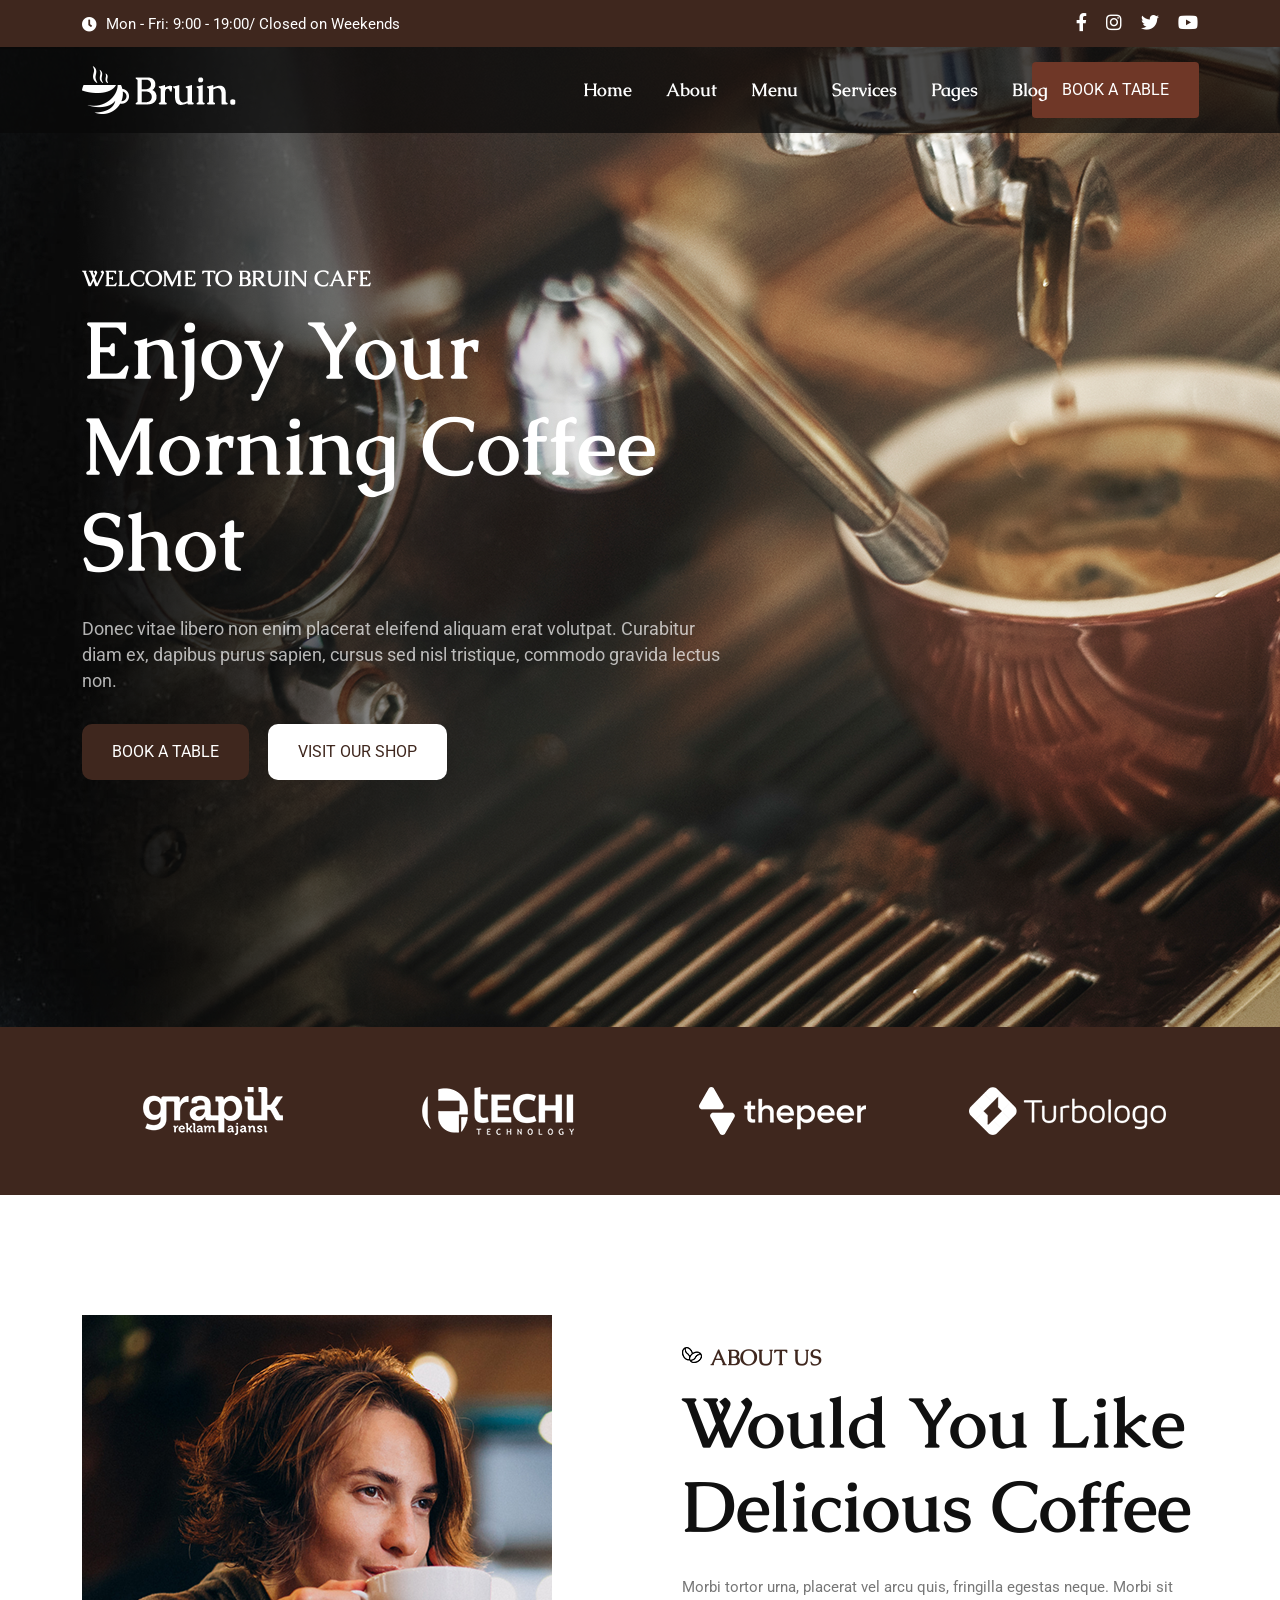
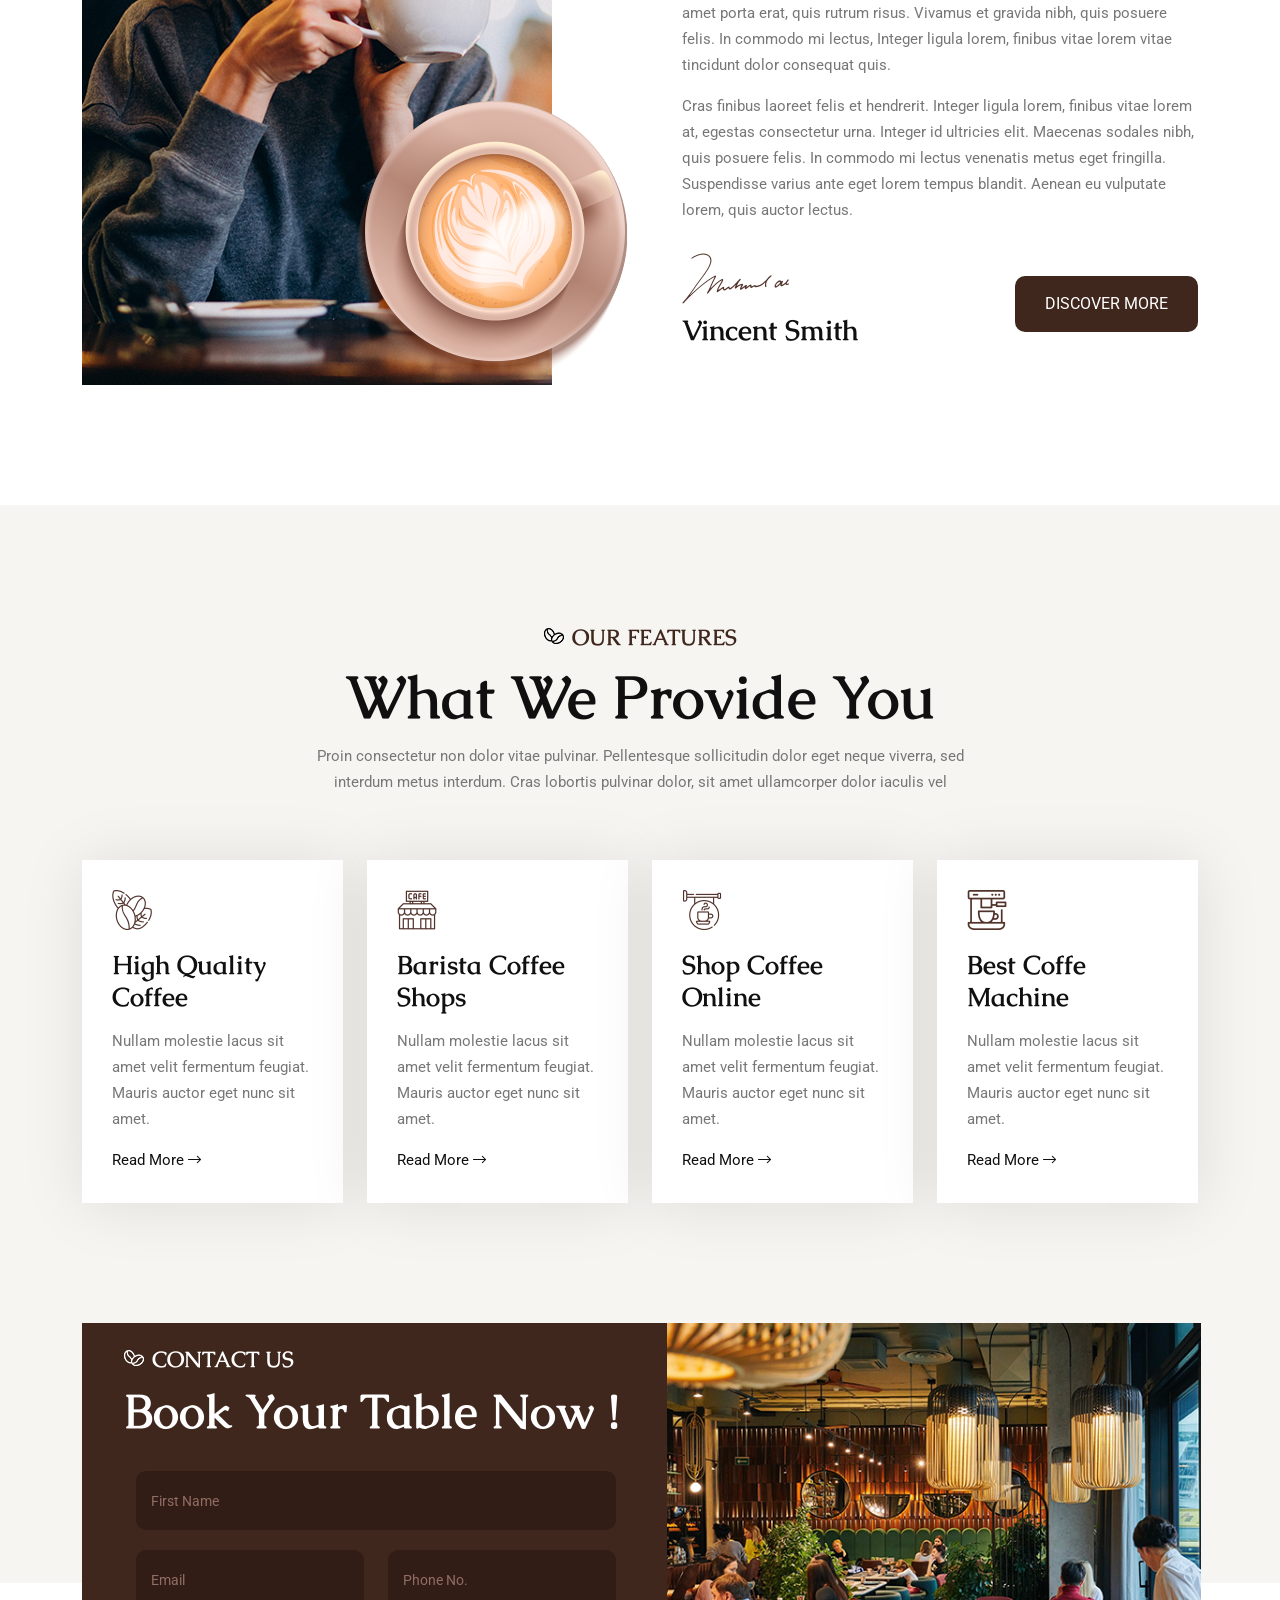
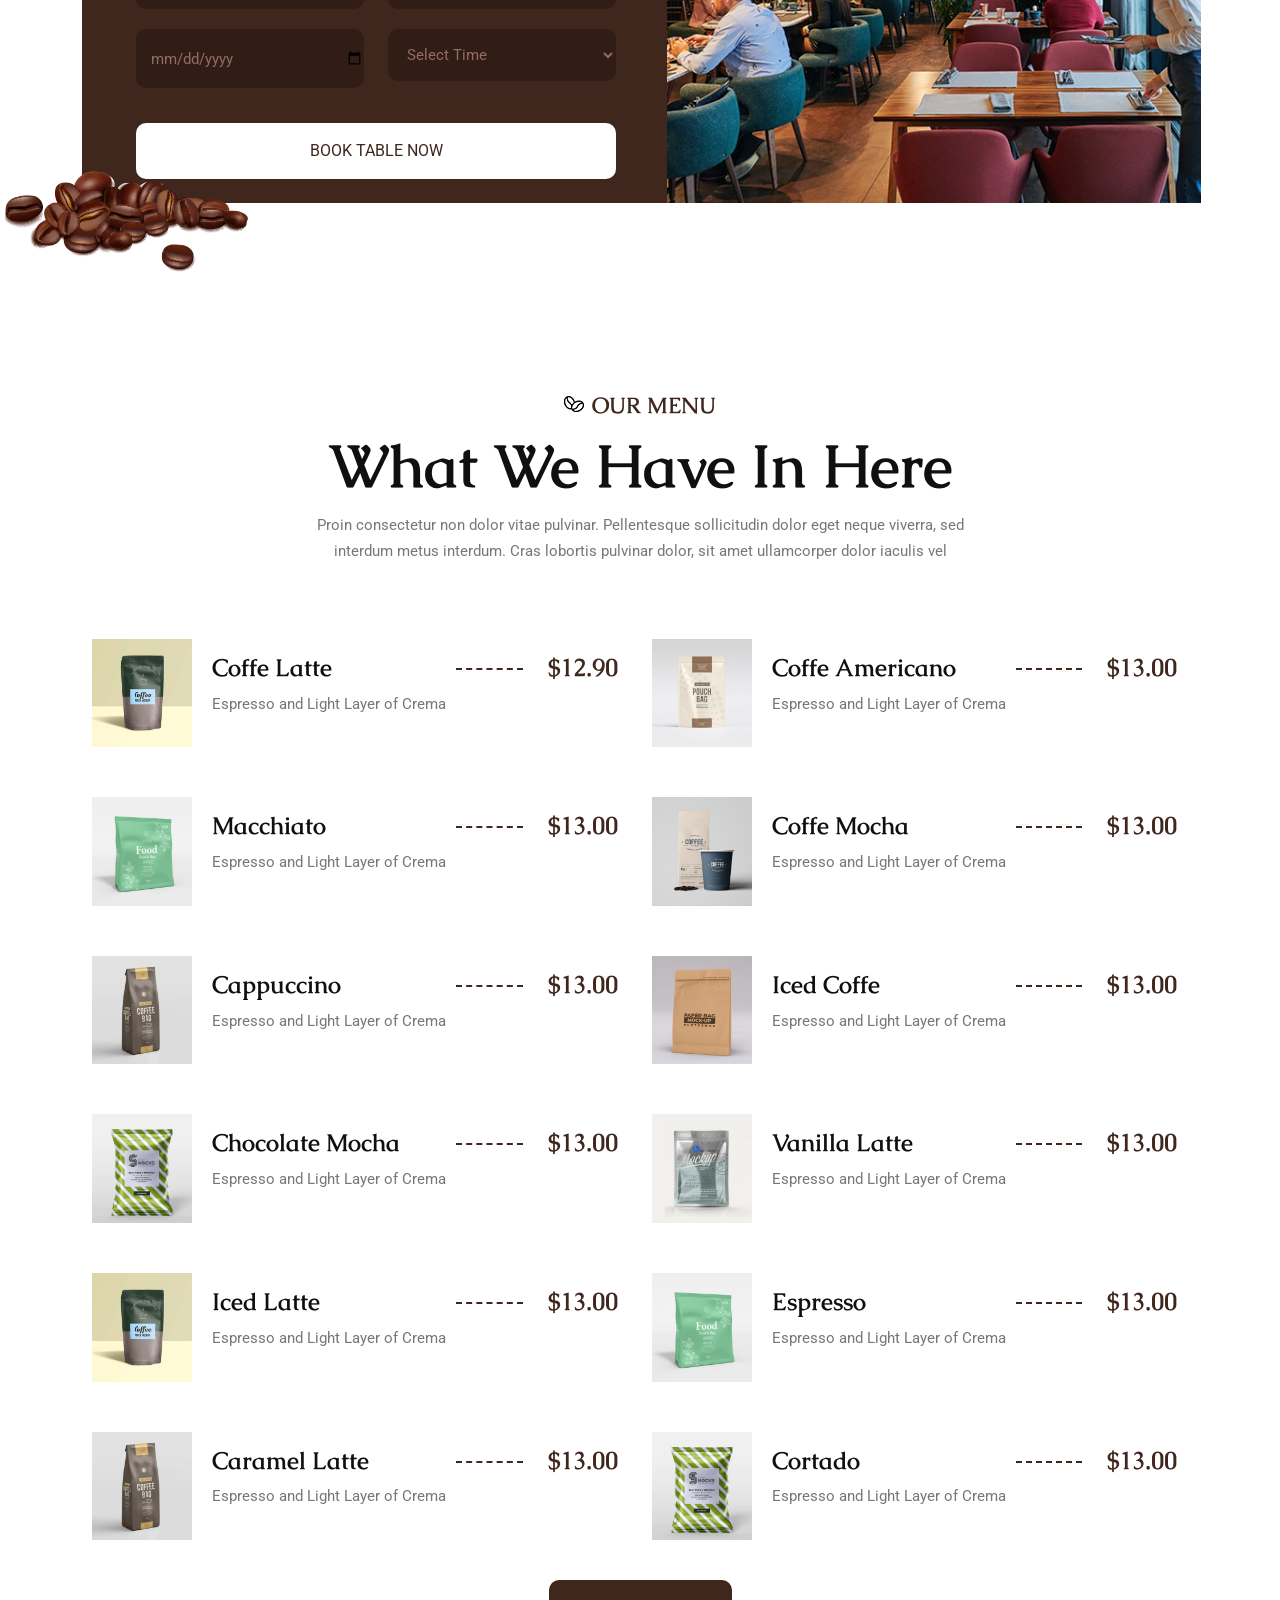
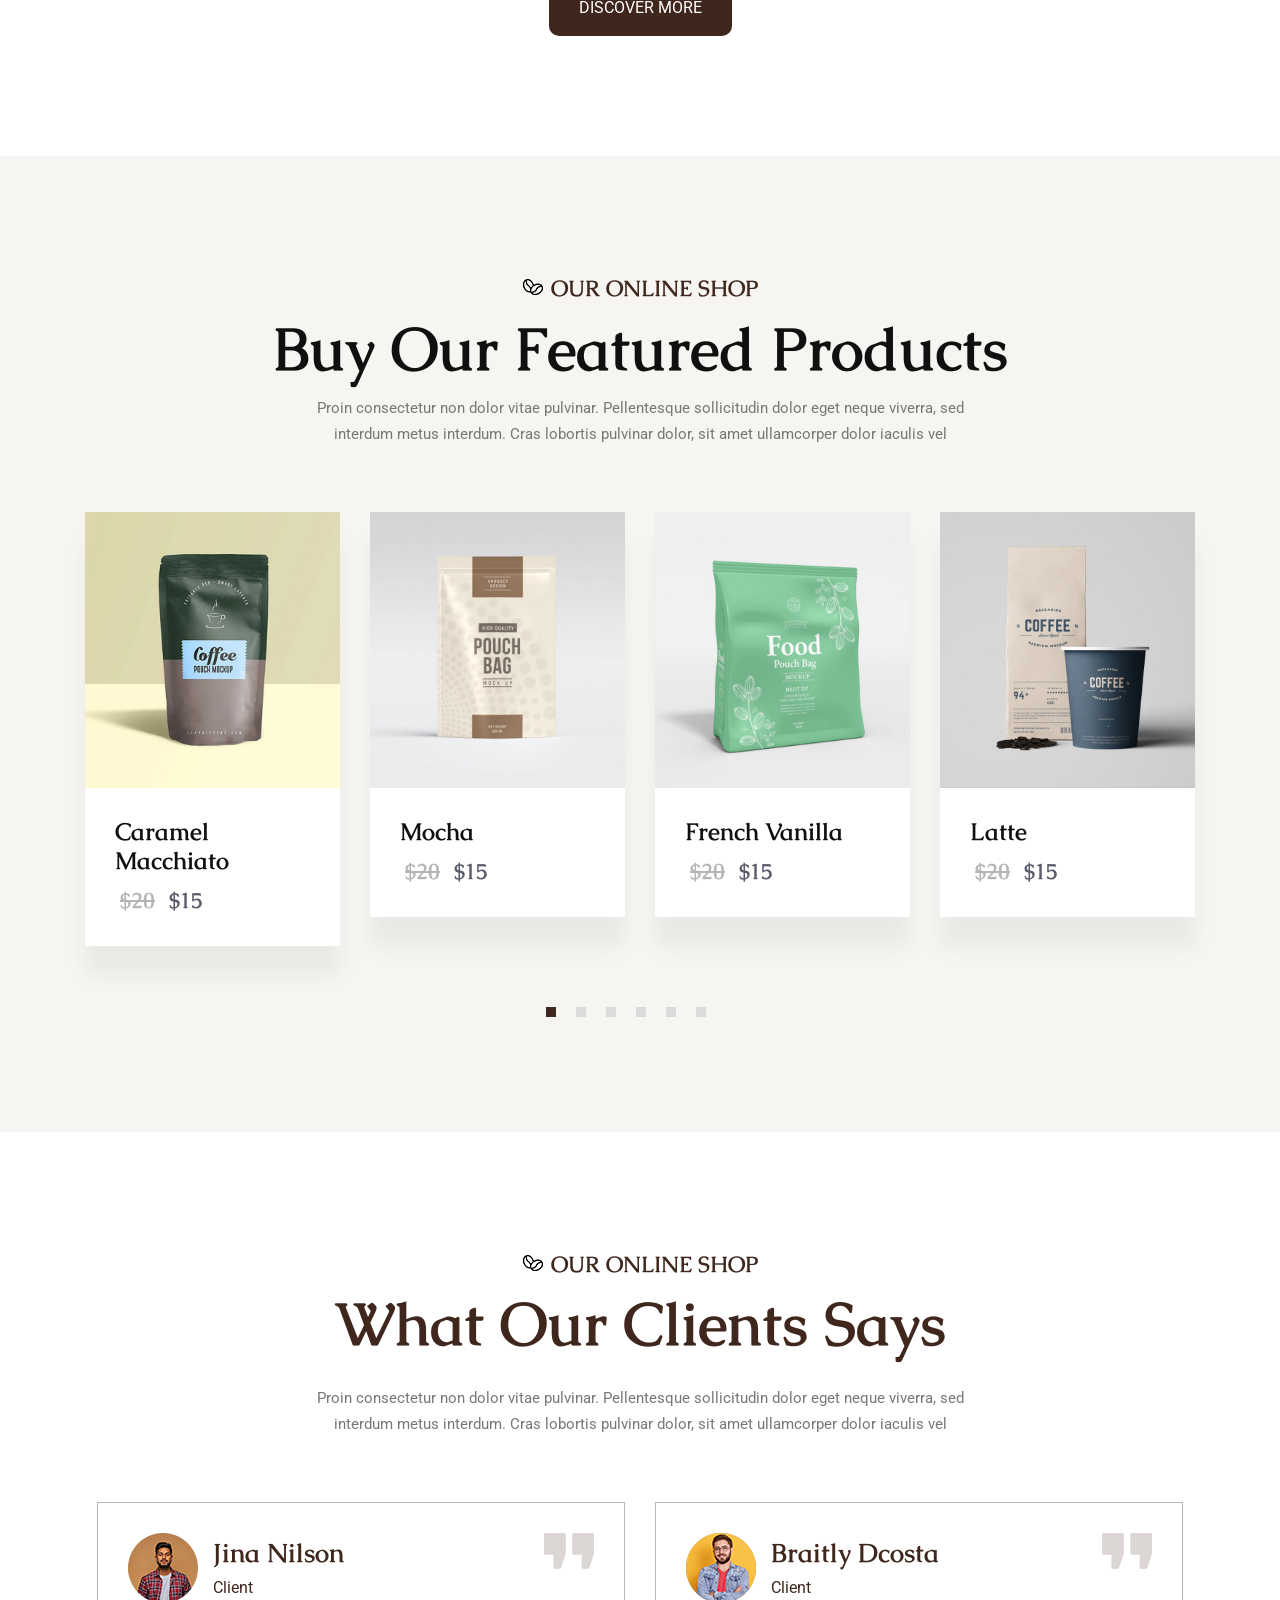
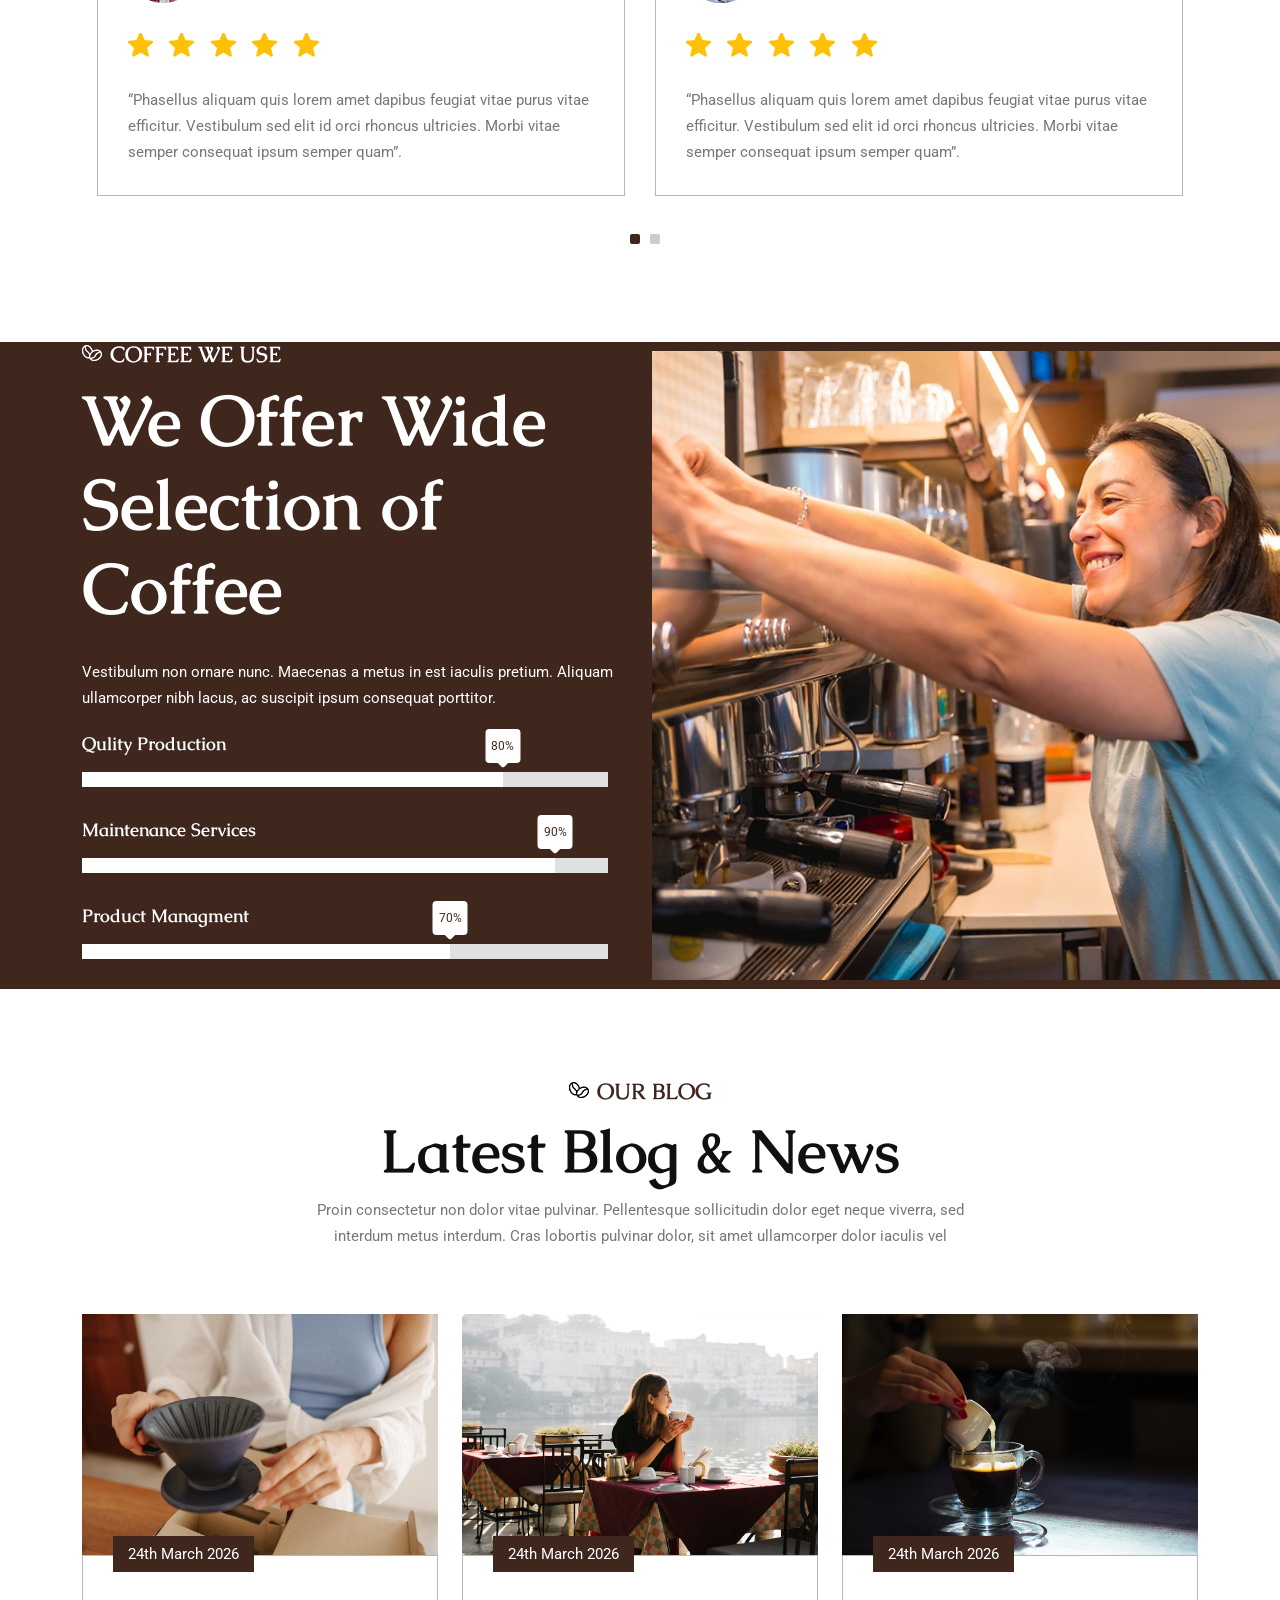
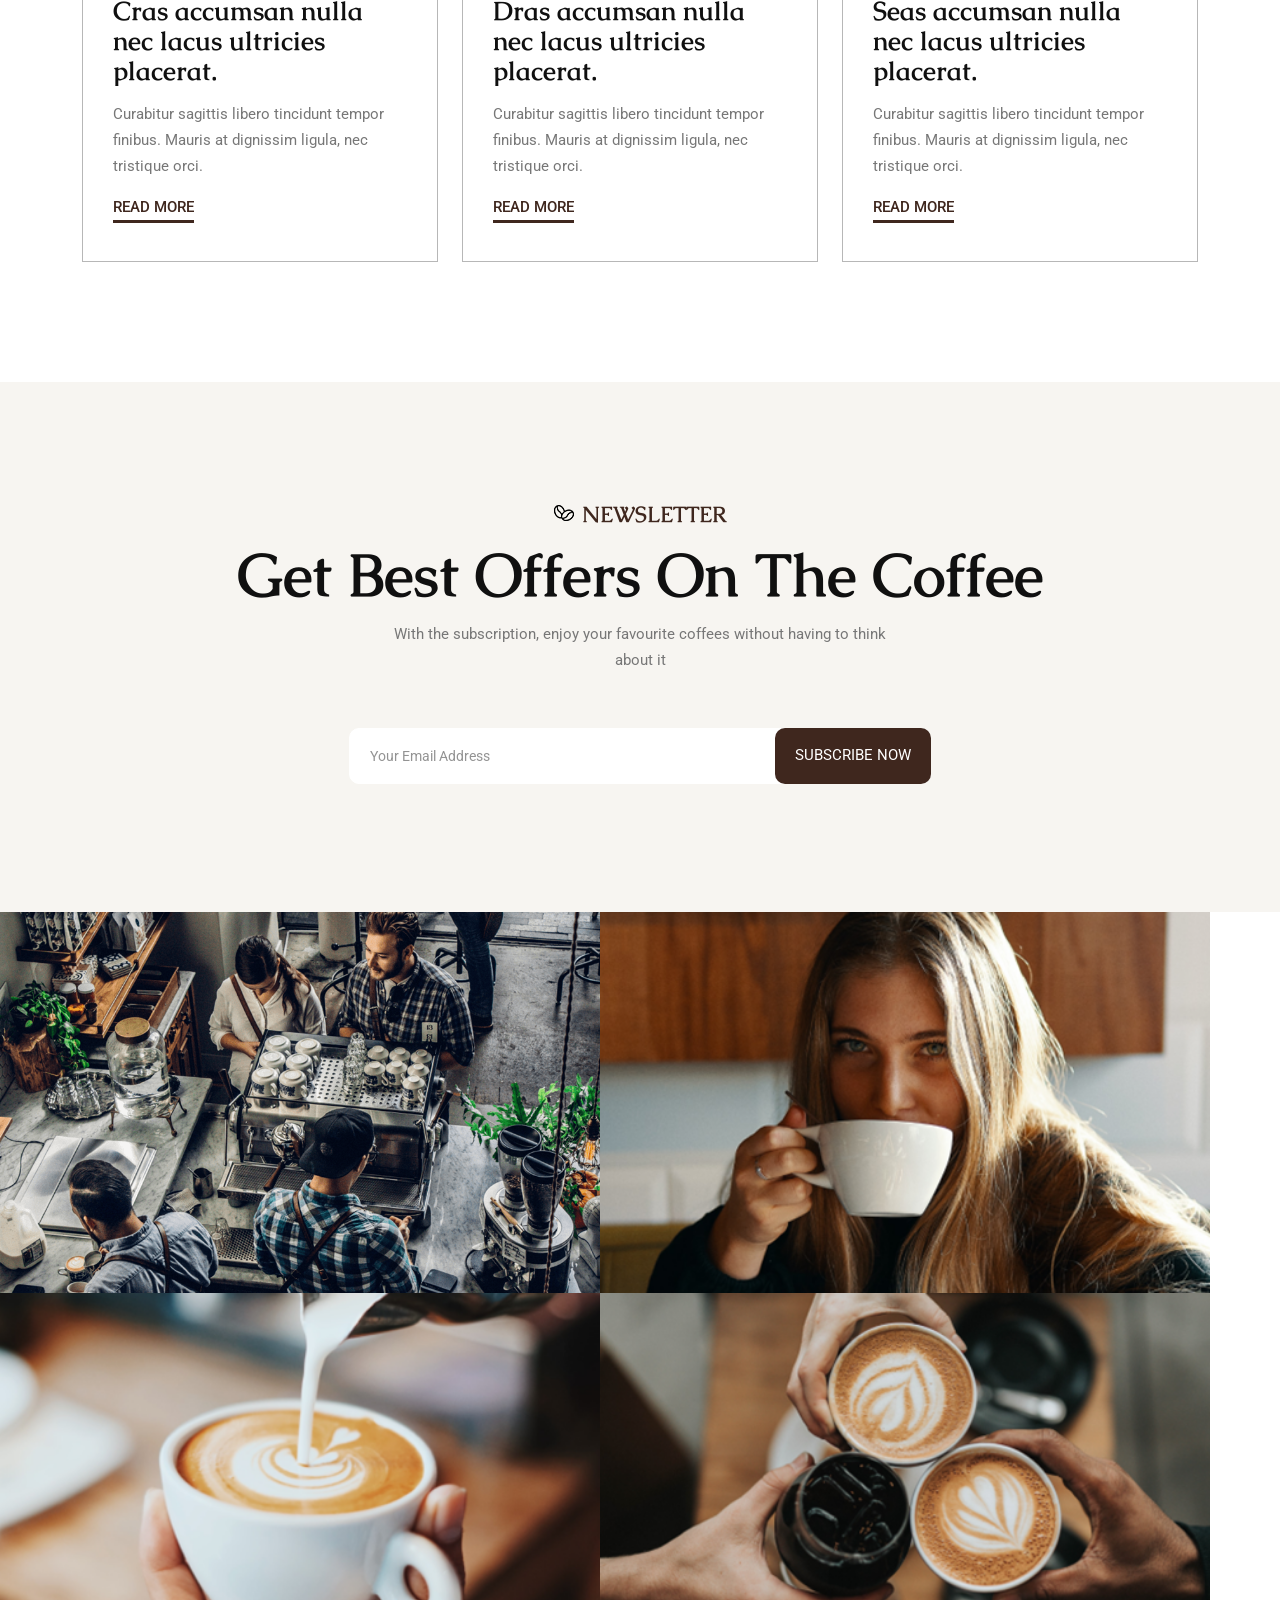
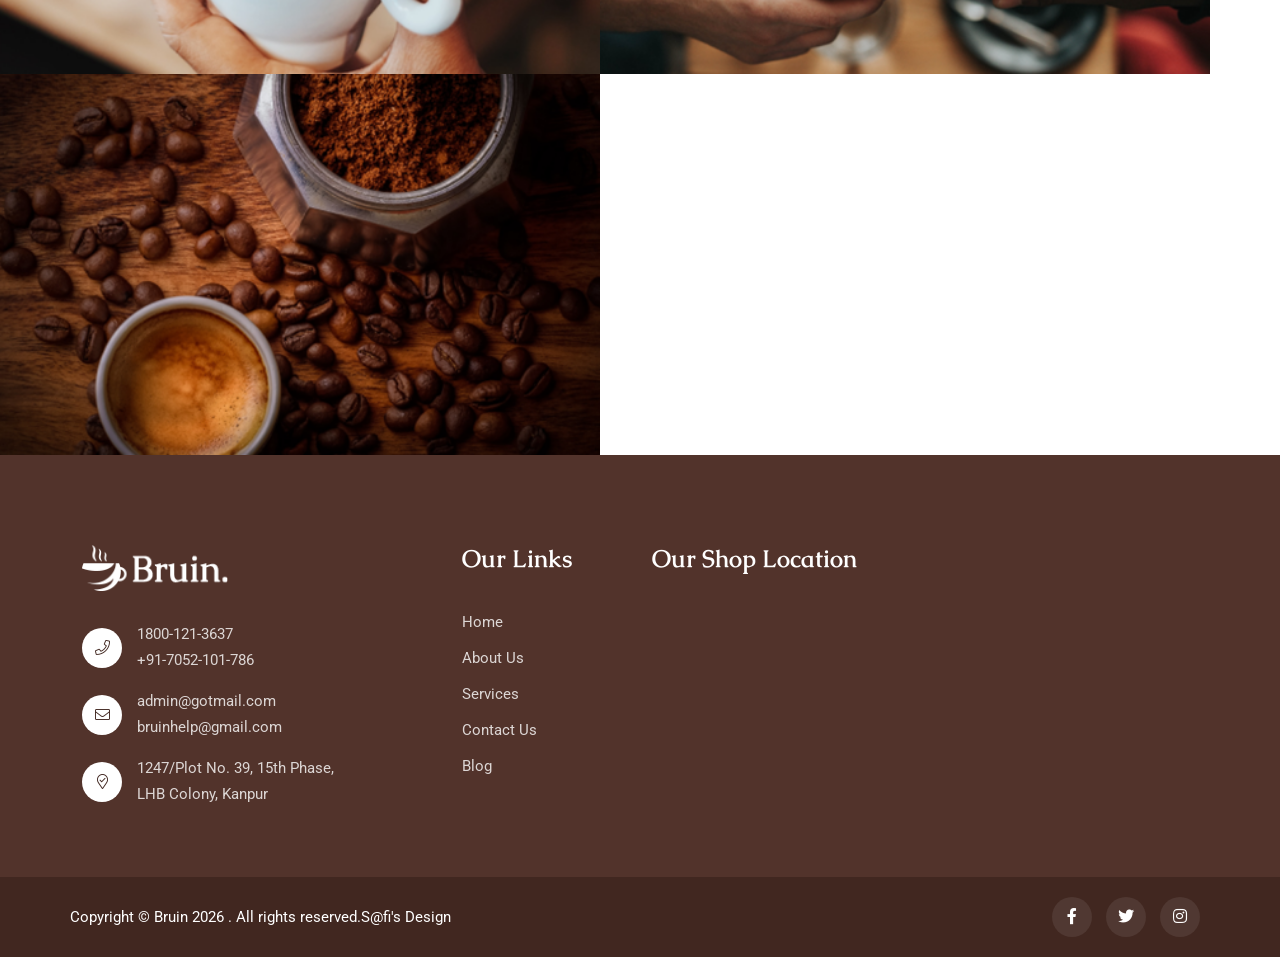
<file: index.html>
<!doctype html>
<html class="no-js" lang="zxx">



<!-- Added by HTTrack --><meta http-equiv="content-type" content="text/html;charset=UTF-8" />
<!-- /Added by HTTrack -->

<head>
    <meta charset="utf-8">
    <meta http-equiv="x-ua-compatible" content="ie=edge">
    <title>Bruin - Coffe Shop PHP</title>
    <meta name="description" content="Coffe Shop PHP Template - Bruin">
    <meta name="viewport" content="width=device-width, initial-scale=1">
    <link rel="shortcut icon" type="image/x-icon" href="img/favicon.ico">
    <!-- Place favicon.ico in the root directory -->

    <!-- CSS here -->
    <link rel="stylesheet" href="css/bootstrap.min.css">
    <link rel="stylesheet" href="css/animate.min.css">
    <link rel="stylesheet" href="css/magnific-popup.css">
    <link rel="stylesheet" href="fontawesome/css/all.min.css">
    <link rel="stylesheet" href="css/dripicons.css">
    <link rel="stylesheet" href="css/slick.css">
    <link rel="stylesheet" href="css/meanmenu.css">
    <link rel="stylesheet" href="css/default.css">
    <link rel="stylesheet" href="css/style.css">
    <link rel="stylesheet" href="css/responsive.css">
</head>

<body>
    
    <!-- header -->
    
    <header class="header-area header-three">
    <div class="header-top second-header d-none d-md-block">
        <div class="container">
            <div class="row align-items-center">
                <div class="col-lg-6 col-md-6 d-none d-lg-block">
                    <div class="header-cta">
                        <ul>
                            <li>
                                <i class="fas fa-clock"></i>
                                <span>Mon - Fri: 9:00 - 19:00/ Closed on Weekends</span>
                            </li>

                        </ul>
                    </div>
                </div>
                <div class="col-lg-4 col-md-4 d-none d-lg-block text-right">
                    <div class="header-social">
                        <span>


                        </span>
                        <!--  /social media icon redux -->
                    </div>
                </div>
                <div class="col-lg-2 col-md-4 d-none d-lg-block mt-10 mb-10 text-right">
                    <div class="header-social">
                        <span>
                            <a href="#" title="Facebook"><i class="fab fa-facebook-f"></i></a>
                            <a href="#" title="LinkedIn"><i class="fab fa-instagram"></i></a>
                            <a href="#" title="Twitter"><i class="fab fa-twitter"></i></a>
                            <a href="#" title="Twitter"><i class="fab fa-youtube"></i></a>
                        </span>
                        <!--  /social media icon redux -->
                    </div>
                </div>


            </div>
        </div>
    </div>
    <div id="header-sticky" class="menu-area">
        <div class="container">
            <div class="second-menu">
                <div class="row align-items-center">
                    <div class="col-xl-2 col-lg-2">
                        <div class="logo">
                            <a href="index.html"><img src="img/logo/logo.png" alt="logo"></a>
                        </div>
                    </div>
                    <div class="col-xl-8 col-lg-8">

                        <div class="main-menu text-right text-xl-right">
                            <nav id="mobile-menu">
                                <ul>
                                    <li class="has-sub">
                                        <a href="index.html">Home</a>
                                        
                                    </li>
                                    <li><a href="about.html">About</a></li>
                                    <li><a href="menu.html">Menu</a></li>
                                    <li class="has-sub">
                                        <a href="services.html">Services</a>
                                        
                                    </li>
                                    <li class="has-sub"><a href="#">Pages</a>
                                        <ul>
                                            <li><a href="projects.html">Gallery</a></li>
                                            
                                            <li><a href="team.html">Team</a></li>

                                            <li><a href="shop.html">Shop</a></li>
                                            
                                        </ul>
                                    </li>
                                    <li class="has-sub">
                                        <a href="blog.html">Blog</a> </li>
                                </ul>
                            </nav>
                        </div>
                    </div>
                    <div class="col-xl-2 col-lg-2 text-right d-none d-lg-block mt-15 mb-15 text-right text-xl-right">
                        <div class="login">
                            <ul>
                                <li>
                                    <div class="second-header-btn">
                                        <a href="contact.html" class="btn">Book A Table</a>
                                    </div>
                                </li>
                            </ul>

                        </div>
                    </div>

                    <div class="col-12">
                        <div class="mobile-menu"></div>
                    </div>
                </div>
            </div>
        </div>
    </div>
</header>

    <!-- header-end -->

    <!-- main-area -->
    <main>
        <!-- slider-area -->
        <section id="home" class="slider-area fix p-relative">

            <div class="slider-active" style="background: #101010;">
                <div class="single-slider slider-bg d-flex align-items-center" style="background-image: url(img/slider/slider_bg_02.png); background-size: cover;">
                    <div class="container">
                        <div class="row justify-content-center align-items-center">

                            <div class="col-lg-7 col-md-7">
                                <div class="slider-content s-slider-content mt-100">
                                    <h5 data-animation="fadeInUp" data-delay=".4s">Welcome To Bruin Cafe</h5>
                                    <h2 data-animation="fadeInUp" data-delay=".4s">Enjoy Your Morning Coffee Shot</h2>
                                    <p data-animation="fadeInUp" data-delay=".6s">Donec vitae libero non enim placerat eleifend aliquam erat volutpat. Curabitur diam ex, dapibus purus sapien, cursus sed nisl tristique, commodo gravida lectus non.</p>

                                    <div class="slider-btn mt-30 mb-105">
                                        <a href="contact.html" class="btn ss-btn mr-15" data-animation="fadeInLeft" data-delay=".4s">Book A Table</a>
                                        <a href="contact.html" class="btn ss-btn active" data-animation="fadeInLeft" data-delay=".4s">Visit Our Shop</a>
                                    </div>

                                </div>
                            </div>
                            <div class="col-lg-5 col-md-5 p-relative">
                            </div>

                        </div>
                    </div>
                </div>
                <div class="single-slider slider-bg d-flex align-items-center" style="background-image: url(img/slider/slider_bg.png); background-size: cover;">
                    <div class="container">
                        <div class="row justify-content-center align-items-center">

                            <div class="col-lg-7 col-md-7">
                                <div class="slider-content s-slider-content mt-100">
                                    <h5 data-animation="fadeInUp" data-delay=".4s">Welcome To Bruin Cafe</h5>
                                    <h2 data-animation="fadeInUp" data-delay=".4s">Enjoy Your Morning Coffee Shot</h2>
                                    <p data-animation="fadeInUp" data-delay=".6s">Donec vitae libero non enim placerat eleifend aliquam erat volutpat. Curabitur diam ex, dapibus purus sapien, cursus sed nisl tristique, commodo gravida lectus non.</p>

                                    <div class="slider-btn mt-30 mb-105">
                                        <a href="contact.html" class="btn ss-btn mr-15" data-animation="fadeInLeft" data-delay=".4s">Book A Table</a>
                                        <a href="contact.html" class="btn ss-btn active" data-animation="fadeInLeft" data-delay=".4s">Visit Our Shop</a>
                                    </div>

                                </div>
                            </div>
                            <div class="col-lg-5 col-md-5 p-relative">
                            </div>

                        </div>
                    </div>
                </div>
            </div>


        </section>
        <!-- slider-area-end -->
        <!-- brand-area -->
        <div class="brand-area pt-60 pb-60" style="background:#3f271e">
            <div class="container">
                <div class="row brand-active">
                    <div class="col-xl-2">
                        <div class="single-brand">
                            <img src="img/brand/b-logo1.png" alt="img">
                        </div>
                    </div>
                    <div class="col-xl-2">
                        <div class="single-brand">
                            <img src="img/brand/b-logo2.png" alt="img">
                        </div>
                    </div>
                    <div class="col-xl-2">
                        <div class="single-brand">
                            <img src="img/brand/b-logo3.png" alt="img">
                        </div>
                    </div>
                    <div class="col-xl-2">
                        <div class="single-brand">
                            <img src="img/brand/b-logo4.png" alt="img">
                        </div>
                    </div>
                    <div class="col-xl-2">
                        <div class="single-brand">
                            <img src="img/brand/b-logo5.png" alt="img">
                        </div>
                    </div>
                </div>
            </div>
        </div>
        <!-- brand-area-end -->
        <!-- about-area -->
        <section class="about-area about-p pt-120 pb-120 p-relative fix">

            <div class="animations-02"><img src="img/bg/an-img-02.png" alt="contact-bg-an-01"></div>
            <div class="container">
                <div class="row justify-content-center align-items-center">
                    <div class="col-lg-6 col-md-12 col-sm-12">
                        <div class="s-about-img p-relative  wow fadeInLeft animated" data-animation="fadeInLeft" data-delay=".4s">
                            <img src="img/features/about_img_02.png" alt="img">
                            <div class="about-icon">
                                <img src="img/features/about_img_03.png" alt="img">
                            </div>
                        </div>

                    </div>

                    <div class="col-lg-6 col-md-12 col-sm-12">
                        <div class="about-content s-about-content  wow fadeInRight  animated pl-30" data-animation="fadeInRight" data-delay=".4s">
                            <div class="about-title second-title pb-25">
                                <h5><span class="circle-left"><img src="img/bg/circle-left.png" alt="img"></span> About Us</h5>
                                <h2>Would You Like Delicious Coffee</h2>
                            </div>
                            <p>Morbi tortor urna, placerat vel arcu quis, fringilla egestas neque. Morbi sit amet porta erat, quis rutrum risus. Vivamus et gravida nibh, quis posuere felis. In commodo mi lectus, Integer ligula lorem, finibus vitae lorem vitae tincidunt dolor consequat quis.</p>
                            <p>Cras finibus laoreet felis et hendrerit. Integer ligula lorem, finibus vitae lorem at, egestas consectetur urna. Integer id ultricies elit. Maecenas sodales nibh, quis posuere felis. In commodo mi lectus venenatis metus eget fringilla. Suspendisse varius ante eget lorem tempus blandit. Aenean eu vulputate lorem, quis auctor lectus.</p>
                            <div class="about-content3 mt-30">
                                <div class="row justify-content-center align-items-center">
                                    <div class="col-md-6">
                                        <div class="signature">
                                            <img src="img/features/signature.png" alt="img">
                                            <h3 class="mt-10">Vincent Smith</h3>
                                        </div>

                                    </div>
                                    <div class="col-md-6 text-right">
                                        <div class="slider-btn">
                                            <a href="about.html" class="btn ss-btn smoth-scroll">Discover More</a>
                                        </div>
                                    </div>
                                </div>
                            </div>

                        </div>
                    </div>

                </div>
            </div>
        </section>
        <!-- about-area-end -->
        <!-- service-details2-area -->
        <section id="service-details2" class="pt-120 pb-380 p-relative" style="background-color: #f7f5f1;">
            <div class="animations-01"><img src="img/bg/an-img-01.png" alt="an-img-01"></div>
            <div class="container">
                <div class="row align-items-center">
                    <div class="col-lg-12">
                        <div class="section-title center-align mb-50 text-center">
                            <h5><span class="circle-left"><img src="img/bg/circle-left.png" alt="img"></span> Our Features</h5>
                            <h2>
                                What We Provide You
                            </h2>
                            <p>Proin consectetur non dolor vitae pulvinar. Pellentesque sollicitudin dolor eget neque viverra, sed interdum metus interdum. Cras lobortis pulvinar dolor, sit amet ullamcorper dolor iaculis vel</p>
                        </div>

                    </div>
                    <div class="col-lg-3 col-md-3">
                        <div class="services-08-item">
                            <div class="services-08-thumb">
                                <img src="img/icon/fe-icon01.png" alt="img">
                            </div>
                            <div class="services-08-content">
                                <h3><a href="single-service.html"> High Quality Coffee</a></h3>
                                <p>Nullam molestie lacus sit amet velit fermentum feugiat. Mauris auctor eget nunc sit amet.</p>
                                <a href="single-service.html">Read More <i class="fal fa-long-arrow-right"></i></a>
                            </div>
                        </div>
                    </div>
                    <div class="col-lg-3 col-md-3">
                        <div class="services-08-item">
                            <div class="services-08-thumb">
                                <img src="img/icon/fe-icon04.png" alt="img">
                            </div>
                            <div class="services-08-content">
                                <h3><a href="single-service.html">Barista Coffee Shops</a></h3>
                                <p>Nullam molestie lacus sit amet velit fermentum feugiat. Mauris auctor eget nunc sit amet.</p>
                                <a href="single-service.html">Read More <i class="fal fa-long-arrow-right"></i></a>
                            </div>
                        </div>
                    </div>
                    <div class="col-lg-3 col-md-3">
                        <div class="services-08-item">
                            <div class="services-08-thumb">
                                <img src="img/icon/fe-icon05.png" alt="img">
                            </div>
                            <div class="services-08-content">
                                <h3><a href="single-service.html">Shop Coffee Online</a></h3>
                                <p>Nullam molestie lacus sit amet velit fermentum feugiat. Mauris auctor eget nunc sit amet.</p>
                                <a href="single-service.html">Read More <i class="fal fa-long-arrow-right"></i></a>
                            </div>
                        </div>
                    </div>
                    <div class="col-lg-3 col-md-3">
                        <div class="services-08-item">
                            <div class="services-08-thumb">
                                <img src="img/icon/fe-icon06.png" alt="img">
                            </div>
                            <div class="services-08-content">
                                <h3><a href="single-service.html">Best Coffe Machine</a></h3>
                                <p>Nullam molestie lacus sit amet velit fermentum feugiat. Mauris auctor eget nunc sit amet.</p>
                                <a href="single-service.html">Read More <i class="fal fa-long-arrow-right"></i></a>

                            </div>
                        </div>
                    </div>

                </div>
            </div>
        </section>
        <!-- service-details2-area-end -->

        <!-- booking-area -->
        <section class="booking pb-70">
            <div class="container">
                <div class="row align-items-center">
                    <div class="col-lg-6">
                        <div class="contact-bg02">
                            <div class="section-title center-align">
                                <h5><span class="circle-left"><img src="img/bg/circle-left-w.png" alt="img"></span> Contact Us</h5>
                                <h2>
                                    Book Your Table Now !
                                </h2>
                            </div>
                            <form action="https://phpdemo.zcubethemes.com/bruin/mail.php" method="post" class="contact-form mt-30">

                                <!-- ThemeForest Security: CSRF Token -->
                                <input type="hidden" name="csrf_token" value="2cd692fd6e4221e20dfd5e2d448c569bb753c4b03a3457acfb13c8b01664aaff">

                                <div class="row">
                                    <div class="col-lg-12">
                                        <div class="contact-field p-relative c-name mb-20">
                                            <input type="text" id="firstn" name="firstn" placeholder="First Name" required>
                                        </div>
                                    </div>

                                    <div class="col-lg-6">
                                        <div class="contact-field p-relative c-subject mb-20">
                                            <!-- Fix: Changed type to 'email' and corrected 'Eamil' typo -->
                                            <input type="email" id="email" name="email" placeholder="Email" required>
                                        </div>
                                    </div>
                                    <div class="col-lg-6">
                                        <div class="contact-field p-relative c-subject mb-20">
                                            <input type="text" id="phone" name="phone" placeholder="Phone No." required>
                                        </div>
                                    </div>

                                    <div class="col-lg-6">
                                        <div class="contact-field p-relative c-option mb-20">
                                            <!-- Fix: Added required attribute -->
                                            <input type="date" id="date" name="date" required>
                                        </div>
                                    </div>
                                    <div class="col-lg-6">
                                        <div class="contact-field p-relative c-option mb-20">
                                            <!-- Fix: Changed name to 'time' and fixed copy-pasted spa values -->
                                            <select name="time" id="time" required>
                                                <option value="">Select Time</option>
                                                <option value="9:30 PM">9:30 PM</option>
                                                <option value="10:30 PM">10:30 PM</option>
                                            </select>
                                        </div>
                                    </div>
                                    <div class="col-lg-12">
                                        <div class="slider-btn mt-15">
                                            <!-- Fix: Added type="submit" -->
                                            <button type="submit" class="btn ss-btn" data-animation="fadeInRight" data-delay=".8s"><span>Book Table Now</span></button>
                                        </div>
                                    </div>
                                </div>
                            </form>
                        </div>

                    </div>
                    <div class="col-lg-6">
                        <div class="booking-img">
                            <img src="img/bg/booking-img.png" alt="img">
                        </div>
                    </div>
                    <div class="booking-img2">
                        <img src="img/bg/booking-img-2.png" alt="img">
                    </div>
                </div>
            </div>
        </section>
        <!-- booking-area-end -->
        <!-- Meal-area-start -->
        <section class="meal-select-section pt-120 pb-120 p-relative">
            <div class="animations-02"><img src="img/bg/an-img-04.png" alt="contact-bg-an-01"></div>
            <div class="container">
                <div class="row">
                    <div class="col-lg-12">
                        <div class="section-title center-align mb-50 text-center">
                            <h5><span class="circle-left"><img src="img/bg/circle-left.png" alt="img"></span> Our Menu</h5>
                            <h2>
                                What We Have In Here
                            </h2>
                            <p>Proin consectetur non dolor vitae pulvinar. Pellentesque sollicitudin dolor eget neque viverra, sed interdum metus interdum. Cras lobortis pulvinar dolor, sit amet ullamcorper dolor iaculis vel</p>
                        </div>

                    </div>
                </div>
                <div class="row align-items-center">
                    <div class="col-lg-12 col-md-12">
                        <div class="populer-meal">
                            <ul>
                                <li>
                                    <div class="meal-container">
                                        <div class="meal-img">
                                            <img src="img/shop/img1.jpg" alt="img">
                                        </div>
                                        <div class="meal-content">
                                            <h5>
                                                Coffe Latte
                                            </h5>
                                            <p>Espresso and Light Layer of Crema</p>
                                        </div>
                                        <div class="line">
                                            <hr>
                                        </div>
                                        <div class="meal-price">
                                            <strong>$12.90</strong>
                                        </div>
                                    </div>
                                </li>
                                <li>
                                    <div class="meal-container">
                                        <div class="meal-img">
                                            <img src="img/shop/img2.jpg" alt="img">
                                        </div>
                                        <div class="meal-content">
                                            <h5>
                                                Coffe Americano
                                            </h5>
                                            <p>Espresso and Light Layer of Crema</p>
                                        </div>
                                        <div class="line">
                                            <hr>
                                        </div>
                                        <div class="meal-price">
                                            <strong>$13.00</strong>
                                        </div>
                                    </div>
                                </li>
                                <li>
                                    <div class="meal-container">
                                        <div class="meal-img">
                                            <img src="img/shop/img3.jpg" alt="img">
                                        </div>
                                        <div class="meal-content">
                                            <h5>
                                                Macchiato
                                            </h5>
                                            <p>Espresso and Light Layer of Crema</p>
                                        </div>
                                        <div class="line">
                                            <hr>
                                        </div>
                                        <div class="meal-price">
                                            <strong>$13.00</strong>
                                        </div>
                                    </div>
                                </li>
                                <li>
                                    <div class="meal-container">
                                        <div class="meal-img">
                                            <img src="img/shop/img4.jpg" alt="img">
                                        </div>
                                        <div class="meal-content">
                                            <h5>
                                                Coffe Mocha
                                            </h5>
                                            <p>Espresso and Light Layer of Crema</p>
                                        </div>
                                        <div class="line">
                                            <hr>
                                        </div>
                                        <div class="meal-price">
                                            <strong>$13.00</strong>
                                        </div>
                                    </div>
                                </li>
                                <li>
                                    <div class="meal-container">
                                        <div class="meal-img">
                                            <img src="img/shop/img5.jpg" alt="img">
                                        </div>
                                        <div class="meal-content">
                                            <h5>
                                                Cappuccino
                                            </h5>
                                            <p>Espresso and Light Layer of Crema</p>
                                        </div>
                                        <div class="line">
                                            <hr>
                                        </div>
                                        <div class="meal-price">
                                            <strong>$13.00</strong>
                                        </div>
                                    </div>
                                </li>
                                <li>
                                    <div class="meal-container">
                                        <div class="meal-img">
                                            <img src="img/shop/img6.jpg" alt="img">
                                        </div>
                                        <div class="meal-content">
                                            <h5>
                                                Iced Coffe
                                            </h5>
                                            <p>Espresso and Light Layer of Crema</p>
                                        </div>
                                        <div class="line">
                                            <hr>
                                        </div>
                                        <div class="meal-price">
                                            <strong>$13.00</strong>
                                        </div>
                                    </div>
                                </li>
                                <li>
                                    <div class="meal-container">
                                        <div class="meal-img">
                                            <img src="img/shop/img7.jpg" alt="img">
                                        </div>
                                        <div class="meal-content">
                                            <h5>
                                                Chocolate Mocha
                                            </h5>
                                            <p>Espresso and Light Layer of Crema</p>
                                        </div>
                                        <div class="line">
                                            <hr>
                                        </div>
                                        <div class="meal-price">
                                            <strong>$13.00</strong>
                                        </div>
                                    </div>
                                </li>
                                <li>
                                    <div class="meal-container">
                                        <div class="meal-img">
                                            <img src="img/shop/img8.jpg" alt="img">
                                        </div>
                                        <div class="meal-content">
                                            <h5>
                                                Vanilla Latte
                                            </h5>
                                            <p>Espresso and Light Layer of Crema</p>
                                        </div>
                                        <div class="line">
                                            <hr>
                                        </div>
                                        <div class="meal-price">
                                            <strong>$13.00</strong>
                                        </div>
                                    </div>
                                </li>
                                <li>
                                    <div class="meal-container">
                                        <div class="meal-img">
                                            <img src="img/shop/img1.jpg" alt="img">
                                        </div>
                                        <div class="meal-content">
                                            <h5>
                                                Iced Latte
                                            </h5>
                                            <p>Espresso and Light Layer of Crema</p>
                                        </div>
                                        <div class="line">
                                            <hr>
                                        </div>
                                        <div class="meal-price">
                                            <strong>$13.00</strong>
                                        </div>
                                    </div>
                                </li>
                                <li>
                                    <div class="meal-container">
                                        <div class="meal-img">
                                            <img src="img/shop/img3.jpg" alt="img">
                                        </div>
                                        <div class="meal-content">
                                            <h5>
                                                Espresso
                                            </h5>
                                            <p>Espresso and Light Layer of Crema</p>
                                        </div>
                                        <div class="line">
                                            <hr>
                                        </div>
                                        <div class="meal-price">
                                            <strong>$13.00</strong>
                                        </div>
                                    </div>
                                </li>
                                <li>
                                    <div class="meal-container">
                                        <div class="meal-img">
                                            <img src="img/shop/img5.jpg" alt="img">
                                        </div>
                                        <div class="meal-content">
                                            <h5>
                                                Caramel Latte
                                            </h5>
                                            <p>Espresso and Light Layer of Crema</p>
                                        </div>
                                        <div class="line">
                                            <hr>
                                        </div>
                                        <div class="meal-price">
                                            <strong>$13.00</strong>
                                        </div>
                                    </div>
                                </li>
                                <li>
                                    <div class="meal-container">
                                        <div class="meal-img">
                                            <img src="img/shop/img7.jpg" alt="img">
                                        </div>
                                        <div class="meal-content">
                                            <h5>
                                                <strong> Cortado </strong>
                                            </h5>
                                            <p>Espresso and Light Layer of Crema</p>
                                        </div>
                                        <div class="line">
                                            <hr>
                                        </div>
                                        <div class="meal-price">
                                            <strong>$13.00</strong>
                                        </div>
                                    </div>
                                </li>
                            </ul>

                        </div>
                    </div>
                    <div class="col-md-12 text-center">
                        <div class="slider-btn">
                            <a href="menu.html" class="btn ss-btn smoth-scroll">Discover More</a>
                        </div>
                    </div>
                </div>

            </div>
        </section>
        <!-- Meal-area-end -->
        <!-- product-slider -->
        <section class="product-slider pt-120 pb-90 p-relative fix" style="background-color: #f7f5f1; ">
            <div class="animations-01"><img src="img/bg/an-img-04.png" alt="contact-bg-an-01"></div>
            <div class="container">
                <div class="row">
                    <div class="col-lg-12">
                        <div class="section-title center-align mb-50 text-center">
                            <h5><span class="circle-left"><img src="img/bg/circle-left.png" alt="img"></span> Our Online Shop</h5>
                            <h2>
                                Buy Our Featured Products
                            </h2>
                            <p>Proin consectetur non dolor vitae pulvinar. Pellentesque sollicitudin dolor eget neque viverra, sed interdum metus interdum. Cras lobortis pulvinar dolor, sit amet ullamcorper dolor iaculis vel</p>
                        </div>

                    </div>

                </div>
                <div class="row home-blog-active">
                    <div class="col-lg-4 col-md-12">

                        <div class="product mb-40">
                            <div class="product__img">
                                <a href="shop-details.html"><img src="img/shop/img1.jpg" alt=""></a>
                                <div class="product-action text-center">

                                    <a href="shop-details.html">Add Cart</a>

                                </div>
                            </div>
                            <div class="product__content pt-30">

                                <h4 class="pro-title"><a href="shop-details.html">Caramel Macchiato</a></h4>
                                <div class="price">
                                    <span class="old-price">$20</span>
                                    <span>$15</span>
                                </div>
                            </div>
                        </div>


                    </div>
                    <div class="col-lg-4 col-md-12">

                        <div class="product mb-40">
                            <div class="product__img">
                                <a href="shop-details.html"><img src="img/shop/img2.jpg" alt=""></a>
                                <div class="product-action text-center">

                                    <a href="shop-details.html">Add Cart</a>

                                </div>
                            </div>
                            <div class="product__content pt-30">

                                <h4 class="pro-title"><a href="shop-details.html">Mocha</a></h4>
                                <div class="price">
                                    <span class="old-price">$20</span>
                                    <span>$15</span>
                                </div>
                            </div>
                        </div>



                    </div>
                    <div class="col-lg-4 col-md-12">

                        <div class="product mb-40">
                            <div class="product__img">
                                <a href="shop-details.html"><img src="img/shop/img3.jpg" alt=""></a>
                                <div class="product-action text-center">

                                    <a href="shop-details.html">Add Cart</a>

                                </div>
                            </div>
                            <div class="product__content pt-30">

                                <h4 class="pro-title"><a href="shop-details.html">French Vanilla</a></h4>
                                <div class="price">
                                    <span class="old-price">$20</span>
                                    <span>$15</span>
                                </div>
                            </div>
                        </div>



                    </div>
                    <div class="col-lg-4 col-md-12">

                        <div class="product mb-40">
                            <div class="product__img">
                                <a href="shop-details.html"><img src="img/shop/img4.jpg" alt=""></a>
                                <div class="product-action text-center">

                                    <a href="shop-details.html">Add Cart</a>

                                </div>
                            </div>
                            <div class="product__content pt-30">

                                <h4 class="pro-title"><a href="shop-details.html">Latte</a></h4>
                                <div class="price">
                                    <span class="old-price">$20</span>
                                    <span>$15</span>
                                </div>
                            </div>
                        </div>

                    </div>
                    <div class="col-lg-4 col-md-12">

                        <div class="product mb-40">
                            <div class="product__img">
                                <a href="shop-details.html"><img src="img/shop/img5.jpg" alt=""></a>
                                <div class="product-action text-center">

                                    <a href="shop-details.html">Add Cart</a>

                                </div>
                            </div>
                            <div class="product__content pt-30">

                                <h4 class="pro-title"><a href="shop-details.html">French Vanilla</a></h4>
                                <div class="price">
                                    <span class="old-price">$20</span>
                                    <span>$15</span>
                                </div>
                            </div>
                        </div>

                    </div>
                    <div class="col-lg-4 col-md-12">

                        <div class="product mb-40">
                            <div class="product__img">
                                <a href="shop-details.html"><img src="img/shop/img6.jpg" alt=""></a>
                                <div class="product-action text-center">

                                    <a href="shop-details.html">Add Cart</a>

                                </div>
                            </div>
                            <div class="product__content pt-30">

                                <h4 class="pro-title"><a href="shop-details.html">Latte</a></h4>
                                <div class="price">
                                    <span>$95.00</span>
                                    <span class="old-price">$120.00</span>
                                </div>
                            </div>
                        </div>

                    </div>

                </div>
            </div>
        </section>
        <!-- product-slider-end -->
        <!-- testimonial-area -->
        <section class="testimonial-area pt-120 pb-90 p-relative fix">
            <div class="container">
                <div class="row">
                    <div class="col-lg-12">
                        <div class="section-title center-align mb-50 text-center">
                            <h5><span class="circle-left"><img src="img/bg/circle-left.png" alt="img"></span> Our Online Shop</h5>
                            <h2>
                                What Our Clients Says
                            </h2>
                            <p>Proin consectetur non dolor vitae pulvinar. Pellentesque sollicitudin dolor eget neque viverra, sed interdum metus interdum. Cras lobortis pulvinar dolor, sit amet ullamcorper dolor iaculis vel</p>
                        </div>

                    </div>
                    <div class="col-lg-12">
                        <div class="testimonial-active">
                            <div class="single-testimonial">
                                <div class="testi-author">
                                    <img src="img/testimonial/testi_avatar.png" alt="img">
                                    <div class="ta-info">
                                        <h6>Jina Nilson</h6>
                                        <span>Client</span>
                                    </div>
                                </div>
                                <div class="review-icon">
                                    <img src="img/testimonial/review-icon.png" alt="img">
                                </div>
                                <p>“Phasellus aliquam quis lorem amet dapibus feugiat vitae purus vitae efficitur. Vestibulum sed elit id orci rhoncus ultricies. Morbi vitae semper consequat ipsum semper quam”.</p>

                                <div class="qt-img">
                                    <img src="img/testimonial/qt-icon.png" alt="img">
                                </div>
                            </div>
                            <div class="single-testimonial">
                                <div class="testi-author">
                                    <img src="img/testimonial/testi_avatar_02.png" alt="img">
                                    <div class="ta-info">
                                        <h6>Braitly Dcosta</h6>
                                        <span>Client</span>
                                    </div>
                                </div>
                                <div class="review-icon">
                                    <img src="img/testimonial/review-icon.png" alt="img">
                                </div>
                                <p>“Phasellus aliquam quis lorem amet dapibus feugiat vitae purus vitae efficitur. Vestibulum sed elit id orci rhoncus ultricies. Morbi vitae semper consequat ipsum semper quam”.</p>

                                <div class="qt-img">
                                    <img src="img/testimonial/qt-icon.png" alt="img">
                                </div>
                            </div>
                            <div class="single-testimonial">
                                <div class="testi-author">
                                    <img src="img/testimonial/testi_avatar.png" alt="img">
                                    <div class="ta-info">
                                        <h6>Jina Nilson</h6>
                                        <span>Client</span>
                                    </div>
                                </div>
                                <div class="review-icon">
                                    <img src="img/testimonial/review-icon.png" alt="img">
                                </div>
                                <p>“Phasellus aliquam quis lorem amet dapibus feugiat vitae purus vitae efficitur. Vestibulum sed elit id orci rhoncus ultricies. Morbi vitae semper consequat ipsum semper quam”.</p>

                                <div class="qt-img">
                                    <img src="img/testimonial/qt-icon.png" alt="img">
                                </div>
                            </div>
                            <div class="single-testimonial">
                                <div class="testi-author">
                                    <img src="img/testimonial/testi_avatar_02.png" alt="img">
                                    <div class="ta-info">
                                        <h6>Braitly Dcosta</h6>
                                        <span>Client</span>
                                    </div>
                                </div>
                                <div class="review-icon">
                                    <img src="img/testimonial/review-icon.png" alt="img">
                                </div>
                                <p>“Phasellus aliquam quis lorem amet dapibus feugiat vitae purus vitae efficitur. Vestibulum sed elit id orci rhoncus ultricies. Morbi vitae semper consequat ipsum semper quam”.</p>

                                <div class="qt-img">
                                    <img src="img/testimonial/qt-icon.png" alt="img">
                                </div>
                            </div>
                        </div>
                    </div>

                </div>
            </div>
        </section>
        <!-- testimonial-area-end -->
        <!-- skill-area -->
        <section id="skill" class="skill-area p-relative fix" style="background: #3f271e;">
            <div class="animations-01"><img src="img/bg/an-img-05.png" alt="contact-bg-an-05"></div>
            <div class="container">
                <div class="row justify-content-center align-items-center">
                    <div class="col-lg-6 col-md-12 col-sm-12">
                        <div class="skills-content s-about-content">
                            <div class="skills-title pb-20">
                                <h5><span class="circle-left"><img src="img/bg/circle-left-w.png" alt="img"></span> Coffee We Use</h5>
                                <h2>
                                    We Offer Wide Selection of Coffee
                                </h2>
                            </div>
                            <p>Vestibulum non ornare nunc. Maecenas a metus in est iaculis pretium. Aliquam ullamcorper nibh lacus, ac suscipit ipsum consequat porttitor.</p>
                            <div class="skills-content s-about-content mt-20">
                                <div class="skills">
                                    <div class="skill mb-30">
                                        <div class="skill-name">Qulity Production</div>
                                        <div class="skill-bar">
                                            <div class="skill-per" id="80"></div>
                                        </div>
                                    </div>
                                    <div class="skill mb-30">
                                        <div class="skill-name">Maintenance Services</div>
                                        <div class="skill-bar">
                                            <div class="skill-per" id="90"></div>
                                        </div>
                                    </div>
                                    <div class="skill mb-30">
                                        <div class="skill-name">Product Managment</div>
                                        <div class="skill-bar">
                                            <div class="skill-per" id="70"></div>
                                        </div>
                                    </div>

                                </div>



                            </div>
                        </div>
                    </div>
                    <div class="col-lg-6 col-md-12 col-sm-12 pr-30">
                        <div class="skills-img">
                            <img src="img/bg/skills-img.png" alt="img" class="img">
                        </div>
                    </div>

                </div>
            </div>
        </section>
        <!-- skill-area-end -->

        <!-- blog-area -->
        <section id="blog" class="blog-area p-relative fix pt-90 pb-90">
            <div class="animations-02"><img src="img/bg/an-img-06.png" alt="contact-bg-an-05"></div>
            <div class="container">
                <div class="row align-items-center">
                    <div class="col-lg-12">
                        <div class="section-title center-align mb-50 text-center wow fadeInDown animated" data-animation="fadeInDown" data-delay=".4s">
                            <h5><span class="circle-left"><img src="img/bg/circle-left.png" alt="img"></span> Our Blog</h5>
                            <h2>
                                Latest Blog & News
                            </h2>
                            <p>Proin consectetur non dolor vitae pulvinar. Pellentesque sollicitudin dolor eget neque viverra, sed interdum metus interdum. Cras lobortis pulvinar dolor, sit amet ullamcorper dolor iaculis vel</p>
                        </div>

                    </div>
                </div>
                <div class="row">
                    <div class="col-lg-4 col-md-6">
                        <div class="single-post2 hover-zoomin mb-30 wow fadeInUp animated" data-animation="fadeInUp" data-delay=".4s">
                            <div class="blog-thumb2">
                                <a href="blog-details.html"><img src="img/blog/inner_b1.jpg" alt="img"></a>
                            </div>
                            <div class="blog-content2">
                                <div class="date-home">
                                    24th March 2026
                                </div>
                                <h4><a href="blog-details.html">Cras accumsan nulla nec lacus ultricies placerat.</a></h4>
                                <p>Curabitur sagittis libero tincidunt tempor finibus. Mauris at dignissim ligula, nec tristique orci.</p>
                                <div class="blog-btn"><a href="blog-details.html">Read More</a></div>

                            </div>
                        </div>
                    </div>
                    <div class="col-lg-4 col-md-6">
                        <div class="single-post2 mb-30 hover-zoomin wow fadeInUp animated" data-animation="fadeInUp" data-delay=".4s">
                            <div class="blog-thumb2">
                                <a href="blog-details.html"><img src="img/blog/inner_b2.jpg" alt="img"></a>
                            </div>
                            <div class="blog-content2">
                                <div class="date-home">
                                    24th March 2026
                                </div>
                                <h4><a href="blog-details.html">Dras accumsan nulla nec lacus ultricies placerat.</a></h4>
                                <p>Curabitur sagittis libero tincidunt tempor finibus. Mauris at dignissim ligula, nec tristique orci.</p>
                                <div class="blog-btn"><a href="blog-details.html">Read More</a></div>
                            </div>
                        </div>
                    </div>
                    <div class="col-lg-4 col-md-6">
                        <div class="single-post2 mb-30 hover-zoomin wow fadeInUp animated" data-animation="fadeInUp" data-delay=".4s">
                            <div class="blog-thumb2">
                                <a href="blog-details.html"><img src="img/blog/inner_b3.jpg" alt="img"></a>
                            </div>
                            <div class="blog-content2">
                                <div class="date-home">
                                    24th March 2026
                                </div>
                                <h4><a href="blog-details.html">Seas accumsan nulla nec lacus ultricies placerat.</a></h4>
                                <p>Curabitur sagittis libero tincidunt tempor finibus. Mauris at dignissim ligula, nec tristique orci.</p>
                                <div class="blog-btn"><a href="blog-details.html">Read More</a></div>
                            </div>
                        </div>
                    </div>


                </div>
            </div>
        </section>
        <!-- blog-area-end -->
        <!-- newslater-area -->
        <section class="newslater-area p-relative pt-120 pb-120" style="background-color: #f7f5f1;">
            <div class="animations-01"><img src="img/bg/an-img-07.png" alt="contact-bg-an-05"></div>
            <div class="container">
                <div class="row justify-content-center align-items-center text-center">
                    <div class="col-xl-9 col-lg-9">
                        <div class="section-title center-align mb-40 text-center wow fadeInDown animated" data-animation="fadeInDown" data-delay=".4s">
                            <h5><span class="circle-left"><img src="img/bg/circle-left.png" alt="img"></span> Newsletter</h5>
                            <h2>
                                Get Best Offers On The Coffee
                            </h2>
                            <p>With the subscription, enjoy your favourite coffees without having to think about it</p>
                        </div>
                        <form name="ajax-form" id="contact-form4" action="#" method="post" class="contact-form newslater">
                            <div class="form-group">
                                <input class="form-control" id="email2" name="email" type="email" placeholder="Your Email Address" value="" required="">
                                <button type="submit" class="btn btn-custom" id="send2">Subscribe Now</button>
                            </div>
                            <!-- /Form-email -->
                        </form>
                    </div>

                </div>

            </div>
        </section>
        <!-- newslater-aread-end -->
        <!-- gallery-area -->
        <section class="profile fix">
            <div class="container-fluid">
                <div class="row">
                    <div class="col-lg-12">
                        <div class="masonry-gallery-huge">
                            <div class="grid col2">

                                <div class="grid-item financial">
                                    <a class="popup-image" href="img/gallery/protfolio-img01.png">
                                        <figure class="gallery-image">
                                            <img src="img/gallery/protfolio-img01.png" alt="img" class="img">
                                        </figure>
                                    </a>

                                </div>
                                <div class="grid-item banking">
                                    <a class="popup-image" href="img/gallery/protfolio-img02.png">
                                        <figure class="gallery-image">
                                            <img src="img/gallery/protfolio-img02.png" alt="img" class="img">
                                        </figure>
                                    </a>


                                </div>
                                <div class="grid-item insurance">
                                    <a class="popup-image" href="img/gallery/protfolio-img03.png">
                                        <figure class="gallery-image">
                                            <img src="img/gallery/protfolio-img03.png" alt="img" class="img">
                                        </figure>
                                    </a>

                                </div>
                                <div class="grid-item family">
                                    <a class="popup-image" href="img/gallery/protfolio-img04.png">
                                        <figure class="gallery-image">
                                            <img src="img/gallery/protfolio-img04.png" alt="img" class="img">
                                        </figure>
                                    </a>
                                </div>
                                <div class="grid-item business">
                                    <a class="popup-image" href="img/gallery/protfolio-img05.png">
                                        <figure class="gallery-image">
                                            <img src="img/gallery/protfolio-img05.png" alt="img" class="img">
                                        </figure>
                                    </a>

                                </div>

                            </div>
                        </div>

                    </div>

                </div>

            </div>
        </section>
        <!-- gallery-area-end -->
    </main>
    <!-- main-area-end -->
    <!-- footer -->
    <footer class="footer-bg footer-p">
        <div class="footer-top  pt-90 pb-40" style="background-color: #3f271e; background-image: url(img/bg/footer-bg.png);">
            <div class="container">
                <div class="row justify-content-between">

                    <div class="col-xl-4 col-lg-4 col-sm-6">
                        <div class="footer-widget mb-30">
                            <div class="f-widget-title mb-30">
                                <img src="img/logo/logo.png" alt="img">
                            </div>
                            <div class="f-contact">
                                <ul>
                                    <li>
                                        <i class="icon fal fa-phone"></i>
                                        <span>1800-121-3637<br>+91-7052-101-786</span>
                                    </li>
                                    <li><i class="icon fal fa-envelope"></i>
                                        <span>
                                            <a href="mailto:info@example.com">admin@gotmail.com</a>
                                            <br>
                                            <a href="mailto:help@example.com">bruinhelp@gmail.com</a>
                                        </span>
                                    </li>
                                    <li>
                                        <i class="icon fal fa-map-marker-check"></i>
                                        <span>1247/Plot No. 39, 15th Phase,<br> LHB Colony, Kanpur</span>
                                    </li>

                                </ul>

                            </div>
                        </div>
                    </div>
                    <div class="col-xl-2 col-lg-2 col-sm-6">
                        <div class="footer-widget mb-30">
                            <div class="f-widget-title">
                                <h2>Our Links</h2>
                            </div>
                            <div class="footer-link">
                                <ul>
                                    <li><a href="index.html">Home</a></li>
                                <li><a href="about.html"> About Us</a></li>
                            <li><a href="services.html"> Services </a></li>
                            <li><a href="contact.html"> Contact Us</a></li>
                                    <li><a href="blog.html">Blog </a></li>
                                </ul>
                            </div>
                        </div>
                    </div>
                    <div class="col-xl-6 col-lg-6 col-sm-6">
                        <div class="footer-widget mb-30">
                            <div class="f-widget-title">
                                <h2>Our Shop Location</h2>
                            </div>
                            <div class="footer-link">
                                <iframe src="https://www.google.com/maps/embed?pb=!1m18!1m12!1m3!1d212867.83634504632!2d-112.24455686962897!3d33.52582710700138!2m3!1f0!2f0!3f0!3m2!1i1024!2i768!4f13.1!3m3!1m2!1s0x872b743829374b03%3A0xabaac255b1e43fbe!2sPlexus%20Worldwide!5e0!3m2!1sen!2sin!4v1618567685329!5m2!1sen!2sin" width="600" height="190" style="border:0;" allowfullscreen="" loading="lazy"></iframe>
                            </div>
                        </div>
                    </div>

                </div>
            </div>
        </div>
        <div class="copyright-wrap">
            <div class="container">
                <div class="row align-items-center">
                    <div class="col-lg-6">
                        Copyright &copy; Bruin 2026 . All rights reserved.S@fi's Design
                    </div>
                    <div class="col-lg-6 text-right text-xl-right">
                        <div class="footer-social">
                            <a href="#"><i class="fab fa-facebook-f"></i></a>
                            <a href="#"><i class="fab fa-twitter"></i></a>
                            <a href="#"><i class="fab fa-instagram"></i></a>
                        </div>
                    </div>

                </div>
            </div>
        </div>
    </footer>
    <!-- footer-end -->


    <!-- JS here -->
    <script src="js/vendor/modernizr-3.5.0.min.js"></script>
    <script src="js/vendor/jquery.min.js"></script>
    <script src="js/popper.min.js"></script>
    <script src="js/bootstrap.min.js"></script>
    <script src="js/slick.min.js"></script>
    <script src="js/ajax-form.js"></script>
    <script src="js/paroller.js"></script>
    <script src="js/wow.min.js"></script>
    <script src="js/js_isotope.pkgd.min.js"></script>
    <script src="js/imagesloaded.min.js"></script>
    <script src="js/parallax.min.js"></script>
    <script src="js/jquery.waypoints.min.js"></script>
    <script src="js/jquery.counterup.min.js"></script>
    <script src="js/jquery.scrollUp.min.js"></script>
    <script src="js/jquery.meanmenu.min.js"></script>
    <script src="js/parallax-scroll.js"></script>
    <script src="js/jquery.magnific-popup.min.js"></script>
    <script src="js/element-in-view.js"></script>
    <script src="js/main.js"></script>
</body>


</html>
</file>
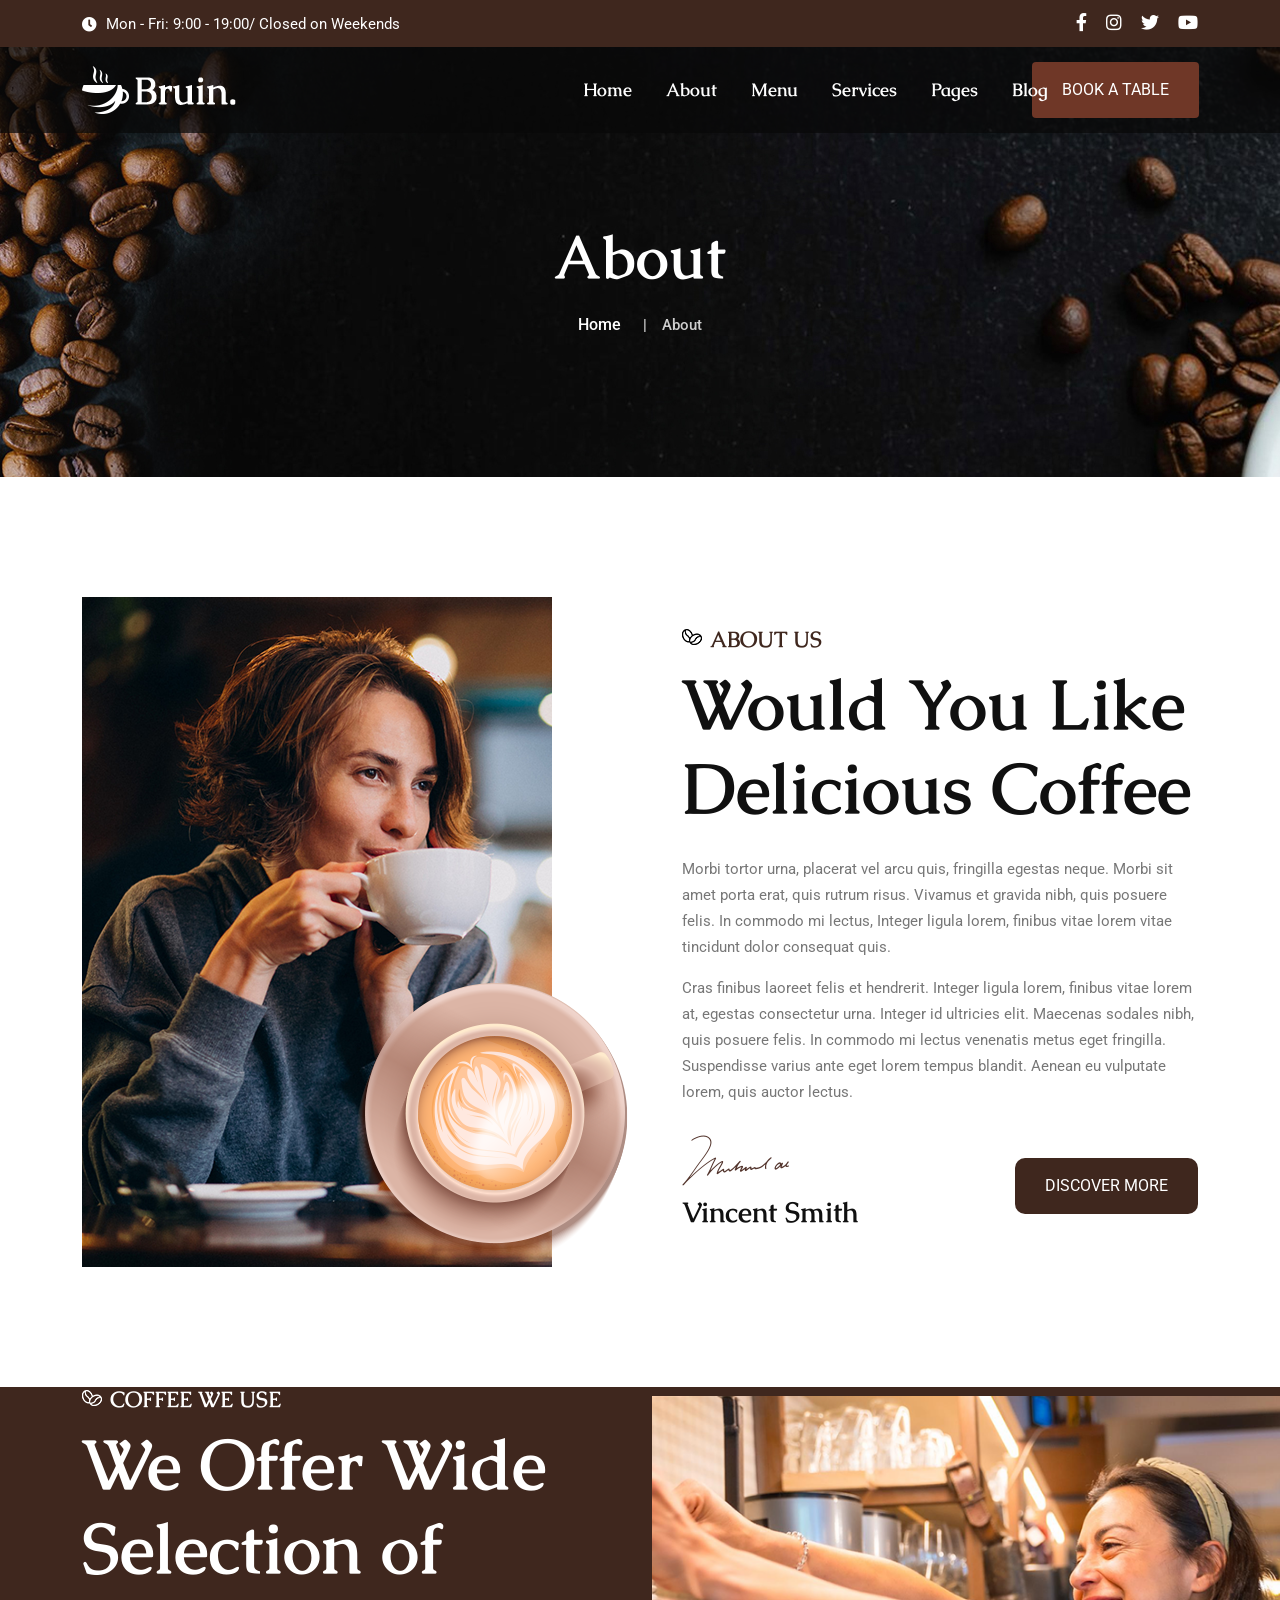
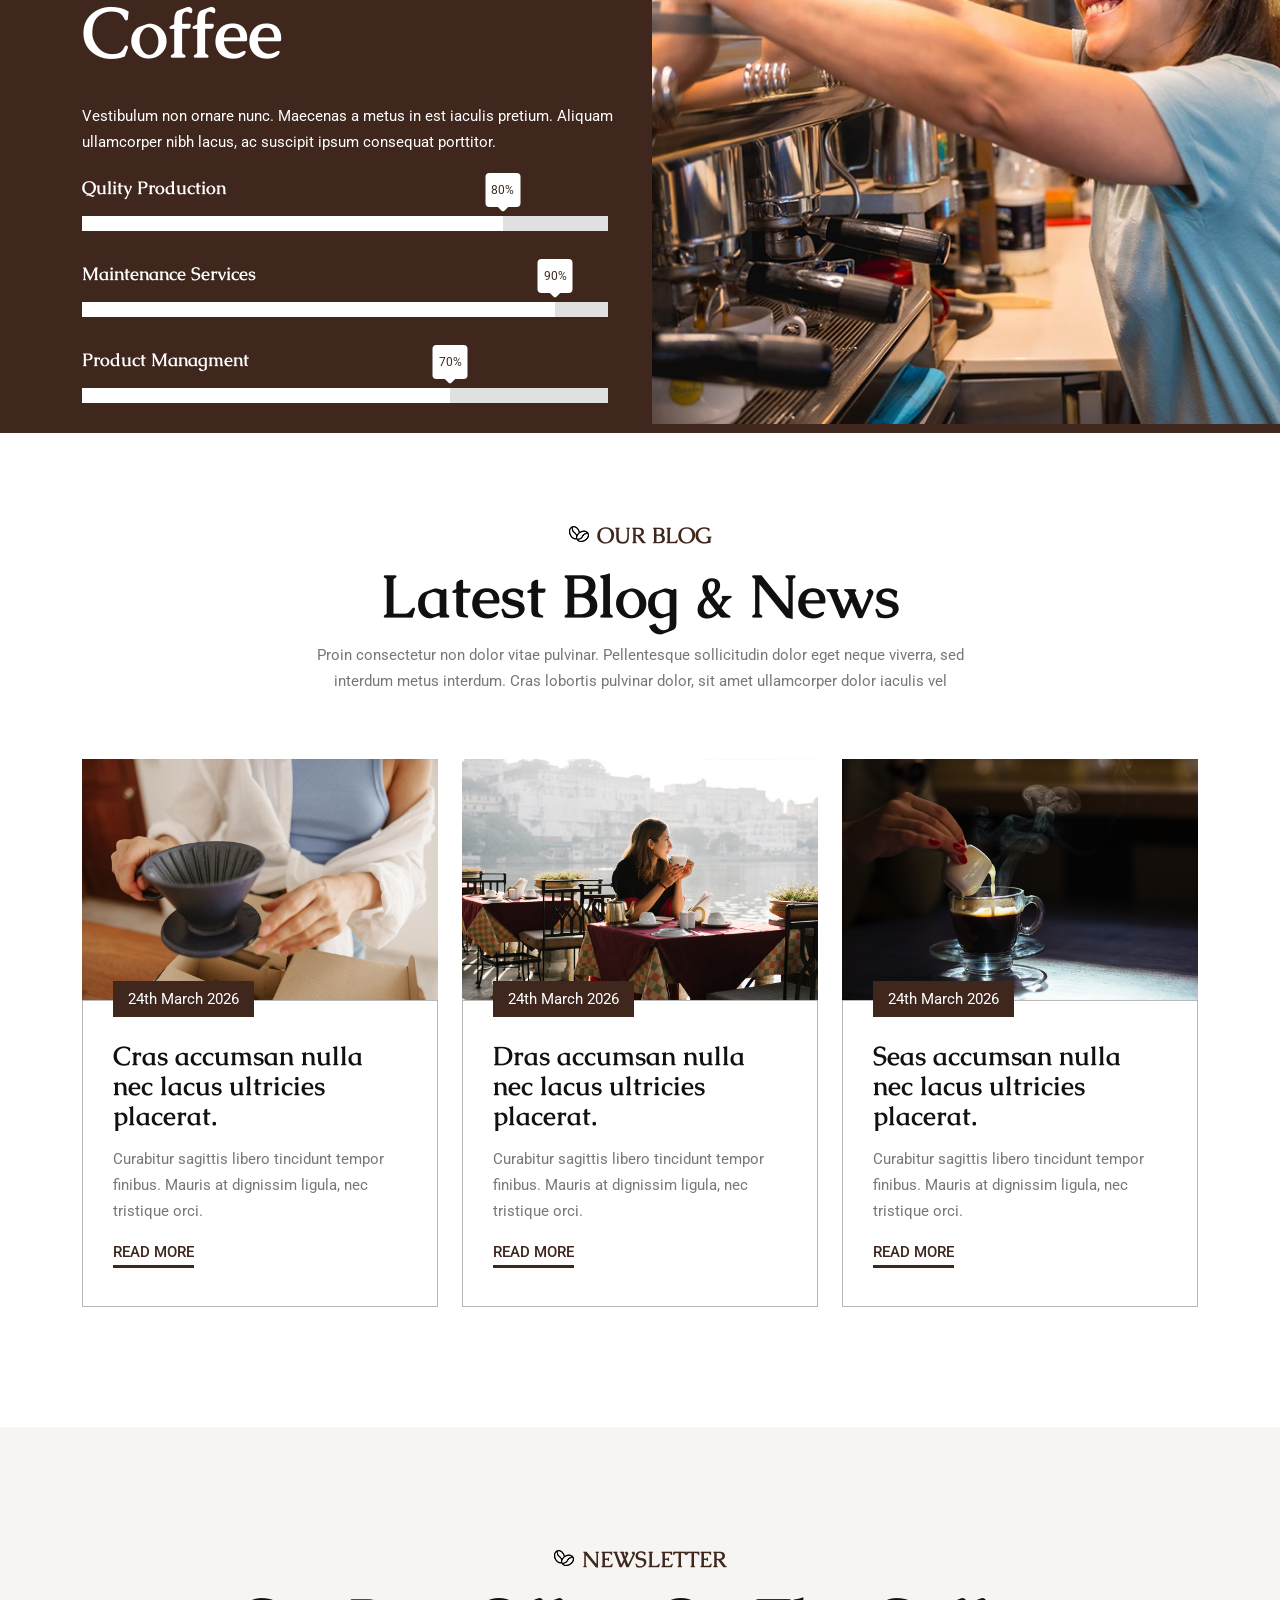
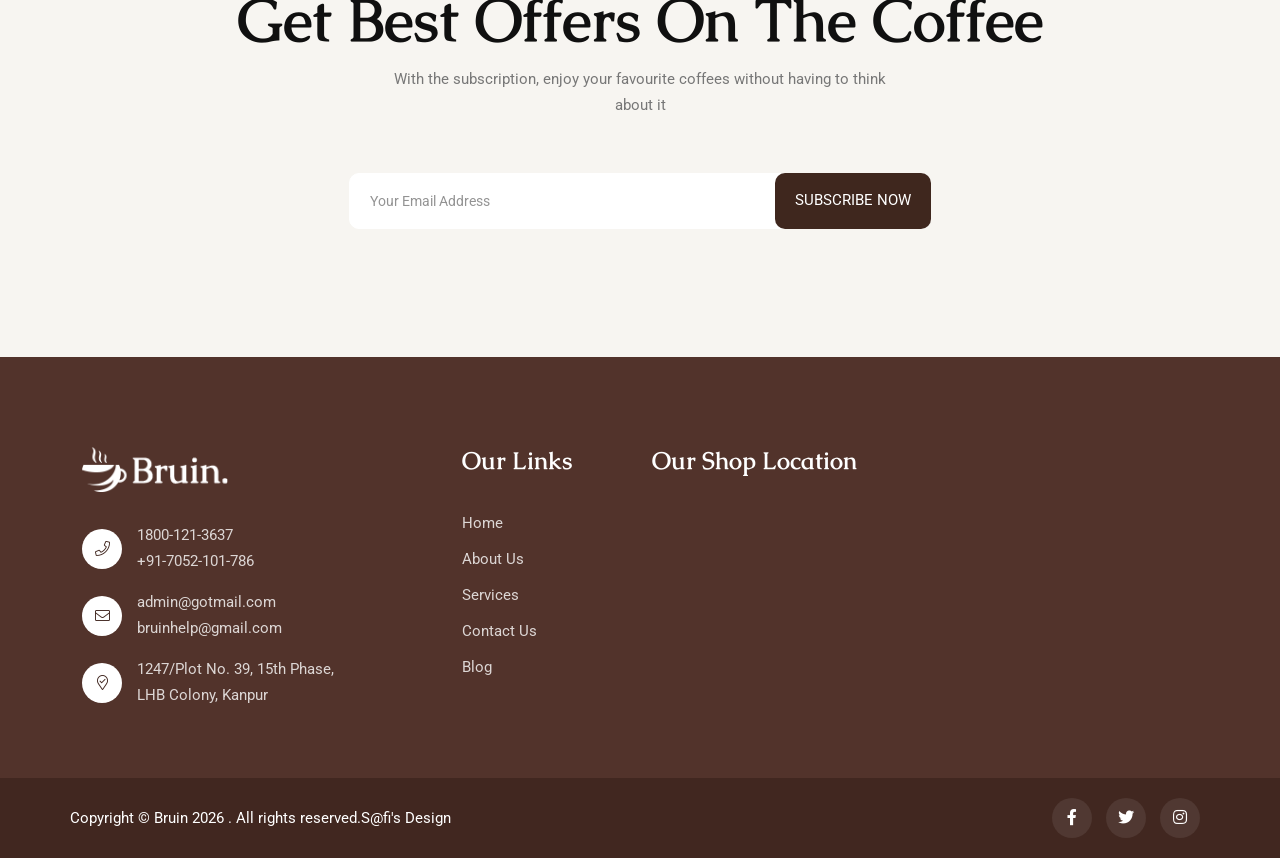
<file: about.html>
<!doctype html>
<html class="no-js" lang="zxx">



<!-- Added by HTTrack --><meta http-equiv="content-type" content="text/html;charset=UTF-8" /><!-- /Added by HTTrack -->
<head>
    <meta charset="utf-8">
    <meta http-equiv="x-ua-compatible" content="ie=edge">
    <title>Bruin - Coffe Shop PHP </title>
    <meta name="description" content="Coffe Shop PHP Template - Bruin">
    <meta name="viewport" content="width=device-width, initial-scale=1">
    <link rel="shortcut icon" type="image/x-icon" href="img/favicon.ico">
    <!-- Place favicon.ico in the root directory -->

    <!-- CSS here -->
    <link rel="stylesheet" href="css/bootstrap.min.css">
    <link rel="stylesheet" href="css/animate.min.css">
    <link rel="stylesheet" href="css/magnific-popup.css">
    <link rel="stylesheet" href="fontawesome/css/all.min.css">
    <link rel="stylesheet" href="css/dripicons.css">
    <link rel="stylesheet" href="css/slick.css">
    <link rel="stylesheet" href="css/meanmenu.css">
    <link rel="stylesheet" href="css/default.css">
    <link rel="stylesheet" href="css/style.css">
    <link rel="stylesheet" href="css/responsive.css">
</head>

<body>
    <!-- header -->
    
    <header class="header-area header-three">
    <div class="header-top second-header d-none d-md-block">
        <div class="container">
            <div class="row align-items-center">
                <div class="col-lg-6 col-md-6 d-none d-lg-block">
                    <div class="header-cta">
                        <ul>
                            <li>
                                <i class="fas fa-clock"></i>
                                <span>Mon - Fri: 9:00 - 19:00/ Closed on Weekends</span>
                            </li>

                        </ul>
                    </div>
                </div>
                <div class="col-lg-4 col-md-4 d-none d-lg-block text-right">
                    <div class="header-social">
                        <span>


                        </span>
                        <!--  /social media icon redux -->
                    </div>
                </div>
                <div class="col-lg-2 col-md-4 d-none d-lg-block mt-10 mb-10 text-right">
                    <div class="header-social">
                        <span>
                            <a href="#" title="Facebook"><i class="fab fa-facebook-f"></i></a>
                            <a href="#" title="LinkedIn"><i class="fab fa-instagram"></i></a>
                            <a href="#" title="Twitter"><i class="fab fa-twitter"></i></a>
                            <a href="#" title="Twitter"><i class="fab fa-youtube"></i></a>
                        </span>
                        <!--  /social media icon redux -->
                    </div>
                </div>


            </div>
        </div>
    </div>
    <div id="header-sticky" class="menu-area">
        <div class="container">
            <div class="second-menu">
                <div class="row align-items-center">
                    <div class="col-xl-2 col-lg-2">
                        <div class="logo">
                            <a href="index.html"><img src="img/logo/logo.png" alt="logo"></a>
                        </div>
                    </div>
                    <div class="col-xl-8 col-lg-8">

                        <div class="main-menu text-right text-xl-right">
                            <nav id="mobile-menu">
                                <ul>
                                    <li class="has-sub">
                                        <a href="index.html">Home</a>
                                        
                                    </li>
                                    <li><a href="about.html">About</a></li>
                                    <li><a href="menu.html">Menu</a></li>
                                    <li class="has-sub">
                                        <a href="services.html">Services</a>
                                        
                                    </li>
                                    <li class="has-sub"><a href="#">Pages</a>
                                        <ul>
                                            <li><a href="projects.html">Gallery</a></li>
                                            
                                            <li><a href="team.html">Team</a></li>

                                            <li><a href="shop.html">Shop</a></li>
                                            
                                        </ul>
                                    </li>
                                    <li class="has-sub">
                                        <a href="blog.html">Blog</a> </li>
                                </ul>
                            </nav>
                        </div>
                    </div>
                    <div class="col-xl-2 col-lg-2 text-right d-none d-lg-block mt-15 mb-15 text-right text-xl-right">
                        <div class="login">
                            <ul>
                                <li>
                                    <div class="second-header-btn">
                                        <a href="contact.html" class="btn">Book A Table</a>
                                    </div>
                                </li>
                            </ul>

                        </div>
                    </div>

                    <div class="col-12">
                        <div class="mobile-menu"></div>
                    </div>
                </div>
            </div>
        </div>
    </div>
</header>
    <!-- header-end -->
    <!-- main-area -->
    <main>

        <!-- breadcrumb-area -->
        <section class="breadcrumb-area d-flex align-items-center" style="background-image:url(img/bg/bdrc-bg.jpg)">
            <div class="container">
                <div class="row align-items-center">
                    <div class="col-xl-12 col-lg-12">
                        <div class="breadcrumb-wrap text-center">
                            <div class="breadcrumb-title">
                                <h2>About</h2>
                                <div class="breadcrumb-wrap">

                                    <nav aria-label="breadcrumb">
                                        <ol class="breadcrumb">
                                            <li class="breadcrumb-item"><a href="index.html">Home</a></li>
                                            <li class="breadcrumb-item active" aria-current="page">About</li>
                                        </ol>
                                    </nav>
                                </div>
                            </div>
                        </div>
                    </div>

                </div>
            </div>
        </section>
        <!-- breadcrumb-area-end -->
        <!-- about-area -->
        <section class="about-area about-p pt-120 pb-120 p-relative fix">

            <div class="animations-02"><img src="img/bg/an-img-02.png" alt="contact-bg-an-01"></div>
            <div class="container">
                <div class="row justify-content-center align-items-center">
                    <div class="col-lg-6 col-md-12 col-sm-12">
                        <div class="s-about-img p-relative  wow fadeInLeft animated" data-animation="fadeInLeft" data-delay=".4s">
                            <img src="img/features/about_img_02.png" alt="img">
                            <div class="about-icon">
                                <img src="img/features/about_img_03.png" alt="img">
                            </div>
                        </div>

                    </div>

                    <div class="col-lg-6 col-md-12 col-sm-12">
                        <div class="about-content s-about-content  wow fadeInRight  animated pl-30" data-animation="fadeInRight" data-delay=".4s">
                            <div class="about-title second-title pb-25">
                                <h5><span class="circle-left"><img src="img/bg/circle-left.png" alt="img"></span> About Us</h5>
                                <h2>Would You Like Delicious Coffee</h2>
                            </div>
                            <p>Morbi tortor urna, placerat vel arcu quis, fringilla egestas neque. Morbi sit amet porta erat, quis rutrum risus. Vivamus et gravida nibh, quis posuere felis. In commodo mi lectus, Integer ligula lorem, finibus vitae lorem vitae tincidunt dolor consequat quis.</p>
                            <p>Cras finibus laoreet felis et hendrerit. Integer ligula lorem, finibus vitae lorem at, egestas consectetur urna. Integer id ultricies elit. Maecenas sodales nibh, quis posuere felis. In commodo mi lectus venenatis metus eget fringilla. Suspendisse varius ante eget lorem tempus blandit. Aenean eu vulputate lorem, quis auctor lectus.</p>
                            <div class="about-content3 mt-30">
                                <div class="row justify-content-center align-items-center">
                                    <div class="col-md-6">
                                        <div class="signature">
                                            <img src="img/features/signature.png" alt="img">
                                            <h3 class="mt-10">Vincent Smith</h3>
                                        </div>

                                    </div>
                                    <div class="col-md-6 text-right">
                                        <div class="slider-btn">
                                            <a href="about.html" class="btn ss-btn smoth-scroll">Discover More</a>
                                        </div>
                                    </div>
                                </div>
                            </div>

                        </div>
                    </div>

                </div>
            </div>
        </section>
        <!-- about-area-end -->
        <!-- skill-area -->
        <section id="skill" class="skill-area p-relative fix" style="background: #3f271e;">
            <div class="animations-01"><img src="img/bg/an-img-05.png" alt="contact-bg-an-05"></div>
            <div class="container">
                <div class="row justify-content-center align-items-center">
                    <div class="col-lg-6 col-md-12 col-sm-12">
                        <div class="skills-content s-about-content">
                            <div class="skills-title pb-20">
                                <h5><span class="circle-left"><img src="img/bg/circle-left-w.png" alt="img"></span> Coffee We Use</h5>
                                <h2>
                                    We Offer Wide Selection of Coffee
                                </h2>
                            </div>
                            <p>Vestibulum non ornare nunc. Maecenas a metus in est iaculis pretium. Aliquam ullamcorper nibh lacus, ac suscipit ipsum consequat porttitor.</p>
                            <div class="skills-content s-about-content mt-20">
                                <div class="skills">
                                    <div class="skill mb-30">
                                        <div class="skill-name">Qulity Production</div>
                                        <div class="skill-bar">
                                            <div class="skill-per" id="80"></div>
                                        </div>
                                    </div>
                                    <div class="skill mb-30">
                                        <div class="skill-name">Maintenance Services</div>
                                        <div class="skill-bar">
                                            <div class="skill-per" id="90"></div>
                                        </div>
                                    </div>
                                    <div class="skill mb-30">
                                        <div class="skill-name">Product Managment</div>
                                        <div class="skill-bar">
                                            <div class="skill-per" id="70"></div>
                                        </div>
                                    </div>

                                </div>



                            </div>
                        </div>
                    </div>
                    <div class="col-lg-6 col-md-12 col-sm-12 pr-30">
                        <div class="skills-img">
                            <img src="img/bg/skills-img.png" alt="img" class="img">
                        </div>
                    </div>

                </div>
            </div>
        </section>
        <!-- skill-area-end -->

        <!-- blog-area -->
        <section id="blog" class="blog-area p-relative fix pt-90 pb-90">
            <div class="animations-02"><img src="img/bg/an-img-06.png" alt="contact-bg-an-05"></div>
            <div class="container">
                <div class="row align-items-center">
                    <div class="col-lg-12">
                        <div class="section-title center-align mb-50 text-center wow fadeInDown animated" data-animation="fadeInDown" data-delay=".4s">
                            <h5><span class="circle-left"><img src="img/bg/circle-left.png" alt="img"></span> Our Blog</h5>
                            <h2>
                                Latest Blog & News
                            </h2>
                            <p>Proin consectetur non dolor vitae pulvinar. Pellentesque sollicitudin dolor eget neque viverra, sed interdum metus interdum. Cras lobortis pulvinar dolor, sit amet ullamcorper dolor iaculis vel</p>
                        </div>

                    </div>
                </div>
                <div class="row">
                    <div class="col-lg-4 col-md-6">
                        <div class="single-post2 hover-zoomin mb-30 wow fadeInUp animated" data-animation="fadeInUp" data-delay=".4s">
                            <div class="blog-thumb2">
                                <a href="blog-details.html"><img src="img/blog/inner_b1.jpg" alt="img"></a>
                            </div>
                            <div class="blog-content2">
                                <div class="date-home">
                                    24th March 2026
                                </div>
                                <h4><a href="blog-details.html">Cras accumsan nulla nec lacus ultricies placerat.</a></h4>
                                <p>Curabitur sagittis libero tincidunt tempor finibus. Mauris at dignissim ligula, nec tristique orci.</p>
                                <div class="blog-btn"><a href="blog-details.html">Read More</a></div>

                            </div>
                        </div>
                    </div>
                    <div class="col-lg-4 col-md-6">
                        <div class="single-post2 mb-30 hover-zoomin wow fadeInUp animated" data-animation="fadeInUp" data-delay=".4s">
                            <div class="blog-thumb2">
                                <a href="blog-details.html"><img src="img/blog/inner_b2.jpg" alt="img"></a>
                            </div>
                            <div class="blog-content2">
                                <div class="date-home">
                                    24th March 2026
                                </div>
                                <h4><a href="blog-details.html">Dras accumsan nulla nec lacus ultricies placerat.</a></h4>
                                <p>Curabitur sagittis libero tincidunt tempor finibus. Mauris at dignissim ligula, nec tristique orci.</p>
                                <div class="blog-btn"><a href="blog-details.html">Read More</a></div>
                            </div>
                        </div>
                    </div>
                    <div class="col-lg-4 col-md-6">
                        <div class="single-post2 mb-30 hover-zoomin wow fadeInUp animated" data-animation="fadeInUp" data-delay=".4s">
                            <div class="blog-thumb2">
                                <a href="blog-details.html"><img src="img/blog/inner_b3.jpg" alt="img"></a>
                            </div>
                            <div class="blog-content2">
                                <div class="date-home">
                                    24th March 2026
                                </div>
                                <h4><a href="blog-details.html">Seas accumsan nulla nec lacus ultricies placerat.</a></h4>
                                <p>Curabitur sagittis libero tincidunt tempor finibus. Mauris at dignissim ligula, nec tristique orci.</p>
                                <div class="blog-btn"><a href="blog-details.html">Read More</a></div>
                            </div>
                        </div>
                    </div>


                </div>
            </div>
        </section>
        <!-- blog-area-end -->
        <!-- newslater-area -->
        <section class="newslater-area p-relative pt-120 pb-120" style="background-color: #f7f5f1;">
            <div class="animations-01"><img src="img/bg/an-img-07.png" alt="contact-bg-an-05"></div>
            <div class="container">
                <div class="row justify-content-center align-items-center text-center">
                    <div class="col-xl-9 col-lg-9">
                        <div class="section-title center-align mb-40 text-center wow fadeInDown animated" data-animation="fadeInDown" data-delay=".4s">
                            <h5><span class="circle-left"><img src="img/bg/circle-left.png" alt="img"></span> Newsletter</h5>
                            <h2>
                                Get Best Offers On The Coffee
                            </h2>
                            <p>With the subscription, enjoy your favourite coffees without having to think about it</p>
                        </div>
                        <form name="ajax-form" id="contact-form4" action="#" method="post" class="contact-form newslater">
                            <div class="form-group">
                                <input class="form-control" id="email2" name="email" type="email" placeholder="Your Email Address" value="" required="">
                                <button type="submit" class="btn btn-custom" id="send2">Subscribe Now</button>
                            </div>
                            <!-- /Form-email -->
                        </form>
                    </div>

                </div>

            </div>
        </section>
        <!-- newslater-aread-end -->
    </main>
    <!-- main-area-end -->
    <!-- footer -->
     <footer class="footer-bg footer-p">
     <div class="footer-top  pt-90 pb-40" style="background-color: #3f271e; background-image: url(img/bg/footer-bg.png);">
         <div class="container">
             <div class="row justify-content-between">

                 <div class="col-xl-4 col-lg-4 col-sm-6">
                     <div class="footer-widget mb-30">
                         <div class="f-widget-title mb-30">
                             <img src="img/logo/logo.png" alt="img">
                         </div>
                         <div class="f-contact">
                             <ul>
                                 <li>
                                     <i class="icon fal fa-phone"></i>
                                     <span>1800-121-3637<br>+91-7052-101-786</span>
                                 </li>
                                 <li><i class="icon fal fa-envelope"></i>
                                     <span>
                                         <a href="mailto:info@example.com">admin@gotmail.com</a>
                                         <br>
                                         <a href="mailto:help@example.com">bruinhelp@gmail.com</a>
                                     </span>
                                 </li>
                                 <li>
                                     <i class="icon fal fa-map-marker-check"></i>
                                     <span>1247/Plot No. 39, 15th Phase,<br> LHB Colony, Kanpur</span>
                                 </li>

                             </ul>

                         </div>
                     </div>
                 </div>
                 <div class="col-xl-2 col-lg-2 col-sm-6">
                     <div class="footer-widget mb-30">
                         <div class="f-widget-title">
                             <h2>Our Links</h2>
                         </div>
                         <div class="footer-link">
                             <ul>
                                 <li><a href="index.html">Home</a></li>
                                 <li><a href="about.html"> About Us</a></li>
                                 <li><a href="services.html"> Services </a></li>
                                 <li><a href="contact.html"> Contact Us</a></li>
                                 <li><a href="blog.html">Blog </a></li>
                             </ul>
                         </div>
                     </div>
                 </div>
                 <div class="col-xl-6 col-lg-6 col-sm-6">
                     <div class="footer-widget mb-30">
                         <div class="f-widget-title">
                             <h2>Our Shop Location</h2>
                         </div>
                         <div class="footer-link">
                             <iframe src="https://www.google.com/maps/embed?pb=!1m18!1m12!1m3!1d212867.83634504632!2d-112.24455686962897!3d33.52582710700138!2m3!1f0!2f0!3f0!3m2!1i1024!2i768!4f13.1!3m3!1m2!1s0x872b743829374b03%3A0xabaac255b1e43fbe!2sPlexus%20Worldwide!5e0!3m2!1sen!2sin!4v1618567685329!5m2!1sen!2sin" width="600" height="190" style="border:0;" allowfullscreen="" loading="lazy"></iframe>
                         </div>
                     </div>
                 </div>

             </div>
         </div>
     </div>
     <div class="copyright-wrap">
         <div class="container">
             <div class="row align-items-center">
                 <div class="col-lg-6">
                     Copyright &copy; Bruin 2026 . All rights reserved.S@fi's Design
                 </div>
                 <div class="col-lg-6 text-right text-xl-right">
                     <div class="footer-social">
                         <a href="#"><i class="fab fa-facebook-f"></i></a>
                         <a href="#"><i class="fab fa-twitter"></i></a>
                         <a href="#"><i class="fab fa-instagram"></i></a>
                     </div>
                 </div>

             </div>
         </div>
     </div>
 </footer>
    <!-- footer-end -->

    <!-- JS here -->
    <script src="js/vendor/modernizr-3.5.0.min.js"></script>
    <script src="js/vendor/jquery.min.js"></script>
    <script src="js/popper.min.js"></script>
    <script src="js/bootstrap.min.js"></script>
    <script src="js/slick.min.js"></script>
    <script src="js/ajax-form.js"></script>
    <script src="js/paroller.js"></script>
    <script src="js/wow.min.js"></script>
    <script src="js/js_isotope.pkgd.min.js"></script>
    <script src="js/imagesloaded.min.js"></script>
    <script src="js/parallax.min.js"></script>
    <script src="js/jquery.waypoints.min.js"></script>
    <script src="js/jquery.counterup.min.js"></script>
    <script src="js/jquery.scrollUp.min.js"></script>
    <script src="js/jquery.meanmenu.min.js"></script>
    <script src="js/parallax-scroll.js"></script>
    <script src="js/jquery.magnific-popup.min.js"></script>
    <script src="js/element-in-view.js"></script>
    <script src="js/main.js"></script>
</body>


</html>
</file>
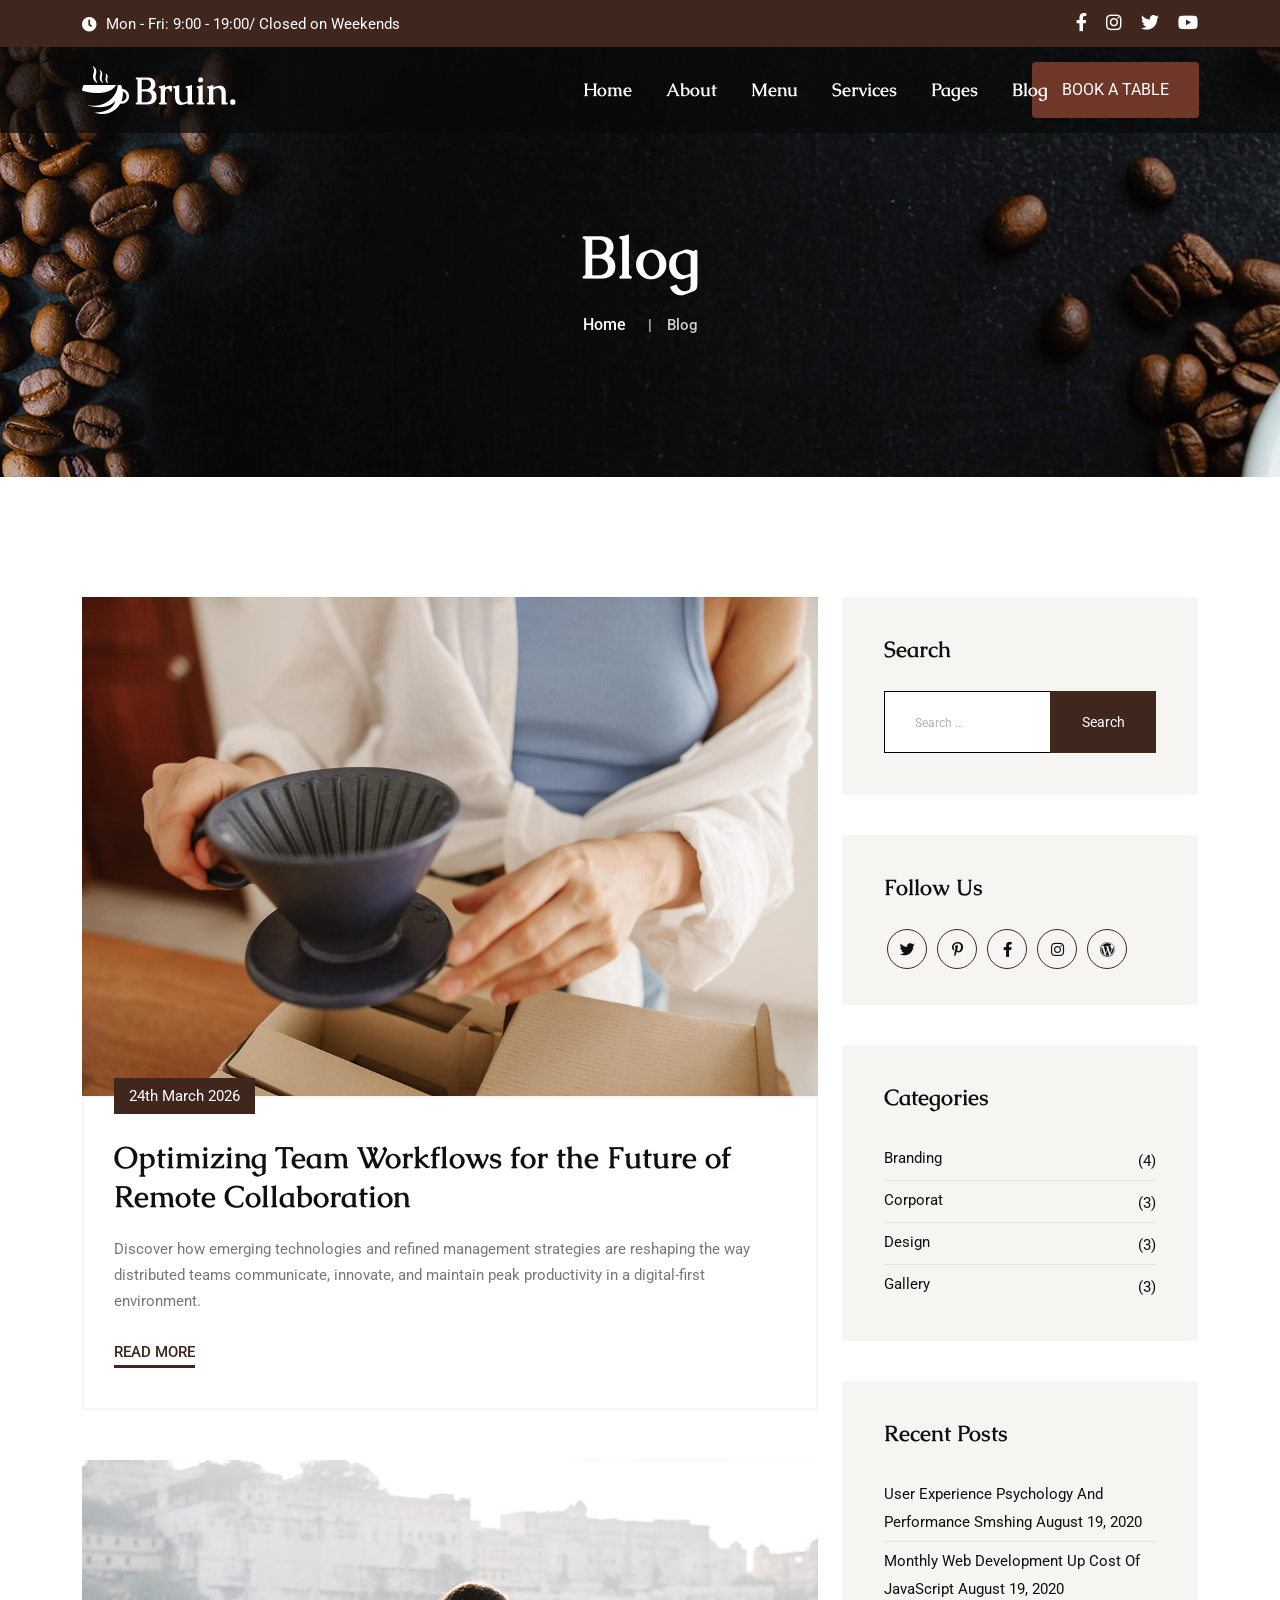
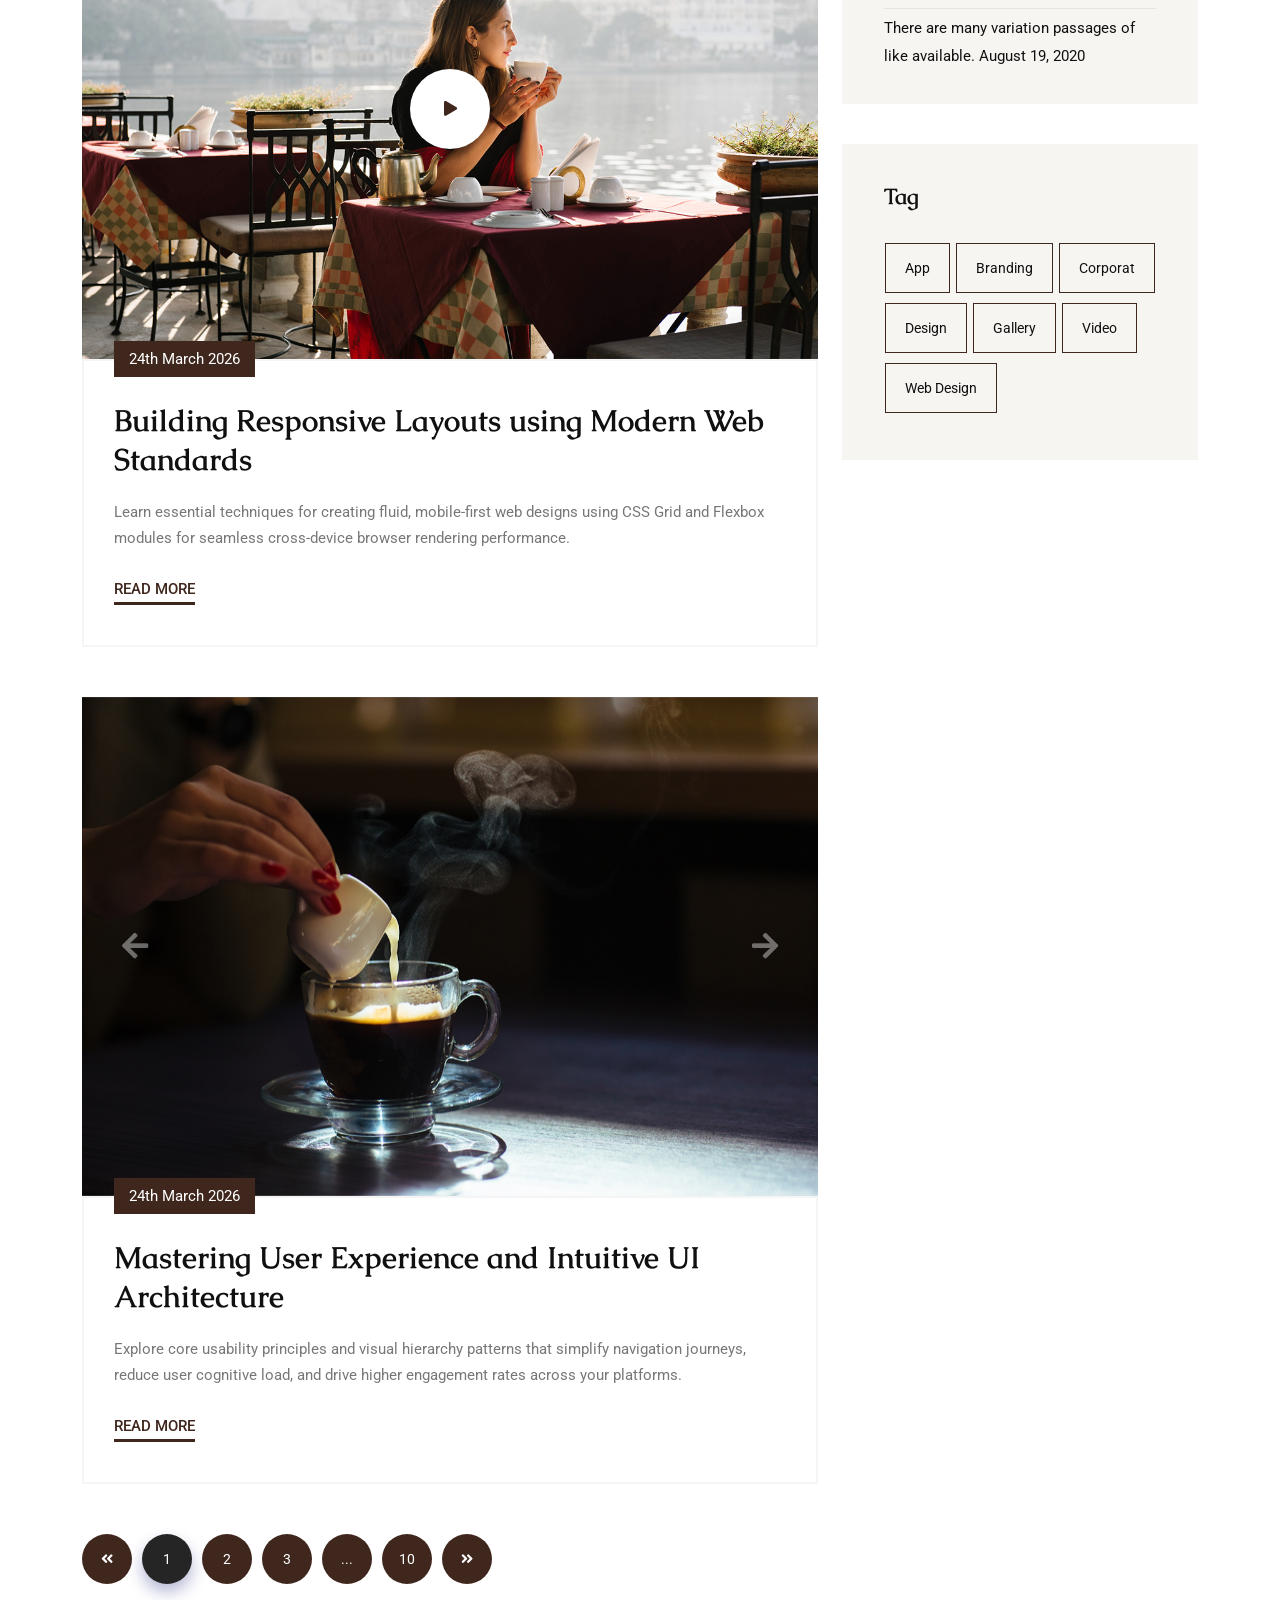
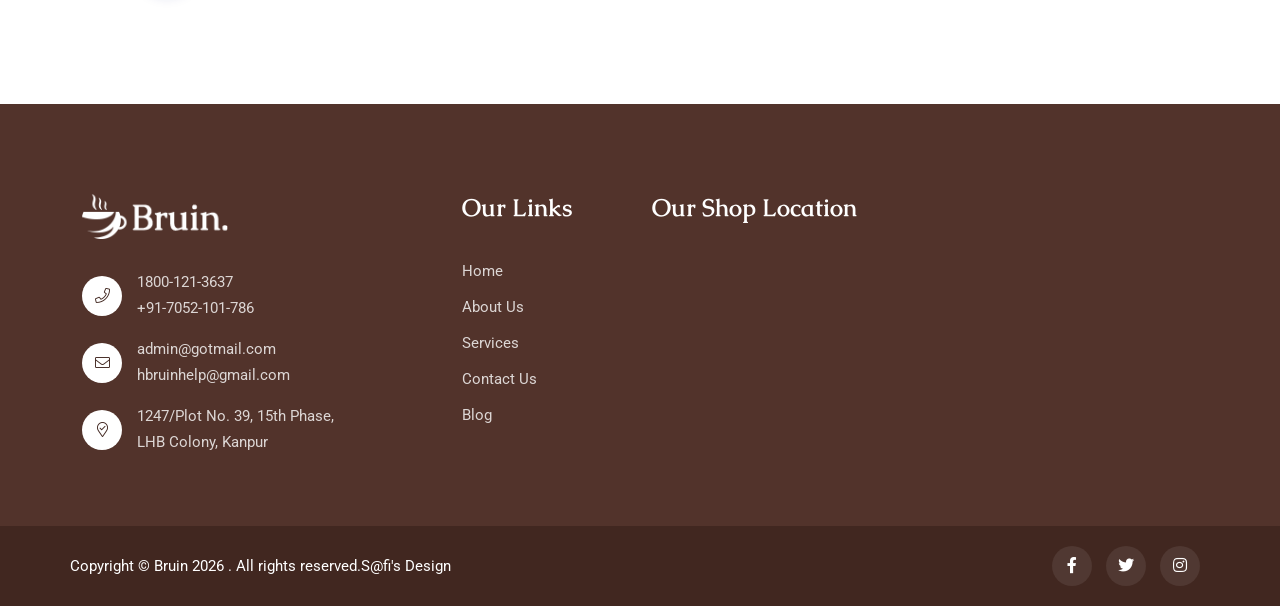
<file: blog.html>
<!doctype html>
<html class="no-js" lang="zxx">



<!-- Added by HTTrack --><meta http-equiv="content-type" content="text/html;charset=UTF-8" /><!-- /Added by HTTrack -->
<head>
    <meta charset="utf-8">
    <meta http-equiv="x-ua-compatible" content="ie=edge">
    <title>Bruin - Coffe Shop PHP </title>
    <meta name="description" content="Coffe Shop PHP Template - Bruin">
    <meta name="viewport" content="width=device-width, initial-scale=1">
    <link rel="shortcut icon" type="image/x-icon" href="img/favicon.ico">
    <!-- Place favicon.ico in the root directory -->

    <!-- CSS here -->
    <link rel="stylesheet" href="css/bootstrap.min.css">
    <link rel="stylesheet" href="css/animate.min.css">
    <link rel="stylesheet" href="css/magnific-popup.css">
    <link rel="stylesheet" href="fontawesome/css/all.min.css">
    <link rel="stylesheet" href="css/dripicons.css">
    <link rel="stylesheet" href="css/slick.css">
    <link rel="stylesheet" href="css/meanmenu.css">
    <link rel="stylesheet" href="css/default.css">
    <link rel="stylesheet" href="css/style.css">
    <link rel="stylesheet" href="css/responsive.css">
</head>

<body>
    <!-- header -->
    
    <header class="header-area header-three">
    <div class="header-top second-header d-none d-md-block">
        <div class="container">
            <div class="row align-items-center">
                <div class="col-lg-6 col-md-6 d-none d-lg-block">
                    <div class="header-cta">
                        <ul>
                            <li>
                                <i class="fas fa-clock"></i>
                                <span>Mon - Fri: 9:00 - 19:00/ Closed on Weekends</span>
                            </li>

                        </ul>
                    </div>
                </div>
                <div class="col-lg-4 col-md-4 d-none d-lg-block text-right">
                    <div class="header-social">
                        <span>


                        </span>
                        <!--  /social media icon redux -->
                    </div>
                </div>
                <div class="col-lg-2 col-md-4 d-none d-lg-block mt-10 mb-10 text-right">
                    <div class="header-social">
                        <span>
                            <a href="#" title="Facebook"><i class="fab fa-facebook-f"></i></a>
                            <a href="#" title="LinkedIn"><i class="fab fa-instagram"></i></a>
                            <a href="#" title="Twitter"><i class="fab fa-twitter"></i></a>
                            <a href="#" title="Twitter"><i class="fab fa-youtube"></i></a>
                        </span>
                        <!--  /social media icon redux -->
                    </div>
                </div>


            </div>
        </div>
    </div>
    <div id="header-sticky" class="menu-area">
        <div class="container">
            <div class="second-menu">
                <div class="row align-items-center">
                    <div class="col-xl-2 col-lg-2">
                        <div class="logo">
                            <a href="index.html"><img src="img/logo/logo.png" alt="logo"></a>
                        </div>
                    </div>
                    <div class="col-xl-8 col-lg-8">

                        <div class="main-menu text-right text-xl-right">
                            <nav id="mobile-menu">
                                <ul>
                                    <li class="has-sub">
                                        <a href="index.html">Home</a>
                                        
                                    </li>
                                    <li><a href="about.html">About</a></li>
                                    <li><a href="menu.html">Menu</a></li>
                                    <li class="has-sub">
                                        <a href="services.html">Services</a>
                                        
                                    </li>
                                    <li class="has-sub"><a href="#">Pages</a>
                                        <ul>
                                            <li><a href="projects.html">Gallery</a></li>
                                            
                                            <li><a href="team.html">Team</a></li>

                                            <li><a href="shop.html">Shop</a></li>
                                            
                                        </ul>
                                    </li>
                                    <li class="has-sub">
                                        <a href="blog.html">Blog</a> </li>
                                </ul>
                            </nav>
                        </div>
                    </div>
                    <div class="col-xl-2 col-lg-2 text-right d-none d-lg-block mt-15 mb-15 text-right text-xl-right">
                        <div class="login">
                            <ul>
                                <li>
                                    <div class="second-header-btn">
                                        <a href="contact.html" class="btn">Book A Table</a>
                                    </div>
                                </li>
                            </ul>

                        </div>
                    </div>

                    <div class="col-12">
                        <div class="mobile-menu"></div>
                    </div>
                </div>
            </div>
        </div>
    </div>
</header>
    <!-- header-end -->
    <main>

        <!-- search-popup -->
        <div class="modal fade bs-example-modal-lg search-bg popup1" tabindex="-1" role="dialog">
            <div class="modal-dialog modal-lg" role="document">
                <div class="modal-content search-popup">
                    <div class="text-center">
                        <a href="#" class="close2" data-dismiss="modal" aria-label="Close">× close</a>
                    </div>
                    <div class="row search-outer">
                        <div class="col-md-11"><input type="text" placeholder="Search for products..." /></div>
                        <div class="col-md-1 text-right"><a href="#"><i class="fa fa-search" aria-hidden="true"></i></a></div>
                    </div>
                </div>
            </div>
        </div>
        <!-- /search-popup -->
        <!-- breadcrumb-area -->
        <section class="breadcrumb-area d-flex align-items-center" style="background-image:url(img/bg/bdrc-bg.jpg);">
            <div class="container">
                <div class="row align-items-center">
                    <div class="col-xl-12 col-lg-12">
                        <div class="breadcrumb-wrap text-center">
                            <div class="breadcrumb-title">
                                <h2>Blog</h2>
                                <div class="breadcrumb-wrap">

                                    <nav aria-label="breadcrumb">
                                        <ol class="breadcrumb">
                                            <li class="breadcrumb-item"><a href="index.html">Home</a></li>
                                            <li class="breadcrumb-item active" aria-current="page">Blog</li>
                                        </ol>
                                    </nav>
                                </div>
                            </div>
                        </div>
                    </div>

                </div>
            </div>
        </section>
        <!-- breadcrumb-area-end -->
        <!-- inner-blog -->
        <section class="inner-blog pt-120 pb-105">
            <div class="container">
                <div class="row">
                    <div class="col-lg-8">
                        <div class="bsingle__post mb-50">
                            <div class="bsingle__post-thumb">
                                <img src="img/blog/inner_b1.jpg" alt="">
                            </div>
                            <div class="bsingle__content">
                                <div class="date-home">
                                    24th March 2026
                                </div>
                                <h2><a href="blog-details.html">Optimizing Team Workflows for the Future of Remote Collaboration</a></h2>
                                <p>Discover how emerging technologies and refined management strategies are reshaping the way distributed teams communicate, innovate, and maintain peak productivity in a digital-first environment.</p>
                                <div class="blog__btn">
                                    <a href="blog-details.html">Read More</a>
                                </div>
                            </div>
                        </div>
                        <div class="bsingle__post mb-50">
                            <div class="bsingle__post-thumb video-p">
                                <img src="img/blog/inner_b2.jpg" alt="">
                                <a href="https://www.youtube.com/watch?v=vKSA_idPZkc" class="video-i popup-video"><i class="fas fa-play"></i></a>
                            </div>
                            <div class="bsingle__content">
                                <div class="date-home">
                                    24th March 2026
                                </div>
                                <h2><a href="blog-details.html">Building Responsive Layouts using Modern Web Standards</a></h2>
                                <p>Learn essential techniques for creating fluid, mobile-first web designs using CSS Grid and Flexbox modules for seamless cross-device browser rendering performance.</p>
                                <div class="blog__btn">
                                    <a href="blog-details.html">Read More</a>
                                </div>
                            </div>
                        </div>
                        <div class="bsingle__post mb-50">
                            <div class="bsingle__post-thumb blog-active">
                                <div class="slide-post">
                                    <img src="img/blog/inner_b3.jpg" alt="">
                                </div>
                                <div class="slide-post">
                                    <img src="img/blog/inner_b2.jpg" alt="">
                                </div>
                                <div class="slide-post">
                                    <img src="img/blog/inner_b1.jpg" alt="">
                                </div>
                            </div>
                            <div class="bsingle__content">
                                <div class="date-home">
                                    24th March 2026
                                </div>
                                <h2><a href="blog-details.html">Mastering User Experience and Intuitive UI Architecture</a></h2>
                                <p>Explore core usability principles and visual hierarchy patterns that simplify navigation journeys, reduce user cognitive load, and drive higher engagement rates across your platforms.</p>
                                <div class="blog__btn">
                                    <a href="blog-details.html">Read More</a>
                                </div>
                            </div>
                        </div>

                        <div class="pagination-wrap">
                            <nav>
                                <ul class="pagination">
                                    <li class="page-item"><a href="#"><i class="fas fa-angle-double-left"></i></a></li>
                                    <li class="page-item active"><a href="#">1</a></li>
                                    <li class="page-item"><a href="#">2</a></li>
                                    <li class="page-item"><a href="#">3</a></li>
                                    <li class="page-item"><a href="#">...</a></li>
                                    <li class="page-item"><a href="#">10</a></li>
                                    <li class="page-item"><a href="#"><i class="fas fa-angle-double-right"></i></a></li>
                                </ul>
                            </nav>
                        </div>
                    </div>
                    <div class="col-sm-12 col-md-12 col-lg-4">
                        <aside class="sidebar-widget">
                            <section id="search-3" class="widget widget_search">
                                <h2 class="widget-title">Search</h2>
                                <form role="search" method="get" class="search-form" action="http://wordpress.zcube.in/finco/">
                                    <label>
                                        <span class="screen-reader-text">Search for:</span>
                                        <input type="search" class="search-field" placeholder="Search &hellip;" value="" name="s" />
                                    </label>
                                    <input type="submit" class="search-submit" value="Search" />
                                </form>
                            </section>
                            <section id="custom_html-5" class="widget_text widget widget_custom_html">
                                <h2 class="widget-title">Follow Us</h2>
                                <div class="textwidget custom-html-widget">
                                    <div class="widget-social">
                                        <a href="#"><i class="fab fa-twitter"></i></a>
                                        <a href="#"><i class="fab fa-pinterest-p"></i></a>
                                        <a href="#"><i class="fab fa-facebook-f"></i></a>
                                        <a href="#"><i class="fab fa-instagram"></i></a>
                                        <a href="#"><i class="fab fa-wordpress"></i></a>
                                    </div>
                                </div>
                            </section>
                            <section id="categories-1" class="widget widget_categories">
                                <h2 class="widget-title">Categories</h2>
                                <ul>
                                    <li class="cat-item cat-item-16"><a href="#">Branding</a> (4)</li>
                                    <li class="cat-item cat-item-23"><a href="#">Corporat</a> (3)</li>
                                    <li class="cat-item cat-item-18"><a href="#">Design</a> (3)</li>
                                    <li class="cat-item cat-item-22"><a href="#">Gallery</a> (3)</li>
                                </ul>
                            </section>
                            <section id="recent-posts-4" class="widget widget_recent_entries">
                                <h2 class="widget-title">Recent Posts</h2>
                                <ul>
                                    <li>
                                        <a href="#">User Experience Psychology And Performance Smshing</a>
                                        <span class="post-date">August 19, 2020</span>
                                    </li>
                                    <li>
                                        <a href="#">Monthly Web Development Up Cost Of JavaScript</a>
                                        <span class="post-date">August 19, 2020</span>
                                    </li>
                                    <li>
                                        <a href="#">There are many variation passages of like available.</a>
                                        <span class="post-date">August 19, 2020</span>
                                    </li>
                                </ul>
                            </section>
                            <section id="tag_cloud-1" class="widget widget_tag_cloud">
                                <h2 class="widget-title">Tag</h2>
                                <div class="tagcloud">
                                    <a href="#" class="tag-cloud-link tag-link-28 tag-link-position-1" style="font-size: 8pt;" aria-label="app (1 item)">app</a>
                                    <a href="#" class="tag-cloud-link tag-link-17 tag-link-position-2" style="font-size: 8pt;" aria-label="Branding (1 item)">Branding</a>
                                    <a href="#" class="tag-cloud-link tag-link-20 tag-link-position-3" style="font-size: 8pt;" aria-label="corporat (1 item)">corporat</a>
                                    <a href="#" class="tag-cloud-link tag-link-24 tag-link-position-4" style="font-size: 16.4pt;" aria-label="Design (2 items)">Design</a>
                                    <a href="#" class="tag-cloud-link tag-link-25 tag-link-position-5" style="font-size: 22pt;" aria-label="gallery (3 items)">gallery</a>
                                    <a href="#" class="tag-cloud-link tag-link-26 tag-link-position-6" style="font-size: 8pt;" aria-label="video (1 item)">video</a>
                                    <a href="#" class="tag-cloud-link tag-link-29 tag-link-position-7" style="font-size: 16.4pt;" aria-label="web design (2 items)">web design</a>
                                </div>
                            </section>
                        </aside>
                    </div>
                </div>
            </div>
        </section>
        <!-- inner-blog-end -->
    </main>
    <!-- main-area-end -->
    <!-- footer -->
     <footer class="footer-bg footer-p">
     <div class="footer-top  pt-90 pb-40" style="background-color: #3f271e; background-image: url(img/bg/footer-bg.png);">
         <div class="container">
             <div class="row justify-content-between">

                 <div class="col-xl-4 col-lg-4 col-sm-6">
                     <div class="footer-widget mb-30">
                         <div class="f-widget-title mb-30">
                             <img src="img/logo/logo.png" alt="img">
                         </div>
                         <div class="f-contact">
                             <ul>
                                 <li>
                                     <i class="icon fal fa-phone"></i>
                                     <span>1800-121-3637<br>+91-7052-101-786</span>
                                 </li>
                                 <li><i class="icon fal fa-envelope"></i>
                                     <span>
                                         <a href="mailto:info@example.com">admin@gotmail.com</a>
                                         <br>
                                         <a href="mailto:help@example.com">hbruinhelp@gmail.com</a>
                                     </span>
                                 </li>
                                 <li>
                                     <i class="icon fal fa-map-marker-check"></i>
                                     <span>1247/Plot No. 39, 15th Phase,<br> LHB Colony, Kanpur</span>
                                 </li>

                             </ul>

                         </div>
                     </div>
                 </div>
                 <div class="col-xl-2 col-lg-2 col-sm-6">
                     <div class="footer-widget mb-30">
                         <div class="f-widget-title">
                             <h2>Our Links</h2>
                         </div>
                         <div class="footer-link">
                             <ul>
                                 <li><a href="index.html">Home</a></li>
                                 <li><a href="about.html"> About Us</a></li>
                                 <li><a href="services.html"> Services </a></li>
                                 <li><a href="contact.html"> Contact Us</a></li>
                                 <li><a href="blog.html">Blog </a></li>
                             </ul>
                         </div>
                     </div>
                 </div>
                 <div class="col-xl-6 col-lg-6 col-sm-6">
                     <div class="footer-widget mb-30">
                         <div class="f-widget-title">
                             <h2>Our Shop Location</h2>
                         </div>
                         <div class="footer-link">
                             <iframe src="https://www.google.com/maps/embed?pb=!1m18!1m12!1m3!1d212867.83634504632!2d-112.24455686962897!3d33.52582710700138!2m3!1f0!2f0!3f0!3m2!1i1024!2i768!4f13.1!3m3!1m2!1s0x872b743829374b03%3A0xabaac255b1e43fbe!2sPlexus%20Worldwide!5e0!3m2!1sen!2sin!4v1618567685329!5m2!1sen!2sin" width="600" height="190" style="border:0;" allowfullscreen="" loading="lazy"></iframe>
                         </div>
                     </div>
                 </div>

             </div>
         </div>
     </div>
     <div class="copyright-wrap">
         <div class="container">
             <div class="row align-items-center">
                 <div class="col-lg-6">
                     Copyright &copy; Bruin 2026 . All rights reserved.S@fi's Design
                 </div>
                 <div class="col-lg-6 text-right text-xl-right">
                     <div class="footer-social">
                         <a href="#"><i class="fab fa-facebook-f"></i></a>
                         <a href="#"><i class="fab fa-twitter"></i></a>
                         <a href="#"><i class="fab fa-instagram"></i></a>
                     </div>
                 </div>

             </div>
         </div>
     </div>
 </footer>
    <!-- footer-end -->

    <!-- JS here -->
    <script src="js/vendor/modernizr-3.5.0.min.js"></script>
    <script src="js/vendor/jquery.min.js"></script>
    <script src="js/popper.min.js"></script>
    <script src="js/bootstrap.min.js"></script>
    <script src="js/slick.min.js"></script>
    <script src="js/ajax-form.js"></script>
    <script src="js/paroller.js"></script>
    <script src="js/wow.min.js"></script>
    <script src="js/js_isotope.pkgd.min.js"></script>
    <script src="js/imagesloaded.min.js"></script>
    <script src="js/parallax.min.js"></script>
    <script src="js/jquery.waypoints.min.js"></script>
    <script src="js/jquery.counterup.min.js"></script>
    <script src="js/jquery.scrollUp.min.js"></script>
    <script src="js/jquery.meanmenu.min.js"></script>
    <script src="js/parallax-scroll.js"></script>
    <script src="js/jquery.magnific-popup.min.js"></script>
    <script src="js/element-in-view.js"></script>
    <script src="js/main.js"></script>
</body>



</html>
</file>
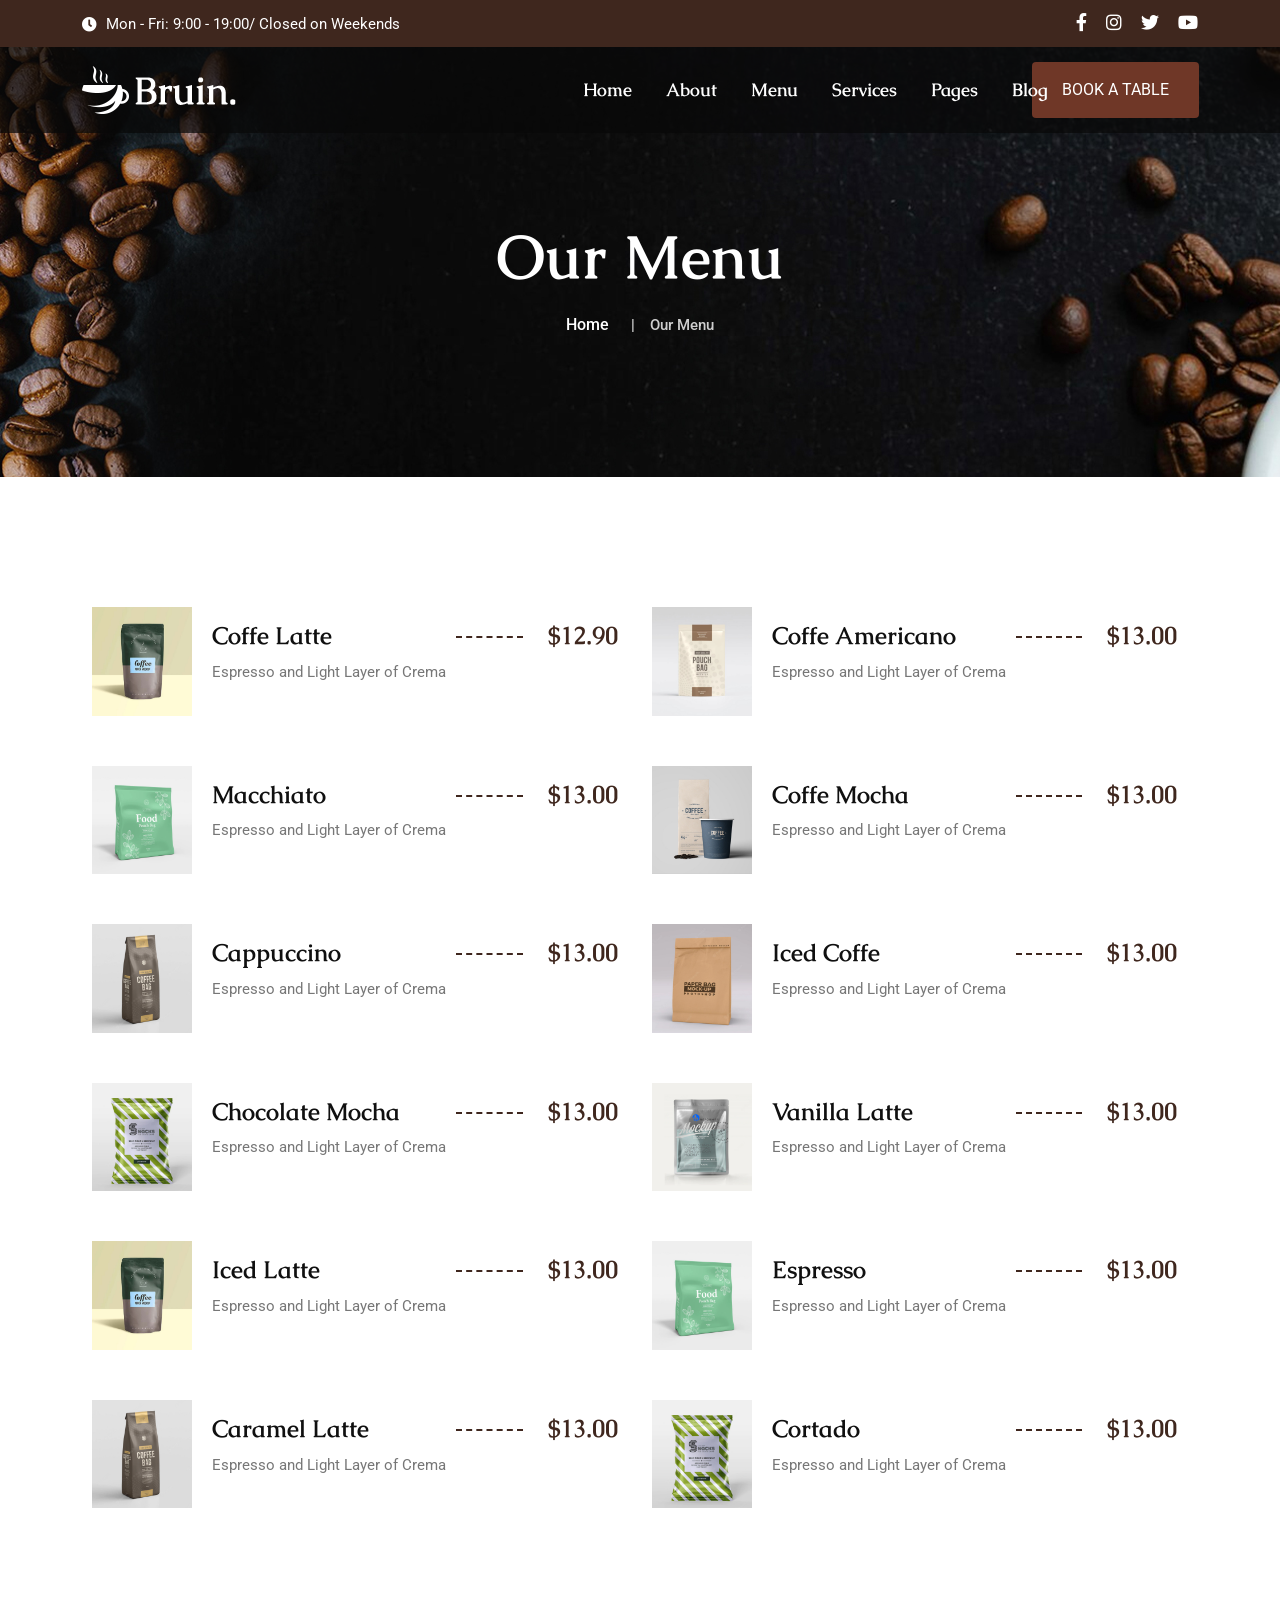
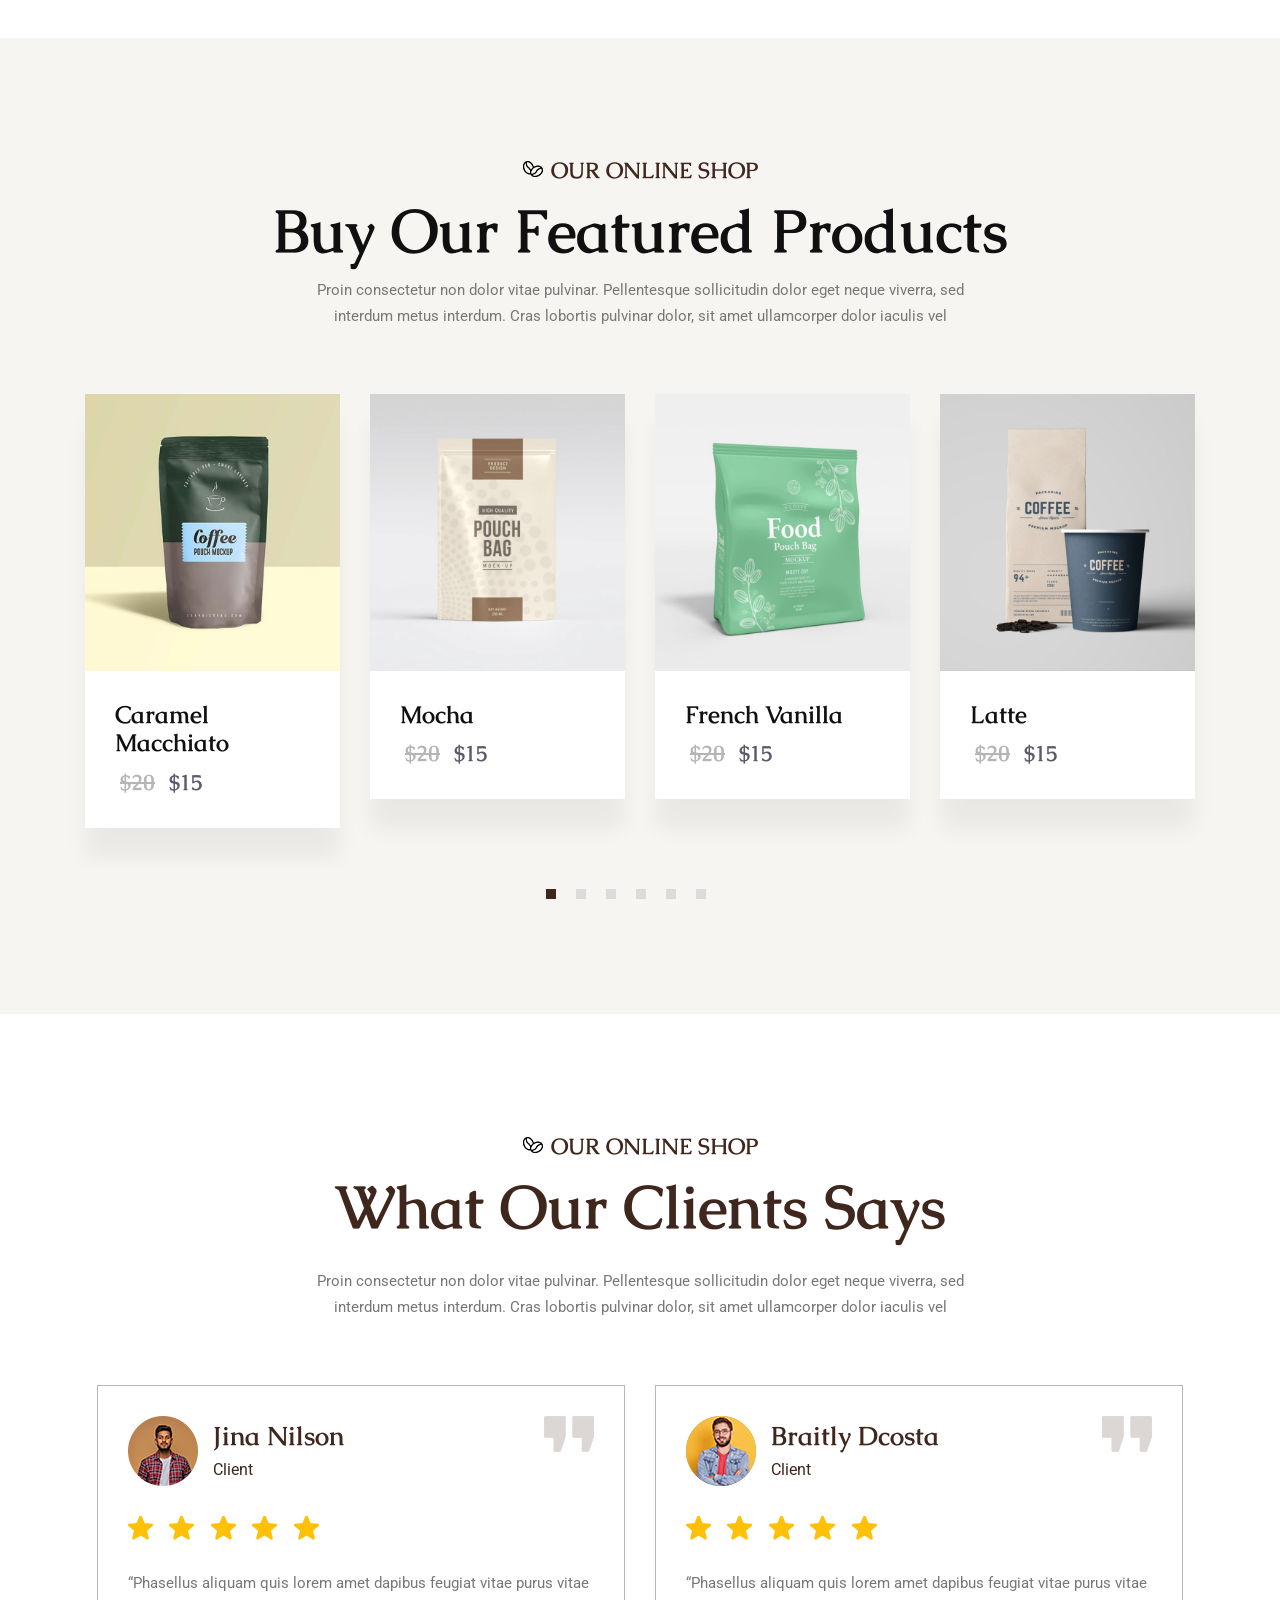
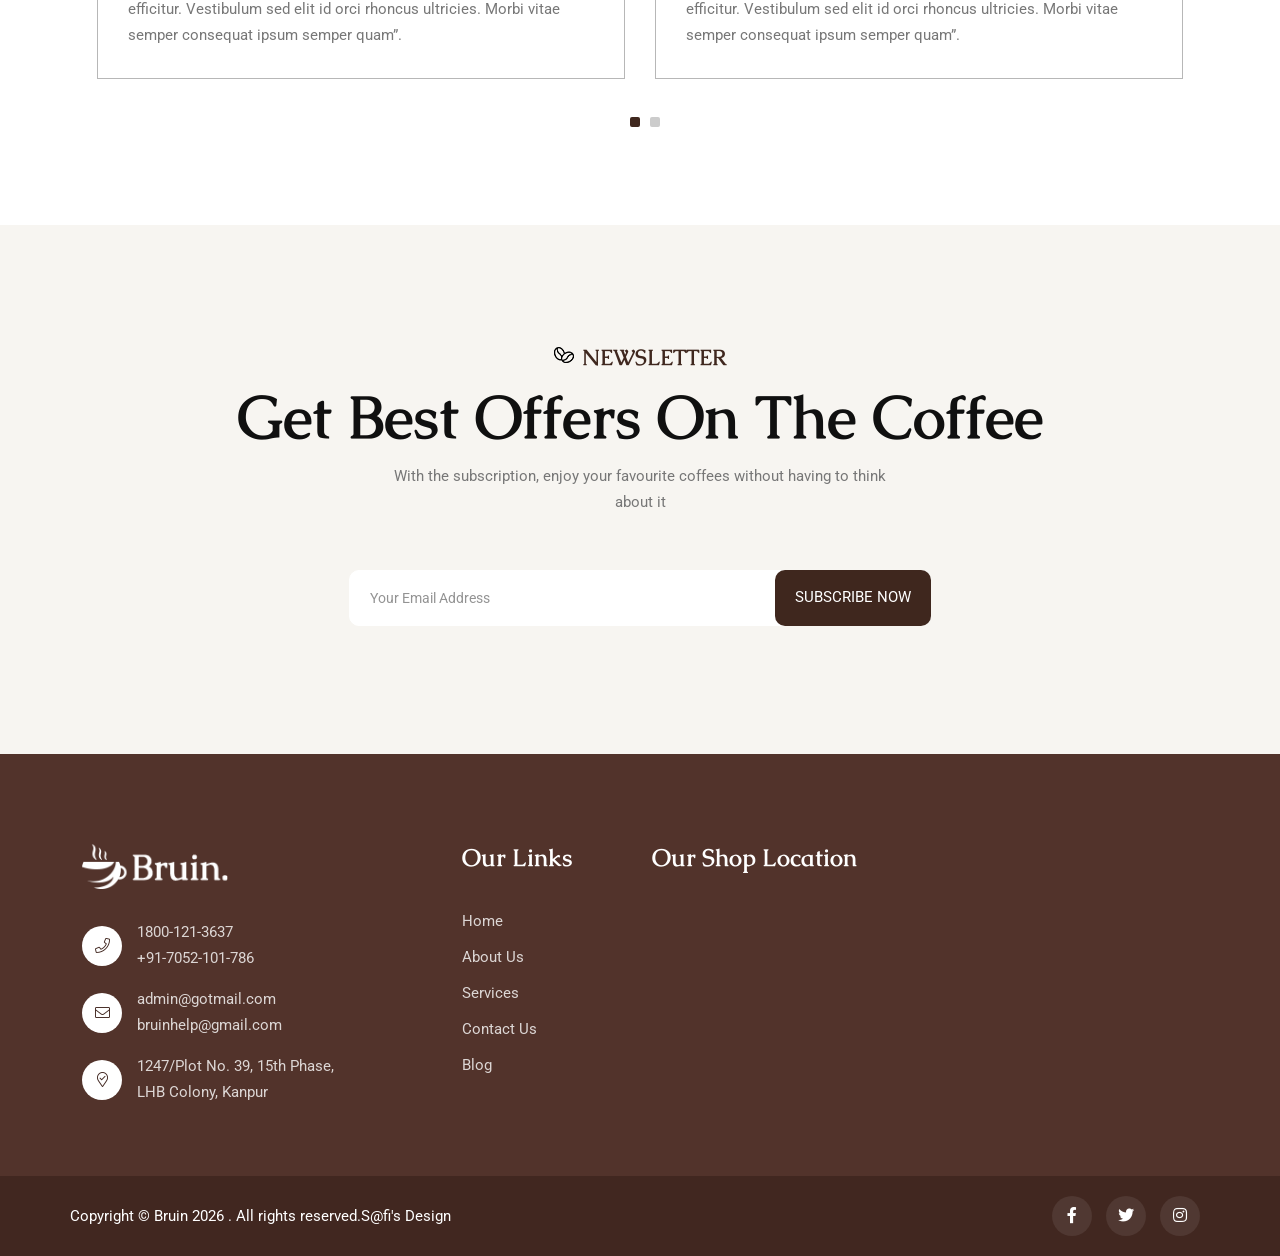
<file: menu.html>
<!doctype html>
<html class="no-js" lang="zxx">



<!-- Added by HTTrack --><meta http-equiv="content-type" content="text/html;charset=UTF-8" /><!-- /Added by HTTrack -->
<head>
    <meta charset="utf-8">
    <meta http-equiv="x-ua-compatible" content="ie=edge">
    <title>Bruin - Coffe Shop PHP </title>
    <meta name="description" content="Coffe Shop PHP Template - Bruin">
    <meta name="viewport" content="width=device-width, initial-scale=1">
    <link rel="shortcut icon" type="image/x-icon" href="img/favicon.ico">
    <!-- Place favicon.ico in the root directory -->

    <!-- CSS here -->
    <link rel="stylesheet" href="css/bootstrap.min.css">
    <link rel="stylesheet" href="css/animate.min.css">
    <link rel="stylesheet" href="css/magnific-popup.css">
    <link rel="stylesheet" href="fontawesome/css/all.min.css">
    <link rel="stylesheet" href="css/dripicons.css">
    <link rel="stylesheet" href="css/slick.css">
    <link rel="stylesheet" href="css/meanmenu.css">
    <link rel="stylesheet" href="css/default.css">
    <link rel="stylesheet" href="css/style.css">
    <link rel="stylesheet" href="css/responsive.css">
</head>

<body>
    <!-- header -->
   
    <header class="header-area header-three">
    <div class="header-top second-header d-none d-md-block">
        <div class="container">
            <div class="row align-items-center">
                <div class="col-lg-6 col-md-6 d-none d-lg-block">
                    <div class="header-cta">
                        <ul>
                            <li>
                                <i class="fas fa-clock"></i>
                                <span>Mon - Fri: 9:00 - 19:00/ Closed on Weekends</span>
                            </li>

                        </ul>
                    </div>
                </div>
                <div class="col-lg-4 col-md-4 d-none d-lg-block text-right">
                    <div class="header-social">
                        <span>


                        </span>
                        <!--  /social media icon redux -->
                    </div>
                </div>
                <div class="col-lg-2 col-md-4 d-none d-lg-block mt-10 mb-10 text-right">
                    <div class="header-social">
                        <span>
                            <a href="#" title="Facebook"><i class="fab fa-facebook-f"></i></a>
                            <a href="#" title="LinkedIn"><i class="fab fa-instagram"></i></a>
                            <a href="#" title="Twitter"><i class="fab fa-twitter"></i></a>
                            <a href="#" title="Twitter"><i class="fab fa-youtube"></i></a>
                        </span>
                        <!--  /social media icon redux -->
                    </div>
                </div>


            </div>
        </div>
    </div>
    <div id="header-sticky" class="menu-area">
        <div class="container">
            <div class="second-menu">
                <div class="row align-items-center">
                    <div class="col-xl-2 col-lg-2">
                        <div class="logo">
                            <a href="index.html"><img src="img/logo/logo.png" alt="logo"></a>
                        </div>
                    </div>
                    <div class="col-xl-8 col-lg-8">

                        <div class="main-menu text-right text-xl-right">
                            <nav id="mobile-menu">
                                <ul>
                                    <li class="has-sub">
                                        <a href="index.html">Home</a>
                                        
                                    </li>
                                    <li><a href="about.html">About</a></li>
                                    <li><a href="menu.html">Menu</a></li>
                                    <li class="has-sub">
                                        <a href="services.html">Services</a>
                                        
                                    </li>
                                    <li class="has-sub"><a href="#">Pages</a>
                                        <ul>
                                            <li><a href="projects.html">Gallery</a></li>
                                            
                                            <li><a href="team.html">Team</a></li>

                                            <li><a href="shop.html">Shop</a></li>
                                            
                                        </ul>
                                    </li>
                                    <li class="has-sub">
                                        <a href="blog.html">Blog</a> </li>
                                </ul>
                            </nav>
                        </div>
                    </div>
                    <div class="col-xl-2 col-lg-2 text-right d-none d-lg-block mt-15 mb-15 text-right text-xl-right">
                        <div class="login">
                            <ul>
                                <li>
                                    <div class="second-header-btn">
                                        <a href="contact.html" class="btn">Book A Table</a>
                                    </div>
                                </li>
                            </ul>

                        </div>
                    </div>

                    <div class="col-12">
                        <div class="mobile-menu"></div>
                    </div>
                </div>
            </div>
        </div>
    </div>
</header>
   
    <!-- header-end -->
    <!-- main-area -->
    <main>
       
        <!-- breadcrumb-area -->
        <section class="breadcrumb-area d-flex align-items-center" style="background-image:url(img/bg/bdrc-bg.jpg)">
            <div class="container">
                <div class="row align-items-center">
                    <div class="col-xl-12 col-lg-12">
                        <div class="breadcrumb-wrap text-center">
                            <div class="breadcrumb-title">
                                <h2>Our Menu</h2>
                                <div class="breadcrumb-wrap">

                                    <nav aria-label="breadcrumb">
                                        <ol class="breadcrumb">
                                            <li class="breadcrumb-item"><a href="index.html">Home</a></li>
                                            <li class="breadcrumb-item active" aria-current="page">Our Menu</li>
                                        </ol>
                                    </nav>
                                </div>
                            </div>
                        </div>
                    </div>

                </div>
            </div>
        </section>
        <!-- breadcrumb-area-end -->
        <!-- Meal-area-start -->
        <section class="meal-select-section pt-120 pb-90 p-relative">
            <div class="animations-02"><img src="img/bg/an-img-04.png" alt="contact-bg-an-01"></div>
            <div class="container">
                <div class="row align-items-center">
                    <div class="col-lg-12 col-md-12">
                        <div class="populer-meal">
                            <ul>
                                <li>
                                    <div class="meal-container">
                                        <div class="meal-img">
                                            <img src="img/shop/img1.jpg" alt="img">
                                        </div>
                                        <div class="meal-content">
                                            <h5>
                                                Coffe Latte
                                            </h5>
                                            <p>Espresso and Light Layer of Crema</p>
                                        </div>
                                        <div class="line">
                                            <hr>
                                        </div>
                                        <div class="meal-price">
                                            <strong>$12.90</strong>
                                        </div>
                                    </div>
                                </li>
                                <li>
                                    <div class="meal-container">
                                        <div class="meal-img">
                                            <img src="img/shop/img2.jpg" alt="img">
                                        </div>
                                        <div class="meal-content">
                                            <h5>
                                                Coffe Americano
                                            </h5>
                                            <p>Espresso and Light Layer of Crema</p>
                                        </div>
                                        <div class="line">
                                            <hr>
                                        </div>
                                        <div class="meal-price">
                                            <strong>$13.00</strong>
                                        </div>
                                    </div>
                                </li>
                                <li>
                                    <div class="meal-container">
                                        <div class="meal-img">
                                            <img src="img/shop/img3.jpg" alt="img">
                                        </div>
                                        <div class="meal-content">
                                            <h5>
                                                Macchiato
                                            </h5>
                                            <p>Espresso and Light Layer of Crema</p>
                                        </div>
                                        <div class="line">
                                            <hr>
                                        </div>
                                        <div class="meal-price">
                                            <strong>$13.00</strong>
                                        </div>
                                    </div>
                                </li>
                                <li>
                                    <div class="meal-container">
                                        <div class="meal-img">
                                            <img src="img/shop/img4.jpg" alt="img">
                                        </div>
                                        <div class="meal-content">
                                            <h5>
                                                Coffe Mocha
                                            </h5>
                                            <p>Espresso and Light Layer of Crema</p>
                                        </div>
                                        <div class="line">
                                            <hr>
                                        </div>
                                        <div class="meal-price">
                                            <strong>$13.00</strong>
                                        </div>
                                    </div>
                                </li>
                                <li>
                                    <div class="meal-container">
                                        <div class="meal-img">
                                            <img src="img/shop/img5.jpg" alt="img">
                                        </div>
                                        <div class="meal-content">
                                            <h5>
                                                Cappuccino
                                            </h5>
                                            <p>Espresso and Light Layer of Crema</p>
                                        </div>
                                        <div class="line">
                                            <hr>
                                        </div>
                                        <div class="meal-price">
                                            <strong>$13.00</strong>
                                        </div>
                                    </div>
                                </li>
                                <li>
                                    <div class="meal-container">
                                        <div class="meal-img">
                                            <img src="img/shop/img6.jpg" alt="img">
                                        </div>
                                        <div class="meal-content">
                                            <h5>
                                                Iced Coffe
                                            </h5>
                                            <p>Espresso and Light Layer of Crema</p>
                                        </div>
                                        <div class="line">
                                            <hr>
                                        </div>
                                        <div class="meal-price">
                                            <strong>$13.00</strong>
                                        </div>
                                    </div>
                                </li>
                                <li>
                                    <div class="meal-container">
                                        <div class="meal-img">
                                            <img src="img/shop/img7.jpg" alt="img">
                                        </div>
                                        <div class="meal-content">
                                            <h5>
                                                Chocolate Mocha
                                            </h5>
                                            <p>Espresso and Light Layer of Crema</p>
                                        </div>
                                        <div class="line">
                                            <hr>
                                        </div>
                                        <div class="meal-price">
                                            <strong>$13.00</strong>
                                        </div>
                                    </div>
                                </li>
                                <li>
                                    <div class="meal-container">
                                        <div class="meal-img">
                                            <img src="img/shop/img8.jpg" alt="img">
                                        </div>
                                        <div class="meal-content">
                                            <h5>
                                                Vanilla Latte
                                            </h5>
                                            <p>Espresso and Light Layer of Crema</p>
                                        </div>
                                        <div class="line">
                                            <hr>
                                        </div>
                                        <div class="meal-price">
                                            <strong>$13.00</strong>
                                        </div>
                                    </div>
                                </li>
                                <li>
                                    <div class="meal-container">
                                        <div class="meal-img">
                                            <img src="img/shop/img1.jpg" alt="img">
                                        </div>
                                        <div class="meal-content">
                                            <h5>
                                                Iced Latte
                                            </h5>
                                            <p>Espresso and Light Layer of Crema</p>
                                        </div>
                                        <div class="line">
                                            <hr>
                                        </div>
                                        <div class="meal-price">
                                            <strong>$13.00</strong>
                                        </div>
                                    </div>
                                </li>
                                <li>
                                    <div class="meal-container">
                                        <div class="meal-img">
                                            <img src="img/shop/img3.jpg" alt="img">
                                        </div>
                                        <div class="meal-content">
                                            <h5>
                                                Espresso
                                            </h5>
                                            <p>Espresso and Light Layer of Crema</p>
                                        </div>
                                        <div class="line">
                                            <hr>
                                        </div>
                                        <div class="meal-price">
                                            <strong>$13.00</strong>
                                        </div>
                                    </div>
                                </li>
                                <li>
                                    <div class="meal-container">
                                        <div class="meal-img">
                                            <img src="img/shop/img5.jpg" alt="img">
                                        </div>
                                        <div class="meal-content">
                                            <h5>
                                                Caramel Latte
                                            </h5>
                                            <p>Espresso and Light Layer of Crema</p>
                                        </div>
                                        <div class="line">
                                            <hr>
                                        </div>
                                        <div class="meal-price">
                                            <strong>$13.00</strong>
                                        </div>
                                    </div>
                                </li>
                                <li>
                                    <div class="meal-container">
                                        <div class="meal-img">
                                            <img src="img/shop/img7.jpg" alt="img">
                                        </div>
                                        <div class="meal-content">
                                            <h5>
                                                <strong> Cortado </strong>
                                            </h5>
                                            <p>Espresso and Light Layer of Crema</p>
                                        </div>
                                        <div class="line">
                                            <hr>
                                        </div>
                                        <div class="meal-price">
                                            <strong>$13.00</strong>
                                        </div>
                                    </div>
                                </li>
                            </ul>

                        </div>
                    </div>
                </div>
            </div>
        </section>
        <!-- Meal-area-end -->
        <!-- product-slider -->
        <section class="product-slider pt-120 pb-90 p-relative fix" style="background-color: #f7f5f1; ">
            <div class="animations-01"><img src="img/bg/an-img-04.png" alt="contact-bg-an-01"></div>
            <div class="container">
                <div class="row">
                    <div class="col-lg-12">
                        <div class="section-title center-align mb-50 text-center">
                            <h5><span class="circle-left"><img src="img/bg/circle-left.png" alt="img"></span> Our Online Shop</h5>
                            <h2>
                                Buy Our Featured Products
                            </h2>
                            <p>Proin consectetur non dolor vitae pulvinar. Pellentesque sollicitudin dolor eget neque viverra, sed interdum metus interdum. Cras lobortis pulvinar dolor, sit amet ullamcorper dolor iaculis vel</p>
                        </div>

                    </div>

                </div>
                <div class="row home-blog-active">
                    <div class="col-lg-4 col-md-12">

                        <div class="product mb-40">
                            <div class="product__img">
                                <a href="shop-details.html"><img src="img/shop/img1.jpg" alt=""></a>
                                <div class="product-action text-center">

                                    <a href="shop-details.html">Add Cart</a>

                                </div>
                            </div>
                            <div class="product__content pt-30">

                                <h4 class="pro-title"><a href="shop-details.html">Caramel Macchiato</a></h4>
                                <div class="price">
                                    <span class="old-price">$20</span>
                                    <span>$15</span>
                                </div>
                            </div>
                        </div>


                    </div>
                    <div class="col-lg-4 col-md-12">

                        <div class="product mb-40">
                            <div class="product__img">
                                <a href="shop-details.html"><img src="img/shop/img2.jpg" alt=""></a>
                                <div class="product-action text-center">

                                    <a href="shop-details.html">Add Cart</a>

                                </div>
                            </div>
                            <div class="product__content pt-30">

                                <h4 class="pro-title"><a href="shop-details.html">Mocha</a></h4>
                                <div class="price">
                                    <span class="old-price">$20</span>
                                    <span>$15</span>
                                </div>
                            </div>
                        </div>



                    </div>
                    <div class="col-lg-4 col-md-12">

                        <div class="product mb-40">
                            <div class="product__img">
                                <a href="shop-details.html"><img src="img/shop/img3.jpg" alt=""></a>
                                <div class="product-action text-center">

                                    <a href="shop-details.html">Add Cart</a>

                                </div>
                            </div>
                            <div class="product__content pt-30">

                                <h4 class="pro-title"><a href="shop-details.html">French Vanilla</a></h4>
                                <div class="price">
                                    <span class="old-price">$20</span>
                                    <span>$15</span>
                                </div>
                            </div>
                        </div>



                    </div>
                    <div class="col-lg-4 col-md-12">

                        <div class="product mb-40">
                            <div class="product__img">
                                <a href="shop-details.html"><img src="img/shop/img4.jpg" alt=""></a>
                                <div class="product-action text-center">

                                    <a href="shop-details.html">Add Cart</a>

                                </div>
                            </div>
                            <div class="product__content pt-30">

                                <h4 class="pro-title"><a href="shop-details.html">Latte</a></h4>
                                <div class="price">
                                    <span class="old-price">$20</span>
                                    <span>$15</span>
                                </div>
                            </div>
                        </div>

                    </div>
                    <div class="col-lg-4 col-md-12">

                        <div class="product mb-40">
                            <div class="product__img">
                                <a href="shop-details.html"><img src="img/shop/img5.jpg" alt=""></a>
                                <div class="product-action text-center">

                                    <a href="shop-details.html">Add Cart</a>

                                </div>
                            </div>
                            <div class="product__content pt-30">

                                <h4 class="pro-title"><a href="shop-details.html">French Vanilla</a></h4>
                                <div class="price">
                                    <span class="old-price">$20</span>
                                    <span>$15</span>
                                </div>
                            </div>
                        </div>

                    </div>
                    <div class="col-lg-4 col-md-12">

                        <div class="product mb-40">
                            <div class="product__img">
                                <a href="shop-details.html"><img src="img/shop/img6.jpg" alt=""></a>
                                <div class="product-action text-center">

                                    <a href="shop-details.html">Add Cart</a>

                                </div>
                            </div>
                            <div class="product__content pt-30">

                                <h4 class="pro-title"><a href="shop-details.html">Latte</a></h4>
                                <div class="price">
                                    <span>$95.00</span>
                                    <span class="old-price">$120.00</span>
                                </div>
                            </div>
                        </div>

                    </div>

                </div>
            </div>
        </section>
        <!-- product-slider-end -->
        <!-- testimonial-area -->
        <section class="testimonial-area pt-120 pb-90 p-relative fix">
            <div class="container">
                <div class="row">
                    <div class="col-lg-12">
                        <div class="section-title center-align mb-50 text-center">
                            <h5><span class="circle-left"><img src="img/bg/circle-left.png" alt="img"></span> Our Online Shop</h5>
                            <h2>
                                What Our Clients Says
                            </h2>
                            <p>Proin consectetur non dolor vitae pulvinar. Pellentesque sollicitudin dolor eget neque viverra, sed interdum metus interdum. Cras lobortis pulvinar dolor, sit amet ullamcorper dolor iaculis vel</p>
                        </div>

                    </div>
                    <div class="col-lg-12">
                        <div class="testimonial-active">
                            <div class="single-testimonial">
                                <div class="testi-author">
                                    <img src="img/testimonial/testi_avatar.png" alt="img">
                                    <div class="ta-info">
                                        <h6>Jina Nilson</h6>
                                        <span>Client</span>
                                    </div>
                                </div>
                                <div class="review-icon">
                                    <img src="img/testimonial/review-icon.png" alt="img">
                                </div>
                                <p>“Phasellus aliquam quis lorem amet dapibus feugiat vitae purus vitae efficitur. Vestibulum sed elit id orci rhoncus ultricies. Morbi vitae semper consequat ipsum semper quam”.</p>

                                <div class="qt-img">
                                    <img src="img/testimonial/qt-icon.png" alt="img">
                                </div>
                            </div>
                            <div class="single-testimonial">
                                <div class="testi-author">
                                    <img src="img/testimonial/testi_avatar_02.png" alt="img">
                                    <div class="ta-info">
                                        <h6>Braitly Dcosta</h6>
                                        <span>Client</span>
                                    </div>
                                </div>
                                <div class="review-icon">
                                    <img src="img/testimonial/review-icon.png" alt="img">
                                </div>
                                <p>“Phasellus aliquam quis lorem amet dapibus feugiat vitae purus vitae efficitur. Vestibulum sed elit id orci rhoncus ultricies. Morbi vitae semper consequat ipsum semper quam”.</p>

                                <div class="qt-img">
                                    <img src="img/testimonial/qt-icon.png" alt="img">
                                </div>
                            </div>
                            <div class="single-testimonial">
                                <div class="testi-author">
                                    <img src="img/testimonial/testi_avatar.png" alt="img">
                                    <div class="ta-info">
                                        <h6>Jina Nilson</h6>
                                        <span>Client</span>
                                    </div>
                                </div>
                                <div class="review-icon">
                                    <img src="img/testimonial/review-icon.png" alt="img">
                                </div>
                                <p>“Phasellus aliquam quis lorem amet dapibus feugiat vitae purus vitae efficitur. Vestibulum sed elit id orci rhoncus ultricies. Morbi vitae semper consequat ipsum semper quam”.</p>

                                <div class="qt-img">
                                    <img src="img/testimonial/qt-icon.png" alt="img">
                                </div>
                            </div>
                            <div class="single-testimonial">
                                <div class="testi-author">
                                    <img src="img/testimonial/testi_avatar_02.png" alt="img">
                                    <div class="ta-info">
                                        <h6>Braitly Dcosta</h6>
                                        <span>Client</span>
                                    </div>
                                </div>
                                <div class="review-icon">
                                    <img src="img/testimonial/review-icon.png" alt="img">
                                </div>
                                <p>“Phasellus aliquam quis lorem amet dapibus feugiat vitae purus vitae efficitur. Vestibulum sed elit id orci rhoncus ultricies. Morbi vitae semper consequat ipsum semper quam”.</p>

                                <div class="qt-img">
                                    <img src="img/testimonial/qt-icon.png" alt="img">
                                </div>
                            </div>
                        </div>
                    </div>

                </div>
            </div>
        </section>
        <!-- testimonial-area-end -->
        <!-- newslater-area -->
        <section class="newslater-area p-relative pt-120 pb-120" style="background-color: #f7f5f1;">
            <div class="animations-01"><img src="img/bg/an-img-07.png" alt="contact-bg-an-05"></div>
            <div class="container">
                <div class="row justify-content-center align-items-center text-center">
                    <div class="col-xl-9 col-lg-9">
                        <div class="section-title center-align mb-40 text-center wow fadeInDown animated" data-animation="fadeInDown" data-delay=".4s">
                            <h5><span class="circle-left"><img src="img/bg/circle-left.png" alt="img"></span> Newsletter</h5>
                            <h2>
                                Get Best Offers On The Coffee
                            </h2>
                            <p>With the subscription, enjoy your favourite coffees without having to think about it</p>
                        </div>
                        <form name="ajax-form" id="contact-form4" action="#" method="post" class="contact-form newslater">
                            <div class="form-group">
                                <input class="form-control" id="email2" name="email" type="email" placeholder="Your Email Address" value="" required="">
                                <button type="submit" class="btn btn-custom" id="send2">Subscribe Now</button>
                            </div>
                            <!-- /Form-email -->
                        </form>
                    </div>

                </div>

            </div>
        </section>
        <!-- newslater-aread-end -->
    </main>
    <!-- main-area-end -->
    <!-- footer -->
     <footer class="footer-bg footer-p">
     <div class="footer-top  pt-90 pb-40" style="background-color: #3f271e; background-image: url(img/bg/footer-bg.png);">
         <div class="container">
             <div class="row justify-content-between">

                 <div class="col-xl-4 col-lg-4 col-sm-6">
                     <div class="footer-widget mb-30">
                         <div class="f-widget-title mb-30">
                             <img src="img/logo/logo.png" alt="img">
                         </div>
                         <div class="f-contact">
                             <ul>
                                 <li>
                                     <i class="icon fal fa-phone"></i>
                                     <span>1800-121-3637<br>+91-7052-101-786</span>
                                 </li>
                                 <li><i class="icon fal fa-envelope"></i>
                                     <span>
                                         <a href="mailto:info@example.com">admin@gotmail.com</a>
                                         <br>
                                         <a href="mailto:help@example.com">bruinhelp@gmail.com</a>
                                     </span>
                                 </li>
                                 <li>
                                     <i class="icon fal fa-map-marker-check"></i>
                                     <span>1247/Plot No. 39, 15th Phase,<br> LHB Colony, Kanpur</span>
                                 </li>

                             </ul>

                         </div>
                     </div>
                 </div>
                 <div class="col-xl-2 col-lg-2 col-sm-6">
                     <div class="footer-widget mb-30">
                         <div class="f-widget-title">
                             <h2>Our Links</h2>
                         </div>
                         <div class="footer-link">
                             <ul>
                                 <li><a href="index.html">Home</a></li>
                                 <li><a href="about.html"> About Us</a></li>
                                 <li><a href="services.html"> Services </a></li>
                                 <li><a href="contact.html"> Contact Us</a></li>
                                 <li><a href="blog.html">Blog </a></li>
                             </ul>
                         </div>
                     </div>
                 </div>
                 <div class="col-xl-6 col-lg-6 col-sm-6">
                     <div class="footer-widget mb-30">
                         <div class="f-widget-title">
                             <h2>Our Shop Location</h2>
                         </div>
                         <div class="footer-link">
                             <iframe src="https://www.google.com/maps/embed?pb=!1m18!1m12!1m3!1d212867.83634504632!2d-112.24455686962897!3d33.52582710700138!2m3!1f0!2f0!3f0!3m2!1i1024!2i768!4f13.1!3m3!1m2!1s0x872b743829374b03%3A0xabaac255b1e43fbe!2sPlexus%20Worldwide!5e0!3m2!1sen!2sin!4v1618567685329!5m2!1sen!2sin" width="600" height="190" style="border:0;" allowfullscreen="" loading="lazy"></iframe>
                         </div>
                     </div>
                 </div>

             </div>
         </div>
     </div>
     <div class="copyright-wrap">
         <div class="container">
             <div class="row align-items-center">
                 <div class="col-lg-6">
                     Copyright &copy; Bruin 2026 . All rights reserved.S@fi's Design
                 </div>
                 <div class="col-lg-6 text-right text-xl-right">
                     <div class="footer-social">
                         <a href="#"><i class="fab fa-facebook-f"></i></a>
                         <a href="#"><i class="fab fa-twitter"></i></a>
                         <a href="#"><i class="fab fa-instagram"></i></a>
                     </div>
                 </div>

             </div>
         </div>
     </div>
 </footer>
    <!-- footer-end -->

    <!-- JS here -->
    <script src="js/vendor/modernizr-3.5.0.min.js"></script>
    <script src="js/vendor/jquery.min.js"></script>
    <script src="js/popper.min.js"></script>
    <script src="js/bootstrap.min.js"></script>
    <script src="js/slick.min.js"></script>
    <script src="js/ajax-form.js"></script>
    <script src="js/paroller.js"></script>
    <script src="js/wow.min.js"></script>
    <script src="js/js_isotope.pkgd.min.js"></script>
    <script src="js/imagesloaded.min.js"></script>
    <script src="js/parallax.min.js"></script>
    <script src="js/jquery.waypoints.min.js"></script>
    <script src="js/jquery.counterup.min.js"></script>
    <script src="js/jquery.scrollUp.min.js"></script>
    <script src="js/jquery.meanmenu.min.js"></script>
    <script src="js/parallax-scroll.js"></script>
    <script src="js/jquery.magnific-popup.min.js"></script>
    <script src="js/element-in-view.js"></script>
    <script src="js/main.js"></script>
</body>



</html>
</file>
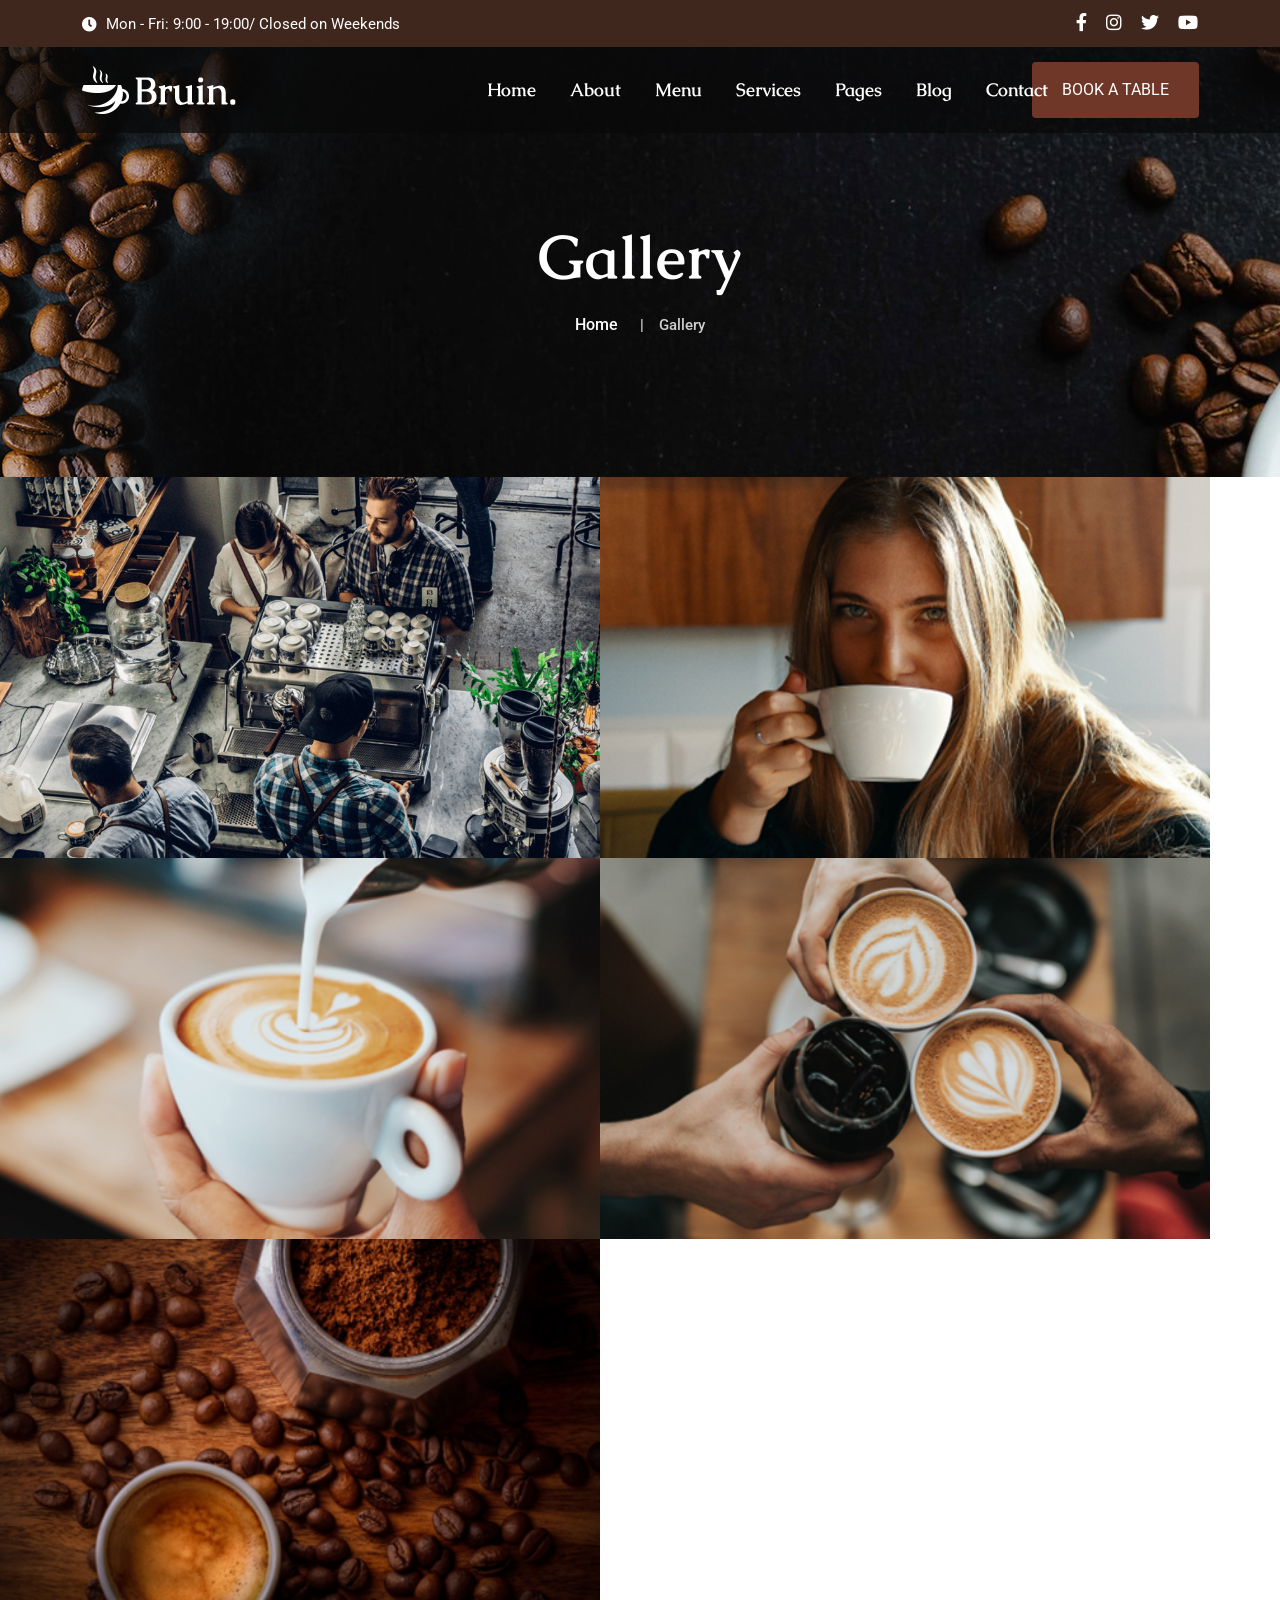
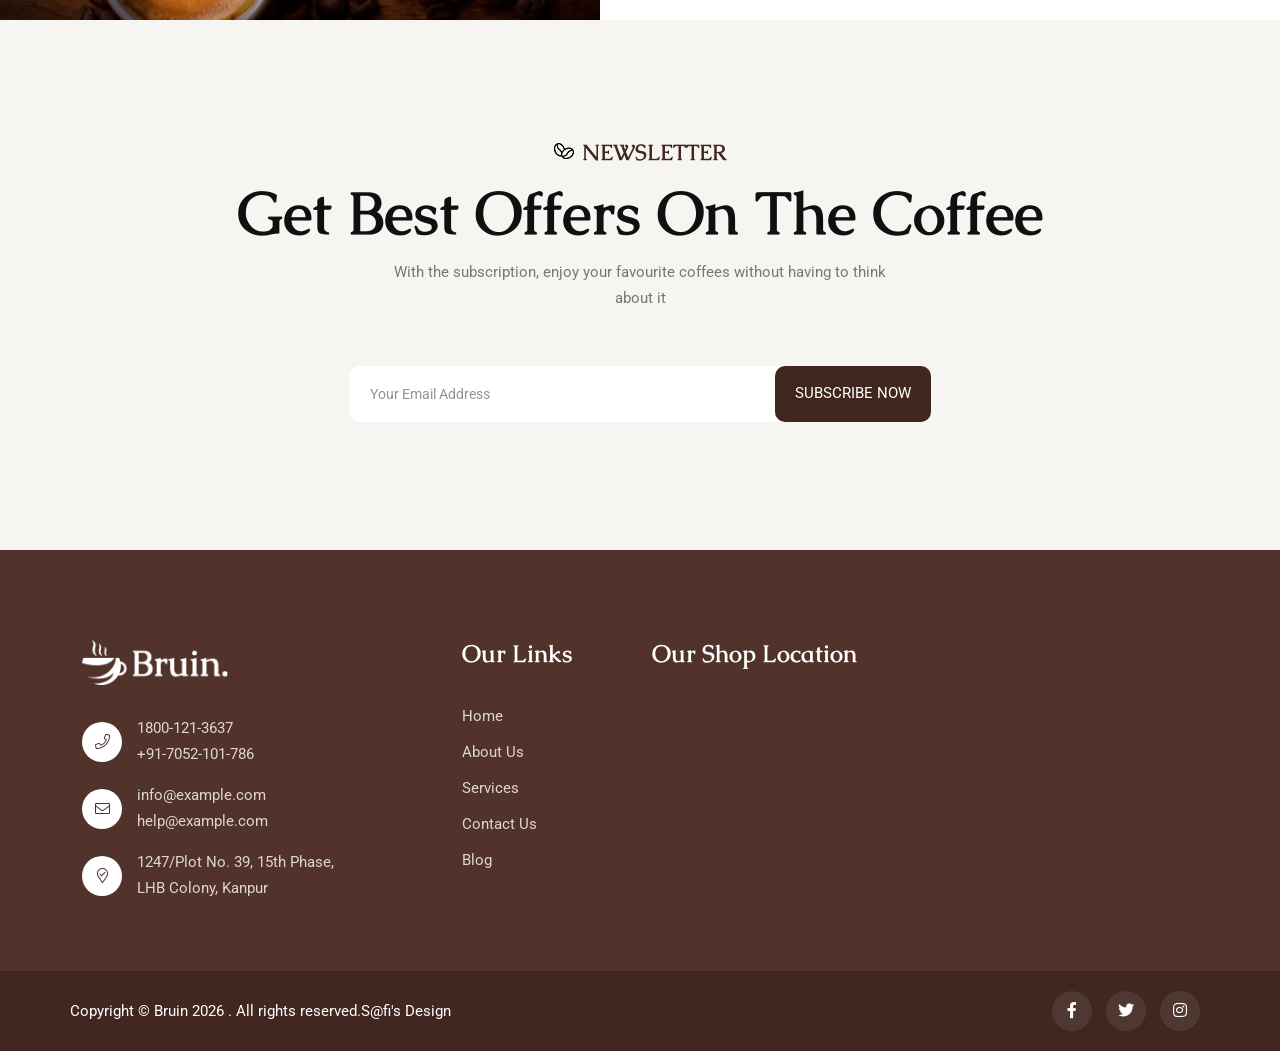
<file: projects.html>
<!doctype html>
<html class="no-js" lang="zxx">



<!-- Added by HTTrack --><meta http-equiv="content-type" content="text/html;charset=UTF-8" /><!-- /Added by HTTrack -->
<head>
    <meta charset="utf-8">
    <meta http-equiv="x-ua-compatible" content="ie=edge">
    <title>Bruin - Coffe Shop PHP </title>
    <meta name="description" content="Coffe Shop PHP Template - Bruin">
    <meta name="viewport" content="width=device-width, initial-scale=1">
    <link rel="shortcut icon" type="image/x-icon" href="img/favicon.ico">
    <!-- Place favicon.ico in the root directory -->

    <!-- CSS here -->
    <link rel="stylesheet" href="css/bootstrap.min.css">
    <link rel="stylesheet" href="css/animate.min.css">
    <link rel="stylesheet" href="css/magnific-popup.css">
    <link rel="stylesheet" href="fontawesome/css/all.min.css">
    <link rel="stylesheet" href="css/dripicons.css">
    <link rel="stylesheet" href="css/slick.css">
    <link rel="stylesheet" href="css/meanmenu.css">
    <link rel="stylesheet" href="css/default.css">
    <link rel="stylesheet" href="css/style.css">
    <link rel="stylesheet" href="css/responsive.css">
</head>

<body>
    <!-- header -->
    <header class="header-area header-three">
    <div class="header-top second-header d-none d-md-block">
        <div class="container">
            <div class="row align-items-center">
                <div class="col-lg-6 col-md-6 d-none d-lg-block">
                    <div class="header-cta">
                        <ul>
                            <li>
                                <i class="fas fa-clock"></i>
                                <span>Mon - Fri: 9:00 - 19:00/ Closed on Weekends</span>
                            </li>

                        </ul>
                    </div>
                </div>
                <div class="col-lg-4 col-md-4 d-none d-lg-block text-right">
                    <div class="header-social">
                        <span>


                        </span>
                        <!--  /social media icon redux -->
                    </div>
                </div>
                <div class="col-lg-2 col-md-4 d-none d-lg-block mt-10 mb-10 text-right">
                    <div class="header-social">
                        <span>
                            <a href="#" title="Facebook"><i class="fab fa-facebook-f"></i></a>
                            <a href="#" title="LinkedIn"><i class="fab fa-instagram"></i></a>
                            <a href="#" title="Twitter"><i class="fab fa-twitter"></i></a>
                            <a href="#" title="Twitter"><i class="fab fa-youtube"></i></a>
                        </span>
                        <!--  /social media icon redux -->
                    </div>
                </div>


            </div>
        </div>
    </div>
    <div id="header-sticky" class="menu-area">
        <div class="container">
            <div class="second-menu">
                <div class="row align-items-center">
                    <div class="col-xl-2 col-lg-2">
                        <div class="logo">
                            <a href="index.html"><img src="img/logo/logo.png" alt="logo"></a>
                        </div>
                    </div>
                    <div class="col-xl-8 col-lg-8">

                        <div class="main-menu text-right text-xl-right">
                            <nav id="mobile-menu">
                                <ul>
                                    <li class="has-sub">
                                        <a href="index.html">Home</a>
                                        <ul>
                                            <li><a href="index.html">Home Page 01</a></li>
                                            <li><a href="index-2.html">Home Page 02</a></li>

                                        </ul>
                                    </li>
                                    <li><a href="about.html">About</a></li>
                                    <li><a href="menu.html">Menu</a></li>
                                    <li class="has-sub">
                                        <a href="services.html">Services</a>
                                        <ul>
                                            <li> <a href="services.html">Services</a></li>
                                            <li> <a href="single-service.html">Services Details</a></li>
                                        </ul>
                                    </li>
                                    <li class="has-sub"><a href="#">Pages</a>
                                        <ul>
                                            <li><a href="projects.html">Gallery</a></li>
                                            <li><a href="faq.html">Faq</a></li>
                                            <li><a href="team.html">Team</a></li>

                                            <li><a href="shop.html">Shop</a></li>
                                            <li><a href="shop-details.html">Shop Details</a>
                                        </ul>
                                    </li>
                                    <li class="has-sub">
                                        <a href="blog.html">Blog</a>
                                        <ul>
                                            <li><a href="blog.html">Blog</a></li>
                                            <li><a href="blog-details.html">Blog Details</a></li>
                                        </ul>
                                    </li>


                                    <li><a href="contact.html">Contact</a></li>
                                </ul>
                            </nav>
                        </div>
                    </div>
                    <div class="col-xl-2 col-lg-2 text-right d-none d-lg-block mt-15 mb-15 text-right text-xl-right">
                        <div class="login">
                            <ul>
                                <li>
                                    <div class="second-header-btn">
                                        <a href="contact.html" class="btn">Book A Table</a>
                                    </div>
                                </li>
                            </ul>

                        </div>
                    </div>

                    <div class="col-12">
                        <div class="mobile-menu"></div>
                    </div>
                </div>
            </div>
        </div>
    </div>
</header>
    <!-- header-end -->
    <!-- main-area -->
    <main>

        <!-- breadcrumb-area -->
        <section class="breadcrumb-area d-flex align-items-center" style="background-image:url(img/bg/bdrc-bg.jpg)">
            <div class="container">
                <div class="row align-items-center">
                    <div class="col-xl-12 col-lg-12">
                        <div class="breadcrumb-wrap text-center">
                            <div class="breadcrumb-title">
                                <h2>Gallery</h2>
                                <div class="breadcrumb-wrap">

                                    <nav aria-label="breadcrumb">
                                        <ol class="breadcrumb">
                                            <li class="breadcrumb-item"><a href="index.html">Home</a></li>
                                            <li class="breadcrumb-item active" aria-current="page">Gallery </li>
                                        </ol>
                                    </nav>
                                </div>
                            </div>
                        </div>
                    </div>

                </div>
            </div>
        </section>
        <!-- breadcrumb-area-end -->

        <!-- gallery-area -->
        <section class="profile fix">
            <div class="container-fluid">
                <div class="row">
                    <div class="col-lg-12">
                        <div class="masonry-gallery-huge">
                            <div class="grid col2">

                                <div class="grid-item financial">
                                    <a class="popup-image" href="img/gallery/protfolio-img01.png">
                                        <figure class="gallery-image">
                                            <img src="img/gallery/protfolio-img01.png" alt="img" class="img">
                                        </figure>
                                    </a>

                                </div>
                                <div class="grid-item banking">
                                    <a class="popup-image" href="img/gallery/protfolio-img02.png">
                                        <figure class="gallery-image">
                                            <img src="img/gallery/protfolio-img02.png" alt="img" class="img">
                                        </figure>
                                    </a>


                                </div>
                                <div class="grid-item insurance">
                                    <a class="popup-image" href="img/gallery/protfolio-img03.png">
                                        <figure class="gallery-image">
                                            <img src="img/gallery/protfolio-img03.png" alt="img" class="img">
                                        </figure>
                                    </a>

                                </div>
                                <div class="grid-item family">
                                    <a class="popup-image" href="img/gallery/protfolio-img04.png">
                                        <figure class="gallery-image">
                                            <img src="img/gallery/protfolio-img04.png" alt="img" class="img">
                                        </figure>
                                    </a>
                                </div>
                                <div class="grid-item business">
                                    <a class="popup-image" href="img/gallery/protfolio-img05.png">
                                        <figure class="gallery-image">
                                            <img src="img/gallery/protfolio-img05.png" alt="img" class="img">
                                        </figure>
                                    </a>

                                </div>

                            </div>
                        </div>

                    </div>

                </div>

            </div>
        </section>
        <!-- gallery-area-end -->
        <!-- newslater-area -->
        <section class="newslater-area p-relative pt-120 pb-120" style="background-color: #f7f5f1;">
            <div class="animations-01"><img src="img/bg/an-img-07.png" alt="contact-bg-an-05"></div>
            <div class="container">
                <div class="row justify-content-center align-items-center text-center">
                    <div class="col-xl-9 col-lg-9">
                        <div class="section-title center-align mb-40 text-center wow fadeInDown animated" data-animation="fadeInDown" data-delay=".4s">
                            <h5><span class="circle-left"><img src="img/bg/circle-left.png" alt="img"></span> Newsletter</h5>
                            <h2>
                                Get Best Offers On The Coffee
                            </h2>
                            <p>With the subscription, enjoy your favourite coffees without having to think about it</p>
                        </div>
                        <form name="ajax-form" id="contact-form4" action="#" method="post" class="contact-form newslater">
                            <div class="form-group">
                                <input class="form-control" id="email2" name="email" type="email" placeholder="Your Email Address" value="" required="">
                                <button type="submit" class="btn btn-custom" id="send2">Subscribe Now</button>
                            </div>
                            <!-- /Form-email -->
                        </form>
                    </div>

                </div>

            </div>
        </section>
        <!-- newslater-aread-end -->
    </main>
    <!-- main-area-end -->
    <!-- footer -->
     <footer class="footer-bg footer-p">
     <div class="footer-top  pt-90 pb-40" style="background-color: #3f271e; background-image: url(img/bg/footer-bg.png);">
         <div class="container">
             <div class="row justify-content-between">

                 <div class="col-xl-4 col-lg-4 col-sm-6">
                     <div class="footer-widget mb-30">
                         <div class="f-widget-title mb-30">
                             <img src="img/logo/logo.png" alt="img">
                         </div>
                         <div class="f-contact">
                             <ul>
                                 <li>
                                     <i class="icon fal fa-phone"></i>
                                     <span>1800-121-3637<br>+91-7052-101-786</span>
                                 </li>
                                 <li><i class="icon fal fa-envelope"></i>
                                     <span>
                                         <a href="mailto:info@example.com">info@example.com</a>
                                         <br>
                                         <a href="mailto:help@example.com">help@example.com</a>
                                     </span>
                                 </li>
                                 <li>
                                     <i class="icon fal fa-map-marker-check"></i>
                                     <span>1247/Plot No. 39, 15th Phase,<br> LHB Colony, Kanpur</span>
                                 </li>

                             </ul>

                         </div>
                     </div>
                 </div>
                 <div class="col-xl-2 col-lg-2 col-sm-6">
                     <div class="footer-widget mb-30">
                         <div class="f-widget-title">
                             <h2>Our Links</h2>
                         </div>
                         <div class="footer-link">
                             <ul>
                                 <li><a href="index.html">Home</a></li>
                                 <li><a href="about.html"> About Us</a></li>
                                 <li><a href="services.html"> Services </a></li>
                                 <li><a href="contact.html"> Contact Us</a></li>
                                 <li><a href="blog.html">Blog </a></li>
                             </ul>
                         </div>
                     </div>
                 </div>
                 <div class="col-xl-6 col-lg-6 col-sm-6">
                     <div class="footer-widget mb-30">
                         <div class="f-widget-title">
                             <h2>Our Shop Location</h2>
                         </div>
                         <div class="footer-link">
                             <iframe src="https://www.google.com/maps/embed?pb=!1m18!1m12!1m3!1d212867.83634504632!2d-112.24455686962897!3d33.52582710700138!2m3!1f0!2f0!3f0!3m2!1i1024!2i768!4f13.1!3m3!1m2!1s0x872b743829374b03%3A0xabaac255b1e43fbe!2sPlexus%20Worldwide!5e0!3m2!1sen!2sin!4v1618567685329!5m2!1sen!2sin" width="600" height="190" style="border:0;" allowfullscreen="" loading="lazy"></iframe>
                         </div>
                     </div>
                 </div>

             </div>
         </div>
     </div>
     <div class="copyright-wrap">
         <div class="container">
             <div class="row align-items-center">
                 <div class="col-lg-6">
                     Copyright &copy; Bruin 2026 . All rights reserved.S@fi's Design
                 </div>
                 <div class="col-lg-6 text-right text-xl-right">
                     <div class="footer-social">
                         <a href="#"><i class="fab fa-facebook-f"></i></a>
                         <a href="#"><i class="fab fa-twitter"></i></a>
                         <a href="#"><i class="fab fa-instagram"></i></a>
                     </div>
                 </div>

             </div>
         </div>
     </div>
 </footer>
    <!-- footer-end -->

    <!-- JS here -->
    <script src="js/vendor/modernizr-3.5.0.min.js"></script>
    <script src="js/vendor/jquery.min.js"></script>
    <script src="js/popper.min.js"></script>
    <script src="js/bootstrap.min.js"></script>
    <script src="js/slick.min.js"></script>
    <script src="js/ajax-form.js"></script>
    <script src="js/paroller.js"></script>
    <script src="js/wow.min.js"></script>
    <script src="js/js_isotope.pkgd.min.js"></script>
    <script src="js/imagesloaded.min.js"></script>
    <script src="js/parallax.min.js"></script>
    <script src="js/jquery.waypoints.min.js"></script>
    <script src="js/jquery.counterup.min.js"></script>
    <script src="js/jquery.scrollUp.min.js"></script>
    <script src="js/jquery.meanmenu.min.js"></script>
    <script src="js/parallax-scroll.js"></script>
    <script src="js/jquery.magnific-popup.min.js"></script>
    <script src="js/element-in-view.js"></script>
    <script src="js/main.js"></script>
</body>



</html>
</file>
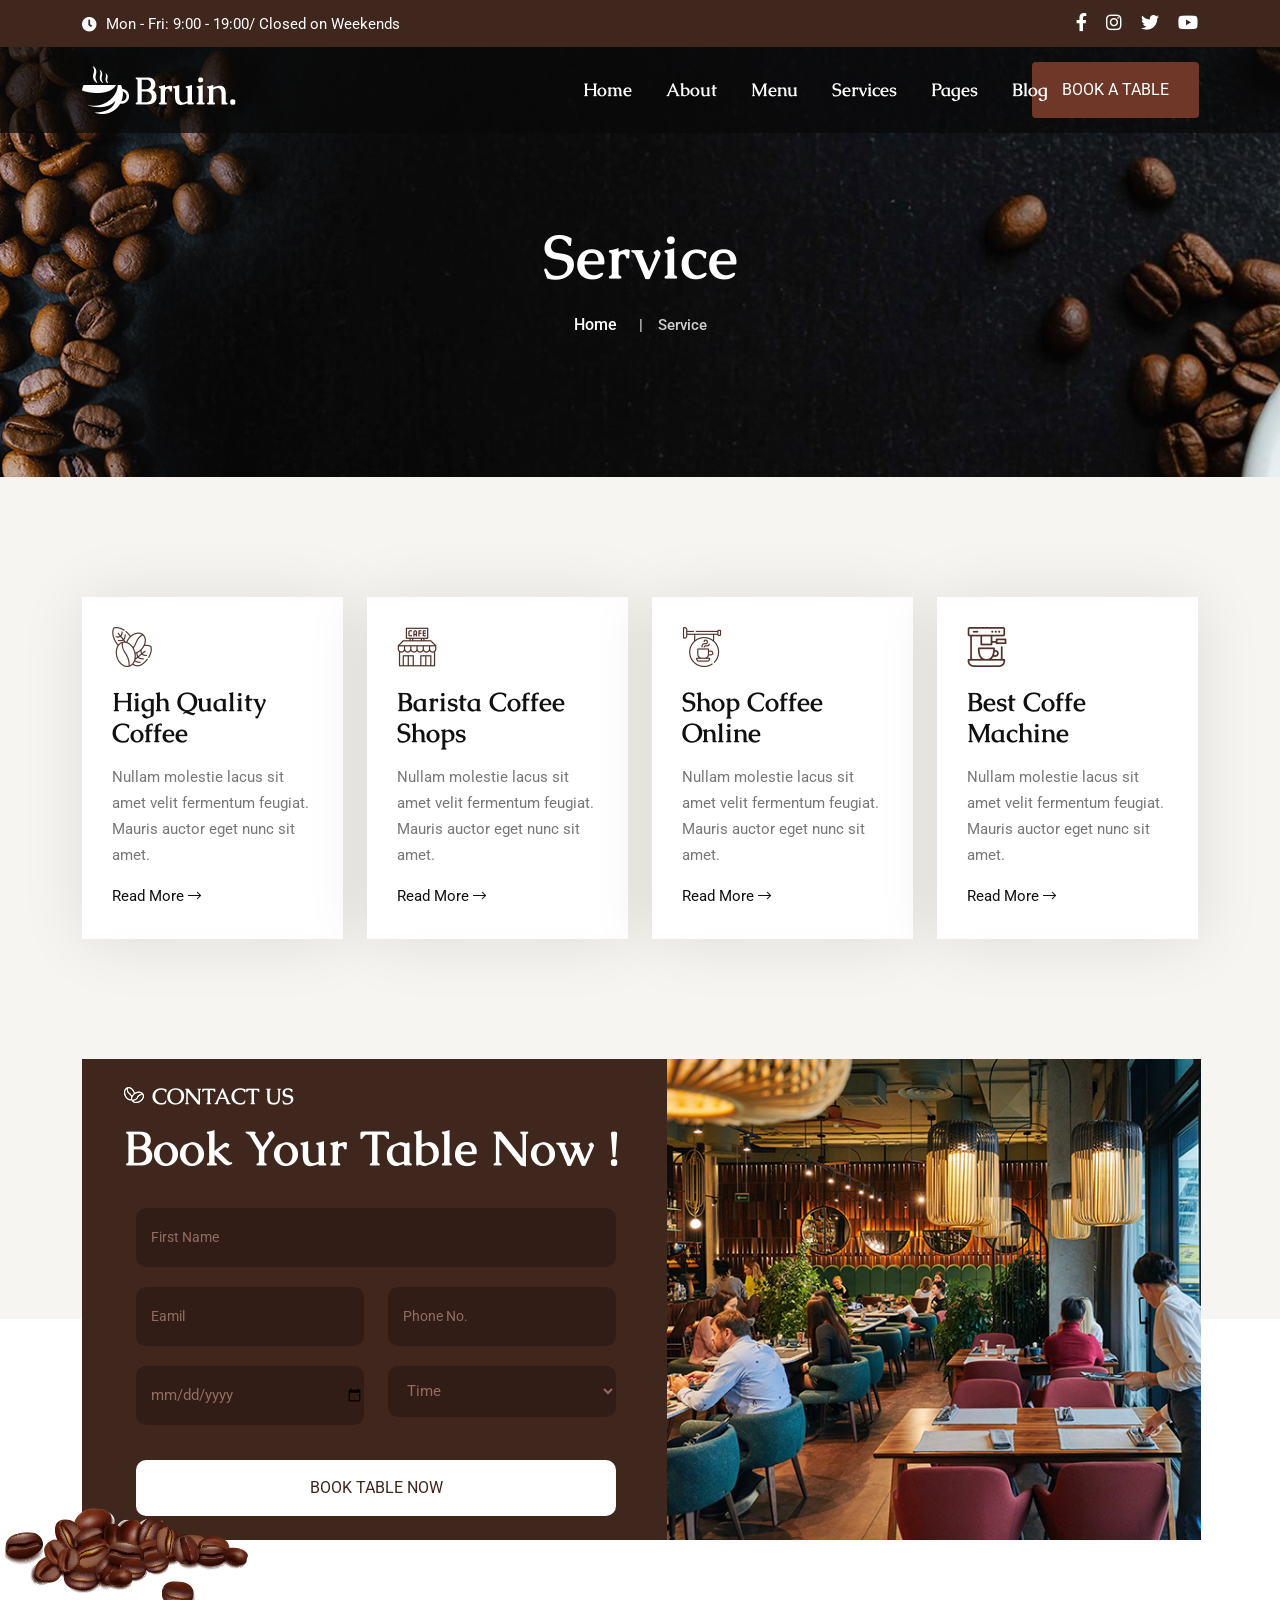
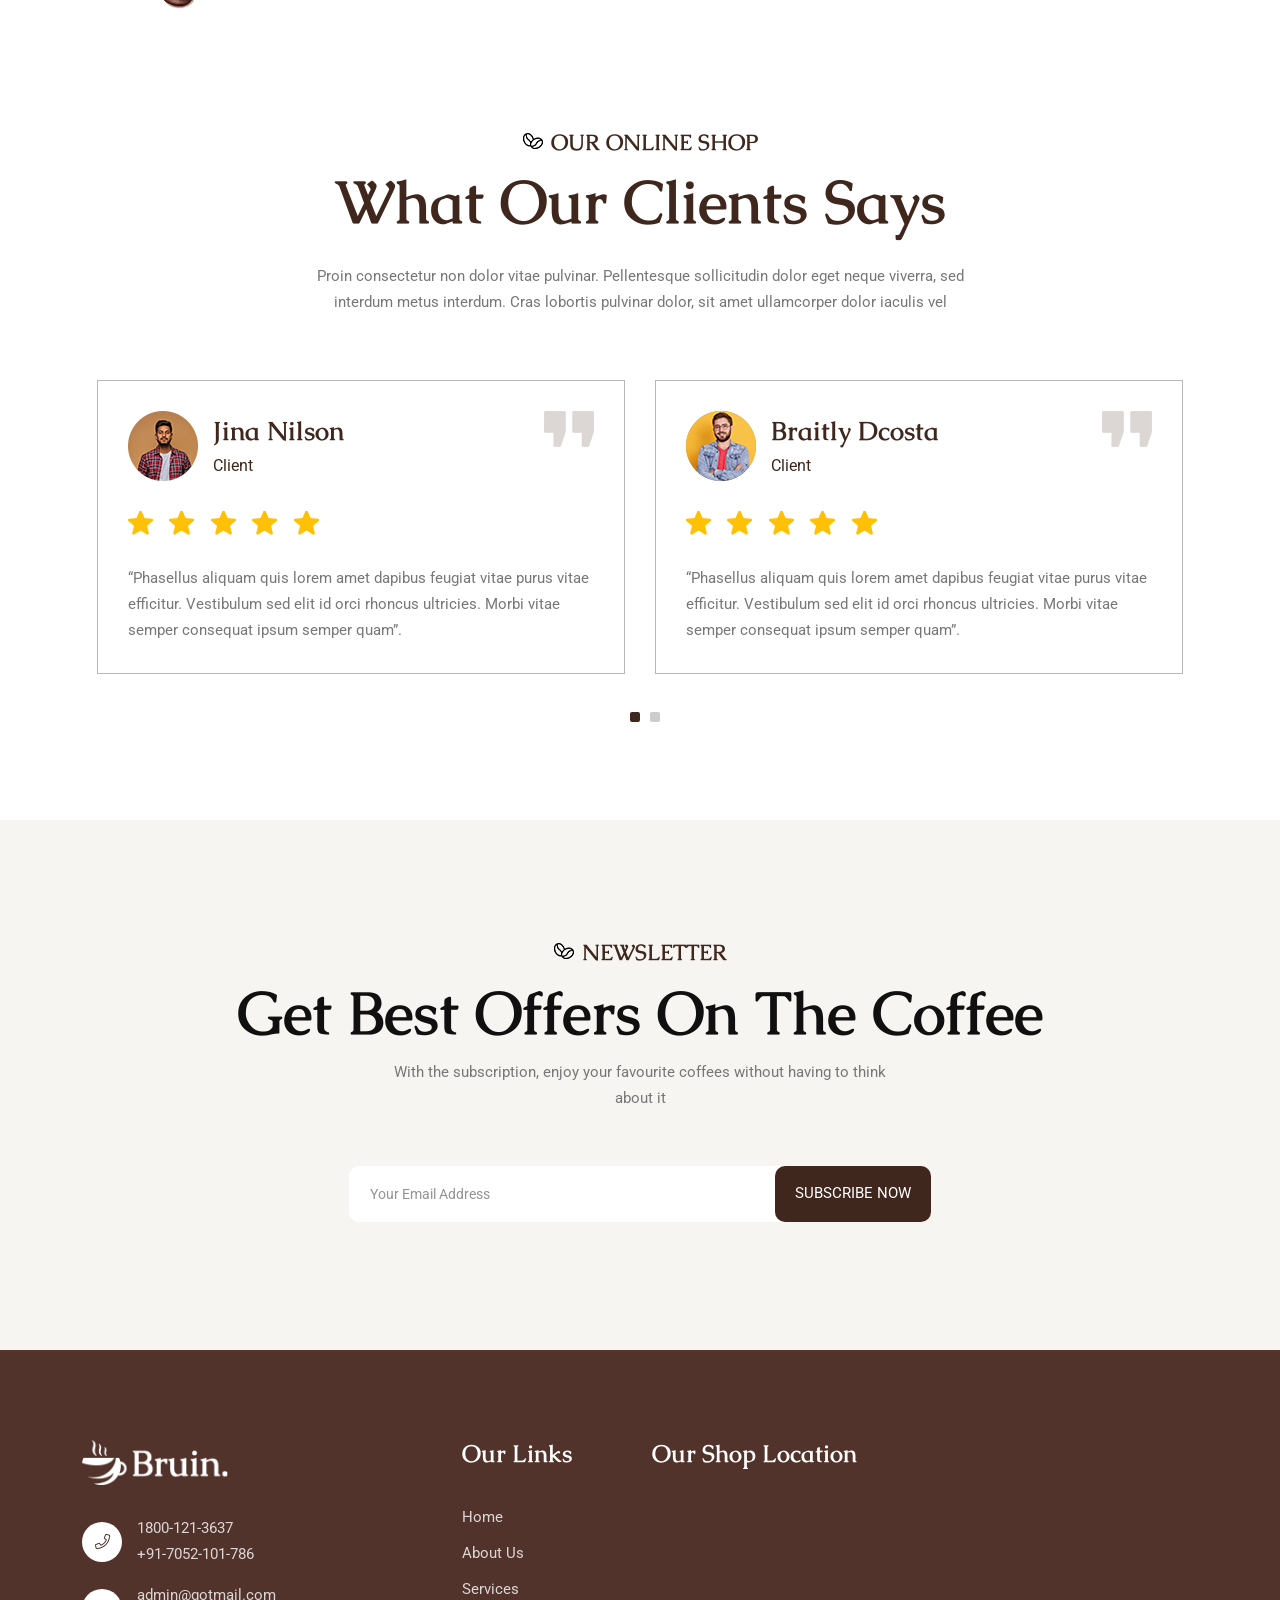
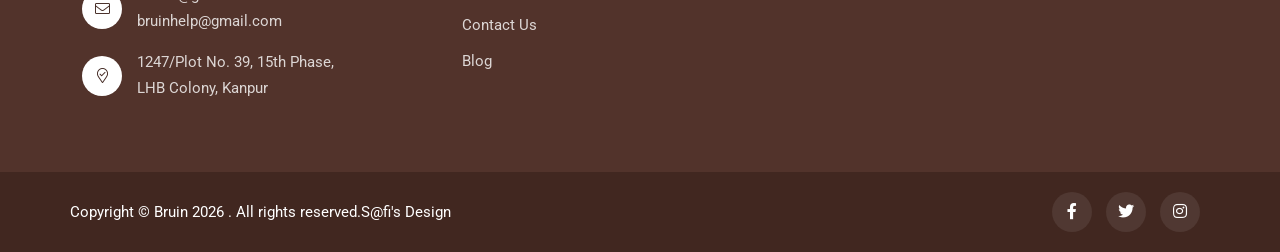
<file: services.html>
<!doctype html>
<html class="no-js" lang="zxx">



<!-- Added by HTTrack --><meta http-equiv="content-type" content="text/html;charset=UTF-8" /><!-- /Added by HTTrack -->
<head>
    <meta charset="utf-8">
    <meta http-equiv="x-ua-compatible" content="ie=edge">
    <title>Bruin - Coffe Shop PHP </title>
    <meta name="description" content="Coffe Shop PHP Template - Bruin">
    <meta name="viewport" content="width=device-width, initial-scale=1">
    <link rel="shortcut icon" type="image/x-icon" href="img/favicon.ico">
    <!-- Place favicon.ico in the root directory -->

    <!-- CSS here -->
    <link rel="stylesheet" href="css/bootstrap.min.css">
    <link rel="stylesheet" href="css/animate.min.css">
    <link rel="stylesheet" href="css/magnific-popup.css">
    <link rel="stylesheet" href="fontawesome/css/all.min.css">
    <link rel="stylesheet" href="css/dripicons.css">
    <link rel="stylesheet" href="css/slick.css">
    <link rel="stylesheet" href="css/meanmenu.css">
    <link rel="stylesheet" href="css/default.css">
    <link rel="stylesheet" href="css/style.css">
    <link rel="stylesheet" href="css/responsive.css">
</head>

<body>
    <!-- header -->
    
    <header class="header-area header-three">
    <div class="header-top second-header d-none d-md-block">
        <div class="container">
            <div class="row align-items-center">
                <div class="col-lg-6 col-md-6 d-none d-lg-block">
                    <div class="header-cta">
                        <ul>
                            <li>
                                <i class="fas fa-clock"></i>
                                <span>Mon - Fri: 9:00 - 19:00/ Closed on Weekends</span>
                            </li>

                        </ul>
                    </div>
                </div>
                <div class="col-lg-4 col-md-4 d-none d-lg-block text-right">
                    <div class="header-social">
                        <span>


                        </span>
                        <!--  /social media icon redux -->
                    </div>
                </div>
                <div class="col-lg-2 col-md-4 d-none d-lg-block mt-10 mb-10 text-right">
                    <div class="header-social">
                        <span>
                            <a href="#" title="Facebook"><i class="fab fa-facebook-f"></i></a>
                            <a href="#" title="LinkedIn"><i class="fab fa-instagram"></i></a>
                            <a href="#" title="Twitter"><i class="fab fa-twitter"></i></a>
                            <a href="#" title="Twitter"><i class="fab fa-youtube"></i></a>
                        </span>
                        <!--  /social media icon redux -->
                    </div>
                </div>


            </div>
        </div>
    </div>
    <div id="header-sticky" class="menu-area">
        <div class="container">
            <div class="second-menu">
                <div class="row align-items-center">
                    <div class="col-xl-2 col-lg-2">
                        <div class="logo">
                            <a href="index.html"><img src="img/logo/logo.png" alt="logo"></a>
                        </div>
                    </div>
                    <div class="col-xl-8 col-lg-8">

                        <div class="main-menu text-right text-xl-right">
                            <nav id="mobile-menu">
                                <ul>
                                    <li class="has-sub">
                                        <a href="index.html">Home</a>
                                        
                                    </li>
                                    <li><a href="about.html">About</a></li>
                                    <li><a href="menu.html">Menu</a></li>
                                    <li class="has-sub">
                                        <a href="services.html">Services</a>
                                        
                                    </li>
                                    <li class="has-sub"><a href="#">Pages</a>
                                        <ul>
                                            <li><a href="projects.html">Gallery</a></li>
                                            
                                            <li><a href="team.html">Team</a></li>

                                            <li><a href="shop.html">Shop</a></li>
                                            
                                        </ul>
                                    </li>
                                    <li class="has-sub">
                                        <a href="blog.html">Blog</a> </li>
                                </ul>
                            </nav>
                        </div>
                    </div>
                    <div class="col-xl-2 col-lg-2 text-right d-none d-lg-block mt-15 mb-15 text-right text-xl-right">
                        <div class="login">
                            <ul>
                                <li>
                                    <div class="second-header-btn">
                                        <a href="contact.html" class="btn">Book A Table</a>
                                    </div>
                                </li>
                            </ul>

                        </div>
                    </div>

                    <div class="col-12">
                        <div class="mobile-menu"></div>
                    </div>
                </div>
            </div>
        </div>
    </div>
</header>
    
    <!-- header-end -->
    <main>
        <!-- breadcrumb-area -->
        <section class="breadcrumb-area d-flex align-items-center" style="background-image:url(img/bg/bdrc-bg.jpg);">
            <div class="container">
                <div class="row align-items-center">
                    <div class="col-xl-12 col-lg-12">
                        <div class="breadcrumb-wrap text-center">
                            <div class="breadcrumb-title">
                                <h2>Service</h2>
                                <div class="breadcrumb-wrap">

                                    <nav aria-label="breadcrumb">
                                        <ol class="breadcrumb">
                                            <li class="breadcrumb-item"><a href="index.html">Home</a></li>
                                            <li class="breadcrumb-item active" aria-current="page">Service</li>
                                        </ol>
                                    </nav>
                                </div>
                            </div>
                        </div>
                    </div>

                </div>
            </div>
        </section>
        <!-- breadcrumb-area-end -->
        <!-- service-details2-area -->
        <section id="service-details2" class="pt-120 pb-380 p-relative" style="background-color: #f7f5f1;">
            <div class="animations-01"><img src="img/bg/an-img-01.png" alt="an-img-01"></div>
            <div class="container">
                <div class="row align-items-center">

                    <div class="col-lg-3 col-md-3">
                        <div class="services-08-item">
                            <div class="services-08-thumb">
                                <img src="img/icon/fe-icon01.png" alt="img">
                            </div>
                            <div class="services-08-content">
                                <h3><a href="single-service.html"> High Quality Coffee</a></h3>
                                <p>Nullam molestie lacus sit amet velit fermentum feugiat. Mauris auctor eget nunc sit amet.</p>
                                <a href="single-service.html">Read More <i class="fal fa-long-arrow-right"></i></a>
                            </div>
                        </div>
                    </div>
                    <div class="col-lg-3 col-md-3">
                        <div class="services-08-item">
                            <div class="services-08-thumb">
                                <img src="img/icon/fe-icon04.png" alt="img">
                            </div>
                            <div class="services-08-content">
                                <h3><a href="single-service.html">Barista Coffee Shops</a></h3>
                                <p>Nullam molestie lacus sit amet velit fermentum feugiat. Mauris auctor eget nunc sit amet.</p>
                                <a href="single-service.html">Read More <i class="fal fa-long-arrow-right"></i></a>
                            </div>
                        </div>
                    </div>
                    <div class="col-lg-3 col-md-3">
                        <div class="services-08-item">
                            <div class="services-08-thumb">
                                <img src="img/icon/fe-icon05.png" alt="img">
                            </div>
                            <div class="services-08-content">
                                <h3><a href="single-service.html">Shop Coffee Online</a></h3>
                                <p>Nullam molestie lacus sit amet velit fermentum feugiat. Mauris auctor eget nunc sit amet.</p>
                                <a href="single-service.html">Read More <i class="fal fa-long-arrow-right"></i></a>
                            </div>
                        </div>
                    </div>
                    <div class="col-lg-3 col-md-3">
                        <div class="services-08-item">
                            <div class="services-08-thumb">
                                <img src="img/icon/fe-icon06.png" alt="img">
                            </div>
                            <div class="services-08-content">
                                <h3><a href="single-service.html">Best Coffe Machine</a></h3>
                                <p>Nullam molestie lacus sit amet velit fermentum feugiat. Mauris auctor eget nunc sit amet.</p>
                                <a href="single-service.html">Read More <i class="fal fa-long-arrow-right"></i></a>

                            </div>
                        </div>
                    </div>

                </div>
            </div>
        </section>
        <!-- service-details2-area-end -->

        <!-- booking-area -->
        <section class="booking pb-70">
            <div class="container">
                <div class="row align-items-center">
                    <div class="col-lg-6">
                        <div class="contact-bg02">
                            <div class="section-title center-align">
                                <h5><span class="circle-left"><img src="img/bg/circle-left-w.png" alt="img"></span> Contact Us</h5>
                                <h2>
                                    Book Your Table Now !
                                </h2>
                            </div>
                            <form action="https://phpdemo.zcubethemes.com/bruin/mail.php" method="post" class="contact-form mt-30">
                                <div class="row">
                                    <div class="col-lg-12">
                                        <div class="contact-field p-relative c-name mb-20">
                                            <input type="text" id="firstn" name="firstn" placeholder="First Name" required>
                                        </div>
                                    </div>

                                    <div class="col-lg-6">
                                        <div class="contact-field p-relative c-subject mb-20">
                                            <input type="text" id="email" name="email" placeholder="Eamil" required>
                                        </div>
                                    </div>
                                    <div class="col-lg-6">
                                        <div class="contact-field p-relative c-subject mb-20">
                                            <input type="text" id="phone" name="phone" placeholder="Phone No." required>
                                        </div>
                                    </div>

                                    <div class="col-lg-6">
                                        <div class="contact-field p-relative c-option mb-20">
                                            <input type="date" id="date" name="date">
                                        </div>
                                    </div>
                                    <div class="col-lg-6">
                                        <div class="contact-field p-relative c-option mb-20">
                                            <select name="services" id="sr">
                                                <option value="sports-massage">Time</option>
                                                <option value="hot-stone-message">9:30 PM</option>
                                                <option value="hot-stone-message">10:30 PM</option>
                                            </select>
                                        </div>
                                    </div>
                                    <div class="col-lg-12">
                                        <div class="slider-btn mt-15">
                                            <button class="btn ss-btn" data-animation="fadeInRight" data-delay=".8s"><span>Book Table Now</span></button>
                                        </div>
                                    </div>
                                </div>
                            </form>
                        </div>

                    </div>
                    <div class="col-lg-6">
                        <div class="booking-img">
                            <img src="img/bg/booking-img.png" alt="img">
                        </div>
                    </div>
                    <div class="booking-img2">
                        <img src="img/bg/booking-img-2.png" alt="img">
                    </div>
                </div>
            </div>
        </section>
        <!-- booking-area-end -->
        <!-- testimonial-area -->
        <section class="testimonial-area pt-120 pb-90 p-relative fix">
            <div class="container">
                <div class="row">
                    <div class="col-lg-12">
                        <div class="section-title center-align mb-50 text-center">
                            <h5><span class="circle-left"><img src="img/bg/circle-left.png" alt="img"></span> Our Online Shop</h5>
                            <h2>
                                What Our Clients Says
                            </h2>
                            <p>Proin consectetur non dolor vitae pulvinar. Pellentesque sollicitudin dolor eget neque viverra, sed interdum metus interdum. Cras lobortis pulvinar dolor, sit amet ullamcorper dolor iaculis vel</p>
                        </div>

                    </div>
                    <div class="col-lg-12">
                        <div class="testimonial-active">
                            <div class="single-testimonial">
                                <div class="testi-author">
                                    <img src="img/testimonial/testi_avatar.png" alt="img">
                                    <div class="ta-info">
                                        <h6>Jina Nilson</h6>
                                        <span>Client</span>
                                    </div>
                                </div>
                                <div class="review-icon">
                                    <img src="img/testimonial/review-icon.png" alt="img">
                                </div>
                                <p>“Phasellus aliquam quis lorem amet dapibus feugiat vitae purus vitae efficitur. Vestibulum sed elit id orci rhoncus ultricies. Morbi vitae semper consequat ipsum semper quam”.</p>

                                <div class="qt-img">
                                    <img src="img/testimonial/qt-icon.png" alt="img">
                                </div>
                            </div>
                            <div class="single-testimonial">
                                <div class="testi-author">
                                    <img src="img/testimonial/testi_avatar_02.png" alt="img">
                                    <div class="ta-info">
                                        <h6>Braitly Dcosta</h6>
                                        <span>Client</span>
                                    </div>
                                </div>
                                <div class="review-icon">
                                    <img src="img/testimonial/review-icon.png" alt="img">
                                </div>
                                <p>“Phasellus aliquam quis lorem amet dapibus feugiat vitae purus vitae efficitur. Vestibulum sed elit id orci rhoncus ultricies. Morbi vitae semper consequat ipsum semper quam”.</p>

                                <div class="qt-img">
                                    <img src="img/testimonial/qt-icon.png" alt="img">
                                </div>
                            </div>
                            <div class="single-testimonial">
                                <div class="testi-author">
                                    <img src="img/testimonial/testi_avatar.png" alt="img">
                                    <div class="ta-info">
                                        <h6>Jina Nilson</h6>
                                        <span>Client</span>
                                    </div>
                                </div>
                                <div class="review-icon">
                                    <img src="img/testimonial/review-icon.png" alt="img">
                                </div>
                                <p>“Phasellus aliquam quis lorem amet dapibus feugiat vitae purus vitae efficitur. Vestibulum sed elit id orci rhoncus ultricies. Morbi vitae semper consequat ipsum semper quam”.</p>

                                <div class="qt-img">
                                    <img src="img/testimonial/qt-icon.png" alt="img">
                                </div>
                            </div>
                            <div class="single-testimonial">
                                <div class="testi-author">
                                    <img src="img/testimonial/testi_avatar_02.png" alt="img">
                                    <div class="ta-info">
                                        <h6>Braitly Dcosta</h6>
                                        <span>Client</span>
                                    </div>
                                </div>
                                <div class="review-icon">
                                    <img src="img/testimonial/review-icon.png" alt="img">
                                </div>
                                <p>“Phasellus aliquam quis lorem amet dapibus feugiat vitae purus vitae efficitur. Vestibulum sed elit id orci rhoncus ultricies. Morbi vitae semper consequat ipsum semper quam”.</p>

                                <div class="qt-img">
                                    <img src="img/testimonial/qt-icon.png" alt="img">
                                </div>
                            </div>
                        </div>
                    </div>

                </div>
            </div>
        </section>
        <!-- testimonial-area-end -->
        <!-- newslater-area -->
        <section class="newslater-area p-relative pt-120 pb-120" style="background-color: #f7f5f1;">
            <div class="animations-01"><img src="img/bg/an-img-07.png" alt="contact-bg-an-05"></div>
            <div class="container">
                <div class="row justify-content-center align-items-center text-center">
                    <div class="col-xl-9 col-lg-9">
                        <div class="section-title center-align mb-40 text-center wow fadeInDown animated" data-animation="fadeInDown" data-delay=".4s">
                            <h5><span class="circle-left"><img src="img/bg/circle-left.png" alt="img"></span> Newsletter</h5>
                            <h2>
                                Get Best Offers On The Coffee
                            </h2>
                            <p>With the subscription, enjoy your favourite coffees without having to think about it</p>
                        </div>
                        <form name="ajax-form" id="contact-form4" action="#" method="post" class="contact-form newslater">
                            <div class="form-group">
                                <input class="form-control" id="email2" name="email" type="email" placeholder="Your Email Address" value="" required="">
                                <button type="submit" class="btn btn-custom" id="send2">Subscribe Now</button>
                            </div>
                            <!-- /Form-email -->
                        </form>
                    </div>

                </div>

            </div>
        </section>
        <!-- newslater-aread-end -->
    </main>
    <!-- main-area-end -->
    <!-- footer -->
     <footer class="footer-bg footer-p">
     <div class="footer-top  pt-90 pb-40" style="background-color: #3f271e; background-image: url(img/bg/footer-bg.png);">
         <div class="container">
             <div class="row justify-content-between">

                 <div class="col-xl-4 col-lg-4 col-sm-6">
                     <div class="footer-widget mb-30">
                         <div class="f-widget-title mb-30">
                             <img src="img/logo/logo.png" alt="img">
                         </div>
                         <div class="f-contact">
                             <ul>
                                 <li>
                                     <i class="icon fal fa-phone"></i>
                                     <span>1800-121-3637<br>+91-7052-101-786</span>
                                 </li>
                                 <li><i class="icon fal fa-envelope"></i>
                                     <span>
                                         <a href="mailto:info@example.com">admin@gotmail.com</a>
                                         <br>
                                         <a href="mailto:help@example.com">bruinhelp@gmail.com</a>
                                     </span>
                                 </li>
                                 <li>
                                     <i class="icon fal fa-map-marker-check"></i>
                                     <span>1247/Plot No. 39, 15th Phase,<br> LHB Colony, Kanpur</span>
                                 </li>

                             </ul>

                         </div>
                     </div>
                 </div>
                 <div class="col-xl-2 col-lg-2 col-sm-6">
                     <div class="footer-widget mb-30">
                         <div class="f-widget-title">
                             <h2>Our Links</h2>
                         </div>
                         <div class="footer-link">
                             <ul>
                                 <li><a href="index.html">Home</a></li>
                                 <li><a href="about.html"> About Us</a></li>
                                 <li><a href="services.html"> Services </a></li>
                                 <li><a href="contact.html"> Contact Us</a></li>
                                 <li><a href="blog.html">Blog </a></li>
                             </ul>
                         </div>
                     </div>
                 </div>
                 <div class="col-xl-6 col-lg-6 col-sm-6">
                     <div class="footer-widget mb-30">
                         <div class="f-widget-title">
                             <h2>Our Shop Location</h2>
                         </div>
                         <div class="footer-link">
                             <iframe src="https://www.google.com/maps/embed?pb=!1m18!1m12!1m3!1d212867.83634504632!2d-112.24455686962897!3d33.52582710700138!2m3!1f0!2f0!3f0!3m2!1i1024!2i768!4f13.1!3m3!1m2!1s0x872b743829374b03%3A0xabaac255b1e43fbe!2sPlexus%20Worldwide!5e0!3m2!1sen!2sin!4v1618567685329!5m2!1sen!2sin" width="600" height="190" style="border:0;" allowfullscreen="" loading="lazy"></iframe>
                         </div>
                     </div>
                 </div>

             </div>
         </div>
     </div>
     <div class="copyright-wrap">
         <div class="container">
             <div class="row align-items-center">
                 <div class="col-lg-6">
                     Copyright &copy; Bruin 2026 . All rights reserved.S@fi's Design
                 </div>
                 <div class="col-lg-6 text-right text-xl-right">
                     <div class="footer-social">
                         <a href="#"><i class="fab fa-facebook-f"></i></a>
                         <a href="#"><i class="fab fa-twitter"></i></a>
                         <a href="#"><i class="fab fa-instagram"></i></a>
                     </div>
                 </div>

             </div>
         </div>
     </div>
 </footer>
    <!-- footer-end -->

    <!-- JS here -->
    <script src="js/vendor/modernizr-3.5.0.min.js"></script>
    <script src="js/vendor/jquery.min.js"></script>
    <script src="js/popper.min.js"></script>
    <script src="js/bootstrap.min.js"></script>
    <script src="js/slick.min.js"></script>
    <script src="js/ajax-form.js"></script>
    <script src="js/paroller.js"></script>
    <script src="js/wow.min.js"></script>
    <script src="js/js_isotope.pkgd.min.js"></script>
    <script src="js/imagesloaded.min.js"></script>
    <script src="js/parallax.min.js"></script>
    <script src="js/jquery.waypoints.min.js"></script>
    <script src="js/jquery.counterup.min.js"></script>
    <script src="js/jquery.scrollUp.min.js"></script>
    <script src="js/jquery.meanmenu.min.js"></script>
    <script src="js/parallax-scroll.js"></script>
    <script src="js/jquery.magnific-popup.min.js"></script>
    <script src="js/element-in-view.js"></script>
    <script src="js/main.js"></script>
</body>



</html>
</file>
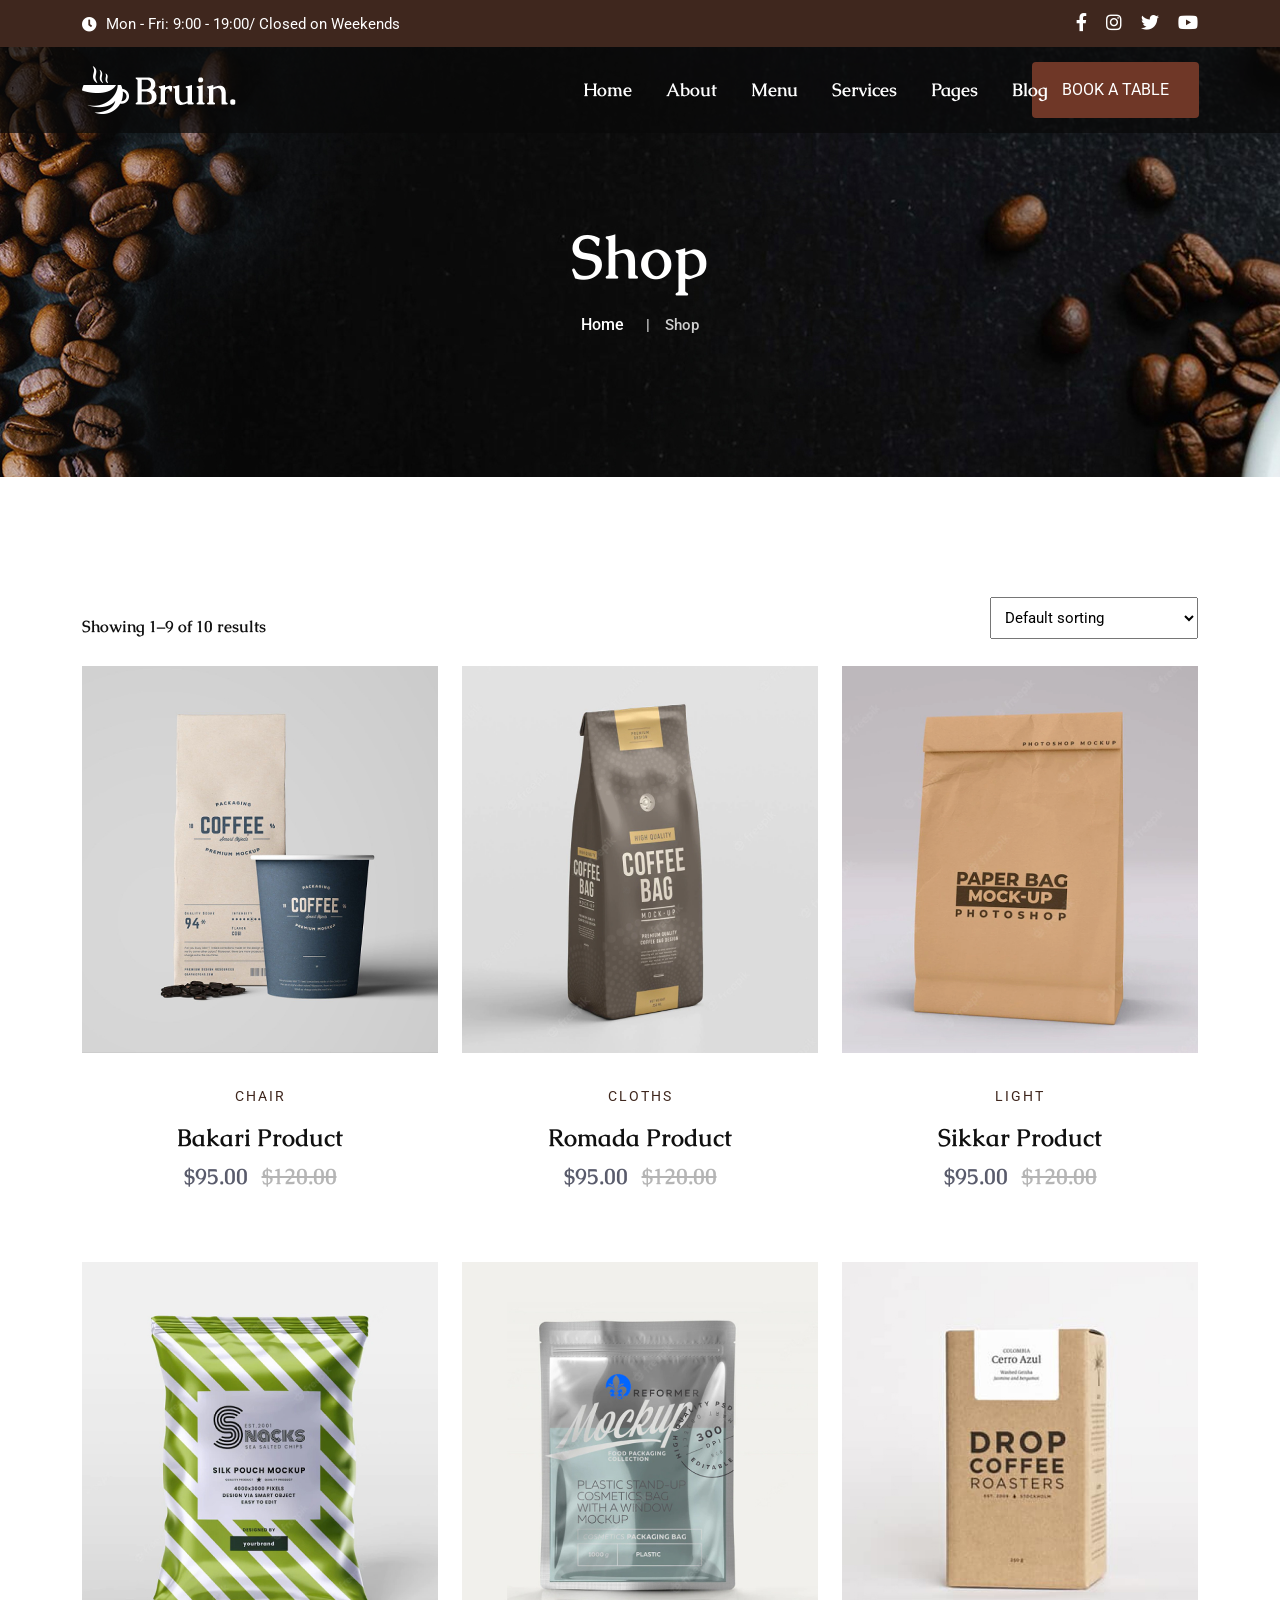
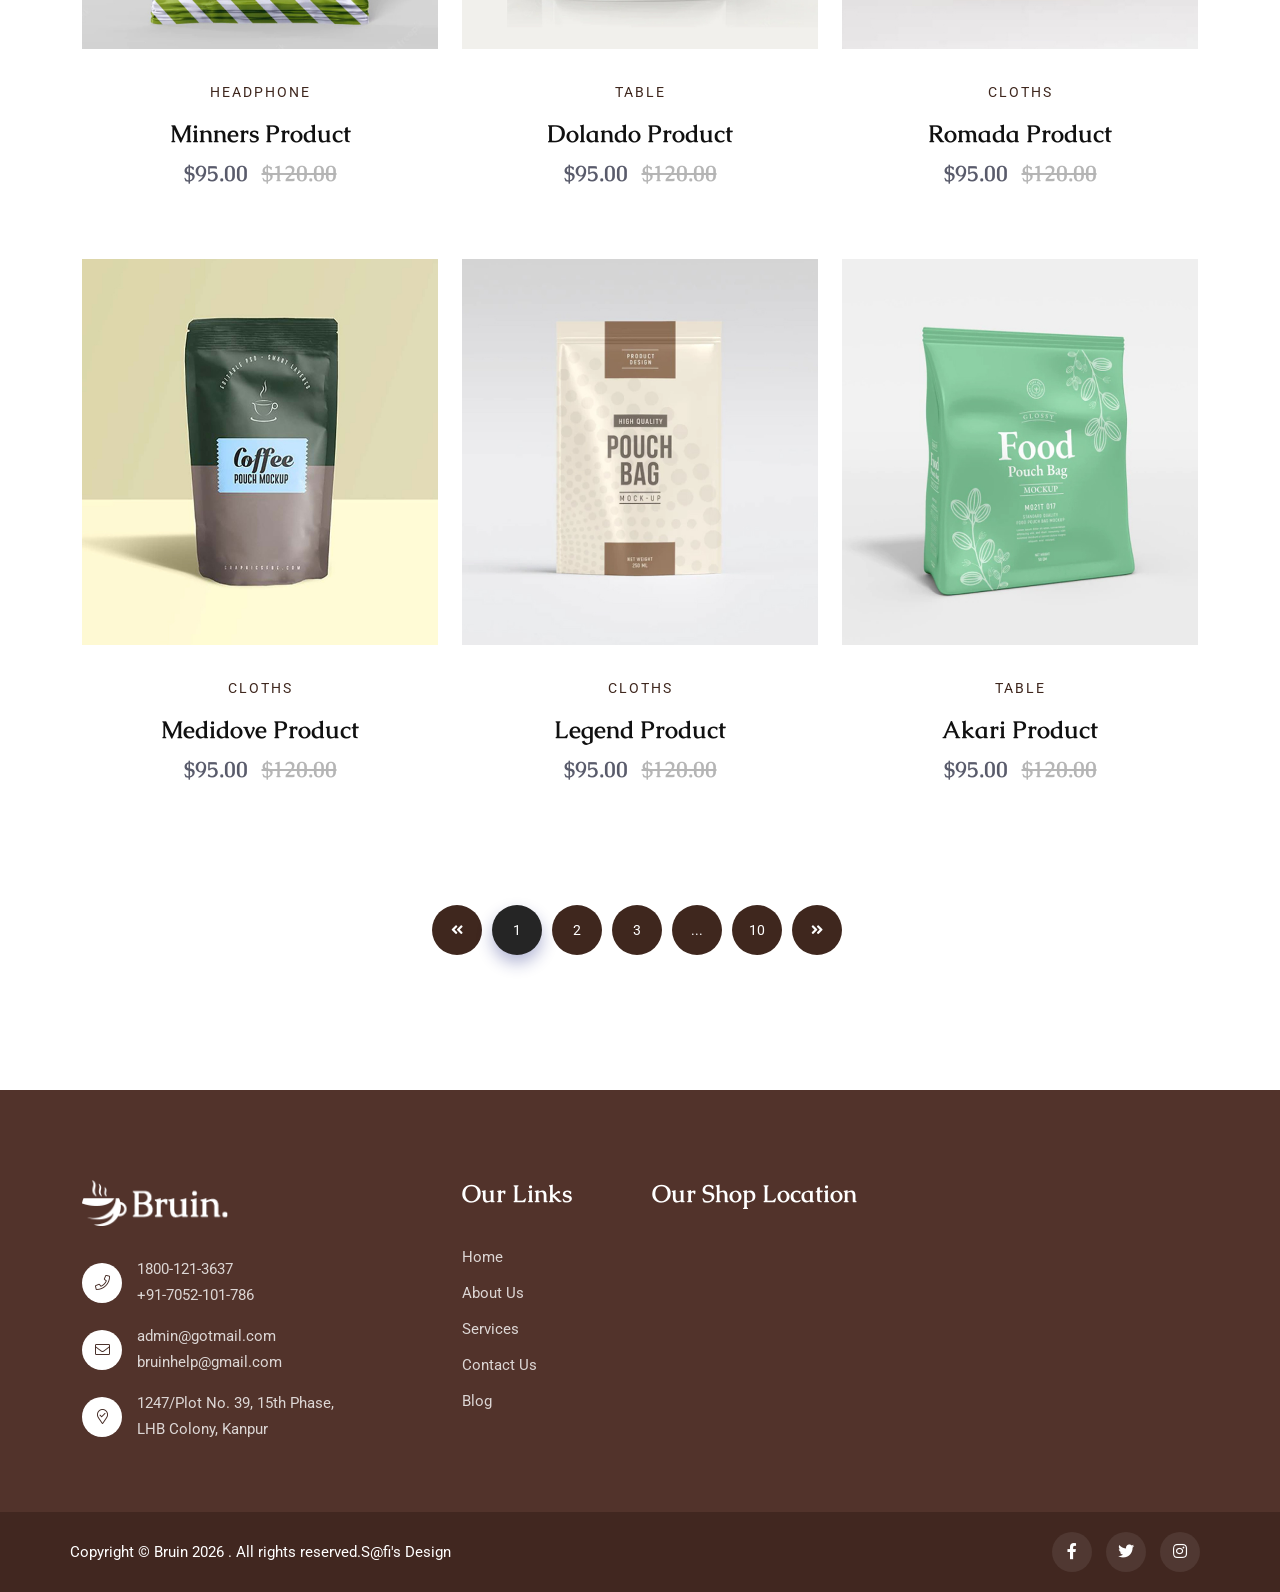
<file: shop.html>
<!doctype html>
<html class="no-js" lang="zxx">



<!-- Added by HTTrack --><meta http-equiv="content-type" content="text/html;charset=UTF-8" /><!-- /Added by HTTrack -->
<head>
    <meta charset="utf-8">
    <meta http-equiv="x-ua-compatible" content="ie=edge">
    <title>Bruin - Coffe Shop PHP </title>
    <meta name="description" content="Coffe Shop PHP Template - Bruin">
    <meta name="viewport" content="width=device-width, initial-scale=1">
    <link rel="shortcut icon" type="image/x-icon" href="img/favicon.ico">
    <!-- Place favicon.ico in the root directory -->

    <!-- CSS here -->
    <link rel="stylesheet" href="css/bootstrap.min.css">
    <link rel="stylesheet" href="css/animate.min.css">
    <link rel="stylesheet" href="css/magnific-popup.css">
    <link rel="stylesheet" href="fontawesome/css/all.min.css">
    <link rel="stylesheet" href="css/dripicons.css">
    <link rel="stylesheet" href="css/slick.css">
    <link rel="stylesheet" href="css/meanmenu.css">
    <link rel="stylesheet" href="css/default.css">
    <link rel="stylesheet" href="css/style.css">
    <link rel="stylesheet" href="css/responsive.css">
</head>

<body>
    <!-- header -->
    
    <header class="header-area header-three">
    <div class="header-top second-header d-none d-md-block">
        <div class="container">
            <div class="row align-items-center">
                <div class="col-lg-6 col-md-6 d-none d-lg-block">
                    <div class="header-cta">
                        <ul>
                            <li>
                                <i class="fas fa-clock"></i>
                                <span>Mon - Fri: 9:00 - 19:00/ Closed on Weekends</span>
                            </li>

                        </ul>
                    </div>
                </div>
                <div class="col-lg-4 col-md-4 d-none d-lg-block text-right">
                    <div class="header-social">
                        <span>


                        </span>
                        <!--  /social media icon redux -->
                    </div>
                </div>
                <div class="col-lg-2 col-md-4 d-none d-lg-block mt-10 mb-10 text-right">
                    <div class="header-social">
                        <span>
                            <a href="#" title="Facebook"><i class="fab fa-facebook-f"></i></a>
                            <a href="#" title="LinkedIn"><i class="fab fa-instagram"></i></a>
                            <a href="#" title="Twitter"><i class="fab fa-twitter"></i></a>
                            <a href="#" title="Twitter"><i class="fab fa-youtube"></i></a>
                        </span>
                        <!--  /social media icon redux -->
                    </div>
                </div>


            </div>
        </div>
    </div>
    <div id="header-sticky" class="menu-area">
        <div class="container">
            <div class="second-menu">
                <div class="row align-items-center">
                    <div class="col-xl-2 col-lg-2">
                        <div class="logo">
                            <a href="index.html"><img src="img/logo/logo.png" alt="logo"></a>
                        </div>
                    </div>
                    <div class="col-xl-8 col-lg-8">

                        <div class="main-menu text-right text-xl-right">
                            <nav id="mobile-menu">
                                <ul>
                                    <li class="has-sub">
                                        <a href="index.html">Home</a>
                                        
                                    </li>
                                    <li><a href="about.html">About</a></li>
                                    <li><a href="menu.html">Menu</a></li>
                                    <li class="has-sub">
                                        <a href="services.html">Services</a>
                                        
                                    </li>
                                    <li class="has-sub"><a href="#">Pages</a>
                                        <ul>
                                            <li><a href="projects.html">Gallery</a></li>
                                            
                                            <li><a href="team.html">Team</a></li>

                                            <li><a href="shop.html">Shop</a></li>
                                            
                                        </ul>
                                    </li>
                                    <li class="has-sub">
                                        <a href="blog.html">Blog</a> </li>
                                </ul>
                            </nav>
                        </div>
                    </div>
                    <div class="col-xl-2 col-lg-2 text-right d-none d-lg-block mt-15 mb-15 text-right text-xl-right">
                        <div class="login">
                            <ul>
                                <li>
                                    <div class="second-header-btn">
                                        <a href="contact.html" class="btn">Book A Table</a>
                                    </div>
                                </li>
                            </ul>

                        </div>
                    </div>

                    <div class="col-12">
                        <div class="mobile-menu"></div>
                    </div>
                </div>
            </div>
        </div>
    </div>
</header>
    <!-- header-end -->
    <!-- main-area -->
    <main>

        <!-- breadcrumb-area -->
        <section class="breadcrumb-area d-flex align-items-center" style="background-image:url(img/bg/bdrc-bg.jpg)">
            <div class="container">
                <div class="row align-items-center">
                    <div class="col-xl-12 col-lg-12">
                        <div class="breadcrumb-wrap text-center">
                            <div class="breadcrumb-title">
                                <h2>Shop</h2>
                                <div class="breadcrumb-wrap">

                                    <nav aria-label="breadcrumb">
                                        <ol class="breadcrumb">
                                            <li class="breadcrumb-item"><a href="index.html">Home</a></li>
                                            <li class="breadcrumb-item active" aria-current="page">Shop </li>
                                        </ol>
                                    </nav>
                                </div>
                            </div>
                        </div>
                    </div>

                </div>
            </div>
        </section>
        <!-- breadcrumb-area-end -->

        <!-- shop-area -->
        <section class="shop-area pt-120 pb-120 p-relative " data-animation="fadeInUp animated" data-delay=".2s">
            <div class="container">
                <div class="row">
                    <div class="col-lg-6 col-sm-6">
                        <h6 class="mt-20 mb-30">Showing 1–9 of 10 results</h6>
                    </div>
                    <div class="col-lg-6 col-sm-6 text-right">
                        <select name="orderby" class="orderby" aria-label="Shop order">
                            <option value="menu_order" selected="selected">Default sorting</option>
                            <option value="popularity">Sort by popularity</option>
                            <option value="rating">Sort by average rating</option>
                            <option value="date">Sort by latest</option>
                            <option value="price">Sort by price: low to high</option>
                            <option value="price-desc">Sort by price: high to low</option>
                        </select>
                    </div>
                </div>
                <div class="row align-items-center">
                    <div class="col-lg-4 col-md-6">
                        <div class="product mb-40">
                            <div class="product__img">
                                <a href="shop-details.html"><img src="img/shop/img4.jpg" alt=""></a>
                                <div class="product-action text-center">

                                    <a href="shop-details.html">Add Cart</a>

                                </div>
                            </div>
                            <div class="product__content text-center pt-30">
                                <span class="pro-cat"><a href="#">Chair</a></span>
                                <h4 class="pro-title"><a href="shop-details.html">Bakari Product</a></h4>
                                <div class="price">
                                    <span>$95.00</span>
                                    <span class="old-price">$120.00</span>
                                </div>
                            </div>
                        </div>
                    </div>
                    <div class="col-lg-4 col-md-6">
                        <div class="product mb-40">
                            <div class="product__img">
                                <a href="shop-details.html"><img src="img/shop/img5.jpg" alt=""></a>
                                <div class="product-action text-center">

                                    <a href="shop-details.html">Add Cart</a>

                                </div>
                            </div>
                            <div class="product__content text-center pt-30">
                                <span class="pro-cat"><a href="#">Cloths</a></span>
                                <h4 class="pro-title"><a href="shop-details.html">Romada Product</a></h4>
                                <div class="price">
                                    <span>$95.00</span>
                                    <span class="old-price">$120.00</span>
                                </div>
                            </div>
                        </div>
                    </div>
                    <div class="col-lg-4 col-md-6">
                        <div class="product mb-40">
                            <div class="product__img">
                                <a href="shop-details.html"><img src="img/shop/img6.jpg" alt=""></a>
                                <div class="product-action text-center">

                                    <a href="shop-details.html">Add Cart</a>

                                </div>
                            </div>
                            <div class="product__content text-center pt-30">
                                <span class="pro-cat"><a href="#">Light</a></span>
                                <h4 class="pro-title"><a href="shop-details.html">Sikkar Product</a></h4>
                                <div class="price">
                                    <span>$95.00</span>
                                    <span class="old-price">$120.00</span>
                                </div>
                            </div>
                        </div>
                    </div>
                    <div class="col-lg-4 col-md-6">
                        <div class="product mb-40">
                            <div class="product__img">
                                <a href="shop-details.html"><img src="img/shop/img7.jpg" alt=""></a>
                                <div class="product-action text-center">

                                    <a href="shop-details.html">Add Cart</a>

                                </div>
                            </div>
                            <div class="product__content text-center pt-30">
                                <span class="pro-cat"><a href="#">Headphone</a></span>
                                <h4 class="pro-title"><a href="shop-details.html">Minners Product</a></h4>
                                <div class="price">
                                    <span>$95.00</span>
                                    <span class="old-price">$120.00</span>
                                </div>
                            </div>
                        </div>
                    </div>
                    <div class="col-lg-4 col-md-6">
                        <div class="product mb-40">
                            <div class="product__img">
                                <a href="shop-details.html"><img src="img/shop/img8.jpg" alt=""></a>
                                <div class="product-action text-center">

                                    <a href="shop-details.html">Add Cart</a>

                                </div>
                            </div>
                            <div class="product__content text-center pt-30">
                                <span class="pro-cat"><a href="#">table</a></span>
                                <h4 class="pro-title"><a href="shop-details.html">Dolando Product</a></h4>
                                <div class="price">
                                    <span>$95.00</span>
                                    <span class="old-price">$120.00</span>
                                </div>
                            </div>
                        </div>
                    </div>
                    <div class="col-lg-4 col-md-6">
                        <div class="product mb-40">
                            <div class="product__img">
                                <a href="shop-details.html"><img src="img/shop/img9.jpg" alt=""></a>
                                <div class="product-action text-center">

                                    <a href="shop-details.html">Add Cart</a>

                                </div>
                            </div>
                            <div class="product__content text-center pt-30">
                                <span class="pro-cat"><a href="#">Cloths</a></span>
                                <h4 class="pro-title"><a href="shop-details.html">Romada Product</a></h4>
                                <div class="price">
                                    <span>$95.00</span>
                                    <span class="old-price">$120.00</span>
                                </div>
                            </div>
                        </div>
                    </div>
                    <div class="col-lg-4 col-md-6">
                        <div class="product mb-40">
                            <div class="product__img">
                                <a href="shop-details.html"><img src="img/shop/img1.jpg" alt=""></a>
                                <div class="product-action text-center">

                                    <a href="shop-details.html">Add Cart</a>

                                </div>
                            </div>
                            <div class="product__content text-center pt-30">
                                <span class="pro-cat"><a href="#">Cloths</a></span>
                                <h4 class="pro-title"><a href="shop-details.html">Medidove Product</a></h4>
                                <div class="price">
                                    <span>$95.00</span>
                                    <span class="old-price">$120.00</span>
                                </div>
                            </div>
                        </div>
                    </div>
                    <div class="col-lg-4 col-md-6">
                        <div class="product mb-40">
                            <div class="product__img">
                                <a href="shop-details.html"><img src="img/shop/img2.jpg" alt=""></a>
                                <div class="product-action text-center">

                                    <a href="shop-details.html">Add Cart</a>

                                </div>
                            </div>
                            <div class="product__content text-center pt-30">
                                <span class="pro-cat"><a href="#">Cloths</a></span>
                                <h4 class="pro-title"><a href="shop-details.html">Legend Product</a></h4>
                                <div class="price">
                                    <span>$95.00</span>
                                    <span class="old-price">$120.00</span>
                                </div>
                            </div>
                        </div>
                    </div>
                    <div class="col-lg-4 col-md-6">
                        <div class="product mb-40">
                            <div class="product__img">
                                <a href="shop-details.html"><img src="img/shop/img3.jpg" alt=""></a>
                                <div class="product-action text-center">

                                    <a href="shop-details.html">Add Cart</a>

                                </div>
                            </div>
                            <div class="product__content text-center pt-30">
                                <span class="pro-cat"><a href="#">Table</a></span>
                                <h4 class="pro-title"><a href="shop-details.html">Akari Product</a></h4>
                                <div class="price">
                                    <span>$95.00</span>
                                    <span class="old-price">$120.00</span>
                                </div>
                            </div>
                        </div>
                    </div>

                </div>
                <div class="row">
                    <div class="col-12">
                        <div class="pagination-wrap mt-50 text-center">
                            <nav>
                                <ul class="pagination">
                                    <li class="page-item"><a href="#"><i class="fas fa-angle-double-left"></i></a></li>
                                    <li class="page-item active"><a href="#">1</a></li>
                                    <li class="page-item"><a href="#">2</a></li>
                                    <li class="page-item"><a href="#">3</a></li>
                                    <li class="page-item"><a href="#">...</a></li>
                                    <li class="page-item"><a href="#">10</a></li>
                                    <li class="page-item"><a href="#"><i class="fas fa-angle-double-right"></i></a></li>
                                </ul>
                            </nav>
                        </div>
                    </div>
                    <div></div>
                </div>
            </div>
        </section>
        <!-- shop-area-end -->

    </main>
    <!-- main-area-end -->
    <!-- footer -->
     <footer class="footer-bg footer-p">
     <div class="footer-top  pt-90 pb-40" style="background-color: #3f271e; background-image: url(img/bg/footer-bg.png);">
         <div class="container">
             <div class="row justify-content-between">

                 <div class="col-xl-4 col-lg-4 col-sm-6">
                     <div class="footer-widget mb-30">
                         <div class="f-widget-title mb-30">
                             <img src="img/logo/logo.png" alt="img">
                         </div>
                         <div class="f-contact">
                             <ul>
                                 <li>
                                     <i class="icon fal fa-phone"></i>
                                     <span>1800-121-3637<br>+91-7052-101-786</span>
                                 </li>
                                 <li><i class="icon fal fa-envelope"></i>
                                     <span>
                                         <a href="mailto:info@example.com">admin@gotmail.com</a>
                                         <br>
                                         <a href="mailto:help@example.com">bruinhelp@gmail.com</a>
                                     </span>
                                 </li>
                                 <li>
                                     <i class="icon fal fa-map-marker-check"></i>
                                     <span>1247/Plot No. 39, 15th Phase,<br> LHB Colony, Kanpur</span>
                                 </li>

                             </ul>

                         </div>
                     </div>
                 </div>
                 <div class="col-xl-2 col-lg-2 col-sm-6">
                     <div class="footer-widget mb-30">
                         <div class="f-widget-title">
                             <h2>Our Links</h2>
                         </div>
                         <div class="footer-link">
                             <ul>
                                 <li><a href="index.html">Home</a></li>
                                 <li><a href="about.html"> About Us</a></li>
                                 <li><a href="services.html"> Services </a></li>
                                 <li><a href="contact.html"> Contact Us</a></li>
                                 <li><a href="blog.html">Blog </a></li>
                             </ul>
                         </div>
                     </div>
                 </div>
                 <div class="col-xl-6 col-lg-6 col-sm-6">
                     <div class="footer-widget mb-30">
                         <div class="f-widget-title">
                             <h2>Our Shop Location</h2>
                         </div>
                         <div class="footer-link">
                             <iframe src="https://www.google.com/maps/embed?pb=!1m18!1m12!1m3!1d212867.83634504632!2d-112.24455686962897!3d33.52582710700138!2m3!1f0!2f0!3f0!3m2!1i1024!2i768!4f13.1!3m3!1m2!1s0x872b743829374b03%3A0xabaac255b1e43fbe!2sPlexus%20Worldwide!5e0!3m2!1sen!2sin!4v1618567685329!5m2!1sen!2sin" width="600" height="190" style="border:0;" allowfullscreen="" loading="lazy"></iframe>
                         </div>
                     </div>
                 </div>

             </div>
         </div>
     </div>
     <div class="copyright-wrap">
         <div class="container">
             <div class="row align-items-center">
                 <div class="col-lg-6">
                     Copyright &copy; Bruin 2026 . All rights reserved.S@fi's Design
                 </div>
                 <div class="col-lg-6 text-right text-xl-right">
                     <div class="footer-social">
                         <a href="#"><i class="fab fa-facebook-f"></i></a>
                         <a href="#"><i class="fab fa-twitter"></i></a>
                         <a href="#"><i class="fab fa-instagram"></i></a>
                     </div>
                 </div>

             </div>
         </div>
     </div>
 </footer>
    <!-- footer-end -->

    <!-- JS here -->
    <script src="js/vendor/modernizr-3.5.0.min.js"></script>
    <script src="js/vendor/jquery.min.js"></script>
    <script src="js/popper.min.js"></script>
    <script src="js/bootstrap.min.js"></script>
    <script src="js/slick.min.js"></script>
    <script src="js/ajax-form.js"></script>
    <script src="js/paroller.js"></script>
    <script src="js/wow.min.js"></script>
    <script src="js/js_isotope.pkgd.min.js"></script>
    <script src="js/imagesloaded.min.js"></script>
    <script src="js/parallax.min.js"></script>
    <script src="js/jquery.waypoints.min.js"></script>
    <script src="js/jquery.counterup.min.js"></script>
    <script src="js/jquery.scrollUp.min.js"></script>
    <script src="js/jquery.meanmenu.min.js"></script>
    <script src="js/parallax-scroll.js"></script>
    <script src="js/jquery.magnific-popup.min.js"></script>
    <script src="js/element-in-view.js"></script>
    <script src="js/main.js"></script>
</body>



</html>
</file>
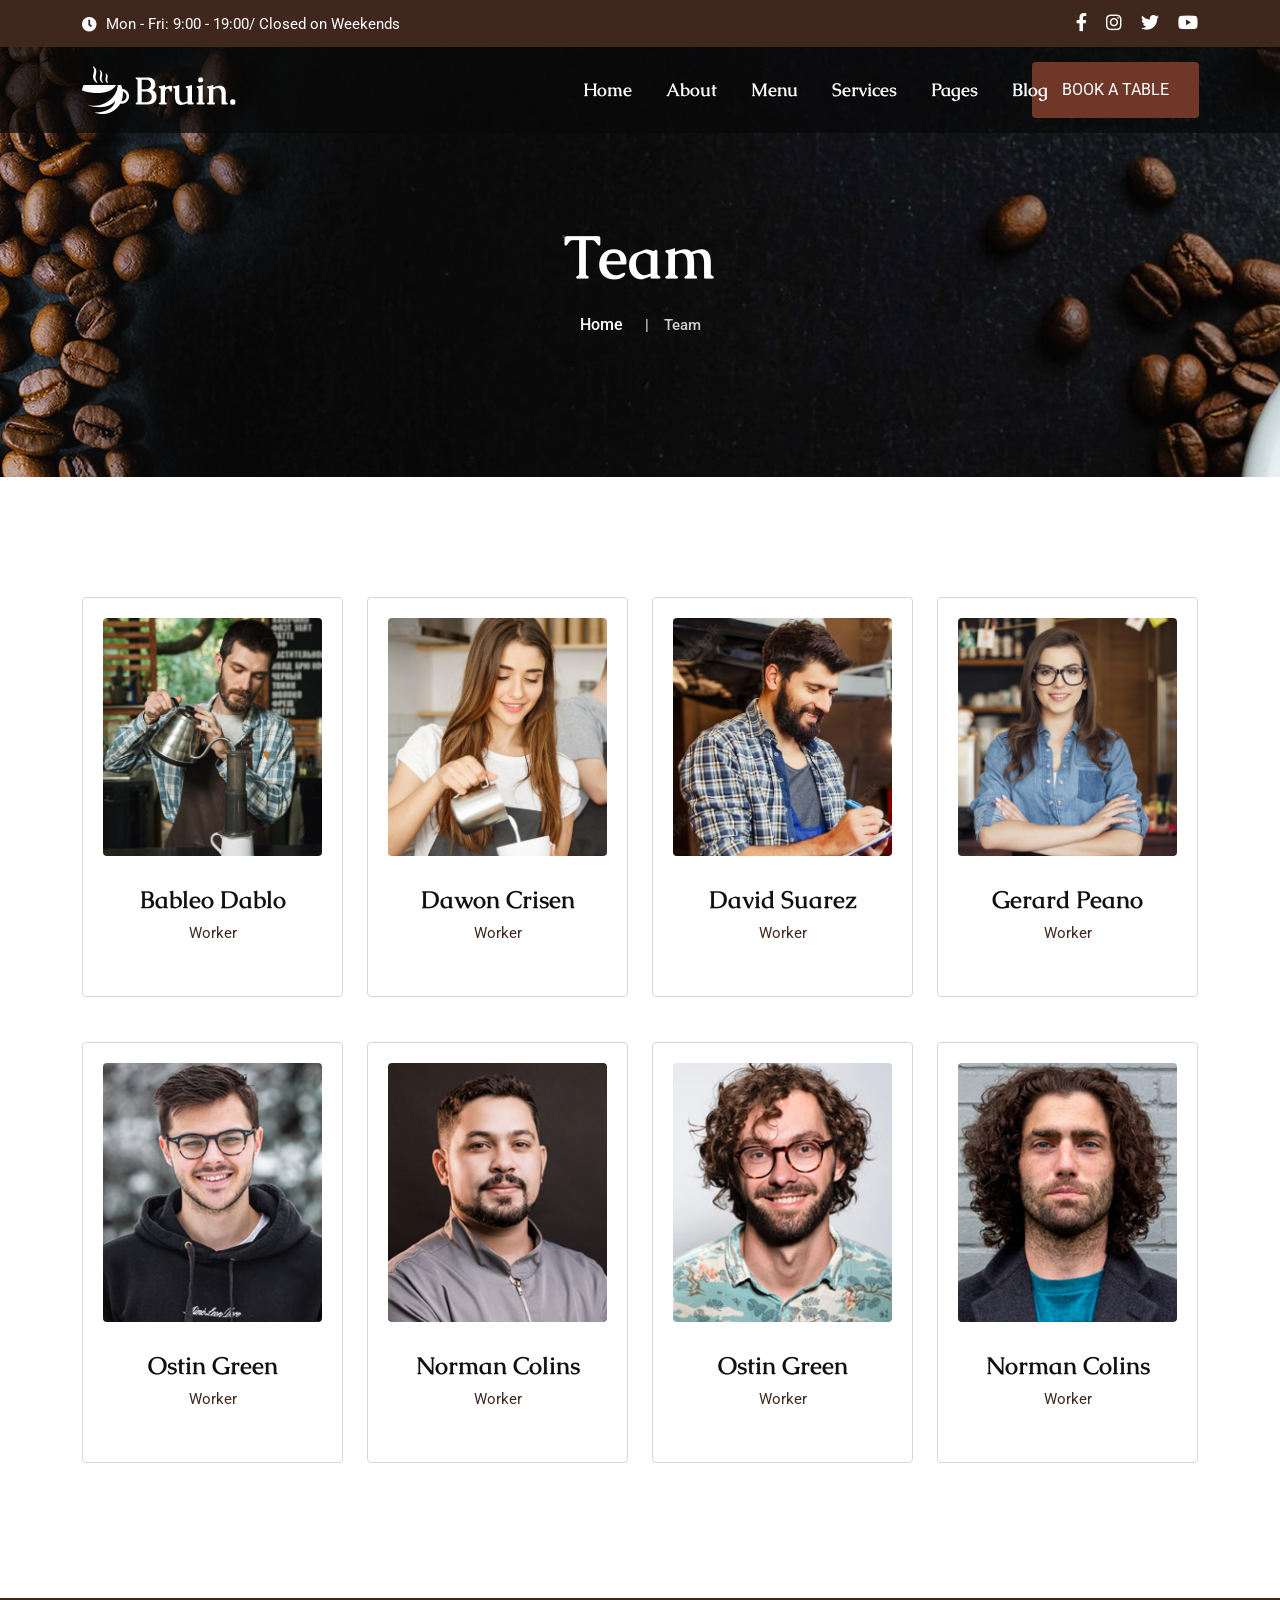
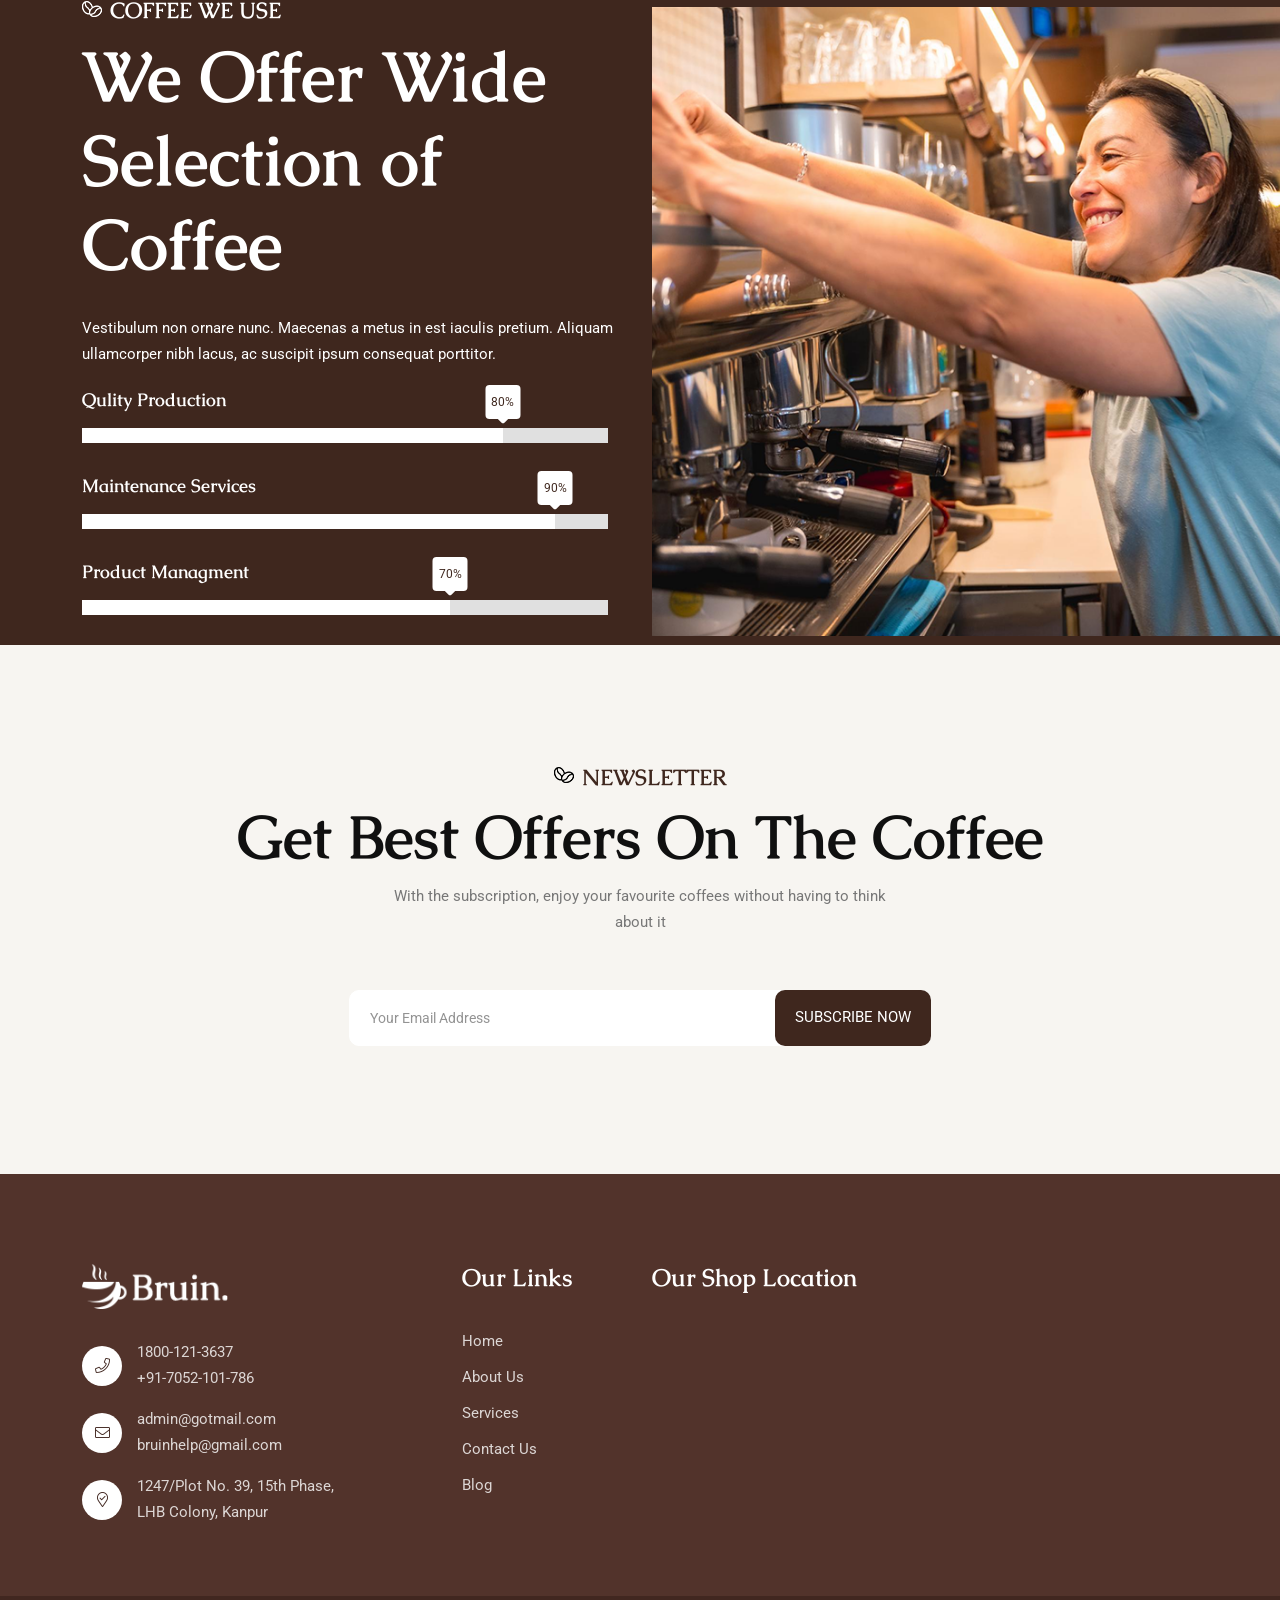
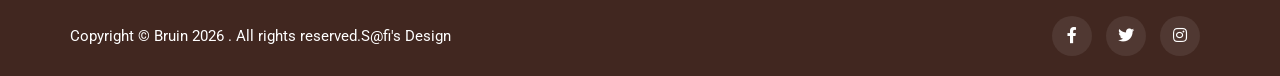
<file: team.html>
<!doctype html>
<html class="no-js" lang="zxx">



<!-- Added by HTTrack --><meta http-equiv="content-type" content="text/html;charset=UTF-8" /><!-- /Added by HTTrack -->
<head>
    <meta charset="utf-8">
    <meta http-equiv="x-ua-compatible" content="ie=edge">
    <title>Bruin - Coffe Shop PHP </title>
    <meta name="description" content="Coffe Shop PHP Template - Bruin">
    <meta name="viewport" content="width=device-width, initial-scale=1">
    <link rel="shortcut icon" type="image/x-icon" href="img/favicon.ico">
    <!-- Place favicon.ico in the root directory -->

    <!-- CSS here -->
    <link rel="stylesheet" href="css/bootstrap.min.css">
    <link rel="stylesheet" href="css/animate.min.css">
    <link rel="stylesheet" href="css/magnific-popup.css">
    <link rel="stylesheet" href="fontawesome/css/all.min.css">
    <link rel="stylesheet" href="css/dripicons.css">
    <link rel="stylesheet" href="css/slick.css">
    <link rel="stylesheet" href="css/meanmenu.css">
    <link rel="stylesheet" href="css/default.css">
    <link rel="stylesheet" href="css/style.css">
    <link rel="stylesheet" href="css/responsive.css">
</head>

<body>
   
    <!-- header -->
    <header class="header-area header-three">
    <div class="header-top second-header d-none d-md-block">
        <div class="container">
            <div class="row align-items-center">
                <div class="col-lg-6 col-md-6 d-none d-lg-block">
                    <div class="header-cta">
                        <ul>
                            <li>
                                <i class="fas fa-clock"></i>
                                <span>Mon - Fri: 9:00 - 19:00/ Closed on Weekends</span>
                            </li>

                        </ul>
                    </div>
                </div>
                <div class="col-lg-4 col-md-4 d-none d-lg-block text-right">
                    <div class="header-social">
                        <span>


                        </span>
                        <!--  /social media icon redux -->
                    </div>
                </div>
                <div class="col-lg-2 col-md-4 d-none d-lg-block mt-10 mb-10 text-right">
                    <div class="header-social">
                        <span>
                            <a href="#" title="Facebook"><i class="fab fa-facebook-f"></i></a>
                            <a href="#" title="LinkedIn"><i class="fab fa-instagram"></i></a>
                            <a href="#" title="Twitter"><i class="fab fa-twitter"></i></a>
                            <a href="#" title="Twitter"><i class="fab fa-youtube"></i></a>
                        </span>
                        <!--  /social media icon redux -->
                    </div>
                </div>


            </div>
        </div>
    </div>
    <div id="header-sticky" class="menu-area">
        <div class="container">
            <div class="second-menu">
                <div class="row align-items-center">
                    <div class="col-xl-2 col-lg-2">
                        <div class="logo">
                            <a href="index.html"><img src="img/logo/logo.png" alt="logo"></a>
                        </div>
                    </div>
                    <div class="col-xl-8 col-lg-8">

                        <div class="main-menu text-right text-xl-right">
                            <nav id="mobile-menu">
                                <ul>
                                    <li class="has-sub">
                                        <a href="index.html">Home</a>
                                        
                                    </li>
                                    <li><a href="about.html">About</a></li>
                                    <li><a href="menu.html">Menu</a></li>
                                    <li class="has-sub">
                                        <a href="services.html">Services</a>
                                        
                                    </li>
                                    <li class="has-sub"><a href="#">Pages</a>
                                        <ul>
                                            <li><a href="projects.html">Gallery</a></li>
                                            
                                            <li><a href="team.html">Team</a></li>

                                            <li><a href="shop.html">Shop</a></li>
                                            
                                        </ul>
                                    </li>
                                    <li class="has-sub">
                                        <a href="blog.html">Blog</a> </li>
                                </ul>
                            </nav>
                        </div>
                    </div>
                    <div class="col-xl-2 col-lg-2 text-right d-none d-lg-block mt-15 mb-15 text-right text-xl-right">
                        <div class="login">
                            <ul>
                                <li>
                                    <div class="second-header-btn">
                                        <a href="contact.html" class="btn">Book A Table</a>
                                    </div>
                                </li>
                            </ul>

                        </div>
                    </div>

                    <div class="col-12">
                        <div class="mobile-menu"></div>
                    </div>
                </div>
            </div>
        </div>
    </div>
</header>
    <!-- header-end -->
    <!-- main-area -->
    <main>

        <!-- breadcrumb-area -->
        <section class="breadcrumb-area d-flex align-items-center" style="background-image:url(img/bg/bdrc-bg.jpg)">
            <div class="container">
                <div class="row align-items-center">
                    <div class="col-xl-12 col-lg-12">
                        <div class="breadcrumb-wrap text-center">
                            <div class="breadcrumb-title">
                                <h2>Team</h2>
                                <div class="breadcrumb-wrap">

                                    <nav aria-label="breadcrumb">
                                        <ol class="breadcrumb">
                                            <li class="breadcrumb-item"><a href="index.html">Home</a></li>
                                            <li class="breadcrumb-item active" aria-current="page">Team </li>
                                        </ol>
                                    </nav>
                                </div>
                            </div>
                        </div>
                    </div>

                </div>
            </div>
        </section>
        <!-- breadcrumb-area-end -->
        <!-- team-area -->
        <section class="team-area fix p-relative pt-120 pb-90">
            <div class="container">
                <div class="row">
                    <div class="col-xl-3">
                        <div class="single-team mb-45">
                            <div class="team-thumb">
                                <div class="brd">
                                    <img src="img/team/team01.jpg" alt="img">
                                </div>
                            </div>
                            <div class="team-info">
                                <h4>Bableo Dablo</h4>
                                <p>Worker</p>
                                <div class="team-social">
                                    <ul>
                                        <li><a href="#"><i class="fab fa-facebook-f"></i></a></li>
                                        <li> <a href="#"><i class="fab fa-twitter"></i></a></li>
                                        <li><a href="#"><i class="fab fa-instagram"></i></a></li>
                                    </ul>
                                </div>
                            </div>
                        </div>
                    </div>
                    <div class="col-xl-3">
                        <div class="single-team mb-45">
                            <div class="team-thumb">
                                <div class="brd">
                                    <img src="img/team/team02.jpg" alt="img">
                                </div>
                            </div>
                            <div class="team-info">
                                <h4><a href="team-single.html">Dawon Crisen</a></h4>
                                <p>Worker</p>
                                <div class="team-social">
                                    <ul>
                                        <li><a href="#"><i class="fab fa-facebook-f"></i></a></li>
                                        <li> <a href="#"><i class="fab fa-twitter"></i></a></li>
                                        <li><a href="#"><i class="fab fa-instagram"></i></a></li>
                                    </ul>
                                </div>
                            </div>
                        </div>
                    </div>
                    <div class="col-xl-3">
                        <div class="single-team mb-45">
                            <div class="team-thumb">
                                <div class="brd">
                                    <img src="img/team/team03.jpg" alt="img">
                                </div>
                            </div>
                            <div class="team-info">
                                <h4>David Suarez</h4>
                                <p>Worker</p>
                                <div class="team-social">
                                    <ul>
                                        <li><a href="#"><i class="fab fa-facebook-f"></i></a></li>
                                        <li> <a href="#"><i class="fab fa-twitter"></i></a></li>
                                        <li><a href="#"><i class="fab fa-instagram"></i></a></li>
                                    </ul>
                                </div>
                            </div>
                        </div>
                    </div>
                    <div class="col-xl-3">
                        <div class="single-team mb-45">
                            <div class="team-thumb">
                                <div class="brd">
                                    <img src="img/team/team04.jpg" alt="img">
                                </div>
                            </div>
                            <div class="team-info">
                                <h4>Gerard Peano</h4>
                                <p>Worker</p>
                                <div class="team-social">
                                    <ul>
                                        <li><a href="#"><i class="fab fa-facebook-f"></i></a></li>
                                        <li> <a href="#"><i class="fab fa-twitter"></i></a></li>
                                        <li><a href="#"><i class="fab fa-instagram"></i></a></li>
                                    </ul>
                                </div>
                            </div>
                        </div>
                    </div>
                    <div class="col-xl-3">
                        <div class="single-team mb-45">
                            <div class="team-thumb">
                                <div class="brd">
                                    <img src="img/team/team05.png" alt="img">
                                </div>
                            </div>
                            <div class="team-info">
                                <h4>Ostin Green</h4>
                                <p>Worker</p>
                                <div class="team-social">
                                    <ul>
                                        <li><a href="#"><i class="fab fa-facebook-f"></i></a></li>
                                        <li> <a href="#"><i class="fab fa-twitter"></i></a></li>
                                        <li><a href="#"><i class="fab fa-instagram"></i></a></li>
                                    </ul>
                                </div>
                            </div>
                        </div>
                    </div>
                    <div class="col-xl-3">
                        <div class="single-team mb-45">
                            <div class="team-thumb">
                                <div class="brd">
                                    <img src="img/team/team06.png" alt="img">
                                </div>
                            </div>
                            <div class="team-info">
                                <h4>Norman Colins</h4>
                                <p>Worker</p>
                                <div class="team-social">
                                    <ul>
                                        <li><a href="#"><i class="fab fa-facebook-f"></i></a></li>
                                        <li> <a href="#"><i class="fab fa-twitter"></i></a></li>
                                        <li><a href="#"><i class="fab fa-instagram"></i></a></li>
                                    </ul>
                                </div>
                            </div>
                        </div>
                    </div>
                    <div class="col-xl-3">
                        <div class="single-team mb-45">
                            <div class="team-thumb">
                                <div class="brd">
                                    <img src="img/team/team07.png" alt="img">
                                </div>
                            </div>
                            <div class="team-info">
                                <h4>Ostin Green</h4>
                                <p>Worker</p>
                                <div class="team-social">
                                    <ul>
                                        <li><a href="#"><i class="fab fa-facebook-f"></i></a></li>
                                        <li> <a href="#"><i class="fab fa-twitter"></i></a></li>
                                        <li><a href="#"><i class="fab fa-instagram"></i></a></li>
                                    </ul>
                                </div>
                            </div>
                        </div>
                    </div>
                    <div class="col-xl-3">
                        <div class="single-team mb-45">
                            <div class="team-thumb">
                                <div class="brd">
                                    <img src="img/team/team08.png" alt="img">
                                </div>
                            </div>
                            <div class="team-info">
                                <h4>Norman Colins</h4>
                                <p>Worker</p>
                                <div class="team-social">
                                    <ul>
                                        <li><a href="#"><i class="fab fa-facebook-f"></i></a></li>
                                        <li> <a href="#"><i class="fab fa-twitter"></i></a></li>
                                        <li><a href="#"><i class="fab fa-instagram"></i></a></li>
                                    </ul>
                                </div>
                            </div>
                        </div>
                    </div>
                </div>
            </div>
        </section>
        <!-- team-area-end -->
        <!-- skill-area -->
        <section id="skill" class="skill-area p-relative fix" style="background: #3f271e;">
            <div class="animations-01"><img src="img/bg/an-img-05.png" alt="contact-bg-an-05"></div>
            <div class="container">
                <div class="row justify-content-center align-items-center">
                    <div class="col-lg-6 col-md-12 col-sm-12">
                        <div class="skills-content s-about-content">
                            <div class="skills-title pb-20">
                                <h5><span class="circle-left"><img src="img/bg/circle-left-w.png" alt="img"></span> Coffee We Use</h5>
                                <h2>
                                    We Offer Wide Selection of Coffee
                                </h2>
                            </div>
                            <p>Vestibulum non ornare nunc. Maecenas a metus in est iaculis pretium. Aliquam ullamcorper nibh lacus, ac suscipit ipsum consequat porttitor.</p>
                            <div class="skills-content s-about-content mt-20">
                                <div class="skills">
                                    <div class="skill mb-30">
                                        <div class="skill-name">Qulity Production</div>
                                        <div class="skill-bar">
                                            <div class="skill-per" id="80"></div>
                                        </div>
                                    </div>
                                    <div class="skill mb-30">
                                        <div class="skill-name">Maintenance Services</div>
                                        <div class="skill-bar">
                                            <div class="skill-per" id="90"></div>
                                        </div>
                                    </div>
                                    <div class="skill mb-30">
                                        <div class="skill-name">Product Managment</div>
                                        <div class="skill-bar">
                                            <div class="skill-per" id="70"></div>
                                        </div>
                                    </div>

                                </div>



                            </div>
                        </div>
                    </div>
                    <div class="col-lg-6 col-md-12 col-sm-12 pr-30">
                        <div class="skills-img">
                            <img src="img/bg/skills-img.png" alt="img" class="img">
                        </div>
                    </div>

                </div>
            </div>
        </section>
        <!-- skill-area-end -->
        <!-- newslater-area -->
        <section class="newslater-area p-relative pt-120 pb-120" style="background-color: #f7f5f1;">
            <div class="animations-01"><img src="img/bg/an-img-07.png" alt="contact-bg-an-05"></div>
            <div class="container">
                <div class="row justify-content-center align-items-center text-center">
                    <div class="col-xl-9 col-lg-9">
                        <div class="section-title center-align mb-40 text-center wow fadeInDown animated" data-animation="fadeInDown" data-delay=".4s">
                            <h5><span class="circle-left"><img src="img/bg/circle-left.png" alt="img"></span> Newsletter</h5>
                            <h2>
                                Get Best Offers On The Coffee
                            </h2>
                            <p>With the subscription, enjoy your favourite coffees without having to think about it</p>
                        </div>
                        <form name="ajax-form" id="contact-form4" action="#" method="post" class="contact-form newslater">
                            <div class="form-group">
                                <input class="form-control" id="email2" name="email" type="email" placeholder="Your Email Address" value="" required="">
                                <button type="submit" class="btn btn-custom" id="send2">Subscribe Now</button>
                            </div>
                            <!-- /Form-email -->
                        </form>
                    </div>

                </div>

            </div>
        </section>
        <!-- newslater-aread-end -->
    </main>
    <!-- main-area-end -->
    <!-- footer -->
     <footer class="footer-bg footer-p">
     <div class="footer-top  pt-90 pb-40" style="background-color: #3f271e; background-image: url(img/bg/footer-bg.png);">
         <div class="container">
             <div class="row justify-content-between">

                 <div class="col-xl-4 col-lg-4 col-sm-6">
                     <div class="footer-widget mb-30">
                         <div class="f-widget-title mb-30">
                             <img src="img/logo/logo.png" alt="img">
                         </div>
                         <div class="f-contact">
                             <ul>
                                 <li>
                                     <i class="icon fal fa-phone"></i>
                                     <span>1800-121-3637<br>+91-7052-101-786</span>
                                 </li>
                                 <li><i class="icon fal fa-envelope"></i>
                                     <span>
                                         <a href="mailto:info@example.com">admin@gotmail.com</a>
                                         <br>
                                         <a href="mailto:help@example.com">bruinhelp@gmail.com</a>
                                     </span>
                                 </li>
                                 <li>
                                     <i class="icon fal fa-map-marker-check"></i>
                                     <span>1247/Plot No. 39, 15th Phase,<br> LHB Colony, Kanpur</span>
                                 </li>

                             </ul>

                         </div>
                     </div>
                 </div>
                 <div class="col-xl-2 col-lg-2 col-sm-6">
                     <div class="footer-widget mb-30">
                         <div class="f-widget-title">
                             <h2>Our Links</h2>
                         </div>
                         <div class="footer-link">
                             <ul>
                                 <li><a href="index.html">Home</a></li>
                                 <li><a href="about.html"> About Us</a></li>
                                 <li><a href="services.html"> Services </a></li>
                                 <li><a href="contact.html"> Contact Us</a></li>
                                 <li><a href="blog.html">Blog </a></li>
                             </ul>
                         </div>
                     </div>
                 </div>
                 <div class="col-xl-6 col-lg-6 col-sm-6">
                     <div class="footer-widget mb-30">
                         <div class="f-widget-title">
                             <h2>Our Shop Location</h2>
                         </div>
                         <div class="footer-link">
                             <iframe src="https://www.google.com/maps/embed?pb=!1m18!1m12!1m3!1d212867.83634504632!2d-112.24455686962897!3d33.52582710700138!2m3!1f0!2f0!3f0!3m2!1i1024!2i768!4f13.1!3m3!1m2!1s0x872b743829374b03%3A0xabaac255b1e43fbe!2sPlexus%20Worldwide!5e0!3m2!1sen!2sin!4v1618567685329!5m2!1sen!2sin" width="600" height="190" style="border:0;" allowfullscreen="" loading="lazy"></iframe>
                         </div>
                     </div>
                 </div>

             </div>
         </div>
     </div>
     <div class="copyright-wrap">
         <div class="container">
             <div class="row align-items-center">
                 <div class="col-lg-6">
                     Copyright &copy; Bruin 2026 . All rights reserved.S@fi's Design
                 </div>
                 <div class="col-lg-6 text-right text-xl-right">
                     <div class="footer-social">
                         <a href="#"><i class="fab fa-facebook-f"></i></a>
                         <a href="#"><i class="fab fa-twitter"></i></a>
                         <a href="#"><i class="fab fa-instagram"></i></a>
                     </div>
                 </div>

             </div>
         </div>
     </div>
 </footer>
    <!-- footer-end -->

    <!-- JS here -->
    <script src="js/vendor/modernizr-3.5.0.min.js"></script>
    <script src="js/vendor/jquery.min.js"></script>
    <script src="js/popper.min.js"></script>
    <script src="js/bootstrap.min.js"></script>
    <script src="js/slick.min.js"></script>
    <script src="js/ajax-form.js"></script>
    <script src="js/paroller.js"></script>
    <script src="js/wow.min.js"></script>
    <script src="js/js_isotope.pkgd.min.js"></script>
    <script src="js/imagesloaded.min.js"></script>
    <script src="js/parallax.min.js"></script>
    <script src="js/jquery.waypoints.min.js"></script>
    <script src="js/jquery.counterup.min.js"></script>
    <script src="js/jquery.scrollUp.min.js"></script>
    <script src="js/jquery.meanmenu.min.js"></script>
    <script src="js/parallax-scroll.js"></script>
    <script src="js/jquery.magnific-popup.min.js"></script>
    <script src="js/element-in-view.js"></script>
    <script src="js/main.js"></script>
</body>



</html>
</file>
<file: css/dripicons.css>
@charset "UTF-8";

@font-face {
  font-family: "dripicons-v2";
  src:url("../fonts/dripicons-v2.eot");
  src:url("../fonts/dripicons-v2d41d.eot?#iefix") format("embedded-opentype"),
    url("../fonts/dripicons-v2.woff") format("woff"),
    url("../fonts/dripicons-v2.ttf") format("truetype"),
    url("../fonts/dripicons-v2.svg#dripicons-v2") format("svg");
  font-weight: normal;
  font-style: normal;

}

[data-icon]:before {
  font-family: "dripicons-v2" !important;
  content: attr(data-icon);
  font-style: normal !important;
  font-weight: normal !important;
  font-variant: normal !important;
  text-transform: none !important;
  speak: none;
  line-height: 1;
  -webkit-font-smoothing: antialiased;
  -moz-osx-font-smoothing: grayscale;
}

[class^="dripicons-"]:before,
[class*=" dripicons-"]:before {
  font-family: "dripicons-v2" !important;
  font-style: normal !important;
  font-weight: normal !important;
  font-variant: normal !important;
  text-transform: none !important;
  speak: none;
  line-height: 1;
  -webkit-font-smoothing: antialiased;
  -moz-osx-font-smoothing: grayscale;
}

.dripicons-alarm:before {
  content: "\61";
}
.dripicons-align-center:before {
  content: "\62";
}
.dripicons-align-justify:before {
  content: "\63";
}
.dripicons-align-left:before {
  content: "\64";
}
.dripicons-align-right:before {
  content: "\65";
}
.dripicons-anchor:before {
  content: "\66";
}
.dripicons-archive:before {
  content: "\67";
}
.dripicons-arrow-down:before {
  content: "\68";
}
.dripicons-arrow-left:before {
  content: "\69";
}
.dripicons-arrow-right:before {
  content: "\6a";
}
.dripicons-arrow-thin-down:before {
  content: "\6b";
}
.dripicons-arrow-thin-left:before {
  content: "\6c";
}
.dripicons-arrow-thin-right:before {
  content: "\6d";
}
.dripicons-arrow-thin-up:before {
  content: "\6e";
}
.dripicons-arrow-up:before {
  content: "\6f";
}
.dripicons-article:before {
  content: "\70";
}
.dripicons-backspace:before {
  content: "\71";
}
.dripicons-basket:before {
  content: "\72";
}
.dripicons-basketball:before {
  content: "\73";
}
.dripicons-battery-empty:before {
  content: "\74";
}
.dripicons-battery-full:before {
  content: "\75";
}
.dripicons-battery-low:before {
  content: "\76";
}
.dripicons-battery-medium:before {
  content: "\77";
}
.dripicons-bell:before {
  content: "\78";
}
.dripicons-blog:before {
  content: "\79";
}
.dripicons-bluetooth:before {
  content: "\7a";
}
.dripicons-bold:before {
  content: "\41";
}
.dripicons-bookmark:before {
  content: "\42";
}
.dripicons-bookmarks:before {
  content: "\43";
}
.dripicons-box:before {
  content: "\44";
}
.dripicons-briefcase:before {
  content: "\45";
}
.dripicons-brightness-low:before {
  content: "\46";
}
.dripicons-brightness-max:before {
  content: "\47";
}
.dripicons-brightness-medium:before {
  content: "\48";
}
.dripicons-broadcast:before {
  content: "\49";
}
.dripicons-browser:before {
  content: "\4a";
}
.dripicons-browser-upload:before {
  content: "\4b";
}
.dripicons-brush:before {
  content: "\4c";
}
.dripicons-calendar:before {
  content: "\4d";
}
.dripicons-camcorder:before {
  content: "\4e";
}
.dripicons-camera:before {
  content: "\4f";
}
.dripicons-card:before {
  content: "\50";
}
.dripicons-cart:before {
  content: "\51";
}
.dripicons-checklist:before {
  content: "\52";
}
.dripicons-checkmark:before {
  content: "\53";
}
.dripicons-chevron-down:before {
  content: "\54";
}
.dripicons-chevron-left:before {
  content: "\55";
}
.dripicons-chevron-right:before {
  content: "\56";
}
.dripicons-chevron-up:before {
  content: "\57";
}
.dripicons-clipboard:before {
  content: "\58";
}
.dripicons-clock:before {
  content: "\59";
}
.dripicons-clockwise:before {
  content: "\5a";
}
.dripicons-cloud:before {
  content: "\30";
}
.dripicons-cloud-download:before {
  content: "\31";
}
.dripicons-cloud-upload:before {
  content: "\32";
}
.dripicons-code:before {
  content: "\33";
}
.dripicons-contract:before {
  content: "\34";
}
.dripicons-contract-2:before {
  content: "\35";
}
.dripicons-conversation:before {
  content: "\36";
}
.dripicons-copy:before {
  content: "\37";
}
.dripicons-crop:before {
  content: "\38";
}
.dripicons-cross:before {
  content: "\39";
}
.dripicons-crosshair:before {
  content: "\21";
}
.dripicons-cutlery:before {
  content: "\22";
}
.dripicons-device-desktop:before {
  content: "\23";
}
.dripicons-device-mobile:before {
  content: "\24";
}
.dripicons-device-tablet:before {
  content: "\25";
}
.dripicons-direction:before {
  content: "\26";
}
.dripicons-disc:before {
  content: "\27";
}
.dripicons-document:before {
  content: "\28";
}
.dripicons-document-delete:before {
  content: "\29";
}
.dripicons-document-edit:before {
  content: "\2a";
}
.dripicons-document-new:before {
  content: "\2b";
}
.dripicons-document-remove:before {
  content: "\2c";
}
.dripicons-dot:before {
  content: "\2d";
}
.dripicons-dots-2:before {
  content: "\2e";
}
.dripicons-dots-3:before {
  content: "\2f";
}
.dripicons-download:before {
  content: "\3a";
}
.dripicons-duplicate:before {
  content: "\3b";
}
.dripicons-enter:before {
  content: "\3c";
}
.dripicons-exit:before {
  content: "\3d";
}
.dripicons-expand:before {
  content: "\3e";
}
.dripicons-expand-2:before {
  content: "\3f";
}
.dripicons-experiment:before {
  content: "\40";
}
.dripicons-export:before {
  content: "\5b";
}
.dripicons-feed:before {
  content: "\5d";
}
.dripicons-flag:before {
  content: "\5e";
}
.dripicons-flashlight:before {
  content: "\5f";
}
.dripicons-folder:before {
  content: "\60";
}
.dripicons-folder-open:before {
  content: "\7b";
}
.dripicons-forward:before {
  content: "\7c";
}
.dripicons-gaming:before {
  content: "\7d";
}
.dripicons-gear:before {
  content: "\7e";
}
.dripicons-graduation:before {
  content: "\5c";
}
.dripicons-graph-bar:before {
  content: "\e000";
}
.dripicons-graph-line:before {
  content: "\e001";
}
.dripicons-graph-pie:before {
  content: "\e002";
}
.dripicons-headset:before {
  content: "\e003";
}
.dripicons-heart:before {
  content: "\e004";
}
.dripicons-help:before {
  content: "\e005";
}
.dripicons-home:before {
  content: "\e006";
}
.dripicons-hourglass:before {
  content: "\e007";
}
.dripicons-inbox:before {
  content: "\e008";
}
.dripicons-information:before {
  content: "\e009";
}
.dripicons-italic:before {
  content: "\e00a";
}
.dripicons-jewel:before {
  content: "\e00b";
}
.dripicons-lifting:before {
  content: "\e00c";
}
.dripicons-lightbulb:before {
  content: "\e00d";
}
.dripicons-link:before {
  content: "\e00e";
}
.dripicons-link-broken:before {
  content: "\e00f";
}
.dripicons-list:before {
  content: "\e010";
}
.dripicons-loading:before {
  content: "\e011";
}
.dripicons-location:before {
  content: "\e012";
}
.dripicons-lock:before {
  content: "\e013";
}
.dripicons-lock-open:before {
  content: "\e014";
}
.dripicons-mail:before {
  content: "\e015";
}
.dripicons-map:before {
  content: "\e016";
}
.dripicons-media-loop:before {
  content: "\e017";
}
.dripicons-media-next:before {
  content: "\e018";
}
.dripicons-media-pause:before {
  content: "\e019";
}
.dripicons-media-play:before {
  content: "\e01a";
}
.dripicons-media-previous:before {
  content: "\e01b";
}
.dripicons-media-record:before {
  content: "\e01c";
}
.dripicons-media-shuffle:before {
  content: "\e01d";
}
.dripicons-media-stop:before {
  content: "\e01e";
}
.dripicons-medical:before {
  content: "\e01f";
}
.dripicons-menu:before {
  content: "\e020";
}
.dripicons-message:before {
  content: "\e021";
}
.dripicons-meter:before {
  content: "\e022";
}
.dripicons-microphone:before {
  content: "\e023";
}
.dripicons-minus:before {
  content: "\e024";
}
.dripicons-monitor:before {
  content: "\e025";
}
.dripicons-move:before {
  content: "\e026";
}
.dripicons-music:before {
  content: "\e027";
}
.dripicons-network-1:before {
  content: "\e028";
}
.dripicons-network-2:before {
  content: "\e029";
}
.dripicons-network-3:before {
  content: "\e02a";
}
.dripicons-network-4:before {
  content: "\e02b";
}
.dripicons-network-5:before {
  content: "\e02c";
}
.dripicons-pamphlet:before {
  content: "\e02d";
}
.dripicons-paperclip:before {
  content: "\e02e";
}
.dripicons-pencil:before {
  content: "\e02f";
}
.dripicons-phone:before {
  content: "\e030";
}
.dripicons-photo:before {
  content: "\e031";
}
.dripicons-photo-group:before {
  content: "\e032";
}
.dripicons-pill:before {
  content: "\e033";
}
.dripicons-pin:before {
  content: "\e034";
}
.dripicons-plus:before {
  content: "\e035";
}
.dripicons-power:before {
  content: "\e036";
}
.dripicons-preview:before {
  content: "\e037";
}
.dripicons-print:before {
  content: "\e038";
}
.dripicons-pulse:before {
  content: "\e039";
}
.dripicons-question:before {
  content: "\e03a";
}
.dripicons-reply:before {
  content: "\e03b";
}
.dripicons-reply-all:before {
  content: "\e03c";
}
.dripicons-return:before {
  content: "\e03d";
}
.dripicons-retweet:before {
  content: "\e03e";
}
.dripicons-rocket:before {
  content: "\e03f";
}
.dripicons-scale:before {
  content: "\e040";
}
.dripicons-search:before {
  content: "\e041";
}
.dripicons-shopping-bag:before {
  content: "\e042";
}
.dripicons-skip:before {
  content: "\e043";
}
.dripicons-stack:before {
  content: "\e044";
}
.dripicons-star:before {
  content: "\e045";
}
.dripicons-stopwatch:before {
  content: "\e046";
}
.dripicons-store:before {
  content: "\e047";
}
.dripicons-suitcase:before {
  content: "\e048";
}
.dripicons-swap:before {
  content: "\e049";
}
.dripicons-tag:before {
  content: "\e04a";
}
.dripicons-tag-delete:before {
  content: "\e04b";
}
.dripicons-tags:before {
  content: "\e04c";
}
.dripicons-thumbs-down:before {
  content: "\e04d";
}
.dripicons-thumbs-up:before {
  content: "\e04e";
}
.dripicons-ticket:before {
  content: "\e04f";
}
.dripicons-time-reverse:before {
  content: "\e050";
}
.dripicons-to-do:before {
  content: "\e051";
}
.dripicons-toggles:before {
  content: "\e052";
}
.dripicons-trash:before {
  content: "\e053";
}
.dripicons-trophy:before {
  content: "\e054";
}
.dripicons-upload:before {
  content: "\e055";
}
.dripicons-user:before {
  content: "\e056";
}
.dripicons-user-group:before {
  content: "\e057";
}
.dripicons-user-id:before {
  content: "\e058";
}
.dripicons-vibrate:before {
  content: "\e059";
}
.dripicons-view-apps:before {
  content: "\e05a";
}
.dripicons-view-list:before {
  content: "\e05b";
}
.dripicons-view-list-large:before {
  content: "\e05c";
}
.dripicons-view-thumb:before {
  content: "\e05d";
}
.dripicons-volume-full:before {
  content: "\e05e";
}
.dripicons-volume-low:before {
  content: "\e05f";
}
.dripicons-volume-medium:before {
  content: "\e060";
}
.dripicons-volume-off:before {
  content: "\e061";
}
.dripicons-wallet:before {
  content: "\e062";
}
.dripicons-warning:before {
  content: "\e063";
}
.dripicons-web:before {
  content: "\e064";
}
.dripicons-weight:before {
  content: "\e065";
}
.dripicons-wifi:before {
  content: "\e066";
}
.dripicons-wrong:before {
  content: "\e067";
}
.dripicons-zoom-in:before {
  content: "\e068";
}
.dripicons-zoom-out:before {
  content: "\e069";
}
</file>
<file: css/default.css>
/* Deafult Margin & Padding */
/*-- Margin Top --*/
.mt-5 {
	margin-top: 5px;
}
.mt-10 {
	margin-top: 10px;
}
.mt-15 {
	margin-top: 15px;
}
.mt-20 {
	margin-top: 20px;
}
.mt-25 {
	margin-top: 25px;
}
.mt-30 {
	margin-top: 30px;
}
.mt-35 {
	margin-top: 35px;
}
.mt-40 {
	margin-top: 40px;
}
.mt-45 {
	margin-top: 45px;
}
.mt-50 {
	margin-top: 50px;
}
.mt-55 {
	margin-top: 55px;
}
.mt-60 {
	margin-top: 60px;
}
.mt-65 {
	margin-top: 65px;
}
.mt-70 {
	margin-top: 70px;
}
.mt-75 {
	margin-top: 75px;
}
.mt-80 {
	margin-top: 80px;
}
.mt-85 {
	margin-top: 85px;
}
.mt-90 {
	margin-top: 90px;
}
.mt-95 {
	margin-top: 95px;
}
.mt-100 {
	margin-top: 100px;
}
.mt-105 {
	margin-top: 105px;
}
.mt-110 {
	margin-top: 110px;
}
.mt-115 {
	margin-top: 115px;
}
.mt-120 {
	margin-top: 120px;
}
.mt-125 {
	margin-top: 125px;
}
.mt-130 {
	margin-top: 130px;
}
.mt-135 {
	margin-top: 135px;
}
.mt-140 {
	margin-top: 140px;
}
.mt-145 {
	margin-top: 145px;
}
.mt-150 {
	margin-top: 150px;
}
.mt-155 {
	margin-top: 155px;
}
.mt-160 {
	margin-top: 160px;
}
.mt-165 {
	margin-top: 165px;
}
.mt-170 {
	margin-top: 170px;
}
.mt-175 {
	margin-top: 175px;
}
.mt-180 {
	margin-top: 180px;
}
.mt-185 {
	margin-top: 185px;
}
.mt-190 {
	margin-top: 190px;
}
.mt-195 {
	margin-top: 195px;
}
.mt-200 {
	margin-top: 200px;
}
/*-- Margin Bottom --*/

.mb-5 {
	margin-bottom: 5px;
}
.mb-10 {
	margin-bottom: 10px;
}
.mb-15 {
	margin-bottom: 15px;
}
.mb-20 {
	margin-bottom: 20px;
}
.mb-25 {
	margin-bottom: 25px;
}
.mb-30 {
	margin-bottom: 30px;
}
.mb-35 {
	margin-bottom: 35px;
}
.mb-40 {
	margin-bottom: 40px;
}
.mb-45 {
	margin-bottom: 45px;
}
.mb-50 {
	margin-bottom: 50px;
}
.mb-55 {
	margin-bottom: 55px;
}
.mb-60 {
	margin-bottom: 60px;
}
.mb-65 {
	margin-bottom: 65px;
}
.mb-70 {
	margin-bottom: 70px;
}
.mb-75 {
	margin-bottom: 75px;
}
.mb-80 {
	margin-bottom: 80px;
}
.mb-85 {
	margin-bottom: 85px;
}
.mb-90 {
	margin-bottom: 90px;
}
.mb-95 {
	margin-bottom: 95px;
}
.mb-100 {
	margin-bottom: 100px;
}
.mb-105 {
	margin-bottom: 105px;
}
.mb-110 {
	margin-bottom: 110px;
}
.mb-115 {
	margin-bottom: 115px;
}
.mb-120 {
	margin-bottom: 120px;
}
.mb-125 {
	margin-bottom: 125px;
}
.mb-130 {
	margin-bottom: 130px;
}
.mb-135 {
	margin-bottom: 135px;
}
.mb-140 {
	margin-bottom: 140px;
}
.mb-145 {
	margin-bottom: 145px;
}
.mb-150 {
	margin-bottom: 150px;
}
.mb-155 {
	margin-bottom: 155px;
}
.mb-160 {
	margin-bottom: 160px;
}
.mb-165 {
	margin-bottom: 165px;
}
.mb-170 {
	margin-bottom: 170px;
}
.mb-175 {
	margin-bottom: 175px;
}
.mb-180 {
	margin-bottom: 180px;
}
.mb-185 {
	margin-bottom: 185px;
}
.mb-190 {
	margin-bottom: 190px;
}
.mb-195 {
	margin-bottom: 195px;
}
.mb-200 {
	margin-bottom: 200px;
}
/*-- Padding Top --*/

.pt-5 {
	padding-top: 5px;
}
.pt-10 {
	padding-top: 10px;
}
.pt-15 {
	padding-top: 15px;
}
.pt-20 {
	padding-top: 20px;
}
.pt-25 {
	padding-top: 25px;
}
.pt-30 {
	padding-top: 30px;
}
.pt-35 {
	padding-top: 35px;
}
.pt-40 {
	padding-top: 40px;
}
.pt-45 {
	padding-top: 45px;
}
.pt-50 {
	padding-top: 50px;
}
.pt-55 {
	padding-top: 55px;
}
.pt-60 {
	padding-top: 60px;
}
.pt-65 {
	padding-top: 65px;
}
.pt-70 {
	padding-top: 70px;
}
.pt-75 {
	padding-top: 75px;
}
.pt-80 {
	padding-top: 80px;
}
.pt-85 {
	padding-top: 85px;
}
.pt-90 {
	padding-top: 90px;
}
.pt-95 {
	padding-top: 95px;
}
.pt-100 {
	padding-top: 100px;
}
.pt-105 {
	padding-top: 105px;
}
.pt-110 {
	padding-top: 110px;
}
.pt-115 {
	padding-top: 115px;
}
.pt-120 {
	padding-top: 120px;
}
.pt-125 {
	padding-top: 125px;
}
.pt-130 {
	padding-top: 130px;
}
.pt-135 {
	padding-top: 135px;
}
.pt-140 {
	padding-top: 140px;
}
.pt-145 {
	padding-top: 145px;
}
.pt-150 {
	padding-top: 150px;
}
.pt-155 {
	padding-top: 155px;
}
.pt-160 {
	padding-top: 160px;
}
.pt-165 {
	padding-top: 165px;
}
.pt-170 {
	padding-top: 170px;
}
.pt-175 {
	padding-top: 175px;
}
.pt-180 {
	padding-top: 180px;
}
.pt-185 {
	padding-top: 185px;
}
.pt-190 {
	padding-top: 190px;
}
.pt-195 {
	padding-top: 195px;
}
.pt-200 {
	padding-top: 200px;
}
.pt-113 {
	padding-top: 113px;
}
/*-- Padding Bottom --*/

.pb-5 {
	padding-bottom: 5px;
}
.pb-10 {
	padding-bottom: 10px;
}
.pb-15 {
	padding-bottom: 15px;
}
.pb-20 {
	padding-bottom: 20px;
}
.pb-25 {
	padding-bottom: 25px;
}
.pb-30 {
	padding-bottom: 30px;
}
.pb-35 {
	padding-bottom: 35px;
}
.pb-40 {
	padding-bottom: 40px;
}
.pb-45 {
	padding-bottom: 45px;
}
.pb-50 {
	padding-bottom: 50px;
}
.pb-55 {
	padding-bottom: 55px;
}
.pb-60 {
	padding-bottom: 60px;
}
.pb-65 {
	padding-bottom: 65px;
}
.pb-70 {
	padding-bottom: 70px;
}
.pb-75 {
	padding-bottom: 75px;
}
.pb-80 {
	padding-bottom: 80px;
}
.pb-85 {
	padding-bottom: 85px;
}
.pb-90 {
	padding-bottom: 90px;
}
.pb-95 {
	padding-bottom: 95px;
}
.pb-100 {
	padding-bottom: 100px;
}
.pb-105 {
	padding-bottom: 105px;
}
.pb-110 {
	padding-bottom: 110px;
}
.pb-115 {
	padding-bottom: 115px;
}
.pb-120 {
	padding-bottom: 120px;
}
.pb-125 {
	padding-bottom: 125px;
}
.pb-130 {
	padding-bottom: 130px;
}
.pb-135 {
	padding-bottom: 135px;
}
.pb-140 {
	padding-bottom: 140px;
}
.pb-145 {
	padding-bottom: 145px;
}
.pb-150 {
	padding-bottom: 150px;
}
.pb-155 {
	padding-bottom: 155px;
}
.pb-160 {
	padding-bottom: 160px;
}
.pb-165 {
	padding-bottom: 165px;
}
.pb-170 {
	padding-bottom: 170px;
}
.pb-175 {
	padding-bottom: 175px;
}
.pb-180 {
	padding-bottom: 180px;
}
.pb-185 {
	padding-bottom: 185px;
}
.pb-190 {
	padding-bottom: 190px;
}
.pb-195 {
	padding-bottom: 195px;
}
.pb-200 {
	padding-bottom: 200px;
}

.pb-240 {
    padding-bottom: 450px;
}

/*-- Padding Left --*/
.pl-0 {
	padding-left: 0px;
}
.pl-5 {
	padding-left: 5px;
}
.pl-10 {
	padding-left: 10px;
}
.pl-15 {
	padding-left: 15px;
}
.pl-20{
	padding-left: 20px;
}
.pl-25 {
	padding-left: 35px;
}
.pl-30 {
	padding-left: 30px;
}
.pl-35 {
	padding-left: 35px;
}

.pl-35 {
	padding-left: 35px;
}

.pl-40 {
	padding-left: 40px;
}

.pl-45 {
	padding-left: 45px;
}

.pl-50 {
	padding-left: 50px;
}

.pl-55 {
	padding-left: 55px;
}

.pl-60 {
	padding-left: 60px;
}
.pl-65 {
	padding-left: 65px;
}
.pl-70 {
	padding-left: 70px;
}
.pl-75 {
	padding-left: 75px;
}
.pl-80 {
	padding-left: 80px;
}
.pl-85 {
	padding-left: 80px;
}
.pl-90 {
	padding-left: 90px;
}
.pl-95 {
	padding-left: 95px;
}
.pl-100 {
	padding-left: 100px;
}


/*-- Padding Right --*/
.pr-0 {
	padding-right: 0px;
}
.pr-5 {
	padding-right: 5px;
}
.pr-10 {
	padding-right: 10px;
}
.pr-15 {
	padding-right: 15px;
}
.pr-20{
	padding-right: 20px;
}
.pr-25 {
	padding-right: 35px;
}
.pr-30 {
	padding-right: 30px;
}
.pr-35 {
	padding-right: 35px;
}

.pr-35 {
	padding-right: 35px;
}

.pr-40 {
	padding-right: 40px;
}

.pr-45 {
	padding-right: 45px;
}

.pr-50 {
	padding-right: 50px;
}

.pr-55 {
	padding-right: 55px;
}

.pr-60 {
	padding-right: 60px;
}
.pr-65 {
	padding-right: 65px;
}
.pr-70 {
	padding-right: 70px;
}
.pr-75 {
	padding-right: 75px;
}
.pr-80 {
	padding-right: 80px;
}
.pr-85 {
	padding-right: 80px;
}
.pr-90 {
	padding-right: 90px;
}
.pr-95 {
	padding-right: 95px;
}
.pr-100 {
	padding-right: 100px;
}
/*-- margin Right --*/
.mr-40{
    margin-right: 40px;
}
/* font weight */
.f-700{font-weight: 700;}
.f-600{font-weight: 600;}
.f-500{font-weight: 500;}
.f-400{font-weight: 400;}
.f-300{font-weight: 300;}

/* Background Color */

.gray-bg {
	background: #f4f4fe;
}
.white-bg {
	background: #fff;
}
.black-bg {
	background: #222;
}
.theme-bg {
	background: #222;
}
.primary-bg {
	background: #1a237e;
}
/* Color */

.white-color {
	color: #fff;
}
.black-color {
	color: #222;
}
.theme-color {
	color: #222;
}
.primary-color {
	color: #222;
}
/* black overlay */

[data-overlay] {
	position: relative;
}
[data-overlay]::before {
	background: #000 none repeat scroll 0 0;
	content: "";
	height: 100%;
	left: 0;
	position: absolute;
	top: 0;
	width: 100%;
	z-index: 1;
}
[data-overlay="3"]::before {
	opacity: 0.3;
}
[data-overlay="4"]::before {
	opacity: 0.4;
}
[data-overlay="5"]::before {
	opacity: 0.5;
}
[data-overlay="6"]::before {
	opacity: 0.6;
}
[data-overlay="7"]::before {
	opacity: 0.7;
}
[data-overlay="8"]::before {
	opacity: 0.8;
}
[data-overlay="9"]::before {
	opacity: 0.9;
}


.text-right{
text-align: right;
}
a {
    text-decoration: none;
}
/*********************** Demo - 20 *******************/
.box20{position:relative}
.box20:after,.box20:before{position:absolute;content:""}
.box20:before{width:80%;height:220%;background:#3f271e;top:-50%;left:-100%;z-index:1;transform:rotate(25deg);transform-origin:center top 0;transition:all .5s ease 0s}
.box20:hover:before{left:10%}
.box20:after{width:55%;height:175%;background-color:rgba(0,0,0,.8);bottom:-1000%;left:53%;transform:rotate(-33deg);transform-origin:center bottom 0;transition:all .8s ease 0s}
.box20 .box-content,.box20 .icon{width:100%;padding:0 20px;position:absolute;left:0;z-index:2;transition:all 1.1s ease 0s}
.box20:hover:after{bottom:-70%}
.box20 img{width:100%;height:auto}
.box20 .box-content{top:-100%;color:#fff}
.box20:hover .box-content{top:30px}
.box20 .title{font-size:24px;margin:0; color: #fff;}
.box20 .icon li a,.box20 .post{display:inline-block;font-size:14px}
.box20 .post{margin-top:5px}
.box20 .icon{list-style:none;margin:0;bottom:-100%}
.box20:hover .icon{bottom:25px}
.box20 .icon li{display:inline-block}
.box20 .icon li a{width:35px;height:35px;line-height:35px;background:#444;border-radius:50%;margin:0 3px;color:#fff;text-align:center;transition:all .5s ease 0s}
.box20 .icon li a:hover{background:#fff;color:#ff402a}
@media only screen and (max-width:990px){.box20{margin-bottom:30px}
}
@media only screen and (max-width:479px){.box20 .title{font-size:20px}
}



 /* The flip card container - set the width and height to whatever you want. We have added the border property to demonstrate that the flip itself goes out of the box on hover (remove perspective if you don't want the 3D effect */
.flip-card {
  background-color: transparent;
  width: 100%;
  height: 352px;
  perspective: 1000px; /* Remove this if you don't want the 3D effect */
}

/* This container is needed to position the front and back side */
.flip-card-inner {
  position: relative;
  width: 100%;
  height: 100%;
  text-align: center;
  transition: transform 0.8s;
  transform-style: preserve-3d;
}

/* Do an horizontal flip when you move the mouse over the flip box container */
.flip-card:hover .flip-card-inner {
  transform: rotateY(180deg);
}

/* Position the front and back side */
.flip-card-front, .flip-card-back {
  position: absolute;
  width: 100%;
  height: 100%;
  -webkit-backface-visibility: hidden; /* Safari */
  backface-visibility: hidden;
}

/* Style the front side (fallback if image is missing) */
.flip-card-front {
  background-color: #bbb;
  color: black;
}

/* Style the back side */
.flip-card-back {
  background-color: #3f271e;
  color: white;
  transform: rotateY(180deg);
} 
.flip-card-back h4{
    color: #fff;
}
.flip-card-back h4 a:hover{
    color: #fff;
}
.flip-card-back .social{
    margin-top: 10px;
}

.flip-card-back .social a {
    width: 40px;
    height: 40px;
    border-radius: 50%;
    background: #fff;
    display: inline-block;
    line-height: 40px;
    color: #3f271e;
}
.flip-card-back .social a:hover {
    background: #001659;
    display: inline-block;
    line-height: 40px;
    color: #fff;
}
/*ZoomIn Hover Effect*/
    .hover-zoomin a {
      display: block;
      position: relative;
      overflow: hidden;
    }
    .hover-zoomin img {
      width: 100%;
      height: auto;
      -webkit-transition: all 0.5s ease-in-out;
      -moz-transition: all 0.5s ease-in-out;
      -o-transition: all 0.5s ease-in-out;
      -ms-transition: all 0.5s ease-in-out;
      transition: all 0.5s ease-in-out;
    }
    .hover-zoomin:hover img {
      -webkit-transform: scale(1.2);
      -moz-transform: scale(1.2);
      -o-transform: scale(1.2);
      -ms-transform: scale(1.2);
      transform: scale(1.2);
    }
</file>
<file: css/style.css>
/* CSS Index
-----------------------------------
1. Theme default css
2. header
3. slider
4. about
5. features
6. services
7. video
8. choose
9. brand
10. work-process
11. team
12. counter
13. cta
14. testimonial
15. blog
16. pagination
17. f-cta
18. pricing
19. contact
20. footer

*/
@import url('https://fonts.googleapis.com/css2?family=Caudex:ital,wght@0,400;0,700;1,400;1,700&family=Roboto:ital,wght@0,400;0,500;0,700;0,900;1,400;1,500;1,700;1,900&display=swap');

/* 1. Theme default css */
 body {
       font-family: 'Roboto', sans-serif;
	font-size: 15px;
	font-weight: normal;
	color: #777;
	font-style: normal;
     line-height: 26px;
}
.pb-380{
    padding-bottom: 380px;
}
.circle-left {
  position: relative;
  top: -4px;
  margin-right: 2px;
}
.text-left{
    text-align: left !important;
}
.mean-container a.meanmenu-reveal span {
    background: no-repeat;
    display: block;
    height: 3px;
    margin-top: 3px;
    border-top: 3px solid #fff;
}
 .mean-container .mean-nav ul li a {
    border-top: 1px solid rgba(217, 217, 217, 0.5);
    color: #333;
    display: block;
    float: left;
    margin: 0;
    padding: 10px 5%;
    text-align: left;
    text-decoration: none;
    text-transform: uppercase;
    width: 90%;
    font-size: 15px;
    font-weight: 600;
}
.mean-container .mean-nav {
    background: #FFFFFF 0% 0% no-repeat padding-box;
box-shadow: 3px 4px 15px #0000001A;
        position: absolute;
}
.mean-container .mean-nav ul {
    overflow: hidden;
}

  .mean-container .mean-nav ul li a.mean-expand {
    text-align: right;
    top: 0;
    width: 100%;
    z-index: 2;
    padding: 9px 12px;
}
  .mean-container .mean-nav ul li a.mean-expand:hover {
    background: rgba(0, 0, 0, 0);
}

.srb-line {
width: 100%;
text-align: center;
position: absolute;
bottom: -90px;
}
.line5 {
    display: block;
}
.mr-15{
    margin-right: 15px;
}
.img {
	max-width: 100%;
	transition: all 0.3s ease-out 0s;
}
.f-left {
	float: left
}
.f-right {
	float: right
}
.fix {
	overflow: hidden
}
a,
.button {
	-webkit-transition: all 0.3s ease-out 0s;
	-moz-transition: all 0.3s ease-out 0s;
	-ms-transition: all 0.3s ease-out 0s;
	-o-transition: all 0.3s ease-out 0s;
	transition: all 0.3s ease-out 0s;
}
a:focus,
.button:focus {
	text-decoration: none;
	outline: none;
}
a:focus,
a:hover,
.portfolio-cat a:hover,
.footer -menu li a:hover {
	text-decoration: none;
}
.btn.focus, .btn:focus {
	outline: 0;
	box-shadow: none;
}
a,
button {
	color: #101010;
	outline: medium none;
}
a:hover {
    color: #3f271e;
}
.box20 .title a{
    color: #fff;
}
.box20 .title a:hover{
     color: #444;
}
button:focus,input:focus,input:focus,textarea,textarea:focus{outline: none;box-shadow: none;}
.uppercase {
	text-transform: uppercase;
}
.capitalize {
	text-transform: capitalize;
}
h1,
h2,
h3,
h4,
h5,
h6 {
    font-family: 'Caudex', serif;
	color: #101010;
	margin-top: 0px;
	font-style: normal;
	font-weight: 700;
	text-transform: normal;
}
h1 a,
h2 a,
h3 a,
h4 a,
h5 a,
h6 a {
	color: inherit;
}
h1 {
	font-size: 40px;
	font-weight: 600;
}
h2 {
	font-size: 35px;
}
h3 {
	font-size: 28px;
}
h4 {
	font-size: 22px;
}
h5 {
	font-size: 18px;
}
h6 {
	font-size: 16px;
}
ul {
	margin: 0px;
	padding: 0px;
}
li {
	list-style: none
}
p {

	
	margin-bottom: 15px;
}
hr {
	border-bottom: 1px solid #eceff8;
	border-top: 0 none;
	margin: 30px 0;
	padding: 0;
}
label {
	color: #7e7e7e;
	cursor: pointer;
	font-size: 14px;
	font-weight: 400;
}
*::-moz-selection {
	background: #d6b161;
	color: #fff;
	text-shadow: none;
}
::-moz-selection {
	background: #444;
	color: #fff;
	text-shadow: none;
}
::selection {
	background: #444;
	color: #fff;
	text-shadow: none;
}
*::-moz-placeholder {
	color: #555555;
	font-size: 14px;
	opacity: 1;
}
*::placeholder {
	color: #555555;
	font-size: 14px;
	opacity: 1;
}
.theme-overlay {
	position: relative
}
.theme-overlay::before {
	background: #1696e7 none repeat scroll 0 0;
	content: "";
	height: 100%;
	left: 0;
	opacity: 0.6;
	position: absolute;
	top: 0;
	width: 100%;
}
.separator {
	border-top: 1px solid #f2f2f2
}


/* button style */

.btn {
	border-radius: 10px;
	color: #fff;
	display: inline-block;
	font-size: 16px;
	letter-spacing: 0;
	line-height: 1;
	margin-bottom: 0;
	padding: 20px 30px;
	text-align: center;
	text-transform: unset;
	touch-action: manipulation;
	transition: all 0.3s ease 0s;
	vertical-align: middle;
	white-space: nowrap;
	position: relative;
    z-index: 1;
    text-transform: uppercase;
   background: #3f271e;
    border: none;
}

.btn i{
    margin-left: 10px;
    font-size: 18px;
}
.btn::before {
  width: 40px;
  height: 40px;
  position: absolute;
  border-radius: 50%;
  content: "";
  background: #3f271e;
  top: 10PX;
  left: 10px;
  z-index: -1;    
    transition: all 0.3s ease 0s;
    display: none;
}
.btn:hover{
  background: #6f3727;
  color: #fff;
}
.btn:hover::before {
width: 100%;
height: 100%;
position: absolute;
border-radius: 4px;
content: "";
background: #3f271e;
top: 0;
left: 0;
z-index: -1;
}



.slider-btn:hover .btn-after{
    margin-top: -50px;
margin-left: 0px;
}
/* scrollUp */
#scrollUp {
	background: #3f271e;
	height: 45px;
	width: 45px;
	right: 50px;
	bottom: 77px;
	color: #fff;
	font-size: 20px;
	text-align: center;
	border-radius: 50%;
	font-size: 22px;
	line-height: 45px;
	transition: .3s;
}
#scrollUp:hover {
	background: #3f271e;
}
/* 2. header */

.header-top {
	padding-top: 40px;
	border-bottom: 1px solid #e6e6e6;
	padding-bottom: 30px;
}
.innder-ht {
	padding: 10px 0;
}
.wellcome-text p {
	margin-bottom: 0;
	color: #8a8a8a;
}
.header-cta ul li {
    display: inline-block;
    padding-right: 30px;
}
.header-cta ul li:first-child{margin-left: 0;}
.header-cta ul li:last-child{padding-right: 0; border-right: none;}
.header-cta ul li i {
display: inline-block;
margin-right: 5px;
position: relative;
top: 1px;
color: #fff;
}
.header-top-cta ul li {
	display: inline-block;
	width: 200px;
	margin-right: 80px;
}
.header-top-cta ul li:last-child {margin-right: 0;}
.h-cta-icon {
	float: left;
	display: block;
	margin-right: 20px;
}
.h-cta-content {
	overflow: hidden;
}
.h-cta-content h5 {
	font-size: 14px;
	text-transform: uppercase;
	letter-spacing: 2px;
	margin-bottom: 0;
}
.h-cta-content p {
	margin-bottom: 0;
	line-height: 1.5;
}
.menu-area{
    position: relative;
}
.menu .sub-menu{
    display: none;
    position: absolute;
    background-color: #ffff;
    min-width: 250px;
    z-index: 1;
    transition: all 0.3s ease-in-out;
    margin-top: 15px;
    border-top: 4px solid #faa292;
    box-shadow: 0 10px 15px rgba(25, 25, 25, 0.1);
    -webkit-box-shadow: 0 10px 15px rgba(25, 25, 25, 0.1);
}
.menu .sub-menu, .menu .children{
    display: none;
    position: absolute;
    background-color: #ffff;
    min-width: 250px;
    z-index: 1;
    transition: all 0.3s ease-in-out;
    margin-top: 15px;
    border-top: 4px solid #3f271e;
    box-shadow: 0 10px 15px rgba(25, 25, 25, 0.1);
    -webkit-box-shadow: 0 10px 15px rgba(25, 25, 25, 0.1);
}
.main-menu {
  position: relative;
  z-index: 9;
}
.menu .sub-menu li {
margin-left: 0 !important;
float: left;
border-bottom: 1px solid #ddd;
width: 100%;
text-align: left;
}
.main-menu .sub-menu li a {
    padding: 15px;
}
.menu .sub-menu li, .menu .children li  {
margin-left: 0 !important;
float: left;
border-bottom: 1px solid #ddd;
width: 100%;
text-align: left;
}

.menu .menu-item-has-children:hover > ul {
    display: block;
    margin-top: 0px;
}

.main-menu .menu-item-has-children > ul > .menu-item-has-children > ul {
  display: none;
  position: absolute;
background-color: #ffff;
width: 250px;
z-index: 1;
padding: 0;
margin-left: -255px;
margin-top: 0;
top: -3px;
}
.menu .menu-item-has-children:hover > ul,.menu .page_item_has_children:hover > ul {
    display: block;
    margin-top: 0px;
}
.menu .page_item_has_children > ul > .page_item_has_children:hover > ul
{
	margin-left: -265px;
margin-top: 0;
top: -3px;
}
.main-menu .menu-item-has-children > ul >  .menu-item-has-children:hover > ul,.menu .page_item_has_children > ul >  .page_item_has_children:hover > ul{display: block;}
.main-menu .menu-item-has-children > ul >  .menu-item-has-children:hover > ul{display: block;}
.main-menu .menu-item-has-children > ul > .menu-item-has-children > ul > .menu-item-has-children > ul {
   display: none;
  position: absolute;
background-color: #ffff;
width: 250px;
z-index: 1;
padding: 0;
margin-left: 255px;
margin-top: 0;
top: -3px;
}

.main-menu ul li {
	display: inline-block;
	margin-left: 25px;
	position: relative;
}
.main-menu ul li.active a {
	color: #3f271e;
}
.main-menu ul li a {
	display: block;
	color: #101010;
	padding: 20px 0;
    font-weight:700;
	position: relative;
    font-size: 18px;
    font-family: 'Caudex', serif;
}
.main-menu ul li a::after {
  content: "+";
  margin-left: 10px;
  color: #3f271e;
    display: none;
}
.main-menu ul li:last-child a::after,.main-menu .has-sub ul li a::after {
  display: none;
}
.main-menu ul li:first-child {
	margin-left: 0;
}
.menu-area .menu-tigger {
	cursor: pointer;
	display: inline-block;
}
.menu-area .menu-tigger span {
	height: 2px;
	width: 30px;
	background: #2935bb;
	display: block;
	margin: 7px 0;
	transition: .3s;
}

.main-menu ul li:hover > a{color: #3f271e;}
.main-menu ul li:hover > a::before{width: 100%;}
.display-ib{display: inline-block;}
.header-social a {
	font-size: 14px;
display: inline-block;
margin-left: 15px;
text-align: center;
color: #191D3B;
}

.search-top {
   display: inline-block;
    position: absolute;
    top: 16px;
    border: 2px solid #101010;
    border-radius: 30px;
    left: 20%;
}
.search-top ul {
    background: #4CC3C1 0% 0% no-repeat padding-box;
    border-radius: 23px;
    margin: 5px;
    padding: 10px 5px 5px;
}
.search-top li {
    display: inline-block;
    padding: 0px 15px;
    border-right: 1px solid #ffffff38;
}
.search-top li a {
    color: #fff;
    font-size: 18px;
    float: left;
}
.search-top li:last-child {
    border: none;
}
.header-social a:hover{color: #fff;}
.sticky-menu {
    left: 0;
    margin: auto;
    position: fixed !important;
    top: 0;
    width: 100%;
    box-shadow: 0 0 60px 0 rgba(0, 0, 0, .07);
		z-index: 5 !important;
		background: #fff;
    -webkit-animation: 300ms ease-in-out 0s normal none 1 running fadeInDown;
    animation: 300ms ease-in-out 0s normal none 1 running fadeInDown;
    -webkit-box-shadow: 0 10px 15px rgba(25, 25, 25, 0.1);
}
.responsive {display: none;}
#mobile-menu {
	display: block;
}

.right-menu li {
    float: right;
    padding: 10px 20px 10px 0;
}
.right-menu li:last-child{
    padding-right: 0;
}
.right-menu .icon {
    float: left;
    margin-right: 20px;
}
.right-menu .text{
    float: left;
    padding-top: 5px;
}
.right-menu .text span {
    display: block;
    color: #517496;
}
.right-menu .text strong {
 color: #fff;
font-size: 22px;
font-weight: 900;
font-family: 'Caudex', serif;
}
.menu-search{
    padding: 10px 22px 10px 0;
    border-right: 1px solid #e7e7e7;
}
.menu-search a {
font-size: 16px;
display: inline-block;
margin-top: 5px;
background: #ffffff4a;
text-align: center;
line-height: 33px;
border-radius: 50%;
color: #3f271e;
}
.top-btn {
    background: #2e1913;
    padding: 16px 30px;
    width: 100%;
    float: left;
    color: #fff;
    text-align: center;
    text-transform: uppercase;
}
.top-btn i{
    font-size: 16px;
    margin-left: 10px;
}
.top-btn:hover {
    background: transparent linear-gradient(90deg, #3f271e0%, #3f271e100%) 0% 0% no-repeat padding-box;
     color: #fff;
}
.sticky-menu .logo{
    margin-top: 0;
    line-height: 61px;
    height: auto;
}
.slider-content {
    position: relative;
    z-index: 2;
   
}
.slider-bg .banner-img {
  overflow: hidden;
  height: 738px;
  margin-top: 115px;
  margin-right: -62px;
}

.slider-content.s-slider-content.text2 {
    margin-top: 0;
}
.slider-content.s-slider-content.text3 {
    margin-top:168px;
}
.slider-price{
    position: absolute;
    right: 0;
    bottom: 0;
}
.slider-price h3{
	color:#fff;
}
.slider-price h2 {
    color:#3f271e;
    font-size: 60px;
    font-weight: 500;
}
.slider-btn{
    display: inline-block;
    position: relative;
}

.slider-active .slick-dots {
    position: absolute;
    top: 40%;
    left: 22%;
}
.slider-active .slick-dots li button {
    text-indent: -99999px;
    border: none;
    padding: 0;
    height: 1px;
    margin-left: 10px;
    background: #3f271e;
    border-radius: 50px;
    z-index: 1;
    cursor: pointer;
    transition: .3s;
    
}
 .slider-active .slick-dots li.slick-active button {
    width: 50px;
   background: #3f271e;
}
.slider-active .slick-dots li.slick-active button::before {
  
    opacity: 1;
}
.slider-active .slick-dots li button::before {
    content: "";
    width: 19px;
    height: 19px;
    float: left;
    position: relative;
    margin-top: -9px;
    left: -19px;
    border-radius: 50%;
    opacity: .7;
    background-repeat: no-repeat;
    background-position: center;
}
.second-header {
border: none;
padding-bottom: 0;
background: #101010;
padding-top: 0;
color: #fff;
position: relative;
z-index: 1;
}
.second-header a,.second-header span{
    color: #fff;
}
.second-header a:hover{
 color: #fff;
background: #693f12;
}
.second-menu {
	position: relative;
	z-index: 9;
}
.sticky-menu .second-menu {
	margin: 0;
	box-shadow: none;
	padding: 0;
}
.sticky-menu .second-menu::before{content: none;}
.second-menu .main-menu ul li{margin-left: 40px;}
.second-menu .main-menu ul li:first-child{margin-left: 0;}
.second-menu .main-menu ul li a::before{content: none;}
.second-header-btn .btn {
background: #6f3727;
font-size: 16px;
text-transform: uppercase;
color: #fff;
padding: 20px 30px;
    position: relative;
    border-radius: 4px;
}
.second-header-btn .btn:hover {
color: #fff;
background: #3f271e;
}

.img-main {
    position: relative;
z-index: 2;
}

.offcanvas-menu {
	position: fixed;
	right: 0;
	height: 100%;
	width: 300px;
	z-index: 999;
	background: #00081b;
	top: 0;
	padding: 30px;
	transition: .5s;
	transform: translateX(100%);
}
.offcanvas-menu.active{
	transform: translateX(0)
}
.menu-close i {
	font-size: 18px;
	color: #fff;
	transition: .3s;
	cursor: pointer;
}
.menu-close:hover i{
	color: #3f271e;
}
.offcanvas-menu ul {
	margin-top: 30px;
}
.offcanvas-menu ul li {
	border-bottom: 1px solid #101c38;
}
.offcanvas-menu ul li a {
	color: #fff;
	font-size: 18px;
	text-transform: capitalize;
	padding: 6px 0;
	display: block;
}
.offcanvas-menu ul li:hover a{
	color: #3f271e;
}
.side-social a {
	color: #fff;
	margin-right: 10px;
}
.side-social {
	margin-top: 30px;
}
.side-social a:hover{
	color: #3f271e;
}
.offcanvas-menu form {
	position: relative;
	margin-top: 30px;
}
.offcanvas-menu form input {
	width: 100%;
	background: none;
	border: 1px solid #2d3547;
	padding: 7px 10px;
	color: #fff;
}
.offcanvas-menu form button {
    position: absolute;
    border: none;
    right: 0;
    background: #3f271e;
    padding: 8px 14px;
	top: 0;
	cursor: pointer;
}
.offcanvas-menu form button i {
	color: #fff;
}
.offcanvas-overly {
	position: fixed;
	background: #000;
	top: 0;
	left: 0;
	height: 100%;
	width: 100%;
	z-index: 9;
	opacity: 0;
	visibility: hidden;
	transition: .3s;
}
.offcanvas-overly.active{
	opacity: .5;
	visibility: visible;
}
.off-logo {display: none;}

.header-two .menu-area{
    padding-top: 0;
}
.header-two .top-callus {
    background: #3f271e;
    color: #fff;
    display: inline-block;
    padding: 15px 30px;
    border-radius: 0 0px 10px 10px;
    width: 100%;
}
.header-two #mobile-menu {
    float: left;
}
.header-two .logo img {
    width: auto;
    max-width: 60%;
}
.header-two .main-menu ul li a
{
    color: #3f271e;
}
.header-three{
    
}
.header-three .second-header {
  background: #3f271e;
}
.header-three .menu-area::before{
    display: none;
}
.header-three .menu-area {
    margin-bottom: -106px;
border-top: 0;
    position: relative;
z-index: 9;
background:#090909ba;
}
.header-three .sticky-menu {
  margin-top: 0;
    background: #3f271e;
}

.header-three .main-menu ul li a {
        font-family: 'Caudex', serif;
    color:#fff;
}
.header-three .main-menu .sub-menu li a,.menu .children li a {
    color: #4f4f4f !important;
}
.header-three .main-menu .sub-menu li a:hover,.menu .children li a:hover{
    color: #3f271e !important;
}
.header-three .btn.ss-btn {
    float: right;
}
.login li {
    display: inline-block;
}
.login li a {
color: #fff;
    text-transform: uppercase;
}
.slider-three .slider-img {
margin-left: -25px;
margin-top: 50px;
margin-right: -227px;
}
.slider-bg-three::before {
    content: "";
    position: absolute;
    top: 0;
    left: 0;
    width: 100%;
    height: 100%;
    background: #040f2d91;
    z-index: 1;
}
.slider-four .slider-bg h5 {
  border: none;
  color: #ffffff1c;
  font-size: 170px;
}
.slider-four .slider-img {
margin-left: 0;
margin-top: 136px;
margin-right: -235px;
float: right;
}
.slider-four .slider-img img{
    position: relative;
    z-index: 1;
}

.slider-four .slider-bg .text2 h5 {
    color: #3f271e;
    font-size: 18px;
           font-family: 'Caudex', serif;
    font-weight: 500;
}

.slider-four .slider-bg .video-i i{
    border: none;
    color: #3f271e;
    margin-right: 10px;
}
.slider-four .slider-bg .text2 p{
    color:#777;
}
.single-slider .subricbe{
 border-radius: 4px;
background-color: rgb(255, 255, 255);
box-shadow: 0px 20px 60px 0px rgba(0, 0, 0, 0.08);
position: relative;
padding: 15px;
margin-top: 40px;
width: 92%;
}
.header-input {
padding: 0 1rem;
width: 100%;
height: 4.4rem;
border-radius: 5px;
outline: none !important;
margin-bottom: 0;
border: 1px solid #f8f8f8;
background: #f8f8f8;
border-radius: 0;
}
.contact-form .btn::before{
    display: none;}

.header-btn {
  position: absolute;
  right: 15px;
  top: 15px;
  bottom: 15px;
  border-radius: 4px;
 background: #3f271e;
    border: none;
  color: #fff;
    padding: 5px 15px;
}
.header-btn i{
    margin-left: 0;
}
.search-top2 {
    float: right;
}
.search-top2 li {
margin-left: 20px;
float: left;
border-radius: 10px;
background: #3f271e;
width: 45px;
height: 45px;
text-align: center;
line-height: 45px;
}
.search-top2 li a {
    float: none !important;
}
.search-top2 li .fas.fa-search {
    color: #36383a;
}

/* breadcrumb */
.breadcrumb-area {
background-size: cover;
position: relative;
    min-height: 450px;
    background-repeat: no-repeat;
    background-color: #000;
}
.breadcrumb {
	display: inline-block;
	-ms-flex-wrap: wrap;
	flex-wrap: unset;
	padding: 0;
	margin-bottom: 0;
	list-style: none;
	background-color: unset;
	border-radius: 0;
}
.breadcrumb li {display: inline-block;}
.breadcrumb li a {
font-size: 16px;
color: #fff;
font-weight: 500;
}
.breadcrumb-item + .breadcrumb-item::before {
	display: inline-block;
	padding-right: 15px;
	padding-left: 10px;
	color: #ddd;
	content: "|";
}
.breadcrumb-title h2 {
font-size: 60px;
margin-bottom: 25px;
line-height: 1;
color: #fff;
letter-spacing: 1px;
margin-top: 60px;
}
.breadcrumb-title p {
	margin-bottom: 0;
color: #777;
font-size: 16px;
}
.breadcrumb > .active {
	color:#fffc !important;
	font-weight: 500;
}
.cart-top {
    display: inline-block;
}
.cart-top li {
    display: inline-block;
    padding: 0px 17px;
}
.cart-top li a {
    color: #fff;
    font-size: 18px;
    float: none !important;
}
.cart-top li:last-child {
    border: none;
}
.call-box .icon {   
    display: inline-block;
}
.call-box li {
   float: left;
    color: #fff;
}

.call-box .text{
margin-left: 10px;
}
.call-box span {
    display: block;
    color: #ffffffab;
    padding: 3px;
}
.call-box strong {
    font-size: 22px;
}

.header-social a {
color: #fff;
margin-left: 15px;
font-size: 18px;
}
/* 3. slider */
.overlay-bg-01 {
  position: absolute;
  left: 0;
  top: 0;
}
.overlay-bg-02 {
  position: absolute;
  left: 0;
  bottom: 0;
}
.overlay-bg-03 {
  position: absolute;
  right: 0;
  top: 30px;
}
.overlay-bg-04 {
  position: absolute;
  right: 0;
  bottom: 100px;
}
.slider-bg {
	min-height: 1000px !important;
	background-position: center bottom;
	background-size: cover;
	position: relative;
	z-index: 1;
}
.slider-bg .image-layer {
    position: absolute;
    top: 0;
    left: 0;
    right: 0;
    bottom: 0;
    background-repeat: no-repeat;
    background-size: cover !important;
    transform: scale(1);
    transition: transform 7000ms ease;
    z-index: 1;
}
.slider-bg.slick-active .image-layer{
     transform: scale(1.15);
}
.slider-bg .video-i.popup-video
{
    text-align: center;
    position: relative;
    z-index: 1;
    text-transform: uppercase;
    font-weight: 700;
    font-size: 16px;
    color: #fff;
    font-family: 'Caudex', serif;
}
.slider-bg .video-i.popup-video img {
    display: inline-block;
}

.show-bg3::before{
	content: "";
	position: absolute;
	left: 0;
	top: 0;
	height: 100%;
	width: 100%;
	background: #000;
	opacity: .7;
	z-index: 1;
}
.slider-bg2 {
	min-height: 900px;
	background-position: center;
	background-size: cover;
	position: relative;
	margin-top: -118px;
	z-index: 1;
}
.slider-bg2 .slider-content > span::before {
    content: "";
    background:#383838;
    height: 3px;
    float: left;
    width: 60px;
    margin-top: 15px;
    margin-right: 10px;
}
.slider-bg2 .slider-content h2{
	color:#fff;
}
.slider-bg2 .slider-content p {
    color:#676f67;
    font-size: 16px;
    margin-bottom: 0;
}
.slider-bg2 .slider-content > span {
    font-size: 22px;
    font-weight: 500;
    color:#3f271e;
    display: block;
    margin-bottom: 20px;
    margin-top: 30px;
}
.slider-bg .video-i i {
background: #fff;
padding: 14px;
border-radius: 100%;
width: 60px;
display: inline-block;
text-align: center;
color: #3f271e;
height: 60px;
line-height: 30px;
box-shadow: 1px 1.732px 60px 0px rgba(250, 63, 108, 0.1);
margin-right: 10px;
}

.slider-bg2 .video-i {
    background:#383838;
    padding: 14px;
    border-radius: 100%;
    width: 51px;
    display: inline-block;
    text-align: center;
    color: #fff;
    margin-left: 20px;
}
.slider-bg2 .video-i:hover {
    background:#3f271e;
    padding: 14px;
    border-radius: 100%;
    width: 51px;
    display: inline-block;
    text-align: center;
    color: #fff;
    margin-left: 20px;
}
#particles-js {
    position: absolute;
    left: 0;
    width: 100%;
    height: 100%;
	z-index: -1;
}
.slider-content > span {
	font-size: 16px;
	font-weight: 500;
	color: #3f271e;
	text-transform: uppercase;
	letter-spacing: 6px;
	display: block;
	margin-bottom: 20px;
}
.slider-content h2 {
    font-size: 80px;
    letter-spacing: 1.0px;
    line-height: 1.2;
    margin-bottom: 40px;
    color: #fff;
}
.slider-content h2 span {
	color: #3f271e;
}

.slider-content h5{
color: #fff;
margin-bottom: 15px;
font-size: 22px;
text-transform: uppercase;
line-height: 18px;
}
.slider-content p span {
	display: inline-block;
	height: 2px;
	width: 40px;
	background: #3f271e;
	margin-right: 20px;
	position: relative;
	top: -4px;
}
.slider-content p {
	color: #fff;
	font-size: 18px;
	margin-bottom: 0;
}

.p-relative{position: relative;}
.down-arrow {
	position: absolute;
	bottom: 60px;
	left: 0;
	right: 0;
	color: #fff;
	z-index: 1;
	height: 60px;
	width: 30px;
	margin: auto;
	text-align: center;
	line-height: 60px;
	border: 2px solid #fff;
	border-radius: 50px;
	font-size: 18px;
}
.down-arrow:hover{color: #fff;}
.slider-active .slick-arrow {
    position: absolute;
    top: 45%;
    transform: translateY(-50%);
    left: 5%;
    color: #00163b;
    font-size: 26px;
    line-height: 60px;
    border: none;
    text-align: center;
    z-index: 9;
    cursor: pointer;
    padding: 0;
    background: none;
    transition: .5s;
    width: 60px;
    height: 60px;
    background: #fff;
    box-shadow: 1px 1.732px 60px 0px rgba(0, 0, 0, 0.1);
    border-radius: 50%;
}


.slider-active .slick-next {
	right: 5%;
left: inherit;
}
.slider-active .slick-arrow,.slider-active .slick-next{
    transition: all 0.3s ease 0s;
    opacity: 0;
}
.slider-active:hover .slick-prev
{
    left: 4%;
}
.slider-active:hover .slick-next
{
    right: 4%;
}
.slider-active:hover .slick-arrow,.slider-active:hover .slick-next{
   opacity: 1;
}
.slider-active .slick-arrow:hover {
	color: #fff;
    background: #3f271e;
}
.second-slider-content h2 {
	font-size: 90px;
	margin-bottom: 20px;
}
.second-slider-bg::before{opacity: .5;}
.second-slider-content {
	padding-top: 85px;
	padding-bottom: 5px;
}
.s-slider-content h2{margin-bottom: 25px;}
.s-slider-content p {
font-size: 18px;
color: #ffffffb0;
line-height: 26px;
margin: auto;
}
.slider-four .s-slider-content p {
font-size: 18px;
color: #fff;
line-height: 26px;
padding-bottom: 30px;
width: 90%;
margin: auto;
}
.btn-icon {
    position: absolute;
    left: 10px;
    top: 10px;
    bottom: 10px;
    background: #ffb3a5;
    padding: 10px 15px;
    color: #fff;
}
.btn.ss-btn.active {background: #fff;
color: #3f271e;  box-shadow: none;}
.line {
    float: left;
    margin-right: 15px;
}
.slider-shape{position: absolute !important;z-index: 9;}
.ss-one {
	top: 180px !important;
	left: 234px !important;
}
.ss-two {
	top: 238px !important;
    left: 46% !important;
}
.ss-three {
	top: 77% !important;
left: 12% !important;
}
.ss-four {
	top: 85% !important;
	left: 30% !important;
}
.ss-five {
	left: 61% !important;
	top: 83% !important;
}
.ss-six {
	left: 88% !important;
	top: 80% !important;
}
.ss-seven {
	top: 20% !important;
	left: 89% !important;
}

.slider-bg .text2 h2{
  font-size: 60px;
}
.slider-bg .text2 a{
    color: #FFF;
}
.slider-bg .text2 .btn.ss-btn.active {
    background: #3f271e;
    border: 2px solid #3f271e;
    color: #FFF;
}
.slider-bg .text2 p{
    padding-right: 22%;
    color:#fff;
}
.slider-text-2 h2{
    color: #fff;
}

.s-aliment-1 {
    position: absolute;
    background-color: #ffffff;
    border-radius: 3px;
    padding: 15px;
    box-shadow: 0px 30px 60px 0px rgb(0,0,0,0.2);
    top: 361px;
    right: -122px;
    display: flex;
    align-items: center;
    z-index: 1;
    animation: movedelement 5s linear infinite;
    width: 250px;
}
.aliment-icon-red {
  display: flex;
  align-items: center;
  justify-content: center;
}
.aliment-content {
  margin-left: 15px;
    padding-top: 15px;
}
.aliment-content p{
    margin-bottom: 0;
}
.aliment-content .h3-title {
  font-size: 15px;
  line-height: 15px;
  font-weight: 700;
  margin-bottom: 5px;
}

@keyframes movedelement {
    0% {
        -webkit-transform: translate(0);
        transform: translate(0);
    }
    25% {
        -webkit-transform: translate(10px, 10px);
        transform: translate(10px, 10px);
    }
    50% {
        -webkit-transform: translate(5px, 5px);
        transform: translate(5px, 5px);
    }
    75% {
        -webkit-transform: translate(10px, -5px);
        transform: translate(10px, -5px);
    }
    to {
        -webkit-transform: translate(0);
        transform: translate(0);
    }
}
.slider-content2 h2{
    color: #3f271e;
}
.slider-content2 p{
    color: #777777;
}
.slider-content2 h5{
     color: #777777;
}

/* 4. about */
.s-about-img img{
    margin-bottom: 100px;
}
.about-icon{
    position: absolute;
    bottom: 0;
    right: 0;
}
.about-icon img{
    margin-bottom: 0;
}

.about-user {
display: flex;
margin: 30px 0;
border-bottom: 1px solid #d7d7d7;
padding-bottom: 15px;
}
.about-user .img{
  margin-right: 30px;
}
.about-user .text h5{
    color: #3f271e;
}
.about-text {
  position: absolute;
  bottom: 0px;
  right: 30px;
  width: 200px;
  background: #3f271e;
  padding: 30px;
  border-radius: 4px;
  box-shadow: 0px 10px 60px 0px rgba(0, 0, 0, 0.08);
}

.about-text span {
font-size: 65px;
color: #fff;
position: relative;
display: inline-block;
font-weight: 800;
font-family: 'Caudex', serif;
margin-top: 15px;
}
.about-text span sub {
font-size: 30px;
color: #fff;
font-weight: 800;
margin-left: -10px;
bottom: 5px;
}
.about-title > span {
	font-size: 14px;
	font-weight: 500;
	text-transform: uppercase;
	color: #fff;
	background: #3f271e;
	height: 30px;
	display: inline-block;
	text-align: center;
	line-height: 30px;
	margin-bottom: 30px;
}
.about-title h2 {
	font-size: 70px;
    margin-bottom: 0 !important;
}
.about-title h5{
   color: #3f271e;
    font-size: 22px;
    margin-bottom: 10px;
    text-transform: uppercase;
}
.about-title .title-strong{
    color: #4f4f4f;
    font-weight: 500;
    font-size: 18px;
}
.about-title .title-strong span {
    padding: 3px 12px;
    background: #3f271e;
    border-radius: 5px;
    color: #fff;
}
.about-title p span {
	display: inline-block;
	height: 2px;
	width: 40px;
	background: #3f271e;
	margin-right: 20px;
	position: relative;
	top: -5px;
}
.about-title p {
	margin-bottom: 0;
}
.about-content p {
	margin-bottom: 45px;
}
.about-content li {
    display: flex;
    margin-bottom: 10px;
    color: #3f271e;
}
.about-content li .text {
    padding-top: 0;
}
.about-title h2 span {
    color: #3f271e;
}
.about-content li .icon i {
    width: 40px;
height: 40px;
background: #ebebeb;
text-align: center;
line-height: 40px;
margin-right: 20px;
color: #3f271e;
}

.product-qulity li h3{
    font-size: 26px;
    font-weight: 700;
}
.product-qulity li .icon {
  width: 140px;
  margin-top: 12px;
}
.about-content .exprince{
      border-radius: 10px;
  background-color: rgb(255, 255, 255);
  box-shadow: 2.5px 4.33px 15px 0px rgba(0, 0, 0, 0.15);
    text-align: center;
    padding: 30px 0;
}
.about-content .exprince h5 {
    margin-top: 15px;
    margin-bottom: 0;
    font-size: 25px;
    font-weight: 500;
    color: #0595b8;
}
.about-content .exprince p{
    margin-bottom: 0;
}
.about-content .nav-tabs {
    border: 1px solid #101010;
    width: 54%;
    padding: 6px;
    display: inherit;
    border-radius: 10px;
    margin-bottom: 30px;
}
.about-content .nav-tabs .nav-item {
    margin-bottom: 0;
    display: inline-block;
    margin-top: 0;
}
.about-content .nav-tabs .nav-item.show .nav-link, .about-content .nav-tabs .nav-link.active {
    color: #495057;
    background-color: #101010;
    border: none;
    border-radius: 10px;
    padding: 12px 32px;
    color: #fff;
    text-transform: uppercase;
}
.about-content .nav-tabs .nav-link {
   padding: 12px 32px;
     text-transform: uppercase;
    border: none;
}
.ab-ul {
    margin-top: 30px;
}
.ab-ul li{
float: left;
width: 50%;
}
.ab-ul li .icon i {
    width: 40px;
    height: 40px;
    background: #FFFFFF 0% 0% no-repeat padding-box;
    border: 2px solid #EEEEEE;
    border-radius: 50%;
    text-align: center;
    line-height: 40px;
    margin-right: 20px;
    color: #3f271e;
}
.sr-ul {
    margin-top: 30px;
}
.sr-ul li {
    float: left;
    width: 46.2%;
    background-color: rgb(255, 255, 255);
    box-shadow: 0px 16px 32px 0px rgba(0, 0, 0, 0.06);
    margin: 0 20px 30px 0;
    padding: 15px 20px;
}
.sr-ul li .icon i {
     width: inherit;
    height:inherit;
    background: inherit;
    border: inherit;
    border-radius: inherit;
     line-height: inherit;
   font-size: 30px;
    color: #4cc3c1;
}
.sr-ul li .text{
  font-size: 14px;
  
  color: #3f271e;
}

.sr-tw-ul {
    position: relative;
    z-index: 1;
}
.sr-tw-ul li {
    float: left;
    width: 100%;
    border: 1px solid;
    padding: 30px;
    border-width: 1px;
    border-color: rgb(215, 215, 215);
    border-style: solid;
    border-radius: 4px;
    margin-bottom: 15px;
}
.sr-tw-ul li p{
    margin-bottom: 0;
}

.sr-tw-ul li .icon {
    width: 108px;

}
.sr-tw-ul li .icon img,.sr-tw-ul li .icon-right img {
  width: 54px;
}
.sr-tw-ul li .icon-right{
   width: 108px;
}
.sd-img 
{
    margin: 0 -50px;
}

.sd-img img {
  width: 100%;
}
.section-t h2 {
	font-size: 350px;
	position: absolute;
	left: 0;
	right: 0;
	text-align: center;
	z-index: -1;
	color: #101010;
	opacity: .05;
	margin: 0;
	font-family: 'Playfair Display', serif;
	font-weight: 500;
	font-style: italic;
	top: -35px;
	line-height: 1;
}
.second-about {
  transform: translate(0,1px);
  left: 0;
  right: 25px;
  bottom: inherit;
  text-align: center;
  top: 0;
}
.second-about p {
margin-bottom: 0;
color: #fff;
font-size: 25px;
font-weight: 800;
font-family: 'Caudex', serif;
margin-top: 10px;
line-height: 30px;
}
.second-atitle > span {
	font-size: 16px;
	font-weight: 500;
	text-transform: uppercase;
	color: #3f271e;
	letter-spacing: 2px;
	display: inline-block;
	margin-bottom: 20px;
	background: transparent;
}
.s-about-content p {
	margin-bottom: 15px;
}
.about-content strong{
    color: #3f271e;
}
.sinature-box {
    float: left;
    width: 100%;
    box-shadow: 0px 16px 32px #0000000A;
    padding: 25px 30px 15px 30px;
    margin-top: 50px;
}
.sinature-box h2{
    font-size: 20px;
    font-weight: 500;
           font-family: 'Caudex', serif;
    color: #101010;
    margin-bottom: 5px;
}
.sinature-box h3{
    font-size: 14px;
           font-family: 'Caudex', serif;
    color: #4CC3C1;
}
.sinature-box .user-box{
    display: flex;
}
.sinature-box .user-box .text{
    padding-top: 10px;
    padding-left: 15px;
}
.signature-text{font-size: 22px; color: #3f271e;font-family: 'Playfair Display', serif;font-weight: 600;}
.circle-right{
    display: inline-block;
}
.ab-coutner li {
    display: inline-block;
    margin-right: 22px;
}
.ab-coutner .single-counter {
    background-color: rgb(250, 162, 146);
    box-shadow: 2.5px 4.33px 15px 0px rgba(0, 0, 0, 0.15);
     border-radius: 10px;
    padding: 70px 0;
}
.ab-coutner .single-counter p{
margin-top: 15px;
color: #4f4f4f;
font-family: 'Playfair Display', serif;
font-size: 20px;
font-weight: 600;
}
.clinet-abimg {
    position: absolute;
    bottom: -76px;
    right: 0;
    animation: alltuchtopdown 3s infinite;
-webkit-animation: alltuchtopdown 3s infinite;
animation-delay: 0s;
-webkit-animation-delay: 1s;
}
.about-content2 p{
    color: #ffffffab;
}
.about-content2 .about-title h2{
    color: #fff;
}
.about-content2 li {
  display: flex;
  margin-bottom: 10px;
    color: #fff;
}
.about-content2 li .icon{
width: 15px;
height: 15px;
background: #3f271e;
text-align: center;
margin-right: 20px;
color: #e11d07;
display: block;
margin-top: 10px;
}
.about-content2 li .text {
  padding-top: 5px;
}
.experience-text {
  float: left;
  padding: 15px 0;
  border-top: 1px solid #ffffff4f;
  border-bottom: 1px solid #ffffff4f;
  width: 100%;
    display: flex;
}
.experience-text span {
font-size: 60px;
color: #3f271e;
position: relative;
font-weight: 800;
font-family: 'Caudex', serif;
margin-top: 15px;
float: left;
margin-right: 15px;
}
.experience-text span sub {
  font-size: 30px;
  color: #3f271e;
  font-weight: 800;
  margin-left: -10px;
  bottom: 5px;
}
.exp-no {
width: 66%;
 border-right: 1px solid #ffffff4f;
}
.exp-no p {
  float: left;
  color: #fff;
  width: 48%;
}
.exp-text {
  padding-left: 30px;
     color: #ffffffab;
}
.achivments-outer {
  display: flex;
}
.achivments-outer .text{
    padding-left: 15px;
}
.achivments-outer .text h5 {
  margin-bottom: 0;
  margin-top: 10px;
  font-size: 24px;
  font-weight: 600;
}
.achivments-outer .text p{
    color: #3f271e;
}
/* 5. features */
.features-services-area .container {
    background-color: rgb(255, 255, 255);
    box-shadow: 1px 1.732px 60px 0px rgba(0, 0, 0, 0.1);
    padding: 50px 50px 20px;
    margin-top: -180px;
}
.features-services-area .features-icon img{
    height: 57px;
    margin-bottom: 30px;
}
.features-services-area p{
    margin-bottom: 0;
}
.features-content h4 {
	font-size: 24px;
	margin-bottom: 17px;
}

.s-btn {
	font-size: 14px;
	font-weight: 500;
	color: #101010;
	display: inline-block;
	border: 1px solid #ccc;
	padding: 9px 30px;
	border-radius: 50px;
}
.s-btn:hover {
	background: #3f271e;
	border-color: #3f271e;
	color: #fff;
}
.section-title h5{
  color: #3f271e;
text-transform: uppercase;
font-size: 22px;
    margin-bottom: 10px;
}
.section-title h5 div {
    display: inline-block;
    margin: 0 10px;
}
.section-title h2 {
	font-size: 60px;
	padding-bottom: 0;
	margin-bottom: 0px !important;
	position: relative;
}
.section-title h2::before {
	content: "";
	position: absolute;
	left: 0;
	right: 0;
	bottom: 0;
	height: 4px;
	width: 60px;
	background: #3f271e;
	margin: auto;
	transition: .3s;
    display: none;
}
.section-title p{
margin-top: 10px;
width: 60%;
display: inline-block;
}

section:hover .section-title h2::before{width: 100px;}
.features-p {
	padding-top: 380px;
}

.features-shape{position: absolute;z-index: -1;}
.fshape-one {
	left: 120px;
	top: 25%;
}
.fshape-two {
	left: 15%;
	top: 51%;
}
.fshape-three {
	top: 69%;
	left: 6%;
}
.fshape-four {
	top: 40%;
	left: 89%;
}
.fshape-five {
	top: 71%;
	left: 83%;
}
.about-content3 li::before {
    font-family: "Font Awesome 5 Pro";
    content: "";
    margin-right: 10px;
    color: #3f271e;
}

/* 6. services */
.feature-area {

    margin-top: -80px;
    z-index: 1;
    position: relative;

}
.services-two .s-single-services {
    border-radius:0 0 0 0;
}
.services-two .s-single-services .btn2{
    display: inline-block;
    color: #3f271e;
}
.services-area.gray-bg{position: relative;z-index: 1;overflow: hidden;}
.single-services {
	background: #fff;
	box-shadow: 0px 5px 17px 0px rgba(0, 0, 0, 0.07);
	position: relative;
}
.single-services::before {
	content: "";
	height: 100%;
	width: 100%;
	position: absolute;
	left: 5px;
	top: 5px;
	background: #3f271e;
	z-index: -1;
	transition: .3s;
	opacity: 0;
}
.service-t h2 {
	top: 55px;
}
.services-thumb img {
	width: 100%;
}
.services-content span {
	display: block;
	height: 2px;
	width: 150px;
	background: #3f271e;
	transition: .3s;
	margin-bottom: 55px;
}
.services-content {
	padding: 60px 40px;
	padding-bottom: 55px;
}
.services-content small {
	font-size: 14px;
	text-transform: uppercase;
	letter-spacing: 2px;
	display: block;
	margin-bottom: 20px;
}
.services-content h4 {
	font-size: 24px;
	margin-bottom: 23px;
}
.services-content h4:hover a{color: #3f271e;}
.services-content p{margin-bottom: 0;}
.single-services:hover .services-content span {background: #3f271e;}
.single-services:hover::before{opacity: 1;}
.services-active .slick-dots {
	text-align: center;
	position: absolute;
	left: 0;
	right: 0;
	bottom: -40px;
	line-height: 1;
}
.services-active .slick-dots li{display: inline-block;margin: 0 5px;}
.services-active .slick-dots li button {
	text-indent: -99999px;
	border: none;
	padding: 0;
	height: 5px;
	width: 20px;
	background: #3f271e;
	border-radius: 50px;
	z-index: 1;
	cursor: pointer;
	transition: .3s;
}
.services-active .slick-dots li.slick-active button {
	width: 50px;
	background: #3f271e;
}
.services-active .slick-track {
	padding-bottom: 10px;
}

.services-icon i {
    font-size: 48px;
border-radius: 50%;
color: #ff4328;
text-align: center;
width: 100px;
height: 100px;
line-height: 100px;
border: 1px solid #ff4328;
}
.services-two .services-icon {
display: inline-block;
width: 90px;
height: 90px;
background: #FFFFFF 0% 0% no-repeat padding-box;
text-align: center;
border-radius: 50%;
padding: 25px;
    margin-bottom: 30px;
}
.services-two .services-icon img{
    width: 100%;
}
.services-two .brline{
    margin-top: 15px;
    margin-bottom: 25px;
}
.services-two ul li{
    margin-bottom: 25px;
}
.services-two ul li::before {
   font-family: "Font Awesome 5 Pro";
    content: "ï€Œ";
   margin-right: 10px;
color: #3f271e;
}
.services-icon .glyph-icon::before {
    font-size: 48px;
    color: #3763eb;
    margin-left: 0;
}
.services-icon2 {
    position: absolute;
    right: 5%;
    top: 0;
}
.services-icon2 .glyph-icon::before {
    font-size: 120px;
    color: #8ca8ff29;
    margin-left: 0;
}
.services-two .second-services-content{
    float: left;
width: 100%;
}
.services-two .s-single-services {
transition: .3s;
padding: 45px;
border: none;
margin-bottom: 30px;
border-radius: 0;
  
}
.services-two .s-single-services{
    float: left;
	width: 100%;
}


.services-three .services-icon {
display: inline-block;
width: auto !important;
height: auto !important;
margin-bottom: 30px;
}
.services-three .services-icon img{
    width: 100%;
}
.services-three .brline{
    margin-top: 15px;
    margin-bottom: 25px;
}
.services-three ul li{
    margin-bottom: 25px;
}
.services-three ul li::before {
   font-family: "Font Awesome 5 Pro";
    content: "ï€Œ";
   margin-right: 10px;
color: #3f271e;
}
.services-three .second-services-content{
    float: left;
width: 100%;
}
.services-three .s-single-services {
transition: .3s;
padding: 30px;
margin-bottom: 30px;
border-radius: 4px;
border: 2px solid #F0F0F0;
display: block;
box-shadow: none;
    
}
.services-three .s-single-services.active {
    background: #fff;
    margin-top: 0;
    position: relative;
    z-index: 1;
    left: 0;
}
.services-three .s-single-services.active .services-icon {
    background: #fff 0% 0% no-repeat padding-box;
    width: 90px;
    height: 90px;
}
.services-three .s-single-services.active a.ss-btn {
    display: none;
}

.second-services-content h5 {
  transition: .3s;
  letter-spacing: 0;
  font-size: 26px;
  color: #030c26;
}
.second-services-content p {
	margin-bottom: 0;
}
.second-services-content a {
	/*font-size: 14px;
	font-weight: 500;
	color: #444d69;
	position: relative;
	transition: .5s;*/
}

.second-services-content a::after {
	left: -40px;
	right: unset;
	opacity: 0;
}
.s-single-services {
	transition: .3s;
    background: #fff;
    position: relative;
    display: flex;
}

.s-single-services .services-icon {
  width: 100%;
  position: absolute;
  left: 0;
  bottom: 0;
    z-index: 1;
}
.h-service {
  position: absolute;
  left: 0;
  text-align: center;
  width: 100%;
  height: 100%;
  background: #1010109c;
  padding-top: 45%;
    transition: .3s cubic-bezier(.24,.74,.58,1);
    transform: scaleY(1);
}
.h-service h5 {
color: #fff;
    font-size: 26px;
    font-weight: 600;
}
.s-single-services:hover .h-service{
transform: scaleY(0);
opacity:0;
}
.services-hover .box1 {
  content: "";
  width: 60px;
  height: 60px;
  border: 1px solid #3f271e;
  position: absolute;
  z-index: 11;
  left: 40px;
  top: 40px;
  border-right: 0;
  border-bottom: 0;
}
.services-hover .box2 {
  content: "";
  width: 60px;
  height: 60px;
  border: 1px solid #3f271e;
  position: absolute;
  z-index: 11;
  right:40px;
  top:40px;
  border-left: 0;
  border-bottom: 0;
}

.services-hover {
position: absolute;
top: 0;
left: 0;
padding: 100px 60px 0;
background: #101010;
height: 100%;
width: 100%;
color: #fff;
transform: scaleY(0);
opacity: 0;
transition: .3s cubic-bezier(.24,.74,.58,1);
}
.s-single-services:hover .services-hover {
transform: scaleY(1);
opacity:1;
}
.services-hover h5{
    color: #fff;
    font-weight: 600;
    margin-bottom: 15px;
}
.services-hover a{
    color: #fff;
    text-decoration: underline;
    text-transform: uppercase;
    margin-top: 15px;
    display: block;
}
.services-hover:hover p{
   height: auto;
    width: auto;
    
}
.services-hover:hover .services-icon{ 
   margin-top: 20px;
}
.second-services-content a {
    color: 000f38;
    transition: all 0.3s ease 0s;
}

.s-single-services a.ss-btn{
    display: none;
}
.s-single-services .active-icon{display: none;}
.s-single-services .d-active-icon{display: block;}

.s-single-services:hover {background: #fff;}

.s-single-services.active a.ss-btn{
    display: inline-block;
}
.s-single-services.active .second-services-content h5{}
.s-single-services.active .second-services-content a,#feature-top .s-single-services.active .btn2,.s-single-services.active .services-icon .glyph-icon::before{}
.s-single-services.active .second-services-content p{
   
}
.s-single-services.active .active-icon{display: block;}
.s-single-services.active .d-active-icon{display: none;}
.services-bg {
	background-position: center;
	background-size: cover;
}
.services-active2{
    padding-top: 50px;
    padding-bottom: 300px;
}
.services-active2 .slick-arrow {
   position: absolute;
    top: 50%;
    left: -60px;
    border: none;
    background: none;
    padding: 0;
    font-size: 24px;
    color: #3f271e;
    z-index: 9;
    cursor: pointer;
    transition: .3s;
}
.services-active2 .slick-next {
    left: inherit;
    right: -60px;
}
.services-active2 .slider-nav .slick-list.draggable {
    width: 1100px;
    float: right;
}
.services-item {
background: #fff;
margin: 22px 15px;
box-shadow: 3px 4px 15px #0000001A;
text-align: center;
border-radius: 10px;
}
.services-active2 .slider-nav {
    position: absolute;
    bottom: 0px;
}
.services-active2 li
{
    display: flex;
    margin-bottom: 10px;
}
.services-item h3{
    font-size: 20px;
}
.services-item .glyph-icon:before{
    font-size: 60px;
}
.services-active2 li .icon{
    padding-right: 10px;
}
.services-item.slick-slide.slick-current.slick-active {
    background: #3763eb;
}
.services-item.slick-slide.slick-current.slick-active .glyph-icon:before{
    color: #fff;
}
.services-item.slick-slide.slick-current.slick-active h3{
    color: #fff;
}
.services-area .services-box {
background: #f7f6fb;
padding-top: 30px;
}
.services-box .services-content2{
    margin-top: 25px;
    padding-bottom: 30px;
    transition: .3s;
    padding-left: 30px;
    padding-right: 30px;
}
.services-box .services-content2 p{
    margin-bottom: 0;
}

.services-content2 h5{
    font-size: 24px;
    margin-bottom: 15px !important;
}
.services-content2 h5 a{
    color: #30313d;
}
.services-box .ss-btn2{
    width: 60px;
    height: 60px;
    background: #3f271e0% 0% no-repeat padding-box;
    box-shadow: 0px 16px 32px #3f271e33;
    display: none;
    color: #fff;
    line-height: 60px;
    font-size: 31px;
    border-radius: 50%;
    position: absolute;
    left: 42%;
    bottom: -25px;
    transition: .3s;
}
.services-box .services-content2:hover .ss-btn2{
     display: inline-block;
}

.services-02 ul{
    display: flex;
    border: 2px solid #F5F5F5;
}
.services-02 ul li{
    padding: 30px;
     border-right: 2px solid #F5F5F5;
    background: #fff;
    transition: .2s;
}
.services-02 ul li:last-child{
    border: none;
}
.services-icon-02
{
    margin-bottom: 30px;

}
.services-content-02 h5{
    font-size: 24px;
    margin-bottom: 20px;
}
.services-content-02{
        font-size: 14px;
}
.services-content-02 .ss-btn2 {
    margin-top: 20px;
    display: block;
}
.services-content-02 .ss-btn2 i{
    width: 40px;
height: 40px;
    border: 2px solid #E6E6E6;
    border-radius: 50%;
    line-height: 35px;
    text-align: center;
    color:#777;
}
.services-content-02 .ss-btn2 span{
   color: #3f271e; 
    margin-left: -10px;
    font-weight: 600;
    opacity: 0;
   transition: all 0.5s ease 0s;
}
.services-02 ul li:hover{
   border: none;
box-shadow: 0px 16px 32px #0000000A;
transform: scale(1.08);
    transition: .2s;
}
.services-02 ul li:hover .ss-btn2 span{
    margin-left: 5px;
    opacity: 1;
    transition: .2s;
}
.services-box-03 {
    background: #fff;
    padding: 50px;
}
.services-box-04{
     border-radius: 3px;
  background-color: rgb(255, 255, 255);
  box-shadow: 0px 8px 38px 0px rgba(40, 40, 40, 0.04);
    padding: 45px;
}

.services-icon-04{
    display: flex;
    margin-bottom: 30px;
}
.services-icon-04 img{
    margin-right: 15px;
}
.services-icon-04 h4{
    padding: 15px 0 0;
}
.services-box-04 .services-content-02 li{
    font-weight: 500;
    font-size: 16px;
    margin-top: 10px;
    color: #3f271e;
}
.services-box-04 .services-content-02 li::before {
    font-family: "Font Awesome 5 Pro";
    content: "ï€Œ";
    margin-right: 10px;
    color: #3f271e;
}
.services-box-04 .services-content-02 .blue li::before{
    color: #4cc3c1;
} 
.services-box-04 .services-content-02 .green li::before{
    color: #2db065;
} 
.services-05 h2{
    color: #fff;
}
.services-05::before{
    content: "";
    background: #3f271e;
    position: absolute;
    top: 0;
    width: 100%;
    height: 529px;
}
.services-content-05{
     background-color: rgb(255, 255, 255);
  box-shadow: 0px 8px 38px 0px rgba(40, 40, 40, 0.04);
padding:30px;
    margin-bottom: 50px;
}
.services-content-05 span{
    color: #3f271e;
    font-size: 15px;
    font-weight: 500;
    margin-bottom: 10px;
    display: block;
}
.services-text05 p{
    font-size: 20px;
    color: #777 !important;
}
.services-text05 a{
    font-size: 20px;
color: #3f271e;
font-weight: 500;
text-decoration: underline;
}
.services-icon-05 img{
    width: 100%;
}
.services-07 .section-title h2{
    color: #fff;
}
.services-box07{
    border-radius: 4px;
  background-color: rgb(255, 255, 255);
  box-shadow: 1px 1.732px 60px 0px rgba(0, 0, 0, 0.1);
    padding: 40px;
}
.services-box07 .sr-contner {
    display: flex;
}
.services-box07 .sr-contner .icon {
  width: 119px;
  margin-right: 20px;
}
.services-box07 .sr-contner .text h5{
    font-size:25px;
    
}
.services-box07 .sr-contner .text p{
    margin-top: 15px;
    margin-bottom: 0;
}

.services-07 .user-box {
    display: flex;
}
.services-07 .user-box .text {
    padding-top: 10px;
    padding-left: 15px;
}

.services-07 .user-box .text h2 {
    font-size: 24px;
    font-weight: 500;
           font-family: 'Caudex', serif;
    color: #fff;
    margin-bottom: 5px;
}
.services-07 .user-box .text h3 {
    font-size: 14px;
           font-family: 'Caudex', serif;
    color: #9a9fa2;
}

.services-08-item {
    padding:30px;
     border-radius: 0;
  background-color: rgb(255, 255, 255);
  box-shadow: 1px 1.732px 60px 0px rgba(0, 0, 0, 0.1);
    position: relative;
}

.services-08-item .readmore {
  width: 50px;
  height: 50px;
  background: #d7d7d7;
  font-size: 24px;
  text-align: center;
  line-height: 50px;
  color: #162542;
  display: inline-block;
  margin-top: 15px;
}
.services-08-item .readmore:hover{
    color: #fff;
    background: #3f271e;
}
.services-08 h2{
    color: #fff;
}
.services-08 .bg-outer{
     background-color: #fff;
    -webkit-box-shadow: 0px 30px 40px 0px rgba(32, 85, 125, 0.06);
    box-shadow: 0px 30px 40px 0px rgba(32, 85, 125, 0.06);    
}
.services-08 .col-lg-4.col-md-4{
    position: relative;
}
.services-08 .services-08-item--wrapper{
     border-bottom: 2px solid #f5f5f5;
}

.services-08 .services-08-item--wrapper:nth-child(2){
    border-bottom: none;
}
.services-08-item--wrapper > div{
    border-right: 2px solid #f5f5f5;
}
.services-08-item--wrapper > div:nth-child(3){
    border-right: none;
}
.services-08-content h3{
    margin-bottom: 15px;
    font-size: 26px;
}
.services-08-content,.services-08-thumb {
    position: relative;
    z-index: 1;
}
.services-08-thumb img{
    height: 40px;
    margin-bottom: 20px;
}
.services-08-content .number {
  color: #f5f5f5;
  -webkit-text-stroke: 1px #3f271e;
  -webkit-text-fill-color: #fff;
  font-size: 70px;
  font-weight: bold;
    margin-bottom: 35px;    
}
.services-08-item:before {
    position: absolute;
    content: '';
    left: 0px;
    top: 0px;
    width: 100%;
    height: 100%;
    -webkit-transition: .3s;
    -o-transition: .3s;
    transition: .3s;
    z-index: 1;
}
.services-08-item:hover::before {
    background-color: #fff;
    width: calc(100% + 20px);
    height: calc(100% + 20px);
    top: -10px;
    left: -10px;
    background-color: #fff;
    -webkit-box-shadow: 0px 30px 40px 0px rgba(32, 85, 125, 0.06);
    box-shadow: 0px 30px 40px 0px rgba(32, 85, 125, 0.06);
}
.services-09::before {
display: none;
}
.services-09 p,.services-09 .section-title h5{
    color: #fff;
}

.services-area2 .container {
    z-index: 1;
    position: relative;
}
.services-area2 h2{
    color: #30313d;
}
.services-area2 .services-box2 {
    background-color: rgb(255, 255, 255);
    box-shadow:2.5px 4.33px 15px 0px rgba(0, 0, 0, 0.07) ;
}
.services-area2 .services-box2 h3 {
    padding-left: 30px;
    border-left: 5px solid #3f271e;
}
.services-area2 .services-box2 .services-icon{
    border-radius: 15px;
    background-color: #fff7e7;
    width: 80px;
    height: 80px;
    line-height: 80px;
    display: inline-block;
    text-align: center;
}
.services-area2 .services-box2 .services-icon i{
    border: none;
    color: #3f271e;
}
.services-area2 .services-box2 p{
    margin-bottom: 0;
}
.services-box2 .services-content2 {
    padding: 30px 0 30px 0;
    position: relative;
}
.services-box2 .services-content2 h3 {
    font-weight: 700;
    font-size: 24px;
}
.services-box2 .services-content2 .icon{
color: #777777;
width: 50px;
height: 50px;
border: 2px solid #7777777d;
text-align: center;
font-size: 30px;
line-height: 48px;
display: inline-block;
border-radius: 50%;
position: absolute;
top: 28%;
right: 30px;
}
.services-box2 .services-content2 .icon:hover{
color: #3f271e;
border: 2px solid #3f271e;
}
.animations-01 {
    position: absolute;
    left: 0;
    top: 240px;
     animation: alltuchtopdown 3s infinite;
      -webkit-animation: alltuchtopdown 3s infinite;
      animation-delay: 0s;
      -webkit-animation-delay: 1s;
}
.animations-02 {
    position: absolute;
    right: 0;
    bottom:45%;
     animation: alltuchtopdown 5s infinite;
      -webkit-animation: alltuchtopdown 5s infinite;
      animation-delay: 0s;
      -webkit-animation-delay: 3s;
}
.animations-03 {
    position: absolute;
    left: -50px;
    top: 240px;
     animation: alltuchtopdown 3s infinite;
      -webkit-animation: alltuchtopdown 3s infinite;
      animation-delay: 0s;
      -webkit-animation-delay: 1s;
}
.animations-04 {
   position: absolute;
    left: 235px;
    bottom: 195px;
     animation: alltuchtopdown 3s infinite;
      -webkit-animation: alltuchtopdown 3s infinite;
      animation-delay: 0s;
      -webkit-animation-delay: 1s;
}
.animations-05 {
   position: absolute;
    animation: alltuchtopdown 5s infinite;
    width: 100%;
    text-align: center;
    top: 24px;
    z-index: -1;
}

.animations-06 {
    position: absolute;
    left: 120px;
    top: 240px;
     animation: alltuchtopdown 3s infinite;
      -webkit-animation: alltuchtopdown 3s infinite;
      animation-delay: 0s;
      -webkit-animation-delay: 1s;
}
.animations-07 {
   position: absolute;
    left: 130px;
    bottom: 420px;
     animation: alltuchtopdown 3s infinite;
      -webkit-animation: alltuchtopdown 3s infinite;
      animation-delay: 0s;
      -webkit-animation-delay: 1s;
}
.animations-08 {
    position: absolute;
    right: 120px;
    top:550px;
     animation: alltuchtopdown 5s infinite;
      -webkit-animation: alltuchtopdown 5s infinite;
      animation-delay: 0s;
      -webkit-animation-delay: 3s;
}
.animations-09 {
  position: absolute;
    right: 120px;
    bottom:150px;
     animation: alltuchtopdown 5s infinite;
      -webkit-animation: alltuchtopdown 5s infinite;
      animation-delay: 0s;
      -webkit-animation-delay: 3s;
}
.animations-10 {
    position: absolute;
    left: 110px;
    top:155px;
     animation: alltuchtopdown 3s infinite;
      -webkit-animation: alltuchtopdown 3s infinite;
      animation-delay: 0s;
      -webkit-animation-delay: 1s;
}
.animations-11 {
   position: absolute;
    left: 160px;
    bottom: 165px;
     animation: alltuchtopdown 3s infinite;
      -webkit-animation: alltuchtopdown 3s infinite;
      animation-delay: 0s;
      -webkit-animation-delay: 1s;
}
.animations-12 {
    position: absolute;
    left: 120px;
    top: 240px;
     animation: alltuchtopdown 3s infinite;
      -webkit-animation: alltuchtopdown 3s infinite;
      animation-delay: 0s;
      -webkit-animation-delay: 1s;
}
.animations-13 {
   position: absolute;
    left: 250px;
    bottom: 180px;
     animation: alltuchtopdown 3s infinite;
      -webkit-animation: alltuchtopdown 3s infinite;
      animation-delay: 0s;
      -webkit-animation-delay: 1s;
}
.animations-14 {
    position: absolute;
    right: 80px;
   top: 150px;
     animation: alltuchtopdown 5s infinite;
      -webkit-animation: alltuchtopdown 5s infinite;
      animation-delay: 0s;
      -webkit-animation-delay: 3s;
}
.animations-15 {
  position: absolute;
    right: 120px;
    bottom:0;
     animation: alltuchtopdown 5s infinite;
      -webkit-animation: alltuchtopdown 5s infinite;
      animation-delay: 0s;
      -webkit-animation-delay: 3s;
}
@keyframes alltuchtopdown {
  0% {
    -webkit-transform: rotateX(0deg) translateY(0px);
    -moz-transform: rotateX(0deg) translateY(0px);
    -ms-transform: rotateX(0deg) translateY(0px);
    -o-transform: rotateX(0deg) translateY(0px);
    transform: rotateX(0deg) translateY(0px); }
  50% {
    -webkit-transform: rotateX(0deg) translateY(-20px);
    -moz-transform: rotateX(0deg) translateY(-20px);
    -ms-transform: rotateX(0deg) translateY(-20px);
    -o-transform: rotateX(0deg) translateY(-20px);
    transform: rotateX(0deg) translateY(-20px); }
  100% {
    -webkit-transform: rotateX(0deg) translateY(0px);
    -moz-transform: rotateX(0deg) translateY(0px);
    -ms-transform: rotateX(0deg) translateY(0px);
    -o-transform: rotateX(0deg) translateY(0px);
    transform: rotateX(0deg) translateY(0px); } }
@-webkit-keyframes alltuchtopdown {
  0% {
    -webkit-transform: rotateX(0deg) translateY(0px);
    -moz-transform: rotateX(0deg) translateY(0px);
    -ms-transform: rotateX(0deg) translateY(0px);
    -o-transform: rotateX(0deg) translateY(0px);
    transform: rotateX(0deg) translateY(0px); }
  50% {
    -webkit-transform: rotateX(0deg) translateY(-20px);
    -moz-transform: rotateX(0deg) translateY(-20px);
    -ms-transform: rotateX(0deg) translateY(-20px);
    -o-transform: rotateX(0deg) translateY(-20px);
    transform: rotateX(0deg) translateY(-20px); }
  100% {
    -webkit-transform: rotateX(0deg) translateY(0px);
    -moz-transform: rotateX(0deg) translateY(0px);
    -ms-transform: rotateX(0deg) translateY(0px);
    -o-transform: rotateX(0deg) translateY(0px);
    transform: rotateX(0deg) translateY(0px); } }

.sbox div:nth-child(1) .services-box07 {
  background: #ffeec4;
}
.sbox div:nth-child(2) .services-box07 {
  background:#e5f3ff;
}
.sbox div:nth-child(3) .services-box07 {
  background: #e1ffe5;
}
.sbox div:nth-child(4) .services-box07 {
  background: #fff4f3;
}
.service-details-two {
  margin-top: -90px;
}
/* steps area */
.steps-area h2,.steps-area h3{
color: #fff;}
.steps-area li {
  margin-bottom: 30px;

}
.steps-area li:last-child{
    margin-bottom: 0;
}
.step-box {
  display: flex;
}
.step-box .text p{
    margin-bottom: 0;
    color: #9f9f9f;
}
.step-box .date-box {
width: 60px;
height: 60px;
border-radius: 4px;
background-color: #3f271e;
margin-right: 30px;
text-align: center;
position: relative;
float: left;
color: #fff;
font-family: 'Caudex', serif;
font-size: 24px;
font-weight: 700;
line-height: 60px;
}
.step-box .date-box::before {
  content: "";
width: 50px;
height: 50px;
left: 5px;
border: 2px dashed #fff;
position: absolute;
top: 5px;
border-radius: 50%;
}
.step-img {
  margin-left: -305px;
}
/* 7. video */

.video-position {
	position: absolute;
	bottom: -170px;
	left: 50px;
}
.video-img {
	position: relative;
	overflow: hidden;
	z-index: 1;   
    height: 588px;
}
.video-img img{
    width: 100%;
}
.video-img::before {
	content: "";
	position: absolute;
	left: 0;
	top: 0;
	height: 100%;
	width: 100%;
	opacity: .65;
}
.video-img a {
  position: absolute;
  top: 50%;
  left: 50%;
  transform: translate(-50%,-50%);
  z-index: 9;
  font-size: 30px;
  color: #fff;
  height: 80px;
  width: 80px;
  text-align: center;
  background: #3f271e;
  border-radius: 50%;
  padding: 25px;
}
.video-img a::before {
	content: "";
	position: absolute;
	left: 50%;
	top: 50%;
	height: 90px;
	width: 90px;
	background: transparent linear-gradient(90deg, #3f271e0%, #3f271e100%) 0% 0% no-repeat padding-box;
	z-index: -1;
	border-radius: 50%;
	transform: translate(-50%,-50%);
	animation: pulse-border 1500ms ease-out infinite;
}
@keyframes pulse-border {
  0% {
    transform: translateX(-50%) translateY(-50%) translateZ(0) scale(1);
	opacity: 1;
	}
  100% {
    transform: translateX(-50%) translateY(-50%) translateZ(0) scale(1.5);
	opacity: 0;
	}
}
.left-align h2::before{margin: unset;}
.video-content p {
	margin-bottom: 30px;
}
.v-list ul li {
	margin-bottom: 20px;
}
.v-list ul li:last-child {
	margin-bottom: 0px;
}
.v-list ul li i {
	color: #3f271e;
	display: inline-block;
	margin-right: 5px;
}
.v-padding {
	padding-top: 35px;
}
.s-video-wrap {
	background-position: center;
	background-size: cover;
	height: 558px;
	display: flex;
	align-items: center;
}
.s-video-content {
width: 100%;
text-align: center;
}
.s-video-content a {
z-index: 9;
font-size: 14px;
text-align: center;
border-radius: 50%;
display: inline-block;
margin-bottom: 15px;
position: relative;
}
.s-video-content a::before {
    content: "";
    position: absolute;
    left: 50%;
    top: 50%;
    height: 120px;
    width: 120px;
    background: rgba(255, 255, 255, 0.09);
    z-index: -1;
    border-radius: 50%;
    transform: translate(-50%,-50%);
    animation: pulse-border 1500ms ease-out infinite;
}
.s-video-content h2 {
font-size: 60px;
color: #fff;
font-weight: 700;
margin-bottom: 20px;
}
.s-video-content p {
	font-size: 18px;
	color: #fff;
	margin-bottom: 0;
}
/* 8. choose */
.chosse-img {
	background-size: cover;
	height: 100%;
	right: 0;
	position: absolute;
	top: 0;
	width: 50%;
	background-repeat: no-repeat;
	background-position: center;
}
.choose-list{
	float:left;
	width: 100%;
}
.choose-list ul li {
	margin-bottom: 20px;
	color:#444d69;
	width: 50%;
	float: left;
}
.choose-list ul li i {
	color: #3f271e;
	display: inline-block;
	margin-right: 5px;
	font-size:18px;
}
.choose-area {
	background-size: cover;
	background-position: center;
}
.choose-content p {
	margin-bottom: 15px;
	color: #444d69;
	padding-right: 50px;
}
.choose-btn a {
   border-radius: 8px;
  background-color: rgb(31, 83, 219);
  box-shadow: 0px 2px 60px 0px rgba(31, 83, 219, 0.3);
    width: 241px;
    display: inline-block;
    color: #fff !important;
    display: flex;
    padding: 10px 25px;
    float: left;
    margin-right: 25px;
    position: relative;
    border: 2px solid #1f53db;
    font-family: 'Caudex', serif;
}
.choose-btn a .icon {
    padding: 0 20px 0 0;
    line-height: 50px;
    z-index: 99;
}
.choose-btn a .text {
    z-index: 99;
    font-size: 20px;
}
.choose-btn a .text strong {
    font-size: 22px;
    margin-top: 0px;
    display: block;
    font-weight: 500;
}
.choose-btn a.g-btn {
    box-shadow: none;
    width: 262px;
    background: none;
   border: 2px solid #1f53db;
    margin-right: 0;
}
.g-btn .text {
    color: #101010;
}
.g-btn .text strong {
    color: #1F53DB;
}
/* 9. brand */
.single-brand {text-align: center;}
.single-brand img {display: inline-block;}
.brand-area2{
    margin-top: -70px;
    position: relative;
}


/* 10. work-process */
.wp-bg {
	background-position: center;
	background-size: cover;
}

.w-title h2::before{background-color: #3f271e;}
.wp-list {
	background: #232c8e;
	box-shadow: 0px 10px 30px 0px rgba(29, 38, 129, 0.48);
	padding: 80px 50px;
	padding-bottom: 75px;
}
.wp-list ul li {
	display: flex;
	align-items: start;
	overflow: hidden;
	margin-bottom: 45px;
}
.wp-list ul li:last-child {
	margin-bottom: 0px;
}
.wp-icon {
	margin-right: 25px;
}
.wp-content h5 {
	color: #fff;
	font-size: 24px;
	margin-bottom: 15px;
}
.wp-content p{color: #fff;margin-bottom: 0;}
.wp-tag {
	position: absolute;
	left: 70px;
	top: 90px;
	animation: alltuchtopdown 3s infinite;
    -webkit-animation: alltuchtopdown 3s infinite;
    animation-delay: 0s;
    -webkit-animation-delay: 1s;
}
@keyframes alltuchtopdown {
  0% {
    -webkit-transform: rotateX(0deg) translateY(0px);
    -moz-transform: rotateX(0deg) translateY(0px);
    -ms-transform: rotateX(0deg) translateY(0px);
    -o-transform: rotateX(0deg) translateY(0px);
	transform: rotateX(0deg) translateY(0px);
	}
  50% {
    -webkit-transform: rotateX(0deg) translateY(-10px);
    -moz-transform: rotateX(0deg) translateY(-10px);
    -ms-transform: rotateX(0deg) translateY(-10px);
    -o-transform: rotateX(0deg) translateY(-10px);
	transform: rotateX(0deg) translateY(-10px);
	}
  100% {
    -webkit-transform: rotateX(0deg) translateY(0px);
    -moz-transform: rotateX(0deg) translateY(0px);
    -ms-transform: rotateX(0deg) translateY(0px);
    -o-transform: rotateX(0deg) translateY(0px);
	transform: rotateX(0deg) translateY(0px);
	}
}
@-webkit-keyframes alltuchtopdown {
  0% {
    -webkit-transform: rotateX(0deg) translateY(0px);
    -moz-transform: rotateX(0deg) translateY(0px);
    -ms-transform: rotateX(0deg) translateY(0px);
    -o-transform: rotateX(0deg) translateY(0px);
	transform: rotateX(0deg) translateY(0px);
	}
  50% {
    -webkit-transform: rotateX(0deg) translateY(-10px);
    -moz-transform: rotateX(0deg) translateY(-10px);
    -ms-transform: rotateX(0deg) translateY(-10px);
    -o-transform: rotateX(0deg) translateY(-10px);
	transform: rotateX(0deg) translateY(-10px);
	}
  100% {
    -webkit-transform: rotateX(0deg) translateY(0px);
    -moz-transform: rotateX(0deg) translateY(0px);
    -ms-transform: rotateX(0deg) translateY(0px);
    -o-transform: rotateX(0deg) translateY(0px);
	transform: rotateX(0deg) translateY(0px);
	}
}
.wp-img {
	margin-right: -60px;
	margin-top: -60px;
	margin-bottom: -15px;
}
.wp-thumb img {
	width: 100%;
}
.inner-wp-icon {
	float: left;
	display: block;
	margin-right: 30px;
}
.inner-wp-c {
	overflow: hidden;
	display: block;
}
.inner-wp-c h5 {
	font-size: 24px;
	font-weight: 600;
	margin-bottom: 15px;
}
.inner-wp-c p{margin-bottom: 0;}
/* 11. team */
.team-area .single-team {
  margin-left: 0;
  margin-right: 0;
}
.single-team {
margin-left: 15px;
margin-right: 15px;
 border-width: 1px;
  border-color: rgb(215, 215, 215);
  border-style: solid;
padding: 0px;
    border-radius: 4px;
}
.team-area .container{
    z-index: 1;
    position: relative;
}
.team-active .slick-dots{
    text-align: center;
    display: none;
}
.team-active .slick-dots li {
    display: inline-block;
    margin: 0 5px;
}
.team-active .slick-dots .slick-active button {
  width: 10px;
  background-color: #3f271e;
}
.team-active .slick-dots li button {
text-indent: -99999px;
padding: 0;
margin-left: 10px;
z-index: 1;
cursor: pointer;
transition: .3s;
background-color: #cccccc;
height: 10px;
width: 10px;
border-radius: 2px;
border: none;
    
}
 .team-active .slick-dots li.slick-active button {
}
.team-active .slick-dots li.slick-active button::before {
    opacity: 1;
}
.team-active .slick-dots li button::before {
    content: "";
    width: 19px;
    height: 19px;
    float: left;
    position: relative;
    margin-top: -9px;
    left: -19px;
    border-radius: 50%;
    opacity: .7;
    background-repeat: no-repeat;
    background-position: center;
}

.team-thumb{
    text-align: center;
    display: block;
    width: 100%;
    overflow: hidden;
    position: relative;
}
.team-thumb img{
    display: inline-block !important;
    width: 100%;
    border-radius: 4px;
}
.team-thumb .dropdown {
  position: absolute;
bottom: 0;
right: 15px;
}
.team-thumb .dropdown .xbtn {
width: 50px;
height: 50px;
background: #3f271e 0% 0% no-repeat padding-box;
display: inline-block;
font-size: 18px;
line-height: 48px;
font-family: 'Titillium Web', sans-serif;
color: #fff;
cursor: pointer;
border-radius: 50%;
position: relative;
}
.team-thumb .dropdown .xbtn::before {
  width: 40px;
  height: 40px;
  content: "";
  position: absolute;
  border: 2px dashed #ffffff5c;
  border-radius: 50%;
  left: 5px;
  top: 5px;
}
.team-social {
text-align: center;
transition: all 0.3s ease 0s;
width: 100%;
margin-top: 10px;
position: absolute;
top: -70px;
opacity: 0;
}
.single-team:hover .team-social{
    top: -80px;
opacity: 1;
}
.team-social li{
    display: inline;
    margin:0 3px;
}
.team-thumb .dropdown-menu {
    background: none;
    border: none;
    padding: 0;
    transform:translate3d(0px, -107px, 0px) !important;
}

.team-thumb .social {
    position: absolute;
    top: 0;
}

.team-info {
padding: 30px 0px;
transition: .3s;
position: relative;
    text-align: center;
}

.team-info .text {
    padding-left: 30px;
    border-left: 5px solid #3f271e;
}

.team-info h4 {
	font-size: 24px;
	margin-bottom: 5px;
	transition: .3s;
}
.team-info span {
	font-size: 16px;
	transition: .3s;
    color: #3f271e;
    font-weight: 600;
}
.team-info p{
    margin-bottom: 0;
    color: #3f271e;
}
.team-social a {
color: #fff;
display: inline-block;
text-align: center;
border-radius: 50%;
font-size: 16px;
position: relative;
z-index: 999;
margin: 5px 0;
width: 40px;
height: 40px;
background: #3f271e;
line-height: 40px;
}
.team-social a:hover{
    background: #3f271e;
    color: #fff;
}
.single-team:hover .team-thumb .brd::before,.single-team:hover .team-thumb .brd::after{
    color: #3f271e;
}

.single-team:hover .team-info{
   border-color: #3f271e;
}
.team-t h2 {
	top: 50px;
}
.single-team:hover .team-info h4{
    color: #3f271e;
}
.slick-slide {
    outline: none;
}

.team-active{
    position: relative;
}
.team-active .slick-arrow {
position: absolute;
top: 30%;
left: -50px;
border: none;
background: none;
padding: 0;
font-size: 20px;
color: #fff;
z-index: 9;
cursor: pointer;
transition: .3s;
background: #3f271e;
width: 50px;
height: 50px;
border-radius: 50%;
}
.team-active .slick-arrow:hover{
    background: #12265a;
}
.team-active .slick-next {
    left: inherit;
    right: -50px;
}
.team-area-content{
    padding: 100px 0;
}

.team-info h4 a:hover{
      color: #3f271e;
}
.team-area-content span {
    margin-bottom: 10px;
    color: #3f271e;
    font-size: 18px;
    display: inline-block;
    font-weight: 500;
    position: relative;
}
.team-area-content span::before {
    content: "";
    width: 50px;
    height: 1px;
    background: #3f271e;
    position: relative;
    display: inline-block;
    top: -5px;
    margin-right: 15px;
}
.team-area-content ul{
    margin-top: 30px;
    margin-bottom: 50px;
}
.team-area-content li{
    display: flex;
    margin-top: 15px;
}
.team-area-content li .icon i{
    margin-right: 10px;
    color: #3f271e;
    width: 20px;
}
.team-area-content li .icon strong{
     color: #3f271e;
}
.team-area-content li .icon{
    margin-right: 10px;
    width: 35%;
}
.team-area-content .social a {
font-size: 12px;
color: #fff;
margin: 0 5px;
display: inline-block;
width: 40px;
height: 40px;
text-align: center;
border-radius: 50%;
line-height: 40px;
box-shadow: 3px 4px 15px #00000026;
}
.team-area-content .social a:nth-child(1) {
    background: #345aa8;
}
.team-area-content .social a:nth-child(2) {
    background: #00ACED;
}
.team-area-content .social a:nth-child(3) {
    background: #0057FF;
}
.team-area-content .social a:nth-child(4) {
    background: #CD201F;
}
.per-info {
background: #f5fdff;
padding: 30px;
border: 2px solid #f5f5f5;
}
.per-info ul {
  margin-bottom: 0;
}

.brand-anim-01{
  position: absolute;
  left: -40px;
  top: -60px;
}
.brand-anim-02{
position: absolute;
right: -36px;
top: 40px;
}

/* 12. project */
.project h2{

}
.single-project .project-info {
position: absolute;
bottom: 40px;
left: 40px;
color: #fff;
}
.single-project .project-info h4{
    margin-bottom: 0;
}
.single-project .project-info h4 a
{
    color: #fff;
    font-size: 24px;
}
.single-project .project-info p{
    color: #3f271e;
    margin-bottom: 0;
}
.single-project .project-info a{
    color: #3f271e;
}
.single-project .project-info a img{
    display: inline;
    margin-left: 5px;
}
.portfolio-active {
padding-left: 40px;
}
.portfolio-area2 h2{
    color: #fff;
}
.portfolio-active .single-project {
    position: relative;
}

.portfolio-active .slick-arrow {
    position: absolute;
    top: -124px;
    right: 19%;
    border: none;
    background: none;
    padding: 0;
    color: #fff;
    z-index: 9;
    cursor: pointer;
    transition: .3s;
    width: 60px;
    height: 60px;
    text-align: center;
    border-radius: 50%;
    color: #3f271e;
    box-shadow: 1px 1.732px 30px 0px rgba(255, 94, 21, 0.25);
    font-size: 30px;
}

.portfolio-active .slick-arrow:hover {
    background: #3f271e;
    color: #fff;
}
.portfolio-active .slick-next {
right: 15%;
left: inherit;
}
.portfolio-box {
    width: 100%;
    height: 390px;
    box-shadow: 2.5px 4.33px 15px 0px rgba(0, 0, 0, 0.07);
    overflow: hidden;
    border-radius: 10px;
    position: relative;
}

.portfolio-box img {
    height: 390px !important;
    max-width: 600px !important;
    margin-left: -150px;
}
.portfolio-box .caption {
    position: absolute;
    bottom: -150px;
    padding: 30px;
    width: 100%;
    background: #fff;
    transition: opacity .4s ease, visibility .2s ease;
    opacity: 0;
}
.portfolio-box:hover .caption
{
    bottom: 0;
    opacity: 1;
}
.portfolio-box .caption .caption-text{
    position: relative;
}
.portfolio-box .caption .arrow-icon {
    position: absolute;
    right: 40px;
    top: 25%;
    font-size: 28px;
    color: #3f271e;
}
.caption-text h5{
    margin-bottom: 5px !important;
}
.caption-text p{
    margin-bottom: 0 !important;
}
.project-two h2{
    color: #fff;
}
.project-two .grid-item,.project-two .col-xl-6{
    padding: 0;
    margin: 0;
}
/* 12. counter */

.counter-tittle {
  display: inline-block;
  background: #3f271e;
  padding: 11px 30px;
  position: relative;
  top: -60px;
}
.counter-tittle h2{
    color: #fff;
    font-size: 25px;
}
.counter-tittle::before {
   content: "";
background: #3f271e;
width: 17%;
height: 62px;
position: absolute;
top: -2px;
transform: skew(20deg);
left: -13px;
}
.counter-tittle::after {
   content: "";
background: #3f271e;
width: 17%;
height: 62px;
position: absolute;
top: -2px;
transform: skew(-20deg);
right: -13px;
}
.counter-area .single-counter{
border-bottom: 1px solid #ccc;
padding-bottom: 30px;
padding-left: 0;
padding-right: 0;
}
.counter-area .row div:nth-child(4) .single-counter {
  display: ;
  border-right: none;
}
.single-counter {
  padding: 0 25px;
}
.single-counter i {
	display: inline-block;
	width: 80px;
	height: 80px;
	background:#fe576b;
	border-radius: 50%;
	margin-bottom: 30px;
	color:#000;
	font-size: 40px;
	line-height: 80px;
}
.single-counter .icon{
    margin-bottom: 15px;
    float: left;
    width: 100px;
}
.count {
font-size: 50px;
color: #101010;
font-weight: 700;
margin-bottom: 5px;
line-height: 1;
font-family: 'Caudex', serif;
display: inline-block;
}
.counter {
  display: flex;
}
.counter small {
	font-size: 35px;
	font-weight: 600;
	color: #002c47;
	line-height: 1;
	position: relative;
}
.single-counter p {
font-size: 18px;
margin-bottom: 0;
color: #939cb3;
padding-top: 10px;
padding-left: 30px;
}
.single-counter .line {
    display: inline-block;
    width: 1px;
    height: 50px;
    background: #fe576b;
    margin-bottom: -5px;
    margin-top: 10px;
}
/* Classes */
.class-item {
  float: left;
  margin-left: 15px;
  margin-right: 15px;
  box-shadow: 1px 1.732px 18px 0px rgba(0, 0, 0, 0.05);
  position: relative;
    background: #fff;
    border-radius: 4px;
}
.class-item::after {
position: absolute;
width: 80%;
height: 20px;
background: #3f271e;
content: "";
bottom: -21px;
left: 10%;
border-radius: 0 0 4px 4px;
transform: translate(0,-103%);
z-index: -1;
    transition: all 0.3s ease 0s;
}
.class-item:hover::after {
    transform: translate(0,0%);
}
.class-img-outer {
  overflow: hidden;
    border-radius: 4px 4px 0 0;
}
.class-content {
 padding:60px 40px 25px;
    float: left;
    position: relative;
    
}
.class-content h4{
    font-size: 26px;
    margin-bottom: 15px;
}
.class-content .schedule span {
  display: block;
  line-height: 22px;
  color: #12265a;
}
.class-content .schedule li {
 float: left;
  padding: 0 15px;
  border-right: 1px solid #ccc;
}
.class-content span.class-price {
background: #3f271e;
font-size: 20px;
color: #fff;
padding: 7px 10px;
border-radius: 30px;
width: 98px;
height: 34px;
text-align: center;
font-weight: 700;
font-family: 'Caudex', serif;
margin-top: 5px;
}
.class-tech {
display: inline-block;
width: 180px;
background: #3f271e;
color: #fff;
padding: 5px;
border-radius: 30px;
position: absolute;
left: 25%;
top: -25px;
}
.class-tech .img {
  float: left;
  margin-right: 10px;
}
.class-tech .text {
padding-top: 5px;
}
.class-content .schedule span.class-size {
  color: #3f271e;
}

.class-content .schedule li:first-child
{
    padding-left: 0;
}
.class-content .schedule li:last-child
{
    padding-right: 0;
    border-right: none;
}
.course-widget-price ul {
  width: 100%;
  display: inline-block;
}
.course-widget-price li i {
  padding-right: 9px;
  font-size: 14px;
  padding-left: 2px;
  color: #3f271e;
}
.course-widget-price li span:last-child {
  float: right;
}

.class-area2 h2{
    color: #fff;
}
.class-active .single-project {
    position: relative;
}

.class-active .slick-arrow {
position: absolute;
top: 30%;
left: -60px;
border: none;
background: none;
padding: 0;
font-size: 36px;
color: #fff;
z-index: 9;
cursor: pointer;
transition: .3s;
background: #3f271e;
width: 60px;
height: 60px;
border-radius: 4px;
}
.class-active .slick-arrow:hover {
    background: #3f271e;
    color: #fff;
}
.class-active .slick-next {
    left: inherit;
right: -60px;
}
/* 13. cta */
.cta-bg {
	position: relative;
	background-size: cover;
	background-position: center;
	z-index: 1;
}

.cta-title h2 {
  padding-bottom: 0;
  font-size: 62px;
color: #fff;
}
.cta-title h3{padding-bottom: 0; font-size:18px; color: #fff; text-transform: uppercase;}
.cta-title p{font-size:15px;}
.cta-title h2::before{content: none;}
.cta-content p {
	color: #fff;
	padding-right: 80px;
	margin-bottom: 35px;
}
.cta-btn .btn{
    border: 1px solid #3f271e;
}
.cta-btn .btn::before{background: #3f271e;}
.cta-right p {
	margin-bottom: 0;
	color: #fff;
	font-size: 24px;
	font-weight: 500;
}
.call-tag {
	margin-bottom: 20px;
	animation: alltuchtopdown 3s infinite;
    -webkit-animation: alltuchtopdown 3s infinite;
    animation-delay: 0s;
    -webkit-animation-delay: 1s;
}
.cta-bg .video-img {
    height: 757px;
}
.cta-bg .social{
    text-align: center;
}
.cta-bg .social .icon {
   display: inline-block;
    width: 110px;
    height: 110px;
    background: #3f271e;
    padding: 30px;
    border-radius: 50%;
    line-height: 47px;
    margin-bottom: 30px;
    box-shadow: 3px 4px 15px #00000066;
}
.cta-bg .line{
    text-align: center;
}
.cta-bg .social a{
    font-size: 22px;
    color: #fff;
    font-weight: 600;
}
.portfolio .button-group {
    padding-bottom: 0;
}
/* 14. testimonial */

.testimonial-area .container{
    z-index: 1;
    position: relative;
}
.testimonial-area .test-bg {
    position: absolute;
    top: 0;
    left: -27px;
}
.testimonial-active2 {
    width: 95%;
    margin: auto;
}
.testimonial-area h2{
margin-bottom: 15px !important;
}
.ta-bg {
	height: 475px;
	width: 475px;
	background-repeat: no-repeat;
	margin-top: 25px;
}
.testimonial-author .ta {
    position: absolute;
    left: 50%;
    top: 50%;
    overflow: hidden;
    transition: all 1200ms ease;
    -moz-transition: all 1200ms ease;
    -webkit-transition: all 1200ms ease;
    -ms-transition: all 1200ms ease;
    -o-transition: all 1200ms ease;
}
.author-one.now-in-view {
	top: -25px;
	left: 110px;
}
.author-two.now-in-view {
	top: 21%;
	left: 69%;
}
.author-three.now-in-view {
	left: 67%;
	top: 66%;
}
.author-four.now-in-view {
	top: 77%;
	left: 53px;
}
.author-five.now-in-view {
	left: 50px;
	top: 41%;
}
.testi-author img {
    float: left;
}
.ta-info {
	overflow: hidden;
	display: block;
}
.ta-info h6 {
	font-size: 20px;
	margin-bottom: 5px;
	color:#fff;
}
.ta-info span {
	color:#fff;
	font-size: 16px;
}
.testi-author {
	overflow: hidden;
}
.single-testimonial p {
	margin-bottom: 0;
}
.testimonial-active .slick-arrow {
	position: absolute;
	bottom: -80px;
	left: 0;
	border: none;
	background: none;
	padding: 0;
	font-size: 24px;
	color: #fff;
	z-index: 9;
	cursor: pointer;
	transition: .3s;
	width: 94%;
}
.testimonial-active i {
    font-size: 30px;
    color:#fff;
    margin-bottom: 30px;
}
.testimonial-active .slick-next {
	left: 40px;
}
.testimonial-active .slick-arrow:hover {color: #3f271e;}
.testimonial-avatar.p-relative {
	min-height: 455px;
	display: block;
	overflow: hidden;
}
.testimonial-avatar .ta {
	position: absolute;
	left: 50%;
	top: 50%;
	overflow: hidden;
	transition: all 1200ms ease;
	-moz-transition: all 1200ms ease;
	-webkit-transition: all 1200ms ease;
	-ms-transition: all 1200ms ease;
	-o-transition: all 1200ms ease;
}
.avatar-one.now-in-view {
	top: 0%;
	left: 28%;
}
.avatar-two.now-in-view {
	top: 50%;
	left: 0;
	transform: translateY(-50%);
}
.avatar-three.now-in-view {
	top: 50%;
	left: 50%;
	transform: translate(-50%,-50%);
}
.avatar-four.now-in-view {
	top: 20%;
	left: 70%;
}
.avatar-five.now-in-view {
	top: 70%;
	left: 25%;
}
.avatar-six.now-in-view {
	top: 59%;
	left: 64%;
}
.single-testimonial-bg{
background: #FFFFFF 0% 0% no-repeat padding-box;
box-shadow: 3px 4px 15px #0000001A;
border-radius: 10px;
width: 85%;
float: right;
padding: 30px 50px 100px 150px;
margin: 20px;
    color: #525c7b;
}
.testimonial-active .slick-slide
{
position: relative;
padding: 30px;
margin: 0 15px 15px;
border: 1px solid #b7b7b7;
}
.testimonial-active .testi-img {
    float: left;
    margin-bottom: 20px;
    position: absolute;
    left: 0;
    top: 80px;
}
.testimonial-active .ta-info {
overflow: hidden;
float: left;
padding-top: 0;
margin-left: 15px;
}
.testimonial-active .ta-info span {
    color: #3f271e;
    font-size: 16px;
}
.testimonial-active .ta-info h6 {
    font-size: 26px;
     margin-top: 5px;
    margin-bottom: 5px;
    color: #3f271e;
    font-weight: 700;
}

.testimonial-active .com-icon {
    position: absolute;
    right: 50px;
    top: 45px;
}
.testimonial-active .slick-dots {
text-align: center;
position: relative;
width: 100%;
margin-top: 15px;
}
.testimonial-active .slick-dots li {
    display: inline-block;
    margin: 0 0px;
    line-height: 0;
}
.testimonial-active .slick-dots li button {
    text-indent: -99999px;
    border:none;
    padding: 0;
    margin-left: 10px;
    z-index: 1;
    cursor: pointer;
    transition: .3s;
    background-color:#ccc;
    height: 10px;
    width: 10px;
    border-radius: 2px;
}

.testimonial-active .slick-dots .slick-active button {
   width: 10px;
     background-color:#3f271e;
}
.testimonial-active .qt-img {
    position: absolute;
    right: 30px;
    top: 30px;
}
.testimonial-active .review-icon {
  margin: 30px 0;
}
.testimonial-active2 .qt-img{
    margin-bottom: 30px;
}
.testimonial-active2 .qt-img img{
    display: inline-block;
}
.testimonial-active2 .slider-nav {
    float: right;
    width: 100%;
}
.slider-nav .slick-list.draggable {
    width: 233px;
    float: right;
}

.testimonial-active2 .slick-arrow {
	position: absolute;
top: inherit;
left: inherit;
border: none;
background: none;
padding: 0;
font-size: 24px;
color: #fff;
z-index: 9;
cursor: pointer;
transition: .3s;
right: -96px;
    bottom: 0;
}

.testimonial-active2 .slick-next {
    left: inherit;
    right: -165px;
}
.testimonial-active2 .slick-arrow:hover {color: #3f271e;}
.testimonial-avatar.p-relative {
	min-height: 455px;
	display: block;
	overflow: hidden;
}
.testimonial-active2 .slick-next.slick-arrow i,.testimonial-active2 .slick-arrow i {
border-radius: 50%;
  background-color: rgb(80, 82, 171);
  box-shadow: 2.5px 4.33px 15px 0px rgba(80, 82, 171, 0.4);
width: 60px;
  height: 60px;
line-height: 60px;
}




.testimonial-active2 .ta-info span {
    color: #3f271e;
    font-size: 16px;
}
.testimonial-active2 .testi-author{
    border-bottom: none;
    padding-bottom: 0;
}
.testimonial-active2 .ta-info h6 {
    font-size: 24px;
    margin-bottom: 5px;
    color: #3f271e;
}
.com-icon {
    position: absolute;
    right: 0;
    top: 20px;
}
.testimonial-item img {
    width: 80px;
    cursor: pointer;
}
.testimonial-area h2{
    color: #3f271e;
}
.testimonial-active2 .single-testimonial
{
    text-align: center;
}

.testimonial-active2 .testi-author img {
    float: none;
    margin-bottom: 0;
    display: inline-block;
}
.testimonial-active2 .slick-dots li {
    display: inline-block;
    margin: 0 0px;
}
.testimonial-active2 .slick-dots {
    text-align: center;
    position: relative;
    width: 100%;
    margin-top: 25px;
}
.testimonial-active2 .slick-dots li button {
    text-indent: -99999px;
    border: none;
    padding: 0;
    margin-left: 10px;
    z-index: 1;
    cursor: pointer;
    background: no-repeat;
    transition: .3s;
    background-color:#ccc;
    height: 10px;
    width: 10px;
    border-radius: 5px;
}
.testimonial-active2 .ta-info {
    overflow: hidden;
}
.testimonial-active2 .single-testimonial p {
    width: 60%;
    margin: auto;
    margin-bottom: 30px;
}
.testimonial-active2 .slick-dots .slick-active button {
border-radius: 5px;
     background-color: #3f271e;
}
.testimonial-area .test-an-01{
    position: absolute;
    bottom: 0;
    animation: alltuchtopdown 3s infinite;
-webkit-animation: alltuchtopdown 3s infinite;
    animation-delay: 0s;
animation-delay: 0s;
-webkit-animation-delay: 1s;
}
.testimonial-area .test-an-02{
    position: absolute;
    top: 0;
    right: 0;

}
.test-line
{
     margin-top: 30px;
    margin-bottom: 30px;
}
.test-line img{
    display: inline-block;
}
/* faq */
.faq-area .section-title h2{
    color: #fff;
}
.faq-img {
  margin-right: -350px;
}
.faq-btn {
	font-size: 17px;
font-weight: 700;
border: none;
outline: none;
cursor: pointer;
padding: 20px 30px;
width: 100%;
text-align: left;
padding-right: 75px;
background: #f8f8f8;
border-radius: 0;
}
.card .collapse.show {
    display: block;
}
.faq-btn.collapsed {
    background: no-repeat;
    color: #190a32;
}
.faq-wrap .card-header:first-child {
	border-radius: 0;
}
.faq-wrap .card-header {
	padding: 0;
	margin-bottom: 0;
	background-color: unset;
	border-bottom: none;
}
.faq-wrap .card-body {
	-webkit-box-flex: 1;
	-ms-flex: 1 1 auto;
	flex: unset;
	padding: 25px 30px;
}
.faq-wrap .card-header h2 {
	font-size: unset;
}
.faq-wrap .card {
border: none;
border-radius: 4px !important;
margin-bottom: 15px;
box-shadow: 2.5px 4.33px 15px 0px rgba(0, 0, 0, 0.09);
overflow: hidden;
}

.faq-wrap .card:last-child {
    
}
.faq-wrap .card-header h2 button::after {
position: absolute;
content: "\f107";
top: 0;
right: 0;
font-size: 26px;
font-family: "Font Awesome 5 Pro";
font-weight: 600;
background: #3f271e;
width: 61px;
height: 61px;
box-shadow: 0px 8px 16px 0px rgba(0, 0, 0, 0.1);
text-align: center;
line-height: 60px;
color: #fff;
}

.faq-wrap .card-header h2 button.collapsed::after {
	content: "\f104";
    color: #fff;
        box-shadow: none;
    font-size: 26px;
}
/* 15. blog */

.home-blog-active .product {
  margin-left: 15px;
  margin-right: 15px;
  overflow: hidden;
    background: #fff;
  box-shadow: 0px 30px 20px 0px rgba(0, 0, 0, 0.05);
}

.home-blog-active .slick-dots{
    text-align: center;
    margin-top: 30px;
}
.home-blog-active .slick-dots li {
    display: inline-block;
    margin: 0 5px;
}
.home-blog-active .slick-dots li button {
    text-indent: -99999px;
    border: none;
    padding: 0;
    margin-left: 10px;
    border-radius: 50px;
    z-index: 1;
    cursor: pointer;
    background: no-repeat;
    transition: .3s;
    
}
 .home-blog-active .slick-dots li.slick-active button {
}
.home-blog-active .slick-dots li.slick-active button::before {
    background: #3f271e;
    opacity: 1;
}
.home-blog-active .slick-dots li button::before {
 content: "";
width: 10px;
height: 10px;
background: #dbdbdb;
float: left;
position: relative;
margin-top: -9px;
left: -19px;
}


.home-blog-active .slick-arrow,.home-blog-active2 .slick-arrow {
   position: absolute;
top: 50%;
transform: translateY(-50%);
left: -84px;
border: none;
background: none;
padding: 0;
color: #f6fbff;
z-index: 1;
-webkit-transition: all 0.3s ease-out 0s;
-moz-transition: all 0.3s ease-out 0s;
-ms-transition: all 0.3s ease-out 0s;
-o-transition: all 0.3s ease-out 0s;
transition: all 0.3s ease-out 0s;
cursor: pointer;
width: 60px;
height: 60px;
text-align: center;
color: #3f271e;
background: #fff;
font-size: 24px;
    box-shadow: 2.5px 4.33px 15px 0px rgba(0, 0, 0, 0.07);
}

.home-blog-active .slick-prev {

}

.home-blog-active .slick-arrow.slick-next,.home-blog-active2 .slick-arrow.slick-next {
    right: -84px;
    left: auto;
}

.home-blog-active .slick-arrow:hover,.home-blog-active2 .slick-arrow:hover {
    background: #3f271e;
    color: #fff;
}

.blog-content2 .category {
 position: absolute;
top: -250px;
background: #3f271e;
padding: 10px 19px;
left: 20px;
border-radius: 10px;
box-shadow: 0px 16px 32px 0px rgba(0, 0, 0, 0.04);
font-weight: 500;
text-transform: uppercase;
color: #fff;
}
.blog-thumb img {
	width: 100%;
}
.blog-thumb .b-meta {
padding: 30px 25px 0;
color: #3f271e;
position: absolute;
top: 0;
left: 0;
    z-index: 1;
}
.blog-thumb img{visibility: hidden;}
.blog-thumb:hover img{visibility: visible;}
.blog-content {
	background: #fff;
	padding: 40px 30px;
	position: relative;
	z-index: 1;
}
.single-post2 {
    display: inline-block;
}
.single-post .blog-content {
    position: absolute;
    bottom: 0;
    left: 0;
    width: 100%;
    background: none;
    padding-bottom: 30px;
}
.blog-content h4 {
	font-size: 19px;
	margin-bottom: 20px;
	line-height: 1.3;
}
.blog-content h4:hover a{color: #3f271e;}
.blog-thumb:hover::after{
    content: "";
    position: absolute;
    left: 0;
    top: 0;
    width: 100%;
    height: 100%;
    background: #101010 0% 0% no-repeat padding-box;
opacity: 0.8;
    display: inline-block;
}

.blog-thumb2 img {
width: 100%;
overflow: hidden;
}
.blog-thumb2 .b-meta {
padding: 30px 25px 0;
color: #3f271e;
top: 0;
left: 0;
    z-index: 1;
}
.blog-content2 {
padding: 40px 30px 30px;
float: left;
position: relative;
background: #fff;
border: 1px solid #b7b7b7;
}

.blog-content2 .b-meta{
    color: #777;
    padding-bottom: 15px;
}
.blog-content2 .b-meta ul {
    padding-left: 0 !important;
}
.blog-content2 h4{
    font-size: 26px;
     margin-bottom:15px;
}
.blog-content2 h4 a{
    text-decoration: none;
    line-height: 30px;
}
.blog-content2 .date-home,.bsingle__content .date-home {
  position: absolute;
  top: -20px;
  background: #3f271e;
  color: #fff;
  padding: 5px 15px;
  left: 30px;
}
.adim-box{
    display: flex;
}
.adim-box .text {
    padding-top: 10px;
    padding-left: 15px;
    font-size: 14px;
    color: #101010;
}
.blog-thumb:hover .b-meta h4,.blog-thumb:hover .b-meta h4 a:hover{
    color: #fff;
}
.b-meta ul li {
  display: inline-block;
  margin-right: 8px;
  padding-right: 8px;
  color: #777;
}
.b-meta ul li:last-child{margin-right: 0; padding-right: 0;border: none;}
.b-meta ul li a {
	font-size: 14px;
	text-transform: uppercase;
	color: #444d69;
}
.b-meta ul li a.corpo{color: #3f271e;}
.b-meta ul li a:hover {color: #3f271e;}


.single-post:hover .blog-btn{opacity: 1;}

.blog-btn a,.blog__btn a {
display: inline-block;
color: #3f271e;
text-align: center;
font-size: 15px;
border-bottom: 3px solid #3f271e;
text-transform: uppercase;
font-weight: 500;
}
.blog-btn a:hover,.blog__btn a:hover{
color: #101010;
border-bottom: 3px solid #101010;
}
.blog-btn2 a {
    display: inline-block;
    color: #C0C0C0;
    text-align: center;
    font-size: 14px;
}
.blog-btn a i{
    margin-left: 5px;
}
.b-meta i{
    margin-right: 5px;
    color: #3f271e;
}
.single-post{transition: .3s;background: #FFFFFF 0% 0% no-repeat padding-box;
box-shadow:3px 4px 15px #00000026;
 }

.blog-thumb {
    position: relative;
}
.bsingle__post-thumb img {
	  width: 100%;
         height: auto;
}
.bsingle__post .video-p {
  	position: relative;
}
.bsingle__post .video-p .video-i {
	height: 80px;
	width: 80px;
	display: inline-block;
	position: absolute;
	top: 50%;
	left: 50%;
	transform: translate(-50%, -50%);
	text-align: center;
	line-height: 80px;
	border-radius: 50%;
	background: #fff;
	color: #3f271e;
}
.blog-active .slick-arrow {
	position: absolute;
	top: 50%;
	transform: translateY(-50%);
	left: 40px;
	border: none;
	background: none;
	padding: 0;
	font-size: 30px;
	color: #fff;
	z-index: 9;
	opacity: .4;
	-webkit-transition: all 0.3s ease-out 0s;
	-moz-transition: all 0.3s ease-out 0s;
	-ms-transition: all 0.3s ease-out 0s;
	-o-transition: all 0.3s ease-out 0s;
	transition: all 0.3s ease-out 0s;
	cursor: pointer;
}
 .blog-active .slick-arrow.slick-next {
    right: 40px;
	left: auto;
}
 .blog-active .slick-arrow:hover {
	opacity: 1;
}
.bsingle__content {
	padding: 40px 30px;
	background: #FFFFFF 0% 0% no-repeat padding-box;
border-style: solid;
  border-width: 2px;
  border-color: #f5f5f5;
    position: relative;
}
.bsingle__content .admin {
    position: absolute;
    top: -35px;
    background: #fff;
    padding: 15px 25px;
    border-radius: 10px;
    right: 20px;
     border-radius: 16px;
  background-color: rgb(255, 255, 255);
  box-shadow: 0px 16px 32px 0px rgba(0, 0, 0, 0.04);
    font-weight: 500;
}
.bsingle__content .admin i{
    margin-right: 10px;
    font-size: 18px;
}

.blog-details-wrap .meta-info ul {
    padding-top: 25px;
    border-top: 2px solid #f5f5f5;
    padding-bottom: 25px;
}
.blog-details-wrap .meta-info ul li {
    display: inline-block;
    font-size: 14px;
    margin-right: 15px;
    font-weight: 500;
    padding-right: 15px;
    border-right: 2px solid #f5f5f5;
}
.blog-details-wrap .meta-info ul li i {
    color: #3f271e;
    margin-right: 5px;
}
.blog-details-wrap .meta-info ul li:last-child {
    border: none;
}

.blog-deatails-box02 .meta-info ul {
    margin-top: 15px;
    padding-left: 0;
    padding-top: 40px;
}
.bsingle__content .meta-info ul li {
    display: inline-block;
    font-size: 14px;
    margin-right: 15px;
    font-weight: 500;
}
.bsingle__content .meta-info ul li:last-child{
    border: none;
}
.bsingle__content .meta-info ul li i{
    color: #3f271e;
}
.bsingle__content .meta-info ul li a {
	color: #3763eb;
	text-transform: capitalize;
}
.bsingle__content .meta-info ul li a i {
	margin-right: 5px;
}
.bsingle__content .meta-info ul li a:hover {
	color: #3f271e;
}
.bsingle__content .meta-info ul li i {
	margin-right: 5px;
}
.bsingle__content h2 {
	font-size: 30px;
	line-height: 1.3;
	margin-bottom: 20px;
	font-weight: 500;
}
.bsingle__content h2:hover a {
	color: #3f271e;
}
.bsingle__content p {
	margin-bottom: 25px;
}
.bsingle__content .blog__btn .btn {
	font-size: 16px;
	text-transform: uppercase;
}

.bsingle__content .blog__btn .btn:hover {
	background: #3f271e;
	color: #fff;
}


/* 18. pricing */
.pricing-area .nav {
    box-shadow: 0px 16px 32px #00000014;
    margin-top: 50px;
    border-radius: 30px;
    padding: 15px;
}

.pricing-area .nav-pills .nav-link{
    padding: 15px 30px;
}
.pricing-area .nav-pills .nav-link.active
{
    background: #4cc3c1;
    padding: 15px 40px;
    border-radius: 30px;
}
.pricing-area .nav-pills .nav-link span {
    background: #ffebe4;
    padding: 5px 9px;
    font-size: 12px;
    border-radius: 15px;
    color: #3f271e;
    font-weight: 600;
}
.pricing-box {
   float: left;
width: 100%;
position: relative;
background: #fff;
border-radius: 4px;
  box-shadow: 0px 10px 60px 0px rgba(0, 0, 0, 0.08);
padding:50px;
}

.pricing-head {
float: left;
width: 100%;
position: relative;
}
.pricing-head .month{
    position: absolute;
    right: 0;
    top: 0;
    border-radius: 4px;
  background-color: rgb(225, 225, 225);
    padding: 3px 10px;
}

.pricing-head h3{
 font-size: 26px;
display: inline-block;
font-weight: 700;
}
.price-count sub{
    font-size: 14px;
    bottom: 5px;
}
.pricing-head .glyph-icon::before{
font-size: 32px;
margin-left: 0;
width: 85px;
background: #3763eb;
height: 85px;
display: inline-block;
line-height: 65px;
border-radius: 50%;
color: #fff;
margin-bottom: 30px;
border: 10px solid #eee;
}

.pricing-head h4 {
    font-size: 30px;
    font-weight: 600;
    color: #101010;
    margin-bottom: 10px;
    text-transform: uppercase;
}
.price-count h2 {
font-size: 50px;
font-weight: 700 !important;
margin-bottom: 0 !important;
color: #3f271e;
}
.price-count h2 strong {
font-size: 15px;
margin-left: -12px;
color: #777;
font-weight: 700;
}
.price-count small {
	font-size: 18px;
	font-weight: 600;
	position: relative;
	top: -20px;
	margin-right: 3px;
}
.price-count span {
color: #101010;
font-size: 15px;
margin-left: -10px;
}
.pricing-body {
	padding: 0px;
    width: 100%;
}

.pricing-body li{
	margin-top:15px;
    list-style: none !important;
}
.pricing-body li:first-child {
    margin-top: 0;
}
.pricing-body li::before{
content: '';
font-family: "Font Awesome 5 Pro";
color: #3f271e;
width: 25px;
height: 25px;
position: relative;
float: left;
text-align: center;
border: 2px solid;
font-size: 12px;
line-height: 22px;
margin-top: 2px;
border-radius: 50%;
margin-right: 15px;
}
.pricing-body p {
	margin-bottom: 15px;
	font-size: 14px;
}

.pricing-box.active {
    border-color: #3f271e;
    background: #3f271e;
}
.pricing-box.active .pricing-head .glyph-icon::before{background: #fff;color: #3763eb;}
.pricing-box.active .pricing-head h4{color: #fff;}
.pricing-body {
    float: left;
}
.pricing-head h5 {
font-size: 30px;
margin-bottom: 15px !important;
}
.pricing-box2 .icon{
    margin-bottom: 15px;
}
.pricing-box2 .icon img{
    height: 40px;
}
.pricing-box2 hr {
background: #d7d7d7;
margin: auto;
padding: 0;
display: inline-block;
width: 100%;
height: 2px;
border: none;
}


.pricing-box2.active {
background: #3f271e;
}
.pricing-box2.active .price-count h2,.pricing-box2.active .pricing-body li,.pricing-box2.active .pricing-body li::before,.pricing-box2.active .pricing-head h3,.pricing-box2.active .pricing-head p {
  color: #fff;
}
.pricing-box2.active .pricing-head .month {
  background-color: rgba(225, 225, 225, 0.18);
  color: #fff;
}
.pricing-box.active .pricing-btn .btn {
    background: #fff;
    color: #3f271e;
}
.pricing-box2 .pricing-head p {
margin-bottom: 10px;
margin-top: 0;
}
.pricing-box2 .price-count {
  display: inline-block;
    margin-top: 10px;
}
.pricing-box2 .price-count h2 {
font-size: 50px;

}
.pricing-btn .btn {
  width: 100%;
}
.pricing-btn .btn::before {
display: none;
}
/* 19. contact */
.contact-bg02 {
  background: #f7f5f1;
  padding: 100px;
  text-align: center;
}
.contact-bg02 h2{
    font-size: 48px;
}
.contact-area {
	background-repeat: no-repeat;
	background-position: center center;
}
.contact-area .map {
    position: absolute;
    right: 0;
    top: 0;
}
.contact-wrapper textarea {
	border: 0;
	color: #000;
	font-size: 15px;
	height: 200px;
	width: 100%;
	text-transform: capitalize;
	transition: .3s;
	background: #f4f4fe;
	padding: 30px 40px;
}
.contact-wrapper textarea::-moz-placeholder {
	color: #b3bdcd;
	font-size: 14px;
}
.contact-wrapper textarea::placeholder {
	color: #8990b0;
	font-size: 14px;
}
.c-icon i {
	position: absolute;
	top: 50%;
	transform: translateY(-50%);
	right: 40px;
	color: #8990b0;
	font-size: 14px;
}
.contact-message.c-icon i{top: 30px;transform: unset;}
.contact-wrapper input {
	border: 0;
	color: #000;
	font-size: 15px;
	height: 80px;
	text-transform: capitalize;
	width: 100%;
	padding: 0 40px;
	transition: .3s;
	background: #f4f4fe;
}
.contact-wrapper input::-moz-placeholder {
	color: #8990b0;
	font-size: 14px;
}
.contact-wrapper input::placeholder {
	color: #8990b0;
	font-size: 14px;
}
.contact-name {
	position: relative;
}
.contact-field label {
	display: block;
	font-size: 16px;
	font-weight: 500;
	text-transform: uppercase;
	color: #101010;
	margin-bottom: 20px;
	cursor: unset;
}
.contact-field {
 padding-right: 0;
}
.contact-field input  {
	width: 100%;
border: none;
padding-left: 15px;
transition: .3s;
border-radius: 0;
    border: 1px solid #777;
    height: calc(3.0em + .75rem + 2px);
}

.contact-field.c-name::after{content: "\f007";}
.contact-field::after {
	position: absolute;
	font-family: "Font Awesome 5 Pro";
	display: inline-block;
	font-size: 14px;
	text-align: center;
	right: 25px;
	color: #3f271e;
	bottom: 22px;
    display: none;
}
.contact-field.c-email::after{content: "\f0e0";}
.contact-field.c-subject::after{content: "\f249";}
.contact-field.c-message::after {
	content: "\f303";
	font-weight: 600;
	top: 20px;
	bottom: unset;
}
.contact-field input::placeholder,.contact-field textarea::placeholder{color: #9e9e9e;}
.contact-field textarea {
width: 100%;
padding: 15px;
transition: .3s;
height: 115px;
border: 1px solid #777;
}


.contact-bg {
	background-size: cover;
	background-position: center;
	z-index: 1;
}
.contact-img {
	position: absolute;
	bottom: 0;
	right: 170px;
	z-index: -1;
}

/* booking */
.booking{
    margin-top: -260px;
    z-index: 1;
    position: relative;
}
.bom{
    margin-top: 0;
}
.booking .row{
    background: #3f271e;
    margin: 0;
    position: relative;
}
.booking .contact-bg02 {
  background: none;
  padding: 0 0 0 30px;
  text-align: left;
}
.booking-img img {
  width: 100%;
  right: -15px;
  position: relative;
}
.booking .contact-bg02 .slider-btn .btn{
    background: #fff;
    color: #3f271e;
}
.booking .contact-bg02 h5{
    color: #fff;
}
.booking .contact-bg02 h2{
    color: #fff;
}
.booking .contact-field select{
    padding: 15px 15px;
}
.booking .contact-field input,.booking .contact-field select{
    background: #311d15;
    border: none;
    border-radius: 10px;
}
.booking .contact-field select,.booking .contact-field input[type=date] {
color: #926d63;
}
.booking input::placeholder,.booking input[type=date]::placeholder,.booking select::placeholder {
  color: #926d63;
}
.booking-img2 {
  position: absolute;
  bottom: -70px;
  left: -90px;
}

/* meal */
.populer-meal ul {
    
}
.populer-meal li {
    display: inline-block;
    width: 49.8%;
    margin-bottom: 30px;
}
.meal-container {
    display: flex;
}
.meal-price strong {
    width: 100%;
    float: right;
    text-align: center;
    color: #3f271e;
     font-size: 25px;
    font-weight: 600;
    font-family: 'Caudex', serif;
}
.meal-container div {
    padding: 10px;
}
.meal-container a:hover{
    color: #ffce1c;
}

.meal-container .line {
    width: 12%;
    padding: 0 !important;
}
.meal-container .line hr {
    color: #fff;
    border: none;
        border-top-color: currentcolor;
        border-top-style: none;
        border-top-width: medium;
border-top: 2px dashed #3f271e;
opacity: 1;
margin-top: 24px;
}
.meal-price span {
    width: 100%;
    text-align: center;
    display: inline-block;
    margin-top: 10px;
    text-decoration: line-through;
    font-size: 16px;
    font-weight: 600;
}
.meal-content,.meal-container .line,.meal-price {
    margin-top:15px;
}
.meal-content h5{font-size: 24px;}
.meal-img img {
  width: 100px;
}

/* 20. footer */
.recent-blog-footer li {
    display: flex;
    margin-bottom: 25px !important;
}
.recent-blog-footer li .thum {
    float: left;
    width: 155px;
    margin-right: 10px;
}
.recent-blog-footer li .thum img {
  border-radius: 10px;
}
.recent-blog-footer a {
    width: 100%;
    display: inline-block;
    color:#fffc !important;
}
.recent-blog-footer a:hover {
    color:#fff !important;
}
.recent-blog-footer span {
    color:#3f271e;
}

.footer-top-heiding {
    
    margin-bottom: 50px;
}
.footer-top-heiding .container{
    padding-bottom: 50px;
    border-bottom: 1px solid #ffffff2e;
}
.f-contact {
display: flex;
}
.f-contact i {
width: 40px;
height: 40px;
background: #fff;
line-height: 40px;
color: #412720 !important;
text-align: center;
border-radius: 50%;
float: left;
}


.f-contact a{
    color:#fffc  !important;
}
.f-contact a:hover{
    color: #fffc!important;
}
.footer-top-heiding .col-lg-4 {
    border-right: 2px solid #20282E;
}
.footer-top-heiding .col-lg-4:last-child{
    border-right: none;
}

.f-contact span{
    color:#fffc ;
}
.f-contact h3 {
    color: #fff;
    font-size: 24px;
}
.footer-top-heiding h2{
    color: #fff;
}
.footer-bg {
    color:#777;
    background-position: -180px center!important;
    background-size: cover;
}
.f-cta-area.gray-bg {
	background: #f4f4fe;
	border-top: 3px solid #3f271e;
}
.footer-text p {
	color: #ddd;
	margin-bottom: 0;
}

.footer-social span {
	font-size: 14px;
	color: #fff;
	font-weight: 500;
	font-family: 'Playfair Display', serif;
	display: inline-block;
	margin-right: 20px;
}
.footer-social a {
font-size: 16px;
display: inline-block;
margin-right: 10px;
width: 40px;
height: 40px;
 border-radius: 50%;
background-color: #ffffff14;
text-align: center;
line-height: 40px;
color: #fff !important;
}
.footer-social a:hover{    
  background: #3f271e;
    color: #fff !important;
}
.f-widget-title h2,.footer-widget .widgettitle  {
	font-size: 24px;
margin-bottom: 5px;
position: relative;
padding-bottom: 30px;
    color: #fff;
}
.f-widget-title h2::before,.footer-widget .widgettitle::before {
     content: "";
position: absolute;
left: 0;
bottom: 0;
height: 1px;
width: 70px;
}
.f-widget-title img {
    width: 146px;
}

.footer-link ul li i {
    color: #3f271e;
    margin-right: 5px;
}
.footer-link ul li a {
	color:#fffc ;
	display: inline-block;
}
.footer-link ul li a::before {
  content: "+";
  margin-right: 8px;
  color: #3f271e;
  font-size: 18px;
  display: none;
}
.footer-link ul li a:hover{color: #fff;}
.footer-link ul li {
margin-bottom: 10px;
}
.footer-link ul li:last-child{margin-bottom: 0;}
.f-insta ul li {
    display: inline-block;
    margin-bottom: 15px;
    margin-right: 9px;
    width: 31.2% !important;
}
.f-insta ul li img {
  width: 100%;
}
.f-insta ul li:nth-child(3), .f-insta ul li:nth-child(6) {
    margin-right: 0 !important;
}
.f-insta ul li a{display: block;position: relative;}
.f-insta ul li a::before {
	content: "\e035";
	font-family: "dripicons-v2" !important;
	position: absolute;
	top: 40%;
	left: 50%;
	transform: translate(-50%,-50%);
	font-size: 24px;
	color: #fff;
	transition: .3s;
	opacity: 0;
	z-index: 9;
}
.f-insta ul li a::after {
	content: "";
	position: absolute;
	left: 0;
	top: 0;
	height: 100%;
	width: 100%;
	background: #3f271e;
	opacity: 0;
	transition: .3s;
}
.f-insta ul li:hover a::before{top: 50%;opacity: 1;}
.f-insta ul li:hover a::after{opacity: .6;}
.copyright-wrap {
    background: #412720;
    color: #fff;
    font-size: 15px;
}
.copyright-wrap .container{
    padding: 20px 0;
}
.copyright-wrap li {
    display: inline;
    padding-left: 15px;
    margin-left: 40px;
    position: relative;
}
.copyright-wrap li::before {
background-color: #101010;
width: 8px;
height: 8px;
content: "";
position: absolute;
left: -4px;
top: 5px;
border-radius: 50px;
}
.copyright-wrap li a{
    color: #fff;
}
.f-contact .icon {
    float: left;
    margin-top: 7px;
    margin-right: 15px;
    width: 40px;
}

.f-contact li {
    float: left;
    margin-bottom: 15px !important;
    width: 100%;
}
.f-contact li:last-child{
    margin-bottom: 0px !important;
}
#contact-form4{
    margin-top: 20px;
}
#contact-form4 input {
    float: left;
    padding: 23px 30px;
    border: none;
    width: 75%;
}
#contact-form4 button {
    padding: 15px 30px;
    border-radius: 0;
}
/* Fillter css */

.portfolio .col2 .grid-item {
    width: 49%;
	padding:15px;
}
.portfolio .col3 .grid-item {
    width: 33.33%;
    margin: 0;
    padding: 15px;
}
.portfolio .col3 .grid-item .box{
    position: relative;
    overflow: hidden;
}
.portfolio .col3 .grid-item .box a::after {
    content: "";
    position: absolute;
    left: 0;
    top: 0;
    height: 100%;
    width: 100%;
    background: #b68c5a;
    opacity: 0;
    transition: .3s;
}
.portfolio .col3 .grid-item .box a::before {
    content: "\e035";
    font-family: "dripicons-v2" !important;
    position: absolute;
    top: 40%;
    left: 50%;
    transform: translate(-50%,-50%);
    font-size: 24px;
    color: #fff;
    transition: .3s;
    opacity: 0;
    z-index: 9;
}
.portfolio .col3 .grid-item .box a:hover::before {
    top: 50%;
    opacity: 1;
}
.portfolio .col3 .grid-item .box a:hover::after {
    opacity: .6;
}
.portfolio .col3 .grid-item .box20 img {
    width: auto;
    height: 380px;
    border-radius: 0px;
    max-width: inherit;
    margin-left: -150px;
}
.portfolio .col4 .grid-item {
    width: 25%;
    margin: 0;
    padding: 0;
}
.gallery-image {
overflow: hidden;
position: relative;
    margin: 0;
}
.gallery-image figcaption {
	width: 100%;
	padding: 0 35px 30px 60px;
	-webkit-transition: all 0.3s ease 0s;
	-o-transition: all 0.3s ease 0s;
	transition: all 0.3s ease 0s;
	color: #3f271e;
	font-size: 16px;
	font-weight: 500;
    position: absolute;
     bottom:-150px;
    z-index: 2;
    text-align: left;
}
.gallery-image::before {
    content: "\e035";
    font-family: "dripicons-v2" !important;
    position: absolute;
    top: 40%;
    left: 50%;
    transform: translate(-50%,-50%);
    font-size: 24px;
    color: #fff;
    transition: .3s;
    opacity: 0;
    z-index: 1;
    background: #3f271e;
    height: 50px;
    width: 50px;
    text-align: center;
    line-height: 50px;
}
.gallery-image:hover::before {
    top: 50%;
    opacity: 1;
}
.gallery-image::after {
    content: "";
    position: absolute;
    left: 0;
    top: 0;
    height: 100%;
    width: 100%;
    background: #3f271e;
    opacity: 0;
    transition: .3s;
}

.gallery-image:hover::after {

    opacity: .85;

}
.masonry-gallery-huge {
    margin: auto;
padding-right:1.85%;
padding-left: 1.85%;
}
.profile .masonry-gallery-huge {
    margin: 0 -22px;
padding-right:0;
padding-left: 0;
}
.profile .grid-item {
  margin: 0;
}
.grid-item{
    margin: 15px;
}
.gallery-image:hover figcaption {
   opacity: 1;	
    bottom:30px;

}
.gallery-image figcaption h4{
    font-weight: 700;
    font-size: 36px;
    color: #fff;
}
.gallery-image figcaption .span{
    color: #b68c5a;
    font-size: 14px;
     position: relative;
    padding-left: 40px;
    display: inline-block;
    margin-bottom: 0;
}
.gallery-image figcaption .span::before {
    content: "";
    width: 30px;
    position: absolute;
    height: 2px;
    background: #b68c5a;
    top: 50%;
    left: 0;
}
.gallery-image figcaption .span p{
    margin-bottom: 0;
}
.gallery-image figcaption .icon {
    position: absolute;
    right: 0;
    background: #3763eb;
    width: 45px;
    height: 45px;
    line-height: 45px;
    top: 0;
    color: #fff;
    text-align: center;
    font-size: 40px;
}
.button-group {
    padding-bottom: 15px;
}

.button-group button {
    border: none;
    background: none;
    transition: .3s;
    cursor: pointer;
    outline: none;
    color:#777;
    position: relative;
    padding-top: 0;
    margin-left: 15px;
}
.button-group button:hover {
    color: #030c26;
}
.button-group button.active{
    color: #030c26;
    border-bottom: 1px solid #3f271e;
    font-weight: 500;
}

.button-group button::before {
  content: "/";
  position: relative;
  left: -12px;
}
.button-group button:first-child::before {
display: none;
}
.gallery-image img{
   width: 100%;
    margin-bottom: 0;
}


/* 21. Menu Theme dropdown default css */
.f-cta-icon {
    float: left;
    margin-right: 30px;
}
.single-cta {
    line-height: 28px;
}
.single-cta a {
    color: #101010;
}
.main-menu ul li.has-sub .current a{
   color:#222;
}
.main-menu ul li.current a{
   color:#3f271e;
}
.main-menu .has-sub > ul {
visibility:hidden;
position: absolute;
background-color: #ffff;
min-width: 250px;
z-index: 1;
transition: all 0.3s ease-in-out;
margin-top: 15px;
border-top: 4px solid #3f271e;
box-shadow: 0 10px 15px rgba(25, 25, 25, 0.1);
-webkit-box-shadow: 0 10px 15px rgba(25, 25, 25, 0.1);
opacity: 0;
}
.main-menu .has-sub li a{
    padding: 15px;

}
.main-menu .has-sub li {
margin-left: 0 !important;
float: left;
border-bottom: 1px solid #ddd;
width: 100%;
text-align: left;

}

.main-menu .has-sub a:hover{
	color:#aa7769;
}

.main-menu .has-sub:hover > ul { visibility: visible; margin-top: 0px; opacity: 1;}
.main-menu .has-sub > ul > .has-sub > ul {
  display: none;
  position: absolute;
background-color: #ffff;
width: 250px;
z-index: 1;
padding: 0;
margin-left: -255px;
margin-top: 0;
top: -3px;
}
.main-menu .has-sub > ul > .has-sub:hover > ul{display: block;}
.main-menu .has-sub > ul > .has-sub > ul > .has-sub > ul {
   display: none;
  position: absolute;
background-color: #ffff;
width: 250px;
z-index: 1;
padding: 0;
margin-left: 255px;
margin-top: 0;
top: -3px;
}
.main-menu .has-sub > ul > .has-sub > ul > .has-sub:hover > ul {display: block;}

.main-menu .has-sub ul li a {
    color: #4f4f4f;
}
.main-menu .has-sub ul li a:hover {
    color: #3f271e;
}
/* 23. mega menu */

.offcanvas-menu .has-mega-menu ul {
    display: none;
}
.offcanvas-menu  li.has-sub.has-mega-menu:hover > ul {
   margin-left: -1160px;
background: #00081b;
top: 121px;
}
.offcanvas-menu .mega-menu-column.has-sub ul li a {
    color: #fff;
	font-size: 14px;
}
.offcanvas-menu .mega-menu-column.has-sub ul li a:hover {
    color: #3f271e;
}
.has-mega-menu{
        position:static;
    }
	 
    li.has-sub.has-mega-menu ul{
        position: absolute;
        top: NNpx; /*insert the needed value*/
        z-index: 100;
        left:0px;
        right:0px;
		width: 1180px;

    }
	.main-menu .mega-menu-column.has-sub a {
    color: #333;
}
.main-menu .mega-menu-column.has-sub a:hover {
    color: #3f271e;
}
    li.has-sub.has-mega-menu:hover>ul{
    /*flexbox fallback for browsers that do not support CSS GRID lyout*/
        display: flex;
        flex-wrap: wrap;
    /*CSS GRID lyout*/ 
        display: grid;
        grid-template-columns: repeat(auto-fit,minmax(25%, 1fr));   
		margin-left: -820px;
		
    }
	li.has-sub.has-mega-menu:hover>ul>li>ul{
    /*flexbox fallback for browsers that do not support CSS GRID lyout*/
        display: flex;
        flex-wrap: wrap;
width: auto;
background:none;
    /*CSS GRID lyout*/ 
        display: grid;       
		position: relative;
border: none;
margin-left:0;
    }


@media screen and (min-width: 992px){
    li.has-mega-menu:hover>ul{grid-template-columns: repeat(auto-fit,minmax(33.3333%, 1fr)); }
}
@media screen and (min-width: 1200px){
    li.has-mega-menu:hover>ul{grid-template-columns: repeat(auto-fit,minmax(25%, 1fr)); }
}

@media screen and (min-width: 600px){
    li.mega-menu-column {
        width: 100%;
        max-width: 100%;
        min-height: 1px;
        padding: 10px 25px;
        flex: 1 0 calc(50%);
    }
}
@media screen and (min-width: 992px){
    li.mega-menu-column {flex: 1 0 calc(33.333%);}
}

   .main-menu .has-sub .mega-menu-column li {flex: 1 0 calc(25%); border:none;}

 .menu .children{
    display: none;
    position: absolute;
    background-color: #ffff;
    min-width: 250px;
    z-index: 1;
    transition: all 0.3s ease-in-out;
    margin-top: 15px;
    border-top: 4px solid #3f271e;
    box-shadow: 0 10px 15px rgba(25, 25, 25, 0.1);
    -webkit-box-shadow: 0 10px 15px rgba(25, 25, 25, 0.1);
}
.menu .sub-menu li, .menu .children li  {
margin-left: 0 !important;
float: left;
border-bottom: 1px solid #ddd;
width: 100%;
text-align: left;
}
.main-menu .sub-menu li a, .menu .children li a {
    padding: 15px;
      color: #000;
}
.menu .menu-item-has-children:hover > ul,.menu .page_item_has_children:hover > ul {
    display: block;
    margin-top: 0px;
}
.main-menu ul li.page_item {
    margin-left: 15px;
}
.main-menu ul li.page_item::after{
    display: none;
}
.main-menu ul li.page_item.current_page_item{
    margin-left: 50px;
}
.main-menu ul li.page_item.current_page_item::after{
    display: block;
}

/* 22. Theme sidebar widge css */
.sidebar-widget a{
	color:#777;
}
.tag-cloud-link {
   font-size: 14px !important;
border:1px solid #3f271e;
padding: 10px 19px !important;
display: inline-block;
margin: 5px 1px !important;
text-transform: capitalize;
float: none !important;
width: auto !important;
}
.tag-cloud-link:hover {
     border: 1px solid #3f271e;
	 color:#6a6a6a;
}
.widget_text img{

	height:auto;
}
.sidebar-widget select{
	width:100%;
	padding:3px 0;
	border: 2px solid #e4e4e4;
}
.recentcomments a{
 color:#101010;
}
.sidebar-widget a.rsswidget{
 color:#101010;
}
#wp-calendar caption {
    color: #101010;
    font-weight: 500;
    font-size: 14px;
}
.quote-post{
	background: url(../images/quote_bg.html);
}
.widget_media_image a:hover {
    padding-left: 0 !important;
}
.sidebar-widget .widget li {
    padding-bottom: 5px;
    border-bottom: 1px solid #e4e4e4;
    padding-top: 5px;
    float: left;
    width: 100%;
    min-height: 42px;
}
.sidebar-widget .widget a {
    width: 100%;
    text-align: left;
    line-height: 28px;
    margin-bottom: -26px;
    position: relative;
    z-index: 1;
    color: #101010;
}
.sidebar-widget .widget li .children {

    border-top: 1px solid #e4e4e4;
    margin-top: 10px;
    padding-bottom: 0px;
    display: inline-block;
    width: 100%;

}
.sidebar-widget .widget li.page_item_has_children,
 {
    padding-bottom: 0;
}
.sidebar-widget .widget .children{
	padding-left:15px;
}

.sidebar-widget .widget .children ul.children{
	padding-left:30px;
}
.sidebar-widget .page_item_has_children li {

    padding-top: 10px;
    display: block;

}
.sidebar-widget .widget .children li {
    padding-top: 10px;
}
.sidebar-widget .widget .children .children li {
    padding-top: 10px;
}
.sidebar-widget .widget li:last-child,.sidebar-widget .widget .children li:last-child,.sidebar-widget .widget .children .children li:last-child {
	border-bottom:none;
	padding-bottom:0;
	margin-bottom:0;
}

.sticky .bsingle__content,.tag-sticky-2{

background: #e4e4e4;

}
.sticky .bsingle__content .meta-info ul {
    padding-top: 40px;
    border-top: 2px solid #e8e8e8;
    display: inline-block;
    width: 100%;
    padding-left: 0;
}
.sticky .bsingle__content ul li {
margin-bottom: 0;
list-style: disc;
margin-left: 0;
border-color: #e8e8e8;
}

#attachment_907 {
    width: 100% !important;
}
.wp-image-907 {
    width: 100% !important;
	height: auto;
}
.sidebar-widget .widget a{
width:85%;
text-align:left;
}
.sidebar-widget .widget a:hover {
	padding-left:10px;
}
.sidebar-widget .widget .widget_archive li:hover,.widget_categories li:hover,.sidebar-widget .widget_archive li:hover{
	  color: #3f271e;
}
.post-password-form input[type="password"]{
    background: #e4e4e4;
    border: none;
    width: 300px;
    padding: 10px 30px;
}
.post-password-form input[type="submit"] {
   border: none;
background: #101010;
padding: 10px 30px;
color: #ffffff;
font-size: 14px;
cursor: pointer;
}
.post-password-form input[type="submit"]:hover {
    background: #3f271e;
}
.wp-block-cover__video-background {
    width: 100%;
}
.sidebar-widget .widget_nav_menu .sub-menu {
    padding-left: 15px;
}
.sidebar-widget .widget_nav_menu .sub-menu {
    display: block;
    position: relative;
    margin-top: 5px !important;
    border: none;
        border-top-color: currentcolor;
        border-top-style: none;
        border-top-width: medium;
    border-top: 1px solid #ddd;
}

.with-avatar .avatar {
    border-radius: 50% !important;
    display: none !important;
}
.ab-submenu .ab-item img {
    display: none !important;
}
.page #comments {
    float: left;
    width: 100%;
    margin-top: 50px;
}
video {
    width: 100%;
}
.sidebar-widget .widget_text a:hover{
	padding-left:0;
}
.dsnone
{
	display:none;
}

.wp-block-media-text__media img {
    width: 100%;
}

.wp-block-image .alignleft {
    float: left;
    margin-right: 1em;
}
.wp-block-image figure.alignright {
    margin-left: 1.5em;
}
.wp-block-image .alignright {
    float: right;
    margin-left: 1em;
}
.wp-block-image img {
    max-width: 100%;
}
.wp-block-image:not(.is-style-rounded) img {
    border-radius: inherit;
    height: auto;
}
.wp-block-columns.alignwide .wp-block-column {
   margin-left: 0;
}
.wp-block-column .wp-block-quote {
    margin-top: 0;
    margin-right: -15px;
    float: right;
}
.wp-block-columns.alignwide .wp-block-column {
    margin-left: 0;
    padding-right: 15px;
}
.wp-block-gallery.columns-2 li
{
	width: 48%;
padding: 10px;
}

 .blocks-gallery-item img {
    margin: 0 1em 1em 0;
        margin-right: 1em;
    display: flex;
    flex-grow: 1;
    flex-direction: column;
    justify-content: center;
    position: relative;
    align-self: flex-start;
    width: calc(50% - 1em);
}
.wp-block-image figcaption {
    margin-top: .5em;
    margin-bottom: 1em;
    font-weight: 400;
    color: #777;
}
.wp-block-galler {
    overflow: hidden;
	display:inline-block;
    position: relative;
	width:100%;
}
.blocks-gallery-item {
    margin: 0;
    position: relative;
}
.blocks-gallery-item img, .blocks-gallery-item img:hover {
    background: 0 0;
    border: none;
    box-shadow: none;
    max-width: 100%;
    padding: 0;
    vertical-align: middle;
}
.blocks-gallery-item figcaption {
    background: #eee;
    background: rgba(255,255,255,.8);
    color: #333;
    font-size: 13px;
    font-weight: 400;
    overflow: hidden;
    padding: 10px 0;
    position: absolute;
    bottom: 0;
    text-indent: 10px;
    text-overflow: ellipsis;
    width: 100%;
    white-space: nowrap;
	opacity: 0;
}
.blocks-gallery-item:hover  figcaption {
	opacity: 1;
}
.wp-block-gallery.columns-3 li
{
	width: 33.333%;
padding: 10px;
height: 200px;
}
.wp-block-gallery.columns-2 li
{
	width: 48%;
padding: 10px;
}
.wp-block-gallery {
    width: 100%;
    float: left;
}

.wp-block-gallery.columns-5 li {
    width: auto;
    height: auto;
    overflow: hidden;
    columns: auto;
}
.bsingle__content .alignright {
    float: right;
	  margin-left: 1.5em;
}
.bsingle__content .alignleft {
    float: left;
    margin-right: 1em;
}
.alignright {
    float: right;
	  margin-left: 1.5em;
}
.alignleft {
    float: left;
    margin-right: 1em;
}
figure.aligncenter {

    width: 100% !important;
    text-align: center;
	float:left;
}
.aligncenter {
	margin:auto;
	display: inherit;
}
.page-links {
    float: left;
    width: 100%;
    margin-top: 50px;
}
#comments {
    float: left;
    width: 100%;
}
.bsingle__content ul,.pages-content ul{
	padding-left:17px;
}
.comment-text ul{
	padding-left:20px;
}
.bsingle__content ul li,.comment-text ul li,.pages-content ul li {
    list-style: disc;
}
 .bsingle__content table th ,.bsingle__content table td,.comment-text table th ,.comment-text table td,.pages-content table th,.pages-content table td{
   border: 1px solid #e4e4e4;
padding: 10px;
}
 .bsingle__content table,.comment-text  table,.pages-content table  {
    margin-bottom: 20px;
}
.wp-block-media-text.alignfull.has-media-on-the-right.is-stacked-on-mobile {
    padding: 30px;
}
 .bsingle__content ol {
    padding: 0 0 0 1.5em;
}
.bsingle__content ol li,.comment-text ol li,.pages-content ol li{
    list-style: decimal;
}
.bsingle__content figure {
    margin: 0 0 1rem;
}
a, h1, h2, h3, h4, h5, h6, p, span {
    overflow-wrap: break-word;
}
h1, h2, h3, h4, h5, h6{
    overflow-wrap: break-word;
}
.has-text-color.has-background.has-very-light-gray-color {
    color: #fff;
    padding: 21px;
}
.wp-block-cover-text {
    color: #fff !important;
    padding: 30px;
}
.inner-linke-page a,.post-page-numbers {
	border: none;
	height: 32px;
	width: 32px;
	display: inline-block;
	line-height: 32px;
	background: #c5015f;
	border-radius: 50%;
	color: #fff;
	 font-weight: 400;
	font-size: 14px;
	text-align: center;
}
.inner-linke-page a:hover,.post-page-numbers:hover {
	color: #ffffff;
	background: #010f2e;
}
.inner-linke-page > span,.post-page-numbers.current {
	border: none;
	height: 32px;
	width: 32px;
	display: inline-block;
	line-height: 32px;
	font-weight: 400;
	border-radius: 50%;
	font-size: 14px;
	text-align: center;
    background: #010f2e;
    color: #ffffff;
    box-shadow: 0px 8px 16px 0px rgba(0, 0, 0, 0.32);
}

.tag-template img {
    width: auto !important;
}
.error-page .error-code {
    display: block;
    font-size: 150px;
    line-height: 150px;
    color: #333;
    margin-bottom: 20px;
    text-shadow: 5px 5px 1px rgba(0,0,0,.1);
}
.error-body a {

    margin-top: 30px;
    margin-bottom: 100px;

}
.tag-markup-2 li > ul, li > ol, .pages-content li > ul, li > ol {
    padding-left: 1.5em;
}
.tag-markup-2 ul li,.tag-markup-2 ol li,.comment-text ul li,.comment-text ol li,.pages-content ul li,.pages-content ol li {
    margin-top: 10px;
    margin-bottom: 0;
}
.parent-pageid-1725 figure.aligncenter {
    margin: 50px 0;
}
.bsingle__content ul ul li, .pages-content ul ul li {
  list-style: circle;
}

footer #wp-calendar caption
{
  color:#fff;
}
ol {
    padding-left: 15px;
}
iframe {
    width: 100%;
}

.comment-list li {

    margin-bottom: 30px;

}
.wp-block-button__link {
    border: none;
    font-weight: 700;
    padding: .76rem 1rem;
    outline: none;
    outline: none;
    display: inline-block;
    background: #101010;
    color: #fff !important;
    width: auto;
	border-radius: 5px;
	text-align:center;
     margin-bottom: 15px;
}
.wp-block-button.aligncenter .wp-block-button__link {

    width: 50%;
    display: block;
    margin: auto;

}
.wp-block-button.is-style-outline .wp-block-button__link {

    background: none;
    border: 2px solid #101010;
    color: #101010 !important;

}

.wp-block-button.is-style-squared .wp-block-button__link{
	border-radius: 0;
}
.has-2-columns,.has-3-columns,.has-5-columns,.has-6-columns
{
	float:left;
	width:100%;
}
.has-2-columns .wp-block-column {
float:left;
width:50%;
padding-right: 20px;
}
.has-3-columns .wp-block-column {
float:left;
width:33.333%;
padding-right: 20px;
}
.has-5-columns .wp-block-column {
float:left;
width:20%;
padding-right: 20px;
}
.has-4-columns .wp-block-column {
float:left;
width:25%;
padding-right: 20px;
}
.has-6-columns .wp-block-column {
float:left;
width:16.66666666666667%;
padding-right: 20px;
}
.wp-block-media-text.alignwide figure {

    float: left;
    width: 100%;
    margin-right: 20px;

}
 .wp-block-media-text.alignwide .has-large-font-size {
    font-size: 28px;
	color: #101010;
}
.wp-block-media-text__content {

    float: left;
    width: 47%;
    padding-top: 0;

}
.wp-block-columns.alignwide.has-3-columns blockquote{
	margin-top:0;
	padding-left: 20px;
}
.columns-3.is-cropped li {
    list-style: none;
    float: left;
    width: 33.333%;
}
.wp-block-gallery.columns-3.is-cropped.alignfull {
    margin-top: 0;
}
.blocks-gallery-grid, .wp-block-gallery {
    padding: 0 !important;
}
.wp-block-gallery.alignleft.columns-2.is-cropped li {

    float: left;
    list-style: none;

}
.wp-block-gallery.alignwide.columns-4.is-cropped li {

    float: left;
    list-style: none;
    width: 25%;
    padding: 10px;

}
.wp-block-gallery.columns-6.is-cropped li {

    float: left;
    width: 16.666%;
    height: 129px;
    list-style: none;
    padding: 10px;

}
.wp-block-gallery.columns-7.is-cropped li {

    float: left;
    width: 14%;
    padding: 10px;
    list-style: none;
	min-height: 150px;

}
.wp-block-gallery.columns-8.is-cropped li {

    float: left;
    width: 12%;
    padding: 10px;
    list-style: none;
    min-height: 100px;

}
.wp-block-media-text.alignfull.has-media-on-the-right.is-stacked-on-mobile {
    float: left;
}
.wp-block-media-text.alignfull.has-media-on-the-right.is-stacked-on-mobile figure {
    float: left;
    width: 50%;
    margin-right: 20px;
}
.footer-widget .widgettitle,.footer-widget .cat-item,.footer-widget .widget ul li{
	text-align:left;
	color:#fff;
}

.blog-deatails-box.single .single {
    display: none;
}

.redux-footer h2
{
	margin-top: 0px;
}
.footer-widget td {
    padding: 5px;
    text-align: center;
}

.footer-widget table {
    width: 100%;
    padding: 10px;
    background: #f5f5f5;
}
.footer-widget th {
    background: #e4e4e4;
    padding: 10px 5px;
    text-align: center;
    color: #101010;
}

.bsingle__content h1,.bsingle__content h2,.bsingle__content h3,.bsingle__content h4,.bsingle__content h5,.bsingle__content h6 {
    line-height: 1.3;
    margin-bottom: 20px;
    font-weight: 700;
}
.pages-content h1,.pages-content h2,.pages-content h3,.pages-content h4,.pages-content h5,.pages-content h6 {
    line-height: 1.3;
    margin-bottom: 20px;
    font-weight: 700;
}
.comment-list h1,.comment-list h2,.comment-list h3,.comment-list h4,.comment-list h5,.comment-list h6 {
    line-height: 1.3;
    margin-bottom: 20px;
    font-weight: 700;
}

.inner-linke-page {
    font-size: 16px;
    font-weight: 600;
    color: #101010;
}
.inner-linke-page a {
	border: none;
	height: 32px;
	width: 32px;
	display: inline-block;
	line-height: 32px;
	background: #3f271e;
	border-radius: 50%;
	color: #fff;
	 font-weight: 400;
	font-size: 14px;
	text-align: center;
}
.inner-linke-page a:hover {
	color: #ffffff;
	background: #101010;
}
.inner-linke-page > span {
	border: none;
	height: 32px;
	width: 32px;
	display: inline-block;
	line-height: 32px;
	font-weight: 400;
	border-radius: 50%;
	font-size: 14px;
	text-align: center;
    background: #101010;
    color: #ffffff;
    box-shadow: 0px 8px 16px 0px rgba(0, 0, 0, 0.32);
}

pre {
	padding: 30px;
    background: #e4e4e4;
}
pre cite {
    color: #000;
}
.inner-linke-page {
    margin-bottom: 50px;
}
.attachment-aports-featured-large {
    width: 100%;
    height: auto;
}
.quote-post {
    min-height: 200px;
}

/* Here's the new CSS to add... */

.admin-bar .menu-area {
   
}
.admin-bar .second-header {
  
}
.admin-bar .sticky-menu {
  top: 32px;
  margin-top:0;
}


/* 24. call */
.call-text {
  padding: 120px 0 0 60px;
}
.call-area h5{
    color: #3f271e;
}
.call-area h2 {
    color: #fff;
    font-size: 58px;
    margin-bottom: 30px;
}
.call-area h2 span{
    color: #3f271e;
}
.call-area p{
    color: #fff;
    opacity: 0.9;
}
.number {
    font-size: 55px;
    font-weight: 600;
    color: #3f271e;
}


/* Shop */
.shop-area select {
    padding: 10px;
}
.product__content {
  padding-bottom: 30px;
  padding-left: 30px;
  padding-right: 30px;
}
.product__img {
  position: relative;
}
.product__img img {
	width: 100%;
}
.product:hover .product-action a {
  margin: 0 5px;
  opacity: 1;
  visibility: visible;
}

.product-action {
  position: absolute;
  left: 0;
  right: 0;
  bottom: 30px;
}

.product-action a {
	display: inline-block;
	background: #ffffff;
	line-height: 40px;
	color: #a39fb4;
	margin: 0 8px;
	opacity: 0;
	visibility: hidden;
	border-radius: 5px;
	padding: 0 20px;
}

.product-action a:hover {
  background: #3f271e;
  color: #ffffff;
}

.pro-cat {
  margin-bottom: 15px;
  display: block;
}

.pro-cat a {
  color: #3f271e;
  font-size: 14px;
  letter-spacing: 2px;
  
  text-transform: uppercase;
}

.pro-title {
  margin-bottom: 12px;
}

.pro-title a {
  font-size: 24px;
}

.pro-title a:hover {
  color: #3f271e;
}

.price span {
  color: #595B6B;
  font-size: 22px;
  display: inline-block;
  margin: 0 5px;
font-weight: 700;
    font-family: 'Caudex', serif;
}

.price span.old-price {
  color: #b5b5b5;
  text-decoration: line-through;
}

.product-showing p {
  margin: 0;
  border: 2px solid #eaedff;
  padding: 17px 30px;
  text-align: center;
  line-height: 1;
  display: inline-block;
  text-transform: uppercase;
  font-size: 12px;
  letter-spacing: 2px;
  font-weight: 500;
}

@media (max-width: 767px) {
  .product-showing p {
    padding: 17px 15px;
  }
}

.pro-filter {
  position: relative;
  display: inline-block;
}

@media (max-width: 767px) {
  .pro-filter {
    float: left;
  }
}
.img, img {
    max-width: 100%;
    transition: all 0.3s ease-out 0s;
}
.pro-filter select {
  border: 2px solid #eaedff;
  padding: 17px 30px;
  display: inline-block;
  text-transform: uppercase;
  font-size: 12px;
  letter-spacing: 2px;
  line-height: 1;
  color: #6f7172;
  appearance: none;
  -moz-appearance: none;
  width: 145px;
  font-weight: 500;
}
.pro-filter .nice-select {
	-webkit-tap-highlight-color: transparent;
	background-color: #fff;
	border-radius: 0;
	border: solid 1px #e8e8e8;
	box-sizing: border-box;
	clear: both;
	cursor: pointer;
	display: block;
	float: left;
	font-family: inherit;
	font-size: 14px;
	font-weight: normal;
	height: 50px;
	line-height: 48px;
	outline: none;
	padding-left: 18px;
	padding-right: 30px;
	position: relative;
	text-align: left !important;
	-webkit-transition: all 0.2s ease-in-out;
	transition: all 0.2s ease-in-out;
	-webkit-user-select: none;
	-moz-user-select: none;
	-ms-user-select: none;
	user-select: none;
	white-space: nowrap;
	width: auto;
}
.pro-filter::before {
  content: "\f107";
  right: 15px;
  top: 15px;
  position: absolute;
  color: #758799;
  font-family: "Font Awesome 5 Free";
  font-weight: 600;
}

.shop-tab ul li {
  margin-left: 20px;
}

@media (max-width: 767px) {
  .shop-tab ul li {
    margin-left: 10px;
  }
}

.shop-tab ul li a {
	font-size: 14px;
	font-weight: 500;
	color: #6f7172;
	letter-spacing: 2px;
	padding: 0;
	text-transform: uppercase;
	position: relative;
	height: 50px;
	width: 50px;
	border-radius: 50%;
	background: #f6f6ff;
	line-height: 51px;
	text-align: center;
}

.shop-tab ul li a.active {
  color: white;
  background: #8fb569;
}

.shop-thumb-tab {
  width: 160px;
  float: right;
}

@media (max-width: 767px) {
  .shop-thumb-tab {
    float: none;
    width: 100%;
    margin-bottom: 0;
  }
}

@media (max-width: 767px) {
  .shop-thumb-tab ul {
    margin: 0 -5px;
  }
}

.shop-thumb-tab ul li {
  margin-bottom: 20px;
}

@media (max-width: 767px) {
  .shop-thumb-tab ul li {
    width: 33.33%;
    float: left;
    padding: 0 5px;
  }
}

.shop-thumb-tab ul li a {
  padding: 0;
}

.product-details-img {
  margin-right: 180px;
  overflow: hidden;
}

@media (max-width: 767px) {
  .product-details-img {
    margin-left: 0;
  }
}

.product-details-title p {
  color: #6a667b;
  font-size: 12px;
  text-transform: uppercase;
  font-weight: 500;
  letter-spacing: 1px;
  margin-bottom: 10px;
}

.product-details-title h1 {
  font-size: 40px;
  margin: 0;
  line-height: 1.2;
  letter-spacing: -2px;
  margin-bottom: 15px;
}

@media (max-width: 767px) {
  .product-details-title h1 {
    font-size: 36px;
  }
}
.details-price span {
	color: #3f271e;
	font-size: 20px;
	font-weight: 400;
	margin-left: 0;
	margin-right: 10px;
}

.details-price {
  border-bottom: 2px solid #eaedff;
}

.product-cat span {
  text-transform: uppercase;
  font-size: 14px;
  font-weight: 500;
  color: #100d1c;
}

.product-cat a {
  text-transform: uppercase;
  font-size: 14px;
  font-weight: 500;
  letter-spacing: 2px;
}

.product-cat a:hover {
  color: #8fb569;
}

.product-social a {
  margin-right: 10px;
  background: #f5f5ff;
  height: 50px;
  width: 50px;
  line-height: 48px;
  border-radius: 30px;
  color: #6f7172;
  display: inline-block;
  text-align: center;
  font-size: 14px;
}

@media (max-width: 767px) {
  .product-social a {
    margin-bottom: 10px;
  }
}

.product-social a:hover {
  background: #8fb569;
  color: #ffffff;
}

.plus-minus {
  display: inline-block;
}

@media (max-width: 767px) {
  .plus-minus {
    display: block;
    margin-bottom: 15px;
  }
}

@media only screen and (min-width: 576px) and (max-width: 767px) {
  .plus-minus {
    display: inline-block;
    margin-bottom: 0;
  }
}

.action-btn {
	background: #8fb569;
	padding: 20px 25px;
	border: none;
	margin-left: 15px;
	color: #ffffff;
	display: inline-block;
}

.action-btn:hover {
  background: #3f271e;
  color: #ffffff;
}
.product-action-list {
	overflow: hidden;
}
.product-action-list a {
  float: left;
}

@media (max-width: 767px) {
  .product-action-list a.btn {
    padding: 23px 30px;
    margin-bottom: 7px;
  }
}

@media (max-width: 767px) {
  .product-action-list a.action-btn {
    margin-left: 5px;
    margin-bottom: 7px;
  }
}

.cart-plus-minus input {
  height: 60px;
  width: 100px;
  border: 0;
  border: 2px solid #eaedff;
  text-align: center;
  -moz-appearance: none;
  appearance: none;
}

.cart-plus-minus {
  display: inline-block;
  position: relative;
  margin-right: 15px;
}

.cart-plus-minus .qtybutton {
  position: absolute;
  top: 15px;
  left: 17px;
  font-size: 20px;
  color: #c4bedd;
  cursor: pointer;
}

.cart-plus-minus .inc {
  left: auto;
  right: 17px;
}

.additional-info .table td, .additional-info .table th {
  padding: .75rem 0;
  vertical-align: top;
  border-top: 1px solid #e4e4e4;
  font-weight: 400;
}

.shop-cat a {
  padding: 45px 30px;
  border: 2px solid #eaedff;
  display: block;
}

.shop-cat a i {
  font-size: 100px;
  color: #8fb569;
  margin-bottom: 30px;
  transition: .3s;
}

.shop-cat a h4 {
  text-transform: uppercase;
  font-size: 16px;
  font-weight: 600;
  font-family: "Poppins", sans-serif;
  transition: .3s;
  letter-spacing: 1px;
}

.shop-cat a:hover {
  background: #8fb569;
  border-color: #8fb569;
}

.shop-cat a:hover i {
  color: #ffffff;
}

.shop-cat a:hover h4 {
  color: #ffffff;
}

.product-list-content .price span:first-child {
  margin-left: 0;
}

.bakix-details-tab ul {
  border-bottom: 2px solid #e1e1e1;
}

.bakix-details-tab ul li a {
  font-size: 16px;
  font-weight: 500;
  color: #101010;
  letter-spacing: 2px;
  padding: 0;
  text-transform: capitalize;
  position: relative;
  padding: 0 25px;
}

@media (max-width: 767px) {
  .bakix-details-tab ul li a {
    padding: 0 10px;
  }
}

.bakix-details-tab ul li a.active {
  color: #3f271e;
}

.bakix-details-tab ul li a.active:before {
  position: absolute;
  bottom: -32px;
  left: 0;
  height: 2px;
  width: 100%;
  content: "";
  background: #3f271e;
  transition: .3s;
}

@media (max-width: 767px) {
  .bakix-details-tab ul li a.active:before {
    display: none;
  }
}

@media only screen and (min-width: 576px) and (max-width: 767px) {
  .bakix-details-tab ul li a.active:before {
    display: block;
  }
}

/* Cart */
.table-content table {
  background: #ffffff;
  border-color: #eaedff;
  border-radius: 0;
  border-style: solid;
  border-width: 1px 0 0 1px;
  text-align: center;
  width: 100%;
  margin-bottom: 0;
}

.table-content table td.product-name {
  font-size: 16px;
  font-weight: 400;
  text-transform: capitalize;
}

.table-content table td.product-name a:hover {
  color: #3f271e;
}

.table-content table td {
  border-top: medium none;
  padding: 20px 10px;
  vertical-align: middle;
  font-size: 16px;
}

.table-content table th, .table-content table td {
  border-bottom: 1px solid #eaedff;
  border-right: 1px solid #eaedff;
}

.product-quantity input {
	border: none;
	color: #6f7172;
	font-size: 14px;
	font-weight: normal;
	border: 0;
}

.table td, .table th {
	border-top: 1px solid #eaedff;
}

.product-quantity > input {
  width: 80px;
  border-radius: 3px;
}

.table-content table td.product-subtotal {
  font-size: 16px;
}

.table-content table td .cart-plus-minus {
  float: none;
  margin: 0 auto;
}

.coupon-all {
  margin-top: 50px;
}

.coupon {
  float: left;
}

@media (max-width: 767px) {
  .coupon {
    float: none;
  }
}
#coupon_code {
	height: 62px;
	border: 2px solid #eaedff;
	padding: 0 15px;
	margin-right: 10px;
}

@media (max-width: 767px) {
  #coupon_code {
    margin-bottom: 15px;
  }
}

.coupon2 {
  float: right;
}

@media (max-width: 767px) {
  .coupon2 {
    float: none;
    margin-top: 15px;
  }
}

.cart-page-total {
  padding-top: 50px;
}

.cart-page-total > h2 {
	font-size: 25px;
	margin-bottom: 20px;
	text-transform: capitalize;
}

.cart-page-total > ul {
  border: 1px solid #eaedff;
}

.cart-page-total > ul > li {
  list-style: none;
  font-size: 15px;
  color: #6f7172;
  padding: 10px 30px;
  border-bottom: 1px solid #eaedff;
  font-weight: 400;
}

.cart-page-total ul > li > span {
  float: right;
}

.cart-page-total li:last-child {
  border-bottom: 0;
}
td.product-thumbnail img {
	width: 125px;
}

/*Checkout */
.coupon-accordion h3 {
	background-color: #fff1f0;
	border-top: 3px solid #3f271e;
	font-size: 14px;
	font-weight: 400;
	margin: 0 0 25px;
	padding: 1em 2em 1em 3.5em;
	position: relative;
	width: auto;
}

.coupon-accordion h3::before {
  content: "\f07b";
  left: 15px;
  top: 13px;
  position: absolute;
  color: #6f7172;
  font-family: "Font Awesome 5 Free";
  font-weight: 600;
}

.coupon-accordion span {
  color: #6f7172;
  cursor: pointer;
  transition: .3s;
}

.coupon-accordion span:hover, p.lost-password a:hover {
  color: #3f271e;
}

.coupon-content {
  border: 1px solid #eaedff;
  display: none;
  margin-bottom: 20px;
  padding: 30px;
}

.coupon-info p.coupon-text {
  margin-bottom: 15px;
}

.coupon-info p {
  margin-bottom: 0;
}

.coupon-info p.form-row-first label, .coupon-info p.form-row-last label {
  display: block;
  color: #6f7172;
}

.coupon-info p.form-row-first label span.required, .coupon-info p.form-row-last label span.required {
  color: red;
  font-weight: 600;
}

.coupon-info p.form-row-first input, .coupon-info p.form-row-last input {
  border: 1px solid #eaedff;
  height: 45px;
  margin: 0 0 14px;
  max-width: 100%;
  padding: 0 0 0 10px;
  width: 100%;
}

.coupon-info p.form-row input[type="submit"]:hover, p.checkout-coupon input[type="submit"]:hover {
  background: #3f271enone repeat scroll 0 0;
}

.coupon-info p.form-row input[type="checkbox"] {
  position: relative;
  top: 2px;
}

.form-row > label {
  margin-top: 15px;
  margin-left: 15px;
  color: #6f7172;
}

.buttons-cart input, .coupon input[type="submit"], .buttons-cart a, .coupon-info p.form-row input[type="submit"] {
  background: #101010 none repeat scroll 0 0;
  border: medium none;
  color: #fff;
  display: inline-block;
  float: left;
  font-size: 12px;
  font-weight: 600;
  height: 40px;
  line-height: 40px;
  margin-right: 15px;
  padding: 0 15px;
  text-transform: uppercase;
  transition: all 0.3s ease 0s;
}

p.lost-password {
  margin-top: 15px;
}

p.lost-password a {
  color: #6f6f6f;
}

p.checkout-coupon input[type="text"] {
  height: 45px;
  padding: 0 15px;
  width: 100%;
  border: 1px solid #eaedff;
  margin-bottom: 15px;
}

.coupon-checkout-content {
  display: none;
}

.checkbox-form h3 {
  border-bottom: 1px solid #eaedff;
  font-size: 26px;
  margin: 0 0 20px;
  padding-bottom: 10px;
  width: 100%;
}

.country-select {
  margin-bottom: 30px;
  position: relative;
}

.country-select label, .checkout-form-list label {
  color: #6f7172;
  display: block;
  margin: 0 0 5px;
}

.country-select label span.required, .checkout-form-list label span.required {
  color: red;
}

.country-select select {
  -moz-appearance: none;
  border: 1px solid #eaedff;
  height: 45px;
  padding-left: 10px;
  width: 100%;
  color: #6f7172;
}

.country-select::before {
  content: "\f107";
  right: 15px;
  top: 38px;
  position: absolute;
  color: #6f7172;
  font-family: "Font Awesome 5 Free";
  font-weight: 600;
}

.checkout-form-list {
  margin-bottom: 30px;
}

.checkout-form-list label {
  color: #6f7172;
}

.checkout-form-list input[type="text"], .checkout-form-list input[type="password"], .checkout-form-list input[type="email"] {
  background: #ffffff;
  border: 1px solid #eaedff;
  border-radius: 0;
  height: 45px;
  padding: 0 0 0 10px;
  width: 100%;
}

.checkout-form-list input[type="text"]::-moz-placeholder,
.checkout-form-list input[type="password"]::-moz-placeholder,
.checkout-form-list input[type="email"]::-moz-placeholder {
  color: #6f7172;
  opacity: 1;
}

.checkout-form-list input[type="text"]::placeholder,
.checkout-form-list input[type="password"]::placeholder,
.checkout-form-list input[type="email"]::placeholder {
  color: #6f7172;
  opacity: 1;
}

.checkout-form-list input[type="checkbox"] {
  display: inline-block;
  margin-right: 10px;
  position: relative;
  top: 1px;
}

.create-acc label {
  color: #6f7172;
  display: inline-block;
}

.create-account {
  display: none;
}

.ship-different-title h3 label {
  display: inline-block;
  margin-right: 20px;
  color: #6f7172;
}

.order-notes textarea {
  border: 1px solid #eaedff;
  height: 90px;
  padding: 15px;
  width: 100%;
}

.order-notes textarea::-moz-placeholder {
  color: #6f7172;
  opacity: 1;
}

.order-notes textarea::placeholder {
  color: #6f7172;
  opacity: 1;
}

#ship-box-info {
  display: none;
}

.panel-group .panel {
  border-radius: 0;
}

.panel-default > .panel-heading {
  border-radius: 0;
}

.your-order {
	padding: 30px 40px 45px;
	border: 3px solid #eaedff;
}

@media (max-width: 767px) {
  .your-order {
    padding: 15px;
  }
}

.your-order h3 {
  border-bottom: 1px solid #eaedff;
  font-size: 30px;
  margin: 0 0 20px;
  padding-bottom: 10px;
  width: 100%;
}

.your-order-table table {
  background: none;
  border: 0;
  width: 100%;
}

.your-order-table table th, .your-order-table table td {
  border-bottom: 1px solid #eaedff;
  border-right: medium none;
  color: #6f7172;
  font-size: 14px;
  padding: 15px 0;
  text-align: left;
}

@media (max-width: 767px) {
  .your-order-table table th, .your-order-table table td {
    padding-right: 10px;
  }
}

.your-order-table table th {
  border-top: medium none;
  color: #6f7172;
  font-weight: normal;
  text-align: left;
  vertical-align: middle;
  white-space: nowrap;
  width: 250px;
}

.panel-body > p {
  color: #222;
}

.your-order-table table .shipping ul li input {
  position: relative;
  top: 2px;
}

.your-order-table table .shipping ul li label {
  color: #6f7172;
}

.your-order-table table .shipping th {
  vertical-align: top;
}

.your-order-table table .order-total th {
  border-bottom: 0;
  font-size: 14px;
}

.your-order-table table .order-total td {
  border-bottom: medium none;
}

.your-order-table table tr.cart_item:hover {
  background: #F9F9F9;
}

.your-order-table table tr.order-total td span {
  color: #3f271e;
  font-size: 18px;
  font-weight: 500;
}

.payment-method {
  margin-top: 40px;
}

.panel-title > a {
  display: block;
}

.order-button-payment input {
  background: #232323 none repeat scroll 0 0;
  border: medium none;
  color: #fff;
  font-size: 15px;
  font-weight: 600;
  height: 40px;
  margin: 0px 0 0;
  padding: 0;
  text-transform: uppercase;
  transition: all 0.3s ease 0s;
  width: 100%;
}

.order-button-payment input:hover {
  background: #FE4536 none repeat scroll 0 0;
}

.payment-method .btn-link {
  -moz-user-select: none;
  background: no-repeat;
  border: medium none;
  border-radius: 0;
  color: #444;
  cursor: pointer;
  display: inline-block;
  font-size: 14px;
  font-weight: 500;
  letter-spacing: 1px;
  line-height: 1;
  margin-bottom: 0;
  padding: 3px 10px;
  text-align: center;
  text-transform: uppercase;
  transition: all 0.3s ease 0s;
  vertical-align: middle;
  white-space: nowrap;
  text-decoration: none;
}

.payment-method .card {
  background-color: #ffffff;
  border: 1px solid #eaedff;
  border-radius: 0;
  margin-bottom: 10px;
}

.payment-method .accordion .card:first-of-type {
  border: 1px solid #eaedff;
}

.card-header:first-child {
  border-radius: 0;
}

.payment-method .card-header {
  background-color: #ffffff;
  border-bottom: 1px solid #eaedff;
}

.order-button-payment button {
  width: 100%;
}
.country-select .nice-select {
	-webkit-tap-highlight-color: transparent;
	background-color: #fff;
	border-radius: 0;
	border: solid 1px #eaedff;
	box-sizing: border-box;
	clear: both;
	cursor: pointer;
	display: block;
	float: left;
	font-family: inherit;
	font-size: 14px;
	font-weight: normal;
	height: 45px;
	line-height: 45px;
	outline: none;
	padding-left: 18px;
	padding-right: 30px;
	position: relative;
	text-align: left !important;
	-webkit-transition: all 0.2s ease-in-out;
	transition: all 0.2s ease-in-out;
	-webkit-user-select: none;
	-moz-user-select: none;
	-ms-user-select: none;
	user-select: none;
	white-space: nowrap;
	width: 100%;
	margin-bottom: 19px;
}

/* 24. Login */
.zcube-login {
  padding: 90px;
  border: 2px solid #eaedff;
}

@media only screen and (min-width: 992px) and (max-width: 1200px) {
  .zcube-login {
    padding: 50px;
  }
}

@media only screen and (min-width: 768px) and (max-width: 991px) {
  .zcube-login {
    padding: 40px;
  }
}

@media (max-width: 767px) {
  .zcube-login {
    padding: 30px;
  }
}

.zcube-login h3 {
  font-size: 30px;
}

.zcube-login input {
  width: 100%;
  height: 60px;
  border: 2px solid #eaedff;
  color: #6f7172;
  padding: 0 20px;
  margin-bottom: 20px;
}

.zcube-login label {
  color: #222;
  display: block;
}

.zcube-login label span {
  color: #fe4536;
}

.login-action input {
  width: inherit;
  height: auto;
}

.login-action label {
  display: inline-block;
  margin-left: 5px;
}

.or-divide {
  border-top: 2px solid #eaedff;
  margin: 40px 0;
  text-align: center;
  position: relative;
}

.or-divide span {
  position: absolute;
  left: 0;
  right: 0;
  top: -9px;
  background: #ffffff;
  display: inline-block;
  width: 40px;
  margin: auto;
  line-height: 1;
  font-weight: 500;
}

@media (max-width: 767px) {
  .forgot-login {
    float: none;
  }
}

.forgot-login a {
  color: #fe4536;
}

.forgot-login a:hover {
  color: #84b77c;
}

@media (max-width: 767px) {
  .log-rem {
    float: none;
    margin-bottom: 10px;
    display: block;
  }
}

/*Services Category*/
.services-sidebar .sidebar-widget {
  background: #f3f4f8;
  padding: 40px;
margin-bottom: 30px;
}

.services-categories{
	position:relative;
}

.services-categories li{
	position:relative;
	border:1px solid #e7e7e7;
    margin-bottom: 15px;    
	z-index: 1;
}

.services-categories li:last-child{
	border-bottom: 1px solid #e7e7e7;
}

.services-categories li:before{
    position: absolute;
    top: 0;
    left: 0;
    height: 100%;
    width: 4px;
    background-color: #30313d;
    content: "";
    opacity: 0;
    visibility: hidden;
}

.services-categories li.active:before,
.services-categories li:hover:before{
	opacity: 1;
	visibility: visible;
	-webkit-transition:all 300ms ease;
	-moz-transition:all 300ms ease;
	-ms-transition:all 300ms ease;
	-o-transition:all 300ms ease;
	transition:all 300ms ease;
}

.services-categories li a{
    font-size: 16px;
    font-weight: 700;
    color: #222222;
    line-height: 30px;
    padding: 10px 25px;
    display: block;
    overflow: hidden;
	-webkit-transition:all 300ms ease;
	-moz-transition:all 300ms ease;
	-ms-transition:all 300ms ease;
	-o-transition:all 300ms ease;
	transition:all 300ms ease;
    background: #fff;
}
.services-categories li a:hover{
    background: #3f271e;
}
.services-categories li.active a,
.services-categories li:hover a{
	color: #ffffff;
    background: #3f271e;
}

.services-categories li a:before{
position: absolute;
right: 0;
top: 0;
font-size: 12px;
line-height: 30px;
color: #222222;
font-weight: 700;
content: "\f061";
font-family: "Font Awesome 5 pro";
transition: all 300ms ease;
width: 50px;
height: 50px;
background: #E8EAEC;
    text-align: center;
    line-height: 50px;
}

.services-categories li.active a:before,
.services-categories li:hover a:before{
	color: #ffffff;
}
.services-categories li:hover a::before,.services-categories li.active a::before{
    background: #3f271e;
}


/*=== Services Contact Box ===*/
.service-detail-contact h3 {
  position: relative;
  padding-bottom: 15px;
  margin-bottom: 30px;
    color: #fff;
}
.service-detail-contact {
  background-color: #3f271e;
  padding: 40px;
  text-align: center;
  margin-top: 50px;
    margin-bottom: 50px;
}
.service-detail-contact h3::before {
  content: "";
  position: absolute;
  width: 30px;
  height: 6px;
  background-color: #fff;
  border-radius: 10px;
  left: 50%;
  bottom: 0;
  transform: translate(-50%);
}
.service-detail-contact a {
color: #fff;
font-size: 36px;
font-weight: 700;
transition: 0.3s;
font-family: 'Caudex', serif;
}
.service-details-three h2 {
  color: #fff;
}
/*=== Brochures Box ===*/

.brochures-box .box{
display: flex;
flex-wrap: wrap;
align-items: center;
background: #fff;
transition: 0.3s;
}
.brochures-box .box:hover {
  background-color: #1A1E5D;
    color: #fff;
}
.brochures-box .box:hover h4,.brochures-box .box:hover i{
    color: #fff;
}
.brochures-box .icon {
  display: -ms-flexbox;
  display: flex;
  -ms-flex-wrap: wrap;
  flex-wrap: wrap;
  flex: 0 0 60px;
  -ms-flex: 0 0 60px;
  max-width: 60px;
  justify-content: center;
  align-items: center;
  min-height: 60px;
    background: #ff4328;
}
.brochures-box .icon i {
  font-size: 25px;
  color: #fff;
  transition: .3s;
}
.brochures-box  .content {
  padding-left: 20px;
}

/*Help Box*/

.help-box{
	position:relative;
	background-size:cover;
	padding:30px 25px;
}

.help-box:before{
	position:absolute;
	content:'';
	left:0px;
	top:0px;
	width:100%;
	height:100%;
	display:block;
	background-color:rgba(54,54,54,0.90);
}

.help-box > span{
	position: relative;
	display: block;
	font-size: 14px;
	line-height: 20px;
	color: #ffffff;
	margin-bottom: 10px;
}

.help-box h4{
	position:relative;
	color:#ffffff;
	font-size:21px;
	font-weight:700;
	line-height:1.2em;
	margin-bottom:15px;
}

.help-box p{
	position:relative;
	color:#ffffff;
	font-size:14px;
	line-height:24px;
	margin-bottom:20px;
}

.help-box .theme-btn{
	padding: 8px 30px;
	font-size: 14px;
	font-weight: 600;
}


/*** 

====================================================================
		Service Detail
====================================================================

***/

.service-detail{
	position: relative;
	padding-left: 20px;
}

.service-detail .images-box{
	position: relative;
	margin: 0 -5px;
}

.service-detail .images-box .column{
	padding: 0 5px;
}

.service-detail .images-box .image{
	position: relative;
	margin-bottom: 10px;
}

.service-detail .images-box .image img{
	display: block;
	width: 100%;
	height: auto;
}

.service-detail .content-box{
	position: relative;
	padding: 0px 0 0;
}

.service-detail .content-box h2{
	position: relative;
	display: block;
	font-size: 32px;
	line-height: 1.2em;
	color: #101010;
	margin-bottom: 20px;
}

.service-detail .content-box h3{
	position: relative;
	display: block;
	font-size: 24px;
	line-height: 1.2em;
	color: #101010;
	margin-bottom: 20px;
}

.service-detail .content-box p{
	position: relative;
	display: block;
	margin-bottom: 25px;
}

.service-detail .two-column{
	position: relative;
}

.service-detail .two-column .title{
	margin-bottom: 40px;
}

.service-detail .two-column p{
	margin-bottom: 25px;
}

.service-detail .two-column .image-column{
	position: relative;
	margin-bottom: 26px;
}

.service-detail .two-column .image-column .image{
	margin-bottom: 0;
}

.service-detail .two-column .text-column{
	position: relative;
}

.service-detail .prod-tabs{
	position:relative;
}

.service-detail .prod-tabs .tab-btns{
	position:relative;
	z-index:1;	
	border-bottom:1px solid #dddddd;
}

.service-detail .prod-tabs .tab-btns .tab-btn{
	position:relative;
	top:1px;
	display:block;
	float:left;
	margin-right:5px;
	font-size:16px;
	color:#333333;
	background:#ffffff;
	text-transform:capitalize;
	font-weight:400;
	line-height:23px;
	cursor:pointer;
	border:1px solid #e5e5e5;
	border-bottom: 0;
	padding: 10px 25px;
	transition:all 0.3s ease;
	-moz-transition:all 0.3s ease;
	-webkit-transition:all 0.3s ease;
	-ms-transition:all 0.3s ease;
	-o-transition:all 0.3s ease;
}

.service-detail .prod-tabs .tab-btns .tab-btn:before{
	position:absolute;
	content:'';
	top: 0;
	left: 50%;
	width:0%;
	height:3px;
	background-color:#3f271e;
	transition:all 0.3s ease;
	-moz-transition:all 0.3s ease;
	-webkit-transition:all 0.3s ease;
	-ms-transition:all 0.3s ease;
	-o-transition:all 0.3s ease;
}

.service-detail .prod-tabs .tab-btns .tab-btn:hover:before,
.service-detail .prod-tabs .tab-btns .tab-btn.active-btn:before{
	width: 100%;
	left: 0;
}

.service-detail .prod-tabs .tab-btns .tab-btn:hover:after,
.service-detail .prod-tabs .tab-btns .tab-btn.active-btn:after{
	position:absolute;
	content:'';
	left:0px;
	bottom:-3px;
	width:100%;
	height:5px;
	background-color:#ffffff;
	transition:all 0.3s ease;
	-moz-transition:all 0.3s ease;
	-webkit-transition:all 0.3s ease;
	-ms-transition:all 0.3s ease;
	-o-transition:all 0.3s ease;
}

.service-detail .prod-tabs .tab-btns .tab-btn:hover,
.service-detail .prod-tabs .tab-btns .tab-btn.active-btn{
	color: #3f271e;
    background: #ffffff;
}

.service-detail .prod-tabs .tabs-content{
	position:relative;
	padding:25px 30px 45px;
	border:1px solid #dddddd;
}

.service-detail .prod-tabs .tabs-content .tab{
	position:relative;
	display:none;
	border-top:0px;
}

.service-detail .prod-tabs .tabs-content .tab.active-tab{
	display:block;	
}

.service-detail .prod-tabs .tabs-content .tab .content{
	position:relative;
}

.service-detail .prod-tabs .tabs-content .tab .content p{
	position:relative;
	font-size:16px;
	line-height: 26px;
	color:#666666;
	margin-bottom:0px;
}
.list-style-one {
    position: relative;
    display: block;
    margin-bottom: 30px;
}
.list-style-one li {
    position: relative;
    padding-left: 25px;
    margin-bottom: 10px;
}
.list-style-one li::before {
    position: absolute;
    left: 0;
    top: 0;
    font-size: 14px;
    line-height: 25px;
    color: #3f271e;
    content: "\f101";
    font-weight: 700;
    font-family: "Font Awesome 5 Pro";
}

/*** 

====================================================================
		Project Detail
====================================================================

***/

.project-detail{
	position: relative;
	padding: 100px 0 85px;
}

.project-detail .upper-box{
	position: relative;
	margin-bottom: 40px;
} 

.project-detail .upper-box .image{
	position: relative;
	margin-bottom: 0;
}

.project-detail .upper-box .image img{
	display: block;
	width: 100%;
	height: auto;
}

.project-detail .single-item-carousel .owl-nav{
	position: absolute;
	left: 0;
	top: 50%;
	width: 100%;
	margin-top: -50px;
}

.project-detail .single-item-carousel .owl-next,
.project-detail .single-item-carousel .owl-prev{
	position: absolute;
	left: 0;
	height: 100px;
	width: 30px;
	background-color: rgba(0,0,0,0.5);
	text-align: center;
	font-size: 18px;
	line-height: 100px;
	color: #ffffff;
	font-weight: 400;
	-webkit-transition: all 300ms ease;
	-moz-transition: all 300ms ease;
	-ms-transition: all 300ms ease;
	-o-transition: all 300ms ease;
	transition: all 300ms ease;
}

.project-detail .single-item-carousel .owl-next{
	left: auto;
	right: 0px;
}

.project-detail .single-item-carousel .owl-next:hover,
.project-detail .single-item-carousel .owl-prev:hover{
	background-color: rgba(255,255,255,.5);
	color: #000000;
}

.project-detail .text-column{
	position: relative;
}

.project-detail .text-column .inner-column{
	position: relative;
	padding-right: 30px;
}
.project-detail .text-column .inner-column .dropcap{
    float: left;
    background: #3f271e;
    border-radius: 20px;
    padding: 30px;
    color: #FFFFFF;
    font-size: 48px;
    font-weight: 600;
    margin-right: 20px;
}
.project-detail .text-column .inner-column p strong{
    color: #101010;
}

.project-detail .pr-ul {
    margin-top: 10px;
    float: left;
    margin-bottom: 0px;
}
.project-detail .pr-ul li {
    display: flex;
    margin-bottom: 15px;
    float: left;
width: 50%;
}
.project-detail .pr-ul .icon i {
    width: 40px;
    height: 40px;
    background: #FFFFFF 0% 0% no-repeat padding-box;
    border: 2px solid #EEEEEE;
    border-radius: 50%;
    text-align: center;
    line-height: 40px;
    margin-right: 20px;
    color: #3f271e;
}


/* Lower Content */

.project-detail .lower-content{
	position: relative;
}

.project-detail .lower-content h2{
	position: relative;
    display: block;
    margin-bottom: 20px;
}

.project-detail .lower-content h3{
    position: relative;
    display: block;
    font-size: 26px;
    font-weight: 700;
    margin-bottom: 20px;
}

.project-detail .lower-content h4{
    position: relative;
    display: block;
    font-size: 22px;
    margin-bottom: 20px;
}

.project-detail .lower-content p{
	position: relative;
    display: block;
    margin-bottom: 30px;
}


.project-detail .info-column{
	position: relative;
}

.project-detail .info-column .inner-column{
  position: relative;
  padding: 30px;
  background: #fff;
  border: 2px solid #f5f5f5 !important;
}

.project-detail .project-info{
	position: relative;
}

.project-detail .project-info li{
position: relative;
margin-bottom: 15px;
float: left;
width: 100%;
border-bottom: 1px solid #f5f5f5;
padding-bottom: 15px;
}
.project-detail .project-info h5 {
  float: left;
}
.project-detail .project-info span {
  float: right;
}
.project-detail .project-info li:last-child {
  padding-bottom: 0;
  border-bottom: none;
    margin-bottom: 0;
}
.project-detail .project-info li .icon{
	position: absolute;
	left: 0;
	top: 0;
	font-size: 18px;
	line-height: 28px;
	color:#3f271e;
}

.project-detail .project-info li strong{
color: #101010;
font-size: 20px;
line-height: 24px;
display: inline-block;
    font-weight: 600;
}

.project-detail .project-info li p{
	font-size: 15px;
    line-height: 24px;
    
    font-weight: 400;
    margin-bottom: 0;
}

.project-detail .project-info li p a{
	
	display: inline-block;
	-webkit-transition: all 300ms ease;
	-moz-transition: all 300ms ease;
	-ms-transition: all 300ms ease;
	-o-transition: all 300ms ease;
	transition: all 300ms ease;
}

.project-detail .project-info li p a:hover{
	color: #3f271e;
}
.project-detail .lower-content th {
  background: #3f271e;
  color: #fff;
}
/* Load More Option */
.load-more-option{
	position: relative;
	display: block;
	width: 100%;
	text-align: center;
	margin-top: 70px;
}

.load-more-option li.prev a,
.load-more-option li.next a{
	position: relative;
	display: block;
	font-size: 18px;
	line-height: 20px;
	width: 80px;
	padding: 10px 10px;
	text-align: center;
	color: #ffffff;
	background-color: #3f271e;
	border-radius: 10px;
	-webkit-transition: all 300ms ease;
	-moz-transition: all 300ms ease;
	-ms-transition: all 300ms ease;
	-o-transition: all 300ms ease;
	transition: all 300ms ease;
}

.load-more-option li.prev a:hover,
.load-more-option li.next a:hover{
	box-shadow: 0 10px 10px rgba(0,0,0,0.05);
}

.load-more-option .load-more{
	position: relative;
	display: inline-block;
	font-size: 30px;
}

.load-more-option .load-more a{
	position: relative;
	display: inline-block;
	font-size: 30px;
	line-height: 42px;
	color: #3f271e;
	-webkit-transition: all 300ms ease;
	-moz-transition: all 300ms ease;
	-ms-transition: all 300ms ease;
	-o-transition: all 300ms ease;
	transition: all 300ms ease;
}

.load-more-option .load-more a:hover{
	color: #000000;
}
.pull-right {
    float: right;
}
.pull-left {
    float: left;
}
.video2 {
    height: auto;
    min-height: 100%;
    min-width: 100%;
    position: absolute;
    top: -250px;
    width: auto;
    z-index: 0;
}
/* 8. newslater-area */

.newslater .input-bg{
    background: #3A3D3E;
    border-radius: 30px !important;
    float: left;
    padding-right: 5px;
    position: relative;
    z-index: 3;
    width: 40%;
}
.newslater .input-bg2{
background: #3A3D3E;
border-radius: 30px !important;
float: left;
padding-right: 5px;
position: relative;
z-index: 2;
margin-left: -35px;
width: 40%;
}
.newslater input {
background: #fff !important;
border: 1px solid #fff !important;
box-shadow: none !important;
padding: 9px 20px !important;
color: #030c26 !important;
height: calc(1.5em + .75rem + 20px);
width: 100% !important;
position: relative;
z-index: 1;
margin-right: 7px;
border-radius: 10px;
}
.newslater .form-group{
    margin-bottom: 0;
}
.newslater button:hover {
    background: #ff3494;
    color: #fff;
}

.newslater *::-moz-placeholder {
	color: #939393;
	font-size: 14px;
    opacity: 0.8;
	opacity: 1;
}
.newslater *::placeholder {
	color: #939393;
    opacity: 0.8;
	font-size: 14px;
	opacity: 1;
}
.newslater-area #contact-form4 {
width: 70%;
display: inline-block;
position: relative;
margin: auto;
}
.newslater-area #contact-form4 button {
background: #3f271e;
color: #fff;
height: 56px;
z-index: 1;
text-align: center;
font-size: 15px;
position: absolute;
right: 0;
top: 0;
border: none;
padding: 10px 20px;
text-transform: uppercase;
border-radius: 10px;
}
.slick-slide{outline: none;}


.features-area h5{
    margin-bottom: 15px;
}
.features-area ul{
    margin-top: 30px;
    color: #fff;
    display: inherit;
}
.features-area li{
    display: flex;
    margin-bottom: 15px;
}
.features-area li .icon {
    margin-right:20px;
    color: #84DAA9;
}
.features-area .nav-pills .nav-link{
    width: 100%;
    font-size: 24px;
        font-family: 'Caudex', serif;
    font-weight: 600;
}
.features-area .nav-pills .nav-link img{
    margin-right: 15px;
}
.features-area .nav-pills .nav-link.active, .features-area .nav-pills .show > .nav-link{
      border-radius: 10px;
  background-color: #fff;
  box-shadow: 1px 1.732px 60px 0px rgba(0, 0, 0, 0.1);
    color: #101010;
}
.feature-text h3 {
    font-size: 48px;
}
.fe-img{
    margin: 0 -40px;
}
/* 8. search-popup */
.search-popup {
	background: rgba(0, 0, 0, 0) none repeat scroll 0 0;
	border: medium none;
	box-shadow: 0 0 0;
	margin-top: 200px;
	text-transform: uppercase;
}
.search-bg {
	background: #f5f5f5;
	opacity: 1;
}
.close2 {
	color: #3f271e;
	cursor: pointer;
	font-size: 14px;
}
.search-bg a i {
	color: #3f271e;
	font-size: 18px;
}
.search-outer {
    border-bottom: 1px solid #101010;
    float: left;
    margin-top: 100px;
    padding-bottom: 16px;
    width: 100%;
}
.search-outer input {
    background: rgba(0, 0, 0, 0) none repeat scroll 0 0;
    border: medium none;
    color: #000;
    font-size: 14px;
    width: 100%;
}

.case-study-content {
   padding: 30px;
background: #FFF5F4 0% 0% no-repeat padding-box;
box-shadow: 0px 16px 32px #FFF5F4;
}
.case-study-content span{
   margin-bottom: 10px;
display: inline-block;
}
.case-study-content02 {
    padding: 30px 30px;
   background: #FFFFFF 0% 0% no-repeat padding-box;
    box-shadow: 0px 16px 32px #1010100A;
}
.case-study-content02 span{
   margin-bottom: 10px;
display: inline-block;
    color: #3f271e;
}
.case-study-content02 .ss-btn{
    display: none;
    transition: all 0.5s ease 0s;
}

.case-study-box:hover .case-study-content02 .ss-btn{
  display: inline-block;
} 
.case-study-box .case-study-content02{
    transition: all 0.5s ease 0s;
}
.case-study-box:hover .case-study-content02 {
    transform: translate(0,-62px);
}
/* 24. process-area */
.process-area h2{
    color: #fff;
}
.process-area .section-title h5{
     color: #3f271e;
}
.process-area .col-lg-3.col-md-12:nth-child(2),.process-area .col-lg-3.col-md-12:nth-child(4) {
    margin-top: 50px;
}
.process-area .col-lg-3.col-md-12:nth-child(2) .process-icon,.process-area .col-lg-3.col-md-12:nth-child(2) .no{
    background: #3f271e0% 0% no-repeat padding-box;
}
.process-area .col-lg-3.col-md-12:nth-child(3) .process-icon,.process-area .col-lg-3.col-md-12:nth-child(3) .no{
    background: #27ae61 0% 0% no-repeat padding-box;
}
.process-area .col-lg-3.col-md-12:nth-child(4) .process-icon,.process-area .col-lg-3.col-md-12:nth-child(4) .no{
    background: #8145DA 0% 0% no-repeat padding-box;
}
.process-area  h5{
    color: #fff;
}
.process-icon{
 width: 180px;
height: 180px;
line-height: 180px;
background: #4CC3C1 0% 0% no-repeat padding-box;
text-align: center;
border-radius: 50%;
margin-bottom: 30px;
position: relative;
display: inline-block;
}
.process-area .no {
    position: absolute;
    top: 0;
    line-height: 40px;
    right: 0;
    width: 50px;
    height: 50px;
    text-align: center;
    background: #4CC3C1 0% 0% no-repeat padding-box;
    border: 4px solid #101010;
    border-radius: 50%;
    color: #FFFFFF;
    font-weight: 600;
}

/* 24. skills-area */

.team-area-content .skill-name {
  color: #101010;
}
.skills {
  width: 100%;
  padding: 0 20px 0 0;
}
.skills-img {
  margin-right: -330px;
}
.skills-content p{
    color: #fff;
}
.skill-name {
font-size: 18px;
font-weight: 600;
margin: 0px 0 15px;
color: #fff;
font-family: 'Caudex', serif;
    
}
.skill-bar {
height: 15px;
background: #e0e0e0;
border-radius: 0;
}
.skill-per {
height: 15px;
background-color: #fff;
border-radius: 0;
width: 0;
position: relative;
transition: 1s linear;
}
.skill-per::before {
  content: attr(id);
  position: absolute;
  padding: 4px 6px;
  background-color: #fff;
  color: #3f271e;
  font-size: 12px;
  border-radius: 4px;
  top: -43px;
  right: 0;
  transform: translateX(50%);
}
.skill-per::after {
  content: "";
  position: absolute;
  width: 10px;
  height: 10px;
  background-color: #fff;
  top: -16px;
  right: 0;
  transform: translateX(50%) rotate(45deg);
  border-radius: 2px;
}

.skills-title h5 {
   color: #fff;
font-size: 22px;
text-transform: uppercase;
margin-bottom: 10px;
}
.skills-title h2 {
  color: #fff;
    font-size: 70px;
}
.progress-outer li{
    padding-left: 100px;
}
.progress-outer li:first-child{
    text-align: right;
      padding-right: 50px;
    margin-bottom: -50px;
}
.progress-outer li:last-child{
    text-align: right;
      padding-right: 50px;
    margin-top: -50px;
}
.progress-box {
  display: inline-block;
}
 .progress{
    width: 235px;
    height: 235px;
    line-height: 235px;
    background: none;
    box-shadow: none;
    position: relative;
}
.progress:after{
    content: "";
    width: 100%;
    height: 100%;
    border-radius: 50%;
    border: 4px solid #e1e1e1;
    position: absolute;
    top: 0;
    left: 0;
}
.progress > span{
    width: 50%;
    height: 100%;
    overflow: hidden;
    position: absolute;
    top: 0;
    z-index: 1;
}
.progress .progress-left{
    left: 0;
}
.progress .progress-bar{
    width: 100%;
    height: 100%;
    background: none;
    border-width: 12px;
    border-style: solid;
    position: absolute;
    top: 0;
}
.progress .progress-left .progress-bar{
    left: 101%;
    border-top-right-radius: 130px;
    border-bottom-right-radius: 130px;
    border-left: 0;
    -webkit-transform-origin: center left;
    transform-origin: center left;
}
.progress .progress-right{
    right: 0;
}
.progress .progress-right .progress-bar{
    left: -101%;
    border-top-left-radius: 130px;
    border-bottom-left-radius: 130px;
    border-right: 0;
    -webkit-transform-origin: center right;
    transform-origin: center right;
    animation: loading-1 1.8s linear forwards;
}
.progress .progress-value{
width: 90%;
height: 90%;
border-radius: 50%;
background: none;
font-size: 48px;
font-weight: 800;
color: #3f271e;
line-height: 135px;
text-align: center;
position: absolute;
top: 15%;
left: 5%;
}
.progress .progress-value sub{
    font-size: 20px;
    color: #3f271e;
    margin-left: 5px;
    font-weight: 400;
}
.progress p{
font-size: 16px;
line-height: inherit;
color: #777777;
font-weight: inherit;
width: 100%;
text-align: center;
      margin-top: 25px;
}
.progress.blue .progress-bar{
    border-color: #3f271e;
}
.progress.blue .progress-left .progress-bar{
    animation: loading-2 1.5s linear forwards 1.8s;
}
.progress.yellow .progress-bar{
    border-color: #fdba04;
}
.progress.yellow .progress-left .progress-bar{
    animation: loading-3 1s linear forwards 1.8s;
}
.progress.pink .progress-bar{
    border-color: #ed687c;
}
.progress.pink .progress-left .progress-bar{
    animation: loading-4 0.4s linear forwards 1.8s;
}
.progress.green .progress-bar{
    border-color: #1abc9c;
}
.progress.green .progress-left .progress-bar{
    animation: loading-5 1.2s linear forwards 1.8s;
}
@keyframes loading-1{
    0%{
        -webkit-transform: rotate(0deg);
        transform: rotate(0deg);
    }
    100%{
        -webkit-transform: rotate(180deg);
        transform: rotate(180deg);
    }
}
@keyframes loading-2{
    0%{
        -webkit-transform: rotate(0deg);
        transform: rotate(0deg);
    }
    100%{
        -webkit-transform: rotate(144deg);
        transform: rotate(144deg);
    }
}
@keyframes loading-3{
    0%{
        -webkit-transform: rotate(0deg);
        transform: rotate(0deg);
    }
    100%{
        -webkit-transform: rotate(90deg);
        transform: rotate(90deg);
    }
}
@keyframes loading-4{
    0%{
        -webkit-transform: rotate(0deg);
        transform: rotate(0deg);
    }
    100%{
        -webkit-transform: rotate(36deg);
        transform: rotate(36deg);
    }
}
@keyframes loading-5{
    0%{
        -webkit-transform: rotate(0deg);
        transform: rotate(0deg);
    }
    100%{
        -webkit-transform: rotate(126deg);
        transform: rotate(126deg);
    }
}
@media only screen and (max-width: 990px){
    .progress{ margin-bottom: 20px; }
}

.conunter-img {
    margin-left: -400px;
}

/* 27. map-area */
.map-img li {
    position: absolute;
    display: inline-block;
    z-index: 999;
    top: 93px;
    left: 0;
}
.map-img li:nth-child(2) {
    position: absolute;
    top: 50%;
    left: 45%;
}
.map-img li:nth-child(2) .map-text-hover{
    left: -520px;
}
.map-img li:nth-child(3) {
    position: absolute;
    top: 100px;
    left: 85%;
}
.map-img li:nth-child(3) .map-text-hover{
    left: -520px;
}
.map-img li:nth-child(4) {
    position: absolute;
    top: 40%;
    left: 15%;
}
.map-img li:nth-child(4) .map-text-hover{
      left: 50px;
}
.map-img li:nth-child(5) {
    position: absolute;
    top: 43%;
    left: 70%;
}
.map-img li:nth-child(5) .map-text-hover{
    left: -520px;
}
.map-text-hover{
  background-color: rgb(255, 255, 255);
  box-shadow: 0px 5px 83px 0px rgba(40, 40, 40, 0.15);
  position: absolute;;
  width: 510px;
  height: 133px;
  z-index: 138;
    top: 0;
    left: 50px;
    padding: 30px;
    display: none;
}
.map-img li:hover .map-text-hover{
    display: block;
}
.map-content {
    border-radius: 3px;
    background-color: rgb(255, 255, 255);
    box-shadow: 0px 30px 60px 0px rgba(40, 40, 40, 0.04);
    margin-top: -150px;
    position: relative;
}
.map-text-user {
    display: flex;
}

.map-text-user .text{
    padding: 30px 30px 0px 30px;
}
.map-text-user .img img {
    max-width: initial;
    height: 152px;
}
.map-line {
    height: 100%;
    width: 5px;
    background: #27ac60;
    position: absolute;
    left: 50%;
}
.map-cirl {
    border-radius: 50%;
    background-color: rgb(255, 255, 255);
    position: absolute;
    width: 60px;
    height: 60px;
    z-index: 146;
    border: 5px solid #27ac60;
    text-align: center;
    line-height: 50px;
    color: #27ac60;
    left: 47.4%;
    top: 43px;
}


.contact-area .container{
    position: relative;
    z-index: 1;
}
.contact-bg02 .slider-btn {
    width: 100%;
}
.contact-bg02 .slider-btn .btn{
    width: 100%;
}
.contact-bg02 .btn.ss-btn.active {
    background: #3f271e;
    border: 2px solid #3f271e;
    color: #fff;
}
.contact-field select {
    width: 100%;
    border: none;
    background-color: rgb(255, 255, 255);
    transition: .3s;
    border-radius: 0;
    border: 1px solid rgb(183, 183, 183);
    height: calc(2.5em + .75rem + 2px);
}
.contact-field .form-control:focus {
    color: #495057;
    background-color: #fff;
    border-color: #fff;
    outline: 0;
    box-shadow: 0 0 0 .2rem rgb(225, 225, 225);
}
.contact-field .form-control {
    color: #9e9e9e;
}
.contact-bg-an-01 {
    position: absolute;
    left: 9.8%;
    top: 25%;
     animation: alltuchtopdown 3s infinite;
      -webkit-animation: alltuchtopdown 3s infinite;
      animation-delay: 0s;
      -webkit-animation-delay: 1s;
}
.contact-bg-an-02 {
    position: absolute;
    right: 3%;
    bottom: 7%;
     animation: alltuchtopdown 5s infinite;
      -webkit-animation: alltuchtopdown 5s infinite;
      animation-delay: 0s;
      -webkit-animation-delay: 3s;
}


@keyframes alltuchtopdown {
  0% {
    -webkit-transform: rotateX(0deg) translateY(0px);
    -moz-transform: rotateX(0deg) translateY(0px);
    -ms-transform: rotateX(0deg) translateY(0px);
    -o-transform: rotateX(0deg) translateY(0px);
    transform: rotateX(0deg) translateY(0px); }
  50% {
    -webkit-transform: rotateX(0deg) translateY(-20px);
    -moz-transform: rotateX(0deg) translateY(-20px);
    -ms-transform: rotateX(0deg) translateY(-20px);
    -o-transform: rotateX(0deg) translateY(-20px);
    transform: rotateX(0deg) translateY(-20px); }
  100% {
    -webkit-transform: rotateX(0deg) translateY(0px);
    -moz-transform: rotateX(0deg) translateY(0px);
    -ms-transform: rotateX(0deg) translateY(0px);
    -o-transform: rotateX(0deg) translateY(0px);
    transform: rotateX(0deg) translateY(0px); } }
@-webkit-keyframes alltuchtopdown {
  0% {
    -webkit-transform: rotateX(0deg) translateY(0px);
    -moz-transform: rotateX(0deg) translateY(0px);
    -ms-transform: rotateX(0deg) translateY(0px);
    -o-transform: rotateX(0deg) translateY(0px);
    transform: rotateX(0deg) translateY(0px); }
  50% {
    -webkit-transform: rotateX(0deg) translateY(-20px);
    -moz-transform: rotateX(0deg) translateY(-20px);
    -ms-transform: rotateX(0deg) translateY(-20px);
    -o-transform: rotateX(0deg) translateY(-20px);
    transform: rotateX(0deg) translateY(-20px); }
  100% {
    -webkit-transform: rotateX(0deg) translateY(0px);
    -moz-transform: rotateX(0deg) translateY(0px);
    -ms-transform: rotateX(0deg) translateY(0px);
    -o-transform: rotateX(0deg) translateY(0px);
    transform: rotateX(0deg) translateY(0px); } }


/* Here's the new blog dtl to add... */

.quote-post {
	background-position: center;
	background-repeat: no-repeat;
}
.quote-post .quote-icon {
    float: left;
    margin-right: 30px;
    display: block;
	margin-top: 20px;
}
.quote-post h2 {
    overflow: hidden;
	margin-bottom: 0;
}
.blog-deatails-box.single .bsingle__post {
    margin-bottom: 0;
}

.sidebar-widget .widget table{
	width:100%;
	padding:10px;
	background:#f5f5f5;
}
.sidebar-widget .widget th,.footer-widget .widget th
{
background: #3f271e;
padding: 10px 5px;
text-align: center;
color: #fff;
}
.sidebar-widget .widget td
{
	padding:5px;
	text-align:center;
}
.sidebar-widget .widget {
padding: 40px;
overflow: hidden;
margin-bottom: 40px;
border: 2px solid #f7f5f1 !important;
background:#f7f5f1;
}
.sidebar-widget .widget li {
    padding-bottom: 5px;
	border-bottom: 1px solid #e4e4e4;
	padding-top: 5px;
	float: left;
	width: 100%;
}
.widget-title {
  	margin-bottom: 40px;
}
.sidebar-widget .widgettitle, .sidebar-widget .widget-title, .wp-block-group__inner-container h2{
	font-size: 22px;
	margin-bottom: 0;
	line-height: 1;
	text-align:left;
	font-weight: 700;
	margin-bottom: 30px;
}
.sidebar-widget .widget .gallery-icon a:hover
{
	padding-left:0;
}

.tags {
    border-bottom: 1px solid #eaeaea;
	/*float:left;*/
	width:100%;
	display: inline-block;
}
.wp-block-search .wp-block-search__label {
    display: none;
}
.search-form, .wp-block-search__button-outside.wp-block-search__text-button.wp-block-search {
  	position: relative;
}
.search-form label {
  width: 100%;
}
.search-form input, .wp-block-search .wp-block-search__input{
background: #fff;
width: 100%;
padding: 17px 30px;
border: 1px solid;
}
.search-form input::placeholder {
	font-size: 12px;
	color: #b0b0b0;
}
.search-form .search-submit, .wp-block-search .wp-block-search__button {
	position: absolute;
	right: 0;
	top: 0;
	border: none;
	background:#3f271e;
	padding: 18px 23px;
	color: #ffffff;
	font-size: 14px;
	cursor: pointer;
	min-height: 88%;
	width: 106px;
}
.sidebar-widget .widget .widget_archive,.widget_categories,.sidebar-widget .widget_archive{
	text-align:right;
}
.sidebar-widget .widget .widget_archive,.sidebar-widget .widget_categories a,.sidebar-widget .widget_archive a{
	float:left;
	height: 30px;
}
.widget-insta-post li {
	display: inline-block;
	margin: 5px 3px;
}
.widget-insta-post li:hover a::before {
	opacity: .7;
}
.widget-insta-post li a {
    position: relative;
	display: block;
}
.widget-insta-post li a::before {
	content: "";
	position: absolute;
	height: 100%;
	width: 100%;
	left: 0;
	top: 0;
	background:#3f271e;
	opacity: 0;
	-webkit-transition: all 0.3s ease-out 0s;
	-moz-transition: all 0.3s ease-out 0s;
	-ms-transition: all 0.3s ease-out 0s;
	-o-transition: all 0.3s ease-out 0s;
	transition: all 0.3s ease-out 0s;
}
.widget-social a {
	height: 40px;
	width: 40px !important;
	line-height: 40px !important;
	border-radius: 50%;
	display: inline-block;
	background: transparent;
	border: 1px solid #3f271e;
color: #101010;
	margin: 0 3px;
	text-align: center !important;
}
.widget-social a:hover {
	background:#3f271e;
	color: #ffffff !important;
	border-color:#3f271e;
	padding: 0 !important;
	box-shadow: 0px 10px 19px 0px #3f271e66 !important;
}
.rpwwt-widget a{
	padding-left: 0 !important;
}
.rpwwt-widget li {

    line-height: 23px !important;

}
.cat__list li {
	padding-bottom: 10px;
	border-bottom: 1px solid #e4e4e4;
	margin-bottom: 10px;
}
.cat__list li:last-child {
    margin-bottom: 0;
    padding-bottom: 0;
	border: none;
}
.cat__list li:hover a {
	color:#3f271e;
}
.cat__list li a {
    font-size: 14px;
	color: #777777;
}
.cat__list li a span {
	float: right;
	display: block;
}
.widget__post ul li {
	margin-bottom: 20px;
	overflow: hidden;
}
.widget__post ul li:last-child {
	margin-bottom: 0;
}
.widget__post-thumb {
	float: left;
	display: block;
	margin-right: 20px;
}
.widget__post-content {
	overflow: hidden;
	display: block;
}
.widget__post-content h6 {
	font-size: 16px;
	margin-bottom: 1px;
	padding-right: 15px;
	
}
.widget__post-content h6:hover a {
	color:#3f271e;
}
.widget__post-content span {
	font-size: 14px;
}
.widget__post-content span i {
	margin-right: 8px;
}
.widget__tag ul li {
	display: inline-block;
	margin: 5px 3px;
}
.widget__tag ul li:hover a {
	background:#3f271e;
	border-color:#3f271e;
	color: #ffffff;
}
.widget__tag ul li a {
	display: block;
	border: 1px solid #d8d8d8;
	font-size: 14px;
	color: #8f8bb8;
	padding: 9px 20px;
}
.widget.widget__banner {
	border: none;
	padding: 0;
	position: relative;
}
.widget__banner-thumb img {
	width: 100%;
}
.widget__banner-overly {
    position: absolute;
    top: 50px;
    left: 0;
    right: 0;
	text-align: center;
}
.widget__banner-overly > span {
	font-size: 14px;
	
	text-transform: uppercase;
	color: #ffffff;
	letter-spacing: 2px;
	display: block;
	margin-bottom: 160px;
}
.widget__banner-overly h3 {
	color: #ffffff;
	font-size: 40px;
	margin-bottom: 129px;
	
}
.widget__banner-overly h3 span {
	display: block;
	font-family: 'Roboto', sans-serif;
	font-size: 30px;
	font-weight: 300;
}
.widget__banner-overly .btn {
	border-radius: unset;
	background: #fff;
	border: 2px solid #fff;
	font-size: 12px;
	text-transform: uppercase;
	letter-spacing: 2px;
	padding: 17px 35px;
	color:#3f271e;
}
.widget__banner-overly .btn:hover {
	background: transparent;
	color: #fff;
}
.meta__info ul {
  	margin-bottom: 7px;
}
.meta__info ul li {
    display: inline-block;
    font-size: 14px;
	margin-right: 30px;
}
.meta__info ul li a {
	color: #777777;
	text-transform: capitalize;
}
.meta__info ul li a i {
	margin-right: 5px;
}
.meta__info ul li a:hover {
	color: #3f271e;
}
.meta__info ul li i {
	margin-right: 5px;
}
.details__content h2 {
	font-size: 32px;
	line-height: 1.3;
	margin-bottom: 20px;
	padding-right: 0;
}
.details__content p {
  	margin-bottom: 18px;
}
blockquote,.pages-content blockquote,.comment-list blockquote {
background:#101010;
border-radius: 10px;
padding: 50px 45px 57px !important;
position: relative;
z-index: 1;
text-align: center;
margin-top: 30px;
margin-bottom: 30px;
    display: inline-block;
    width: 100%;
    font-size: 18px;
}
.comment-list blockquote a:hover{
    color: #fff;
}
.news-text blockquote h3{
    color: #fff;
}
.news-text blockquote i {
    font-size: 190px;
    color: #e4e9ff;
    z-index: -1;
    position: absolute;
    bottom: 15px;
    right: 30px;
}
blockquote p{
    color: #fff;
}
.news-text blockquote footer {
    color: #ae6957!important;
    font-weight: 600;
    margin-bottom: 15px;
}
.news-text figure img {
    display: inline-block;
    margin-right: 30px;
    margin-bottom: 15px;
}
.news-text ul li {
    line-height: 30px;
	list-style:none ;
}
.news-text ul li i,.quote-post ul li i {
    color: #F15B26;
    padding-right: 5px;
}
.news-text blockquote p,.pages-content blockquote p,.comment-list blockquote p{
	color: #fff;
    line-height: 28px;
}

.news-text blockquote footer,.pages-content blockquote footer {
	font-size: 14px;
	margin-top: 15px;
	color:#ae6957;
	font-weight: 600;
}
.wp-block-media-text .wp-block-media-text__content {
    width: 100%;
}
.wp-block-pullquote cite {
   color: #bacdff!important;
}
cite {
	margin-top: 15px;
	color:#3f271e;
	font-weight: 600;
}
.post-categories li {
    display: none !important;
}
.post-categories li:first-child {
    display: block !important;
}

.details__content-img {
  	margin: 45px 0;
}
.details__content-img img {
	width: 100%;
    height: auto;
}
.details__content figure {
	margin-top: 45px;
	margin-bottom: 60px;
}
.details__content figure img {
    float: left;
    width: 255px;
	margin-right: 30px;
}
.tags.pb-50 {
    padding-bottom: 20px;
}
.post__tag h5 {
	font-size: 22px;
margin-bottom: 20px;
font-weight: 600;
padding-top: 30px;
border-top: 2px solid #f5f5f5;
    margin-top: 25px;
}
.post__tag ul li {
	display: inline-block;
	margin-right: 10px;
}
.post__tag ul li a {
	font-size: 12px;
	text-transform: uppercase;
	border: 2px solid #e5e5e5;
	padding: 7px 10px;
	
	display: inline-block;
	border-radius: 3px;
	color: #9d9d9d;
	margin-bottom: 10px;
}
.post__tag ul li a:hover {
	border-color:#3f271e;
	background:#3f271e;
	color: #ffffff;
}
.post__share h5 {
	font-size: 18px;
	margin-bottom: 30px;
	
}
.post__share ul li {
	margin-left: 20px;
	display: inline-block;
}
.post__share ul li a {
    font-size: 18px;
    display: inline-block;
	color: #b5becc;
}
.post__share ul li a:hover {
	color:#3f271e;
}
.posts_navigation {
	border-top: 1px solid #eaeaea;
	border-bottom: 1px solid #eaeaea;
}
.posts_navigation .prev-link span {
    font-size: 12px;
    text-transform: uppercase;
	
	display: block;
	letter-spacing: 2px;
	margin-bottom: 15px;
}
.posts_navigation .prev-link h4 {
	font-size: 22px;
	margin-bottom: 0;
	
	text-transform: capitalize;
	height: 30px;
overflow: hidden;
}
.navigation.posts-navigation {
    display: none;
}
.avatar {
    border-radius: 50% !important;
}
.wpding .footer-widget .widget_recent_comments ul li,.wpding .footer-widget .widget_rss ul li,.wpding .footer-widget .widget_meta ul li {
    padding-bottom: 0px;
    border-bottom: 1px solid #e4e4e4;
    padding-top: 0px;
    width: 100%;
    text-align: right;
    color: #62605c;
    min-height: 42px;
    line-height: 28px;
}
.wpding .footer-widget .widget_pages li .children li {
    min-height: 42px;
}

.comment-list .pingback, .comment-list .trackback {
    border-top: 1px solid #d1d1d1;
        border-top-color: rgb(209, 209, 209);
    border-top-color: rgb(209, 209, 209);
    padding: 1.75em 0;
    margin-bottom: 0;
}
.avatar_post img {
    border-radius: 50%;
    box-shadow: 1px 5px 6px #8a8a8a33;
}
.posts_navigation .prev-link h4:hover a {
	color:#3f271e;
}
.posts_navigation .next-link span {
    font-size: 12px;
	margin-bottom: 15px;
	
	display: block;
    text-transform: uppercase;
	letter-spacing: 2px;
}
.posts_navigation .next-link h4 {
    font-size: 22px;
	margin-bottom: 0;
	
	height: 30px;
overflow: hidden;
}
.posts_navigation .next-link h4:hover a {
	color:#3f271e;
}
.related__post .post-title {
  	margin-bottom: 35px;
}
.related__post .post-title h4 {
	font-size: 26px;
	margin-bottom: 0;
	
}
.related-post-wrap .post-thumb img {
  	width: 100%;
}
.related-post-wrap .rp__content {
	padding: 30px;
	border: 2px solid #f4f3fb;
	border-top: none;
}
.related-post-wrap .rp__content h3 {
	font-size: 24px;
	margin-bottom: 20px;
	
	line-height: 1.4;
}
.related-post-wrap .rp__content h3:hover a {
	color:#3f271e;
}
.related-post-wrap .rp__content p {
    margin-bottom: 0;
	font-size: 14px;
}
.avatar__wrap {
	background: #f9f9f9;
	padding: 50px 80px;
	float:left;
	width:100%;
}
.avatar__wrap .avatar-img {
    margin-top: -115px;
	margin-bottom: 35px;
}
.avatar__wrap-content p {
    font-size: 14px;
	margin-bottom: 0;
}
.avatar__info h5 {
	font-size: 26px;
	margin-bottom: 10px;
	
}
.avatar__info-social {
  	margin-bottom: 20px;
}
.avatar__info-social a {
    font-size: 12px;
    color: #3f271e;
    display: inline-block;
	margin: 0 5px;
}
.avatar__info-social a:hover {
	color:#3f271e;
}
code {
    font-size: 15px;
    display: inline-block;
           font-family: 'Caudex', serif;
    margin-top: 10px;
}
figcaption{
    font-weight: 600;
    color: #202020;

}
.comment-form-comment label{
	display:none;

}
.form-submit {
    margin-bottom: 0;
}
.comment__wrap {
  	border-bottom: 1px solid #eaeaea;
}
.comment__wrap-title {
	margin-bottom: 35px;
}
.comment__wrap-title h5 {
	font-size: 26px;
	margin-bottom: 0;
	
}
.single__comment .comments-avatar {
	float: left;
	width: 100px;
	margin-right: 30px;
}
.single__comment.children {
 	margin-left: 130px;
}
.single__comment.children .avatar-name h6 i {
    font-size: 12px;
    color: #cacfef;
	margin-left: 20px;
}
.comment-text {
  	overflow: hidden;
}
.comment-text .avatar-name {
	overflow: hidden;
}
.comment-text .avatar-name h6 {
	font-size: 22px;
	margin-bottom: 7px;
	
}
.comment-text .avatar-name h6 i
{
	display:none;
}
.comment-author-admin .avatar-name h6 i
{
	font-size: 12px;
	display:inline-block;
color: #cacfef;
margin-left: 20px;
}

.comment-text .avatar-name span {
	font-size: 12px;
	
	text-transform: uppercase;
	letter-spacing: 2px;
	color: #3f271e;
}
.comment-text .comment-reply {
    display: inline-block;
    border: 2px solid #f5f5f5;
    padding: 8px 18px;
    border-radius: 5px;
    font-size: 14px;
    position: relative;
    width: 100px;
}
.comment-text .comment-reply a{
	    color: #777777;
    width: 100%;
    position: absolute;
    left: 0;
    display: inline-block;
    top: -2px;
    padding: 10px 0 10px 41px;
}
.comment-text .comment-reply:hover a{
	color: #fff;
}
.comment-list {
    padding: 0;
	border-bottom: 1px solid #eaeaea;
	margin-top: 45px;
	margin-bottom: 45px;
	padding-bottom: 45px;
}
.comments-title {
    font-size: 22px;
    margin-bottom: 0;
    
}
.comment-reply-title {
    font-size: 20px;
	margin-bottom:20px;
}
.comment-author-admin{
    margin-left: 130px;
}
.comment-text .comment-reply:hover {
	border-color:#3f271e;
	background:#3f271e;
	color: #ffffff;
}
.comment-text .comment-reply i {
	margin-right: 5px;
}
.comment-text p {
    font-size: 16px;
	margin-bottom: 0;
}
.screen-reader-text {
    display: none;
}
.comment-form {
	padding: 50px;
background: #f5f5f5;
border-radius: 5px;
}
.comment-form .comment-field {
	position: relative;
}
.comment-form .comment-field.text-area i {
	top: 25px;
	transform: unset;
}
.comment-form i {
	position: absolute;
	right: 30px;
	top: 50%;
	transform: translateY(-50%);
	color:#3f271e;
	font-size: 14px;
}
.comment-form textarea {
	height: 150px;
	width: 100%;
	padding: 20px;
	padding-right: 50px;
	background: #ffffff;
	border: none;
}
.comment-form textarea::placeholder {
	font-size: 14px;
	color: #a7a7c1;
}
.comment-form textarea:focus {
	outline: 1px solid#3f271e;
}
.comment-form input {
	width: 100%;
	padding: 20px;
	padding-right: 50px;
	background: #ffffff;
	border: none;
}
.comment-form input::placeholder {
	font-size: 14px;
	color: #b0b0b0;
}
.comment-form input:focus {
	outline: 1px solid#3f271e;
}
.comment-form .submit {
	background:#3f271e;
	border: none;
	font-size: 14px;
	text-transform: uppercase;
	color: #fff;
	border-radius: 0px;
	padding: 12px 45px;
	margin-top:20px;
	border-radius: 5px;
	width: auto;
}
.comment-form .submit::before{content: none;}
.comment-form .submit:hover {
	color: #fff;
	background:#3f271e;
}
 .page .comments-area ol .comment-respond{
    margin-bottom: 30px;
        margin-top: -26px;
}
  .comments-area ol >  .comment-respond {
    margin-bottom: 30px;
        margin-top: -30px;
}
  .comments-area ol > li > ol .comment-respond {
  margin-left: -32px;
       margin-top: -35px;
}
  .comments-area ol > li > ol > li > ol >  .comment-respond {
    margin-left: -42px;
        margin-top:-30px;
}
  .comments-area ol > li > ol > li > ol > li > ol > .comment-respond {
    margin-left: -62px;
      margin-top: -35px;
}
.comment-reply-title small{
    margin-left: 15px;
}
.blist li {
    list-style: none !important;
}
.wp-block-gallery.columns-3.is-cropped {
    margin-top: 30px;
}

.single-post .footer-widget{
  
}
figure.aligncenter img {
    margin-bottom: 15px;
}
.wp-image-907 {
    width: 100% !important;
    height: auto;
    margin-bottom: 15px;
}
figure img {
    display: inline-block;
    margin-bottom: 15px;
}



.tag-markup-2 ol li:last-child, .tag-markup-2 ul li:last-child {
    margin-bottom: 20px;
}
.bsingle__content table th,.pages-content table th,.comment-text table th{
	color: #101010;
}
.bsingle__content table a, .pages-content table a,.comment-text table a{
    color: #76BC02;
    outline: medium none;
}


.footer-widget select {
    width: 100%;
    padding: 3px 0;
    border: 2px solid #e4e4e4;
}



.footer-widget .tag-cloud-link{
    color: #020202;
}
.footer-widget .textwidget,.footer-widget .recentcomments a,.footer-widget a,.footer-widget .widget_categories a{
    color: #99A3AC;
}
.footer-widget .recentcomments a:hover,.footer-widget a:hover,.footer-widget .widget_categories a:hover{

}
.footer-widget .tag-cloud-link:hover{
    color: #fff;
}
.single-post .bsingle__content .admin{
    display: none;
}
.single-post .blog-deatails-box.single p {
    margin-bottom: 25px;
}
.single-post .blog-deatails-box.single {
    padding: 40px;
   border-style: solid;
border-width: 2px;
border-color: rgb(243, 243, 243);
    float: left;
    width: 100%;
}
.single-post .blog-deatails-box.single p.form-submit {
    margin-bottom: 0;
}
.blog-deatails-box.single .bsingle__content {
    padding: 0;
    border: none;
}
.single-post .bsingle__post-thumb img{
margin-bottom: 50px;
}

blockquote h3{
    color: #fff;
}
blockquote footer {
    color: #ae6957;
    margin-bottom: 30px;
}
.blist li i  {
    color: #F15B26;
    padding-right: 5px;
}
.blist li {
    line-height: 30px;
    list-style: none;
}
.comment-form-cookies-consent input {
    width: auto;
    margin-top: 7px;
    margin-right: 10px;
}
.comment-text ul, .comment-text ol {
    margin-bottom: 15px;
    padding-left: 20px;
}
/* 16. pagination */
.pagination {
	display: -webkit-box;
	display: -ms-flexbox;
	display: block;
	padding-left: 0;
	list-style: none;
	border-radius: 0;
}
.pagination .page-item {
	display: inline-block;
	margin: 0 5px;
}
.pagination .page-item a.page-link {
	border-radius: 50%;
	padding: 0;
	height: 70px;
	width: 70px;
	line-height: 70px;
	background: #f8f8f8;
	color: #9fa7c5;
	font-size: 14px;
	border: none;
	font-weight: 500;
}
.pagination .page-item:hover a.page-link {
	box-shadow: 0px 16px 32px 0px rgba(255, 74, 87, 0.2);
	background: #ff4a57;
	color: #fff;
}
.pagination .page-item.active a.page-link {
	box-shadow: 0px 16px 32px 0px rgba(255, 74, 87, 0.2);
	background: #ff4a57;
	color: #fff;
}
.pagination-wrap .pagination {
	display: block;
	border-radius: unset;
}
.pagination-wrap .pagination li {
	display: inline-block;
	margin-right: 6px;
	margin-left: 0;
	margin-bottom: 15px;
}
.pagination-wrap .pagination li.active a {
	background:#252525;
	color: #ffffff;
	box-shadow: 0px 8px 16px 0px rgba(26, 35, 126, 0.32);
}
.pagination-wrap .pagination li a {
	border: none;
	height: 50px;
	width: 50px;
	display: block;
	line-height: 50px;
	background: #3f271e;
	border-radius: 50%;
	color: #fff;
	font-size: 14px;
	text-align: center;
}
.pagination-wrap .pagination li a:hover {
	color: #ffffff;
	background: #3f271e;
}
/* 17. f-cta */
.f-cta-area {
	background: #fff;
	margin-left: 260px;
	margin-right: 260px;
	position: relative;
	top: -70px;
	margin-bottom: 30px;
	box-shadow: 0 -3px 65px 0 rgba(0,0,0,.09);
}
.f-cta-icon i {
	display: inline-block;
	height: 80px;
	width: 80px;
	text-align: center;
	line-height: 78px;
	background: #3f271e;
	border-radius: 50%;
	color: #fff;
	font-size: 28px;
}

.contact-info .single-cta {
   float: left;
}
.contact-info p{
}
.contact-info h5{
	color:#101010;
}
.single-cta {
    border-bottom: 1px solid #ccc;
    float: left;
width: 100%;
}
div.single-cta:last-child {
    border: 0;
}
.single-cta h5 {
	font-size: 20px;
	margin-bottom:15px !important;
}
.single-cta p{margin-bottom: 0;}
.single-cta p a{color: #777;}
.s-cta-btn .btn{color:#fff;margin-top: 10px; border: none;}



.widget.widget_media_image {
    margin: 25px 0 0;
}

.award-box .date{
    font-weight: 700;
    font-size: 24px;
    color: #101010;
           font-family: 'Caudex', serif;
}
.aw-line{
position: relative;
}
.aw-line::before {
content: "";
position: absolute;
height: 1px;
left: 9%;
border-bottom: 1px dashed;
top: 32%;
width: 81%;
margin: auto;
}

/* --- blog new css ----*/

.bsingle__content .meta-info ul {
padding-bottom: 0;
border-bottom: none;
display: inline-block;
width: 100%;
padding-left: 0;
margin-bottom: 20px;
}
.blog-deatails-box02 .meta-info ul {
    margin-top: 0;
    padding-left: 0;
    padding-top: 0px;
}
.single-post .blog-deatails-box.single p {
    margin-bottom: 25px;
}
.sticky .bsingle__content .meta-info ul {
padding-top: 0;
border-top: none;
display: inline-block;
width: 100%;
padding-left: 0;
}
.single-post .blog-deatails-box.single p.form-submit {
    margin-bottom: 0;
}
.blog-deatails-box.single .bsingle__content {
    padding: 0;
    border: none;
}

.sidebar-widget .widget li {
    padding-bottom: 5px;
    border-bottom: 1px solid #e4e4e4;
    padding-top: 5px;
    float: left;
    width: 100%;
    min-height: 42px;
    color: #101010;
}
.sidebar-widget .widget a {
    width: 100%;
    text-align: left;
    line-height: 28px;
    margin-bottom: -26px;
    position: relative;
    z-index: 1;
}
.wp-block-cover-text {
    color: #fff !important;
    padding: 30px;
}
.inner-linke-page a,.post-page-numbers {
	border: none;
	height: 32px;
	width: 32px;
	display: inline-block;
	line-height: 32px;
	background: #3f271e;
	border-radius: 50%;
	color: #fff;
	 font-weight: 400;
	font-size: 14px;
	text-align: center;
}
.inner-linke-page a:hover,.post-page-numbers:hover {
	color: #ffffff;
	background: #010f2e;
}
.inner-linke-page > span,.post-page-numbers.current {
	border: none;
	height: 32px;
	width: 32px;
	display: inline-block;
	line-height: 32px;
	font-weight: 400;
	border-radius: 50%;
	font-size: 14px;
	text-align: center;
    background: #010f2e;
    color: #ffffff;
    box-shadow: 0px 8px 16px 0px rgba(0, 0, 0, 0.32);
}
.wp-block-media-text__media img {
    width: 100%;
    height: auto;
}
.wp-block-button__link {
    border: none;
    font-weight: 700;
    padding: .76rem 1rem;
    outline: none;
    outline: none;
    display: inline-block;
    background: #101010;
    color: #fff !important;
    width: auto;
    border-radius: 5px;
    margin-bottom: 15px;
    text-align: center;
}

.tag-markup-2 ol li:last-child, .tag-markup-2 ul li:last-child {
    margin-bottom: 20px;
}
.bsingle__content table th,.pages-content table th,.comment-text table th{
	color: #101010;
}
.bsingle__content table a, .pages-content table a,.comment-text table a{
    color: #3f271e;
    outline: medium none;
}

.sidebar-widget .widget_nav_menu .sub-menu {
    display: block;
    position: relative;
    margin-top: 5px !important;
    border: none;
        border-top-color: currentcolor;
        border-top-style: none;
        border-top-width: medium;
    border-top: 1px solid #ddd;
}
.with-avatar .avatar {
    border-radius: 50% !important;
    display: none !important;
}
.ab-submenu .ab-item img {
    display: none !important;
}
.avatar {
    border-radius: 50% !important;
}
.wpding .footer-widget .widget_recent_comments ul li,.wpding .footer-widget .widget_rss ul li,.wpding .footer-widget .widget_meta ul li {
    padding-bottom: 0px;
    border-bottom: 1px solid #e4e4e4;
    padding-top: 0px;
    width: 100%;
    text-align: right;
    color: #62605c;
    min-height: 42px;
    line-height: 28px;
}


.comment-list .pingback, .comment-list .trackback {
    border-top: 1px solid #d1d1d1;
        border-top-color: rgb(209, 209, 209);
    border-top-color: rgb(209, 209, 209);
    padding: 1.75em 0;
    margin-bottom: 0;
}
.wpding .footer-widget .widget ul li,.wpding .footer-widget .widget ul li a,.wpding .footer-widget p{
    color: #62605c;
}
.wpding .footer-widget .widget ul li:hover,.wpding .footer-widget .widget ul li a:hover{
    color: #3f271e;
}
.wpding .footer-widget .widget_recent_comments ul li, .wpding .footer-widget .widget_rss ul li, .wpding .footer-widget .widget_meta ul li {
    padding-bottom: 10px;
    border-bottom: 1px solid #e4e4e4;
    padding-top: 0px;
    width: 100%;
    text-align: left;
    color: #62605c;
    margin-bottom: 10px;
}
.wpding .footer-widget .widgettitle {
    text-align: left;
    color: #0d0d0d;
    width: 100%;
    display: inline-block;
}
.sidebar-widget .widget .children, .footer-bg .widget .children {
    padding-left: 15px;
}
.sidebar-widget .widget_nav_menu .sub-menu {
    display: block;
    position: relative;
    margin-top: 5px !important;
    border: none;
        border-top-color: currentcolor;
        border-top-style: none;
        border-top-width: medium;
    border-top: 1px solid #ddd;
}
.footer-top.wpding .menu .sub-menu {
    display: block;
    position: relative;
    margin-top: 0;
    border: none;
        border-top-color: currentcolor;
        border-top-style: none;
        border-top-width: medium;
    border-top-color: currentcolor;
    border-top-style: none;
    border-top-width: medium;
    border-top-color: currentcolor;
    border-top-style: none;
    border-top-width: medium;
    border-top: 1px solid #ddd;
    box-shadow: none;
    padding-left: 10px;
    float: left;
    line-height: 28px;
    min-width: 100%;
}
.footer-top.wpding .menu .sub-menu li {
    float: none;
    line-height: 40px;
}
.footer-widget .menu-item-has-children {
    border-bottom: 1px solid #ddd;
    line-height: 40px;
}
.footer-bg .wpding .widget {
    margin-bottom: 30px;
}


.blog-deatails-box.single .single {
    display: none;
}
.footer-widget .tag-cloud-link ,.footer-widget p{
     color: #fffc ;
}
.wpding .footer-widget .tag-cloud-link {
    color: #62605c;
}
.calendar_wrap {
    color: #777;
}
.logo {
  width: 146px;
}
.logo a {
    color: #fff;
}
blockquote a ,blockquote cite{
    color: #bacdff;
}

.booking-area .contact-form {
  background: #fff;
  padding: 50px 50px 30px 50px;
   border-radius: 4px;
  background-image: -moz-linear-gradient( 0deg, rgb(9,152,230) 0%, rgb(54,96,217) 100%);
  background-image: -webkit-linear-gradient( 0deg, rgb(9,152,230) 0%, rgb(54,96,217) 100%);
  background-image: -ms-linear-gradient( 0deg, rgb(9,152,230) 0%, rgb(54,96,217) 100%);
  box-shadow: 0px 20px 60px 0px rgba(54, 96, 217, 0.3);
    position: relative;
    z-index: 1;
}
.booking-area ul {
  display: flex;
}
.booking-area ul li {
  margin-right: 18px;
}
.booking-area input {
 width: 322px;
  border: none;
  background: #fff;
  padding: 10px 20px;
  transition: .3s;
  border-radius: 4px;
}
.booking-area .custom-select {
display: inline-block;
width: 322px;
padding: .375rem 1.75rem .375rem .75rem;
font-size: 1rem;
font-weight: 400;
line-height: 1.5;
color: #495057;
vertical-align: middle;
background: #fff url("data:image/svg+xml,%3csvg xmlns='http://www.w3.org/2000/svg' width='4' height='5' viewBox='0 0 4 5'%3e%3cpath fill='%23343a40' d='M2 0L0 2h4zm0 5L0 3h4z'/%3e%3c/svg%3e") no-repeat right .75rem center/8px 10px;
border: none;
border-radius: 4px;
-webkit-appearance: none;
-moz-appearance: none;
appearance: none;
height: calc(3.0em + 0.55rem + 2px);
}
.booking-area .bk-btn {
border-radius: 4px;
background-color: rgb(14, 38, 79);
box-shadow: 0px 10px 30px 0px rgba(0, 0, 0, 0.4);
padding: 17px 30px;
width: 176px;
float: left;
color: #fff;
position: relative;
border: none;
text-align: center;
text-transform: uppercase;
font-weight: 500;
}
.booking-area .contact-field i{
  position: absolute;
  right: 10px;
  top: 22px;
    background: #fff;
padding: 0 5px;
}
.booking-area h2{
    color: #fff; 
}
.booking-area h5{
    color: #fff; 
    text-transform: uppercase;
}
.booking-area p{
    color: #fff; 
}
.booking-content-box a{
    color: #fff; 
    border-bottom: 5px solid #fff;
    margin-top: 15px;
    display: inline-block;
    padding-bottom: 5px; 
}

.booking-contact-box {
    background: #fff;
    padding: 60px;
}
.booking-contact-box .nav.nav-tabs li {
    width: 50%;
    text-align: center;
    font-weight: 700;
    font-size: 20px;
}

.booking-contact-box .nav.nav-tabs li a {
    color: #777777;
    font-size: 20px;
    border: none;
    text-align: center;
    font-weight: 700;
    padding: 14px;
    display: inline-block;
    width: 100%;
}

.booking-contact-box .nav.nav-tabs li.active a,.booking-contact-box .nav.nav-tabs li a.active {
    border: none;
        border-bottom-color: currentcolor;
        border-bottom-style: none;
        border-bottom-width: medium;
    border-bottom: 2px solid #3f271e;
    color: #000;
}


.wpding .footer-widget{

}

.wpding .footer-widget  .widget_categories ul li a,.wpding .footer-widget  .widget_archive ul li a  {
    width: 100%;
    text-align: left;
    line-height: 28px;
    margin-bottom: -26px;
    position: relative;
    z-index: 2;
	float: left;
	color: #62605c;
	
}
.wpding .footer-widget li:hover{
	color: #faa292;
}
.wpding .footer-widget ul li:last-child,.wpding .footer-widget .children li:last-child{
		border-bottom:none;
		}
.wpding .footer-widget .widget_categories .children li:last-child,.wpding .footer-widget .widget_archive .children li:last-child{
			padding-bottom: 0;
margin-bottom: -8px;
		}
.wpding .footer-widget .widget_categories ul li:last-child,.wpding .footer-widget .widget_archive ul li:last-child{
			margin-bottom:30px;
		}

.wpding .footer-widget .widget_pages ul li
{
	padding-bottom: 0px;
border-bottom: 1px solid #ffffff4d;
padding-top: 0px;
width: 100%;
text-align:right;
color: #62605c;
min-height: 42px;

	}
.wpding .footer-widget .widget_pages li .children {
  border-top: 1px solid #ffffff4d;
margin-top: 0;
padding-bottom: 0px;
display: inline-block;
width: 100%;
}
.wpding .footer-widget .widget_pages ul li a   {
width: 100%;
text-align: left;
margin-bottom: 0;
position: relative;
z-index: 2;
display: inline-block;
color: #62605c;
line-height: 40px;
min-height: 40px;
}
.wpding .footer-widget .tag-cloud-link {
    color: #fff;
    border: 2px solid #ffffff4d;
}
.wpding .footer-widget .widget ul li,.wpding .footer-widget .widget ul li a,.wpding .footer-widget p{
    color: #fff;
}
.wpding .footer-widget .widget ul li:hover,.wpding .footer-widget .widget ul li a:hover{
    color:#bacdff;
}
.wpding .footer-widget .widgettitle {
    text-align: left;
    color: #fff;
    width: 100%;
    display: inline-block;
}
.wpding .footer-widget .widget_recent_comments ul li,.wpding .footer-widget .widget_rss ul li,.wpding .footer-widget .widget_meta ul li {
    padding-bottom: 0px;
    border-bottom: 1px solid #ffffff4d;
    padding-top: 0px;
    width: 100%;
    text-align: right;
    color: #fff;
    min-height: 42px;
    line-height: 28px;
}


.comment-list .pingback, .comment-list .trackback {
    border-top: 1px solid #d1d1d1;
        border-top-color: rgb(209, 209, 209);
    border-top-color: rgb(209, 209, 209);
    padding: 1.75em 0;
    margin-bottom: 0;
}

.wpding .footer-widget .widget_recent_comments ul li, .wpding .footer-widget .widget_rss ul li, .wpding .footer-widget .widget_meta ul li {
    padding-bottom: 10px;
    border-bottom: 1px solid #ffffff4d;
    padding-top: 0px;
    width: 100%;
    text-align: left;
    color: #fff;
    margin-bottom: 10px;
}

.footer-bg .wpding .footer-widget .widget_archive:nth-child(1) {
    margin-top: 100px;
}
.footer-bg .wpding .widget_nav_menu {
    margin-bottom: 100px !important;
}
.footer-top.wpding .menu .sub-menu {
    display: block;
    position: relative;
    margin-top: 0;
    border: none;
        border-top-color: currentcolor;
        border-top-style: none;
        border-top-width: medium;
    border-top-color: currentcolor;
    border-top-style: none;
    border-top-width: medium;
    border-top-color: currentcolor;
    border-top-style: none;
    border-top-width: medium;
    border-top: 1px solid #ffffff4d;
    box-shadow: none;
    padding-left: 10px;
    float: left;
    line-height: 28px;
    min-width: 100%;
    background: none;
}
.footer-top.wpding .menu .sub-menu li {
float: none;
line-height: 40px;
border-bottom: 1px solid #ffffff4d;
display: inherit;
}
.footer-top.wpding .menu .sub-menu li:last-child {
    border: none;
}
.footer-widget .menu-item-has-children {
   border-bottom: 1px solid #ffffff4d;
line-height: 40px;
display: inline-block;
width: 100%;
}
.footer-bg .wpding .widget {
    margin-bottom: 30px;
}
.wpding .footer-widget .widget_categories ul li,.wpding .footer-widget .widget_archive ul li
{
	padding-bottom: 5px;
border-bottom: 1px solid #ffffff4d;
padding-top: 5px;
float: left;
width: 100%;
text-align:right;
color: #fff;
	}
.wpding .footer-widget .widget li .children {
    border-top: 1px solid #ffffff4d;
    margin-top: 10px;
    padding-bottom: 0px;
    display: inline-block;
    width: 100%;
}
.sidebar-widget .widget li:last-child, .sidebar-widget .widget .children li:last-child, .sidebar-widget .widget .children .children li:last-child {
    border-bottom: none;
    padding-bottom: 0;
    margin-bottom: -8px;
}
.sidebar-widget .widget_nav_menu .sub-menu li:last-child {
    border-bottom: none;
    padding-bottom: 0;
    margin-bottom: 0;
}
.footer-top.wpding {
    background: #010c26;
}
</file>
<file: css/responsive.css>
/* Normal desktop :1200px. */
@media (min-width: 1200px) and (max-width: 1500px) {
    .right-menu .icon {
  margin-right: 10px;
}
    .right-menu li {
  padding: 10px 5px 10px 0;
}
    .menu-search {
  padding: 10px 10px 10px 0;
}
    .right-menu .text strong {
  font-size: 20px;
}
    .slider-bg.slider-two  {
min-height: 600px !important;
background-repeat: no-repeat;
background-position: 0 -100px;
}
    .logo {
  width: 100%;
}
    .s-about-img img{
        margin: 0;
    }
    .copyright-wrap li {
  margin-left: 20px;
}
            .grid-item {
  width: 46.9%;
}
    .services-hover {
  padding: 65px 50px 0;

}
    .portfolio-active {
  padding-left: 0;
}
.feature-area .col-lg-3,.feature-area .col-xl-3 {
  width: 50%;
}
    .cart-top li {
    display: inline-block;
    padding: 0px 8px;
}
    .portfolio .col4 .grid-item {
    width: 24.9%;
    margin: 0;
    padding: 0;
}
    .contact-area .map {
    position: absolute;
    right: -300px;
    top: 0;
}
.container-p {
	padding: 0 30px;
}
.slider-active .slick-arrow {
	left: 20px;
}
.slider-active .slick-next {
	right: 20px;
	left: auto;
}
.section-t h2 {
	font-size: 250px;
}
.f-cta-area {
	margin-left: 60px;
	margin-right: 60px;
	padding-left: 50px;
	padding-right: 50px;
}
.main-menu ul li:first-child{margin-left: 0;}
.header-social.display-ib {
	display: none;
}
.wp-img {
	margin-right: 0;
}
.contact-img {
	right: 0px;
}
.menu-area::before {
    width: 26%;
}
    .single-project .project-info {
    right: 10px;
}
    .animations-01,.animations-02,.animations-03,.animations-04,
    .animations-05,.animations-06,.animations-07,.animations-08,.animations-09,.animations-10,.animations-11,
    .animations-11,.animations-12,.animations-13,.animations-14,.animations-15,.team-active .slick-arrow
    {
        display: none !important;
    }
    .second-about{
        display: none;
    }
    .portfolio-active .slick-next {
  right: 13%;
  left: inherit;
}
    .booking-area input, .booking-area .custom-select {
  width: 265px;
}
    .slider-content h2 {
  font-size: 80px;
}
.slider-bg .banner-img {
  height: 645px;
}
    .second-menu .main-menu ul li {
  margin-left: 30px;
}
    .main-menu {
  margin-right: -40px;
}
    .call-area h2 {
  color: #fff;
  font-size: 48px;
}
    .single-team {
  padding: 20px;
}
}
@media (min-width: 1400px) and (max-width: 1500px) {
    .booking-area input, .booking-area .custom-select {
  width: 322px;
}
    .second-about{
        display: block;
    }
}
@media (min-width: 1500px) and (max-width: 1875px) {
        .grid-item {
  width: 50%;
}
    .portfolio-active .slick-next {
  right: 14%;
  left: inherit;
}
.slider-active .slick-arrow {
  left: 2%;
}
    .slider-active .slick-next {
  right: 1%;
  left: inherit;
}
    .feature-area .col-lg-3,.feature-area .col-xl-3 {
  width: 50%;
}
    .header-social a {
    margin-left: 20px;
}
    .second-menu .main-menu ul li {
    margin-left: 30px;
}
        .call-box strong {
    font-size: 20px;
}

    .portfolio-box .caption .arrow-icon {
    right: 0;
}
    .caption-text h5 {
    margin-bottom: 5px !important;
}
    
}
/* Normal desktop :992px. */
@media (min-width: 992px) and (max-width: 1200px) {
    .booking-img img {
  right: -12px;
}
    .booking .contact-bg02 {
  padding: 30px 30px 60px;
}
    .populer-meal li {
  width: 49.5%;
}
    .skills-title h2 {
  font-size: 50px;
}
    .right-menu .icon {
  margin-right: 10px;
}
    .right-menu li {
  padding: 10px 5px 10px 0;
}
    .menu-search {
  padding: 10px 10px 10px 0;
}
    .sr-tw-ul li .icon {
  padding-right: 20px;
}
    .sr-tw-ul li .icon-right{
        padding-left: 20px;
    }
    .faq-area {
  padding: 100px 0;
}
    .pricing-box {
  padding: 30px;
}
    .experience-text{
        display: inline-block;
        margin-bottom: 50px;
    }
    .exp-no {
  width: 76%;
  border-right: none;
}
    .exp-no p {
  width: 42%;
}
    .exp-text {
  padding-left: 0;
  color: #ffffffab;
  width: 100%;
  float: left;
}
   .slider-active .slick-arrow {
  display: none !important;
}
    .second-about{
        display: none;
    }
    .gallery-image figcaption{
        display: none;
    }
       .grid-item {
  width: 100%;
}
    .step-img {
  margin-left: -440px;
}

    .single-counter {
  padding: 0 0;
}
    .class-content span.class-price {
  width: 65px;
}
    .class-content .schedule li {
  padding: 0 10px;
}
    .second-header-btn .btn {
    padding: 18px 18px;
}
    .second-menu .main-menu ul li {
    margin-left: 20px;
}
    .slider-bg .banner-img {
  height: 550px;
}
    .booking-area input,.booking-area .custom-select{
        width: 200px;
    }
 .logo {
  width: 100%;
}
    .s-about-img img {
  margin-top: auto;
  margin-left: auto;
}
    .copyright-wrap li {
  margin-left: 12px;
}
    .login li {
    margin-left: 8px;
}
    .about-content .nav-tabs {
    width: 65%;
}
    .choose-btn a {
    width: auto;
    padding: 10px 12px;
}
    .choose-btn a.g-btn {
    width: auto;
}
    
    .section-title h2 {
    font-size: 50px;
}
    .about-title h2 {
    font-size: 50px;
}
    .main-menu {
    text-align: right;
        margin-right: -30px;
}
      .testimonial-active .slick-arrow,.home-blog-active .slick-arrow, .home-blog-active2 .slick-arrow{
        display: none!important;
    }
    .slick-dots,.home-blog-active2 .slick-dots{
    display: none !important;
}
    .testimonial-area .test-bg {
    position: absolute;
    top: 0;
    left: -102px;
    right: -24px;
}
.breadcrumb-title h2 {
    font-size: 36px;
    margin-bottom: 15px;
}

       .services-area2::after,.testimonial-area::after,
.contact-area::after,.team-area::after {
    width: 100%;
    left: 0;
    top: 0;
    z-index: 0;
}
    .f-contact li {
    display: flex;
}
    .slider-content h2 {
    font-size: 70px;
}
    .pricing-head h4 {
    font-size: 24px;
}
    .blog-thumb .b-meta {
    font-size: 12px;
}
    .f-contact span {
    width: 77%;
}
.contact-area .map {
    right: -500px;

}
    .team-active .slick-arrow {
    left: 0;
}
    .team-active .slick-next {
    left: inherit;
    right: 0;
}
    .button-group button {
    margin: 0 6px;
}
    .services-active2 .slider-nav .slick-list.draggable {
    width: 920px;
    float: right;
}
    .services-item{
        width: 275px;
    }
    .services-active2 .slick-arrow {
    left: 0px;

}
    .services-active2 .slick-next {
    left: inherit;
    right: 0px;
}
 .right-menu .text strong {
    font-size: 14px;
}
    #project {
    background-size: initial !important;
}
   #project .slick-dots {
    display: none !important;
}
    .portfolio-active .slick-arrow {
  top: -115px;
  right: 12%;
}
    .portfolio-active .slick-next {
   right: 5%;
}

    
.top-btn {
   font-size: 11px;
padding: 16px 20px;
}
    .header-cta ul li{
    font-size: 12px;
    padding-right: 0;
}
.menu-area::before {
    width: 23%;
}
    
.call-area h2 {
    color: #fff;
    font-size: 36px;
}
  .call-area .number {
    font-size: 40px;
}
.container-p {
	padding: 0 30px;
}
.header-cta ul li {
	margin-left: 20px;
}
.section-t h2 {
	font-size: 200px;
}
.about-img {
	margin-left: -105px;
}
.features-content p {
	padding: 0;
}
.services-content {
	padding: 50px 30px;
	padding-bottom: 45px;
}
.services-content h4 {
	font-size: 20px;
}
.services-content span {
	margin-bottom: 45px;
}
.video-wrap img {
	width: 100%;
}
.video-position {
    bottom: -222px;
    left: 20px;
    right: 20px;
}
.v-padding {
	padding-top: 0;
}
.wp-list {
	padding: 35px 15px;
	padding-bottom: 25px;
}
.wp-img {
	margin-right: -100px;
}
.wp-tag {
	left: 10px;
}
.team-info {
	margin-left: 0;
	margin-right: 0;
}
.team-info h4 {
	font-size: 18px;
}
.single-counter p {
	font-size: 18px;
}
.ta-bg {
	margin-left: -25px;
}
.b-meta.mb-20 {
	margin-bottom: 10px;
}
.b-meta ul li {
	margin-right: 0;
    font-size: 12px;
}
.blog-content {
	padding: 30px 20px;
}
.blog-content h4 {
	font-size: 18px;
	margin-bottom: 20px;
}
.blog-content p {
	margin-bottom: 20px;
}
.f-cta-area {
	margin-left: 20px;
    margin-right: 20px;
    padding-left: 50px;
	padding-right: 50px;
}
.footer-social span {
	margin-right: 12px;
}
.f-insta ul li {
margin-bottom: 8px;
margin-right: 8px;
}
.f-insta ul li a img {
	width: 100%;
}
.wp-bg {
	overflow: hidden;
}

.about-p {
	padding-top: 110px;
}

.fshape-one {
	top: 30%;
}
.fshape-two {
	left: 9%;
}
.chosse-img {
	width: 45%;
}
.choose-wrap.pl-100 {
	padding-left: 50px;
}
.choose-content p {
	padding-right: 50px;
}
.inner-wp-icon {
	display: none;
}
.wp-thumb.mb-35 {
	margin-bottom: 25px;
}

.contact-img {
	right: -150px;
}
.bsingle__content h2 {
	padding-right: 0;
	font-size: 27px;
}
.widget__banner-overly > span {
	margin-bottom: 120px;
}
.widget__banner-overly h3 {
	margin-bottom: 91px;
	font-size: 35px;
}
.widget__post-content h6 {
	font-size: 14px;
	padding-right: 0;
}
.details__content h2 {
	font-size: 26px;
}
.related-post-wrap .rp__content {
	padding: 23px;
}
.related-post-wrap .rp__content h3 {
	font-size: 20px;
}
.animations-01,.animations-02,.animations-03,.animations-04,
    .animations-05,.animations-06,.animations-07,.animations-08,.animations-09,.animations-10,.animations-11,
    .animations-11,.animations-12,.animations-13,.animations-14,.animations-15,.team-active .slick-arrow{
        display: none !important;
    }
}
@media (min-width: 1500px) and (max-width: 1742px) {
    .header-social {
    margin-left: 0px;
    margin-top: 15px;
}
}

/* Tablet desktop :768px. */
@media (min-width: 768px) and (max-width: 991px) {
    .populer-meal li {
  display: inline-block;
  width: 49%;
  margin-bottom: 30px;
}
    .booking .contact-bg02 {
  padding: 50px;
}
    .booking-img img {
  right: 0;
}
    .skills-img {
  margin-right: 0;
}
    .skill-area{
        padding: 120px 0;
    }
    .call-text {
  padding: 0px 0 0 60px;
}
    .call-area h2 {
  font-size: 30px;
}
    .faq-area{
        padding: 120px 0;
    }
  .faq-img {
  margin-right: 0;
  margin-top: 50px;
}
.f-insta ul li {
  width: 30.8% !important;
}
    .testimonial-active2 .single-testimonial p {
  width: auto;
  margin: auto;
    margin-bottom: auto;
  margin-bottom: 30px;
}
    .experience-text{
        display: inline-block;
        margin-bottom: 50px;
    }
    .exp-no {
  width: 33%;
}
    .exp-no p {
  width: 42%;
}
    .exp-text {
  padding-left: 0;
  color: #ffffffab;
  width: 67%;
  float: left;
}
    .project-two .btn.ss-btn {
  display: none;
}
    .footer-top-heiding .section-title h2{
        margin-bottom: 30px !important;
    }
    
    .menu-area::before{
        width: 32%;
    }
    .sidebar-widget .widget{
        margin-top: 50px;
    }
    .second-about,.class-active .slick-arrow{
        display: none !important;
    }
    .gallery-image img {
  width: 100%;
}
    .grid-item {
  width:100%;
}
    .header-three .menu-area {
  margin-top: 0;
}
    .menu-area .container {
  padding: 20px;
}
    .pagination-wrap {
    margin-bottom: 50px;
}

    .testimonial-active2 .slick-arrow{
        display: none !important;
    }
    
    .slider-content h2 {
    font-size: 48px;
}
    .slider-content h5 {
  margin-top: 60px;
}
    .slider-bg .banner-img {
  height: 400px;
  margin-top: 0;
}
    .s-aliment-1 {
  display: none;
}
    .booking-area .custom-select,.booking-area input{
        width: 125px;
    }
    .slider-bg .banner-img {
  height: 400px;
}
    .srb-line,.testimonial-area .test-bg{
        display: none;
    }
    .s-about-img {
    margin-left: 0;
}
    .services-area2::after,.testimonial-area::after,.contact-area::after {
    width: 100%;
    left: 0;
}
    .testimonial-active2 {
    width: 100%;
    margin-bottom: 50px;
        padding: 30px;
}
    .services-area .services-box {
    background-size: cover !important;
}
    
    
      .button-group {
 display: flex;
overflow: scroll;
margin-top: 30px;
}
    .button-group button {
    margin: 0 4px;
    flex:0 0 15%;
}
    .portfolio .col4 .grid-item {
    width: 50%;
}
  .header-two .mean-container a.meanmenu-reveal {
    margin-top: -56px;
}
    .slider-active .slick-track::before {
    background: #fff5f4;
}
    
    .s-about-img.p-relative {
    margin-bottom: 50px;
}
    
    .mean-container a.meanmenu-reveal {
margin-top: -46px;
color: #000;
border: 1px solid #000;
}
    
    .contact-bg02 {
    padding: 30px;
    margin-bottom: 80px;
}
    .contact-bg-an-02 {
    right: -100px;
    bottom: 0;
}
    .testimonial-area .test-an-02{
        display: none;
    }
    .testimonial-area .test-an-01 {

    bottom: -150px;
}
    #mobile-menu {
    background: #002e5b;
}
    .header-cta ul li {
    display: inline-block;
    margin-left: 12px;
}
    .contact-area .map {
      display: none;
}
    .number {
    font-size: 48px;
}
    .services-active2 .slider-nav {
    top: 200px;
}
    .services-active2 .slider-nav .slick-list.draggable {
    width: 650px;
}
    .newslater-area #contact-form4 {
    margin-top: 0;
    float: right;
    width: 100%;
    padding-left: 0;
}
    
.cta-area.cta-bg::before {
    height: 100%;
    width: 100%;
    top: 0;

}
    .cta-bg{
        padding: 100px 0;
    }

    .cta-bg .video-img {
    margin-top: 0px;
    height: 757px;
}
    .services-active2 .slick-arrow{
        left: 0;
    }
    .services-active2 .slick-next {
    left: inherit;
    right: 0px;
}

    .logo {
    height: auto;
    margin-top: 0;
    line-height: inherit;
    width: 25%;
}
    .main-menu .has-sub > ul{
        position: relative;
    }
    
.container-p {
	padding: 0 30px;
}

.slider-bg {
	min-height: 700px;
}
.section-t h2 {
	font-size: 150px;
}
.about-img {
	margin-left: 0;
	text-align: center;
	margin-bottom: 30px;
}
.about-content.pl-30 {
	padding-left: 0;
	padding-bottom: 4px;
}
.features-content p {
	padding: 0;
}
.section-title h2 {
	font-size: 46px;
}
.services-content {
	padding: 50px 28px;
	padding-bottom: 45px;
}
.video-position {
	bottom: 70px;
	left: 120px;
}
.wp-img {
	margin-top: 30px;
	margin-bottom: -15px;
	margin-right: 0;
}
.counter small {
	top: -20px;
}
.cta-right {
	margin-top: 35px;
}
.ta-bg {
	background-position: center;
	margin: 25px auto;
}

.f-cta-area {
	margin-left: 20px;
    margin-right: 20px;
    padding-left: 50px;
	padding-right: 50px;
}


.responsive {
	float: right;
	display: block;
	cursor: pointer;
	margin-top: -38px;
}
.responsive i {
    color: #002e5b;
    font-size: 25px;
}
#mobile-menu {
	display: none;
	padding: 20px;
}
.main-menu {
	text-align: left !important;
}
.main-menu ul li {
	display: block;
	border-bottom: 1px solid #f7f7f74f;
	margin-left: 0;
}
.main-menu ul li.active a, .main-menu ul li:hover a {
	color: #000;
}
.main-menu  ul > li > a::before {content: none;}
.main-menu ul li a {
	color: #fff;
	padding: 12px 20px;
	display: block;
	font-size: 14px;
	       font-family: 'Caudex', serif;
	font-weight: 500;
}
.second-menu {
	margin-bottom: 0;
	box-shadow: none;
	padding: 0;
	margin-top: 0;
}
.second-menu::before {
	content: none;
}
.second-header {
	padding: 0px 0;
}
.second-menu .main-menu ul li {
	margin-left: 0;
}

.s-about-img img {
	width: 100%;
    margin: 0;
}

.chosse-img {
	display: none;
}
.testimonial-p {
	padding-top: 100px;
	padding-bottom: 100px;
}
.contact-img {
	display: none;
}
.contact-bg.pb-80 {
	padding-bottom: 120px;
}
.single-post {
	box-shadow: 0px 10px 80px 0px rgba(193, 193, 193, 0.41);
}

.bsingle__content h2 {
	font-size: 28px;
}
.widget__banner-overly > span {
	margin-bottom: 320px;
}
.widget__banner-overly h3 {
	margin-bottom: 352px;
	font-size: 80px;
}
.widget__banner-overly h3 span {
	font-size: 61px;
}
.details__content h2 {
	font-size: 29px;
}
.avatar__wrap {
	padding: 50px 65px;
}
.b-details-p.pt-120 {
	padding-top: 115px;
}
.portfolio .col3 .grid-item, .portfolio .col2 .grid-item {
    width: 33.33%;
    padding: 15px;
}
.gallery-image img {
    width: 100%;
}
    .testimonial-active2 {
    width: 100%;
    margin-bottom: 50px;
    margin-top: 0;
}
.newslater input {
    width: 100% !important;
}
   .newslater-area h2{
        font-size: 36px;
    }
    .contact-area img{
        width: 100%;
    }
.aw-line::before{
    display: none;
    }
    .portfolio-area2,.services-area2 {
    background-size: 1550px !important;
}
    .portfolio-active .slick-next {
    left: 76.5%;
}
    .counter-bg::before{
        display: none;
    }
    .counter-bg::after{
        display: none;
    }
    
    .portfolio-box img {
    margin-left: 0;
}
    .slider-four .slider-bg h5 {
  font-size: 90px;
}
       /* mobile menu*/
    .mean-container a.meanmenu-reveal {
  margin-top: -47px;
    }
    .header-three .mean-container a.meanmenu-reveal {
  color: #fff;
  border: 1px solid #fff;
}
    .header-three .mean-container a.meanmenu-reveal span {
  background: no-repeat;
  display: block;
  height: 3px;
  margin-top: 3px;
  border-top: 3px solid #fff;
}
	 .menu .sub-menu {
    border-top: 1px solid rgb(217, 217, 217);
}
    .mean-container a.meanmenu-reveal span {
    background: no-repeat;
    display: block;
     height: 3px;
    margin-top: 3px;
    border-top: 3px solid #000;
}
    .mean-container .mean-nav ul li a {
    border-top: 1px solid rgba(217, 217, 217, 0.5);
    color: #333;
    display: block;
    float: left;
    margin: 0;
    padding: 10px 5%;
    text-align: left;
    text-decoration: none;
    text-transform: uppercase;
    width: 90%;
    font-size: 15px;
    font-weight: 600;
}
.mean-container .mean-nav ul li li a:first-child,.menu .sub-menu li:last-child {
  /*  border: none;*/
}
.menu .sub-menu li, .menu .children li {
    border-bottom: 1px solid rgba(217, 217, 217, 0.5);
}
    .mean-container .mean-nav {
    background: #FFFFFF 0% 0% no-repeat padding-box;
box-shadow: 3px 4px 15px #0000001A;
        position: absolute;
}
  .mean-container .mean-nav ul li a.mean-expand {
    text-align: right;
    top: 0;
    width: 100%;
    z-index: 2;
    padding: 9px 12px;
}
    .mean-container .mean-nav ul li a.mean-expand:hover {
    background: rgba(0, 0, 0, 0);
}
.mean-container .mean-nav ul {
    overflow: hidden;
	display:block;
}
.menu .page_item_has_children > ul > .page_item_has_children:hover > ul {
    margin-left: 0;
    margin-top: 0;
    top: 0;
}
    .menu .sub-menu {
    position: relative;
height: auto;
overflow: scroll;
display: block;
transition: inherit;
background: none;
box-shadow: 0 0 0 0;
}

    /* mobile menu End*/
    .team-img-box img {
    width: 100%;
    margin-bottom: 50px;
        height: auto;
}
    .testimonial-active .slick-arrow,.home-blog-active .slick-arrow, .home-blog-active2 .slick-arrow{
        display: none!important;
    }

    .sticky-menu .mean-container a.meanmenu-reveal {
    margin-top: -49px;
    color: #fff;
    border: 1px solid #fff;
}
        .menu-area.sticky-menu {
    padding: 10px 0;
}
       .animations-01,.animations-02,.animations-03,.animations-04,
    .animations-05,.animations-06,.animations-07,.animations-08,.animations-09,.animations-10,.animations-11,.team-active .slick-arrow{
        display: none !important;
    }

    .class-content span.class-price {
  width: 86px;
}
.step-img {
  margin: 0px -150px 50px;
}
    .steps-area .col-lg-6.col-md-12.pl-30 {
  padding-left: 15px;
  padding-bottom: 120px;
}
        .slick-slide img {
  display: inline-block;
}
    .counter-area .single-counter {
  border-right: none;
}
    .blog-content2 .b-meta {
  font-size: 14px;
}
    .contact-info .single-cta{
        width: 50%;
    }
        .sr-tw-ul li .icon,.sr-tw-ul li .icon-right {
  width: 150px;
}
}


/* small mobile :320px. */
@media (max-width: 767px) {
    .populer-meal li{
        width: 100%;
    }
    .about-icon {
  position: absolute;
  bottom: -35px;
  right: -15px;
  width: 37%;
}
    .services-08-item{
        margin-bottom: 30px;
    }
    .booking .contact-bg02 {
  background: none;
  padding: 30px;
  text-align: left;
}
    .booking-img img {
  right: 0;
}
.video2 {
  top: 0;
}
    .services-05 {
  background-size: 1920px !important;
  background-position: center 0 !important;
}
    .services-05 .section-title p{
        display: none;
    }
    .service-details-three .services-box07 .sr-contner .icon {
  width: 260px;
}
    .sr-tw-ul li .icon,.sr-tw-ul li .icon-right {
  width: 150px;
}
    .call-area h2 {
  font-size: 32px;
}
    .call-text {
  padding: 50px 0 0 0;
}
    .section-title h5 {
  text-align: center;
}
    .booking-area ul {
  display: inline-block;    
}
    .booking-area ul li {
  margin-right: 0;
  margin-bottom: 15px;
}
    .booking-area input,.booking-area .custom-select {
  width: 300px;
}
    .booking-area .contact-form {
  padding: 50px 50px 30px 15px;
    }
    .s-aliment-1{
        display: none;
    }
    
    .header-input{
        width: 100%;
    }
    .slider-bg .banner-img {
  overflow: hidden;
  height: 405px;
  margin-top: 0;
  margin-right: 0;
}
.product-qulity li .icon {
  margin-right: 15px;
}
.pricing-box {
  padding: 30px 40px;
}
    .about-content2 li .icon {
  width: 25px;
}
    .services-08-item--wrapper > div {
  border-right: none;
}
    .services-hover {
  padding: 60px 34px 0;
}
    .copyright-wrap .container {
  padding: 50px 0;
}
    .progress-outer li:first-child {
 text-align: center;
  padding-right: 0;
  margin-bottom: 0;
}
    .progress-outer li {
  padding-left: 0;
        text-align: center;
}
    .progress-outer li:last-child {
 text-align: center;
  padding-right: 0;
  margin-top: 0;
        margin-bottom: 50px;
}
    .experience-text{
        display: inline-block;
        margin-bottom: 50px;
    }
    .exp-no {
  width: 76%;
  border-right: none;
}
    .exp-no p {
  width: 42%;
}
    .exp-text {
  padding-left: 0;
  color: #ffffffab;
  width: 100%;
  float: left;
}
    
    .portfolio-active .slick-arrow {
      display: none !important;
    }
    .portfolio-active {
  padding-left: 0;
}
    .gallery-image figcaption{
        display: none;
    }
    .project-detail .info-column {
    margin-bottom: 50px;
}
    .slider-btn.mt-30.mb-160 {
    margin-bottom: 50px;
}
    .profile .masonry-gallery-huge {
  margin: 0 -25px;
  padding-right: 0;
  padding-left: 0;
}
    .masonry-gallery-huge {
    margin: auto;
    padding-left: 0;
}
    .s-about-content.pl-30 {
  padding-left: 0;
}
    .team-area-content li {
  display: inline-block;
  margin-top: 15px;
}
    .team-area-content li .icon {
  margin-right: 0;
  width: 100%;
  margin-bottom: 15px;
}
    .contact-info .single-cta{
        width: 100%;
    }
    .b-meta ul li {
  font-size: 11px;
}
    .steps-area {
  padding-top: 120px;
}
    .step-img {
margin: -120px -150px 100px;
}
    .steps-area .col-lg-6.col-md-12.pl-30 {
  padding-left: 15px;
  padding-bottom: 120px;
}
    .slick-slide img {
  display: inline-block;
}
    .animations-01,.animations-02,.animations-03,.animations-04,
    .animations-05,.animations-06,.animations-07,.animations-08,.animations-09,.animations-10,.animations-11,
    .animations-11,.animations-12,.animations-13,.animations-14,.animations-15,.team-active .slick-arrow{
        display: none !important;
    }

    .class-content span.class-price {
  width: 71px;
}
    
    .menu-area.sticky-menu {
    padding: 10px 0;
}
    .sticky-menu .mean-container a.meanmenu-reveal {
    margin-top: -52px;
    }
    .img-main {
    margin: 0;
}
    .about-content .nav-tabs {
    width: 94%;
}
    
    .counter-area .single-counter {
  border-right: none;
}
    .single-counter p {
margin-top: -8px;
padding-left: 15px;
text-align: left;   
}
    .class-active .slick-arrow,.button-group button::before{
        display: none !important;
    }
    .slider-content {
   margin-bottom: 35px;
margin-top: 0;
}
    .slider-content.s-slider-content.slider-text-2 {
    margin-top: 0;
}
    .slider-content h5 {
    font-size: 15px;
    margin-top: 0;
}
    .overlay-bg-01,.overlay-bg-02,.overlay-bg-03,.overlay-bg-04 {
  display: none;
}
    .footer-link {
  text-align: inherit;
}
    .about-content .popup-video {
      float: left;
      margin-bottom: 50px;
      width: 100%;
      display: none;
}
    .about-content h3{
         display: none;
    }
    .f-insta ul li {
    margin-bottom: 8px;
    margin-right: 4px;
}
    .booking-contact-box{
        margin-top: 50px;
    }
    .booking-contact-box .nav.nav-tabs li {
    width: 100%;
}
    .skills-title h2 {
    font-size: 36px;
}
    .home-blog-active .slick-arrow, .home-blog-active2 .slick-arrow{
        display: none !important;
    }
    .wp-block-image.alignfull img, .wp-block-image.alignwide img {
    height: auto;
}
    .wp-block-image figure.alignright {
    margin-left: 0;
}
    .alignright {
    float: none;
    margin-left: 0;
    width: 100% !important;
}
    .blog-deatails-box.single {
    margin-bottom: 50px;
}
    .comment-form {
    padding: 50px 15px;
}
    .comment-text .avatar-name .comment-reply {
    margin-top: 30px;
}
    .bsingle__content .meta-info ul li {
    margin-right: 7px;
    padding-right: 7px;
}
    .post-password-form input[type="password"] {
    width: 100%;
}
    #comments {
    margin-bottom: 50px;
}
    .team-img-box img {
    width: 100%;
    margin-bottom: 50px;
        height: auto;
}
    .breadcrumb-wrap nav {
    display: none;
}
    /* mobile menu*/
     .mean-container a.meanmenu-reveal {
  margin-top: -48px;
    }
	 .menu .sub-menu {
    border-top: 1px solid rgb(217, 217, 217, 0.5);
}
    .mean-container a.meanmenu-reveal span {
    background: no-repeat;
    display: block;
     height: 3px;
    margin-top: 3px;
    border-top: 3px solid #000;
}
    .mean-container .mean-nav ul li a {
    border-top: 1px solid rgba(217, 217, 217, 0.5);
    color: #333;
    display: block;
    float: left;
    margin: 0;
    padding: 10px 5%;
    text-align: left;
    text-decoration: none;
    text-transform: uppercase;
    width: 90%;
    font-size: 15px;
    font-weight: 600;
}
.mean-container .mean-nav ul li li a:first-child,.menu .sub-menu li:last-child {
    /*border: none;*/
    }
.menu .sub-menu li, .menu .children li {
    border-bottom: 1px solid rgba(217, 217, 217, 0.5);
}
    .mean-container .mean-nav {
    background: #FFFFFF 0% 0% no-repeat padding-box;
box-shadow: 3px 4px 15px #0000001A;
        position: absolute;
}
  .mean-container .mean-nav ul li a.mean-expand {
    text-align: right;
    top: 0;
    width: 100%;
    z-index: 2;
    padding: 9px 12px;
}
    .mean-container .mean-nav ul li a.mean-expand:hover {
    background: rgba(0, 0, 0, 0);
}
.mean-container .mean-nav ul {
    overflow: hidden;
	display:block;
}
.menu .page_item_has_children > ul > .page_item_has_children:hover > ul {
    margin-left: 0;
    margin-top: 0;
    top: 0;
}
    .menu .sub-menu {
    position: relative;
height: auto;
overflow: scroll;
display: block;
transition: inherit;
background: none;
box-shadow: 0 0 0 0;
}
        .header-three .mean-container a.meanmenu-reveal span {
    background: no-repeat;
    display: block;
     height: 3px;
    margin-top: 3px;
    border-top: 3px solid #fff;
}
    .header-three .mean-container a.meanmenu-reveal {
  color: #fff;
  border: 1px solid #fff;
}
    /* mobile menu End*/
    .slider-four .slider-bg h5 {
  font-size: 60px;
}
    .two-column .row {
    margin-left: -15px;
    margin-right: -15px;
}
    .slider-content.s-slider-content.text2 {
    margin-top: 50px;
}
    .slider-bg .text2 p {
    padding-right: 0;
}
    .faq-area{
        padding: 120px 0;
    }

    .home-blog-active .slick-arrow {
    display: none !important;
}
    .copyright-wrap {
    text-align: center;
}
    .footer-social {
   text-align: center;
margin-top: 10px;
display: inline-block;
        float: none;
        width: 100%;
}
    .portfolio-area2,.services-area2 {
    background-size: 1600px !important;
}
    .counter-bg::before{
        display: none;
    }
    
.counter-bg::after,.aw-line::before{
     display: none;
    }
        
    .testimonial-active2 .slick-arrow{
        display: none !important;
    }
    
    
.testimonial-active2 {
    width: 100%;
    margin-top: 0;
}
    .testimonial-area .test-bg {
    display: none;
}
    .about-content .exprince{
         margin-top: 15px;
        margin-bottom: 15px;
    }
    .services-area2::after,.testimonial-area::after,
.contact-area::after,.team-area::after {
    width: 100%;
    left: 0;
    top: 0;
    z-index: 0;
}
    .srb-line
    {
        display: none;
    }
    .section-title p {
    width: 100%;
}
    .slider-btn .video-i{
        display: none;
    }
    .slider-three .slider-img {
    margin-left: 0;
    margin-top: 50px;
    margin-right: 0;
}
    .slider-content.s-slider-content.text3 {
    margin-top: 0;
}
    .copyright-wrap li {
  margin-left: 10px;
  
    }
    .button-group {
    display: flex;
    overflow: scroll;
    margin-top: 30px;
}
    .button-group button {
    margin: 0 4px;
    flex: 0 0 55%;
        font-size: 15px;
}
    .portfolio .col4 .grid-item {
    width: 100%;
}
    .project-detail .pr-ul li {
    display: flex;
    margin-bottom: 15px;
    float: left;
    width: 100%;
}
         .header-two .logo {
    padding: 15px 0;
}
     .header-two .mean-container a.meanmenu-reveal {
    margin-top: -56px;
}
    .feature-text {
    margin-bottom: 60px;
}
    .choose-btn a.g-btn {
    margin-top: 30px;
}
    .newslater input {
    width:100% !important;
}
    
    .adim-box{
        margin-bottom: 30px;
    }
    .newslater-area .container{
        padding-bottom: 75px;
    }
    .s-about-img.p-relative {
    margin-bottom: 50px;
    margin-left: 0;
}
    
    .btn.ss-btn {
    padding: 20px 15px;
    font-size: 14px;
}
    .about-content .nav-tabs .nav-link {
    padding: 12px 25px;
}
    .newslater-area .line2 {
    margin-bottom: 30px;
}
    .testimonial-active .slick-arrow {
display: none !important;
}
    
    .single-post2 .row {
    margin-left: -15px;
    margin-right: -15px;
}
    
    .mean-container a.meanmenu-reveal {
color: #000;
border: 1px solid #000;
}
  
    .copyright-wrap ul{
        text-align: center;
        margin-top: 20px;
    }
    .contact-bg02 {
    padding: 30px 0;
    margin-bottom: 50px;
}
    .contact-bg-an-02 {
    right: -100px;
    bottom: 0;
}
    .testimonial-area .test-an-02{
        display: none;
    }
    .testimonial-area .test-an-01 {

    bottom: -150px;
}
    .slider-bg .text2 h2 {
    font-size: 32px;
}
    .slider-four .slider-img {
    margin-left: 0;
    margin-top: 50px;
    margin-right: 0;
}
    .slider-active .slick-track::before {
    background: #fff5f4;
}
    
    #feature-top {
    margin-top: -40px;
  }
    .cta-area{
        padding: 100px 0;
    }
    .cta-area.cta-bg::before {
    height: 100%;
     top: 0;
}

      .team-active .slick-arrow {
    left: 0px;
}
    .team-active .slick-next {
    left: inherit;
    right: 0px;
}
  
    

    .contact-area .map {
     display: none;
}
    .single-testimonial-bg {
    border-radius: 10px;
    width: 100%;
    float: right;
    padding: 300px 50px 100px 50px;
    margin: 0;
}
    .testimonial-active .slick-dots {
    width: 100%;
    bottom: 7%;
    margin-bottom: 50px;
}
    .testimonial-active .ta-info h6 {
    font-size: 18px;
}
    .services-active2 .slider-nav .slick-list.draggable {
    width: 300px;
    float: right;
}
    .services-item {
    width: 280px;
}
    .services-active2 .slider-nav {
    position: absolute;
    top: 150px;
}   
    .services-active2 .slick-arrow {
    left: -15px;
    }
    .services-active2 .slick-next {
    left: inherit;
    right: -15px;
}
    .services-active2 h2{
        font-size: 28px;
        margin-top: 30px;
    }
    .sinature-box {
    position: relative;
    left: 0;
    width: 100%;
}
    .newslater-area #contact-form4 {
    margin-top: 0;
    float: right;
    width: 100%;
    padding-left: 0;
}
    .service-detail {
    padding-left: 0;
}
            .portfolio-active .slick-arrow {
    top: -113px;
    left: 60.5%;
}
    .portfolio-active .slick-next {
    left: 79.5%;
}
    .call-area h2 {
    margin-top: 0;
}
    .com-icon {
    top: 80px;
        width: 50px;
}
    .com-icon img{
        width: 100%;
    }
    
    .counter-area {
   
}

    .single-counter {
   margin-bottom: 30px;
text-align: center;
padding-left: 0;
}
    #project {
    background-size: cover !important;
}
    #project .btn.ss-btn {
  display: none;
}
    .copy-text {
  margin: 0px 0 20px;
}
    .call-area {
    background-size: cover;
    padding: 120px 0;
}
    .call-area h2 span {
    font-size: 34px;
}
    .call-area .number {
    font-size: 36px;
}
    .testimonial-active2 .single-testimonial p{
        width: 100%;
    }
    .testimonial-active2 .testi-author img {
    margin-bottom: 0;
}
    .testimonial-active2 .slick-arrow {
    display: none !important;
}
    .cta-bg .video-img {
    margin-top: 50px;
    height: 500px;
}
    .logo {
    height: auto;
    margin-top: 0;
    line-height: inherit;
    width: auto;
}
    .container-fluid.pt-30.pb-30.pl-50.pr-50 {
    padding-left: 0;
    padding-right: 0;
}
	.slider-price {
    display: none;
}
	.slider-bg2 .slider-content > span {
    font-size: 18px;
}
.slider-bg2 .video-i{
	display:none;
}

.slider-bg2 {
    min-height: 700px;
    position: relative;
    margin-top: -118px;
    z-index: 1;
    background-size: cover;
    background-position: center center;
    background-repeat: no-repeat;
}
	.row {
    margin-right: 0;
    margin-left: 0;
}
	.portfolio .col3 .grid-item, .portfolio .col2 .grid-item {
    width: 100%;
    padding: 15px;
}
.gallery-image img {
    width: 100%;
}


.has-mega-menu{
        position:relative;
    }
	 
    li.has-sub.has-mega-menu ul{
        position: relative;
        top: 0px; /*insert the needed value*/
        z-index: 100;
        left:0px;
        right:0px;
		width: 100%;
    }
    li.has-sub.has-mega-menu:hover>ul{
    /*flexbox fallback for browsers that do not support CSS GRID lyout*/
        display: flex;
        flex-wrap: wrap;
    /*CSS GRID lyout*/ 
        display: grid;
        grid-template-columns: repeat(auto-fit,minmax(100%, 1fr));   
		margin-left: 0px;
		height:200px;
		overflow:auto;
    }
	.timeline {

    padding: 50px 0px 50px 50px;
   
}	
	.tag-template img {
    width: 100% !important;
}
.quote-post .meta-info {
    padding: 10px 0;
}
	.admin-bar .menu-area {
    margin-top: 0;
}
.admin-bar .sticky-menu {
   margin-top: 13px;
}
.tag-markup-2 li > ul, li > ol, .pages-content li > ul, li > ol {
    padding-left: .5rem;
}
	.size-full.wp-image-906 {
    width: 100%;
    height: auto;
}

	.pages-content img {
    height: auto;
}
	.row {
     margin-right: 0;
    margin-left: 0;
}
	.header-btn.second-header-btn {
    display: none;
	}

.f-cta-area {
    margin-bottom: 0;
}
.search-form label{
	width:100%;
}
	.has-3-columns .wp-block-column,.has-5-columns .wp-block-column,
	.has-6-columns .wp-block-column,.has-4-columns .wp-block-column,
	.has-2-columns .wp-block-column,.wp-block-media-text.alignwide figure,
	.wp-block-media-text__content,.wp-block-gallery.alignwide.columns-4.is-cropped li,
	.wp-block-gallery.columns-6.is-cropped li,.wp-block-gallery.columns-7.is-cropped li,
	.wp-block-gallery.columns-8.is-cropped li
	{
		width:100%;
	}
	#contact-form {
    padding: 0 15px;
}
.s-video-wrap {
    padding-left: 13px;
    padding-right: 13px;
}
	.wp-block-gallery.columns-3 li {
    width: 100%;
	}
	.wp-block-gallery li {
    width: 50%;
	}
	
.main-menu .has-sub > ul {
    display: none;
    position: relative;
    float: left;
    width: 100%;
    margin-bottom: 10px;

}
.main-menu .has-sub > ul {
    border-top:1px solid #f7f7f7;
}
.main-menu .has-sub > ul > .has-sub > ul {
    display: none;
    position: relative;
    float: left;
    width: 100%;
    margin-bottom: 10px;
	margin-left:0;
	margin-top:0;	
	padding-left:15px;
	box-shadow: 0px 8px 16px 0px rgba(0,0,0,0);
	border-top:1px solid #f7f7f7;

}
.main-menu .has-sub > ul > .has-sub > ul li:last-child{
	border-bottom:none;
}
.main-menu .has-sub > ul > .has-sub > ul > .has-sub > ul {
    display: none;
    position: relative;
    float: left;
    width: 100%;
    margin-bottom: 10px;
	margin-left:0;
	margin-top:0;
	background:#d29751;
	box-shadow: 0px 8px 16px 0px rgba(0,0,0,0);

}
.main-menu .has-sub li a{
	padding-left:20px;
}
.menu-item ul.sub-menu .sub-menu li,.menu-item ul.sub-menu .sub-menu .sub-menu li {

border-bottom: none;
}
	.comment-author-admin {
   margin-left: 0;
}
.container-p {
	padding: 0 15px;
}
.menu-area {
	padding-top: 15px;
	padding-bottom: 5px;
}
.slider-bg .video-i.popup-video {
    display: none;
}
    
.slider-content h2 {
	font-size: 36px;
    letter-spacing: 0;
    margin-bottom: 30px;
}
    .slider-four .s-slider-content p {
  width: 100%;
}
.menu-area::before {
  width: 60%;
}
.down-arrow {
	bottom: 20px;
}
.section-t{display: none;}
.about-img {
	margin-left: 0;
}
.about-img img {
	width: 100%;
}
.about-text span {
	top: 20px;
}
.about-text {
	height: 109px;
	width: 214px;
}
.about-content.pl-30 {
    padding-left: 0;
    margin-top: 30px;
    padding-bottom: 3px;
}
.about-title h2 {
	font-size: 40px;
	letter-spacing: -1px;
}
.features-content p {
	padding: 0;
}
.section-title {
	padding-left: 0;
	padding-right: 0;
}
.section-title h2 {
	font-size: 40px;
	text-align: center;
}
    .cta-title h2{
        text-align: left;
    }
.footer-top-heiding .section-title h2 {
	font-size: 40px;
	text-align: left;
    margin-bottom: 30px !important;
}
    #skill {
  padding: 120px 0;
}
    .skills-img {
  margin-right: 0;
    margin-top: 50px;
}
    .contact-info {
  display: inline-block;
  margin-bottom: 50px;
}
.video-wrap img {
	width: 100%;
}
.video-position {
	bottom: 0;
}
.video-img a {
	height: 50px;
	width: 50px;
	line-height: 15px;
    padding: 17px;
}
.v-list ul li i {
	display: block;
	margin-right: 15px;
	float: left;
	margin-top: 2px;
}
.v-list ul li span {
	overflow: hidden;
	display: block;
}
.wp-list ul li {
	display: block;
	align-items: unset;
}
.wp-list {
	padding: 30px 20px;
	padding-bottom: 25px;
}
.wp-icon {
	margin-right: 0;
	margin-bottom: 10px;
}
.wp-img {
	margin-right: 0;
	margin-top: 30px;
	margin-bottom: -15px;
}
.wp-img > img {
	width: 100%;
}
.wp-img .wp-tag {
	left: 0;
    top: 75px;
    width: 25%;
}

.cta-content p {
	padding-right: 0;
}
.cta-right {
	margin-top: 35px;
}

.blog-content {
	padding: 30px 20px;
}
.f-cta-area {
	padding: 35px 20px 0;
}

.menu-area {
	padding: 20px 0;
}
.responsive {
    float: right;
    display: block;
    cursor: pointer;
    margin-top: -38px;
}
.responsive i {
    color: #002e5b;
    font-size: 25px;
}
#mobile-menu {
display: none;
background: no-repeat;
padding: 20px 0;
margin-top: 21px;
background: #002e5b;
}
.main-menu {
	text-align: left !important;
}
.main-menu ul li {
	display: block;
	border-bottom: 1px solid #ffffff3d;
	margin-left: 0;
}
.button-group button{
	margin: 0 4px;
    font-size: 15px;
}
.main-menu  ul > li > a::before {content: none;}
.main-menu ul li a {
	color: #fff;
	padding: 12px 15px;
	display: inline-block;
	font-size: 14px;
	       font-family: 'Caudex', serif;
	font-weight: 500;
}
.second-menu {
	margin-bottom: 0;
	box-shadow: none;
	padding: 0;
	margin-top: 0;
}
.second-menu::before {
	content: none;
}
.second-header {
	padding: 10px 0;
}
.second-menu .main-menu ul li {
	margin-left: 0;
}

.s-about-img img {
width: 100%;
margin: 0;
}
.about-user .img {
  margin-right: 30px;
  width: 317px;
}
.chosse-img {
	display: none;
}
.testimonial-active {
    width: 100%;
   
}
.portfolio .col3 .grid-item,.portfolio .col2 .grid-item {
    width:100%;
    padding: 15px;
}
.contact-img {
	display: none;
}
.contact-bg.pb-80 {
	padding-bottom: 120px;
}

.slider-shape {
	display: none !important;
}
.second-about {
	display: none;
}
.s-about-content.pl-30 {
	margin-top: 0;
}
.s-video-content h2 {
	font-size: 40px;
}
.features-shape {
	display: none;
}
.choose-wrap.pl-100 {
	padding-left: 0;
}
.choose-content p {
	padding-right: 0;
}
.choose-list ul li i {
	display: block;
	margin-right: 15px;
	float: left;
	margin-top: 2px;
}
.choose-list ul li span {
	overflow: hidden;
	display: block;
}
.inner-wp-icon {
	display: none;
}
.wp-thumb.mb-35 {
	margin-bottom: 25px;
}

.bsingle__content {
	padding: 25px;
}
.bsingle__content h2 {
	padding-right: 0;
	font-size: 24px;
}
.bsingle__content p {
	padding-right: 0px;
}
.quote-post .quote-icon {
	margin-top: 14px;
	float: unset;
	margin-bottom: 15px;
}
.pagination-wrap .pagination {
	text-align: center;
}
.widget__post-content h6 {
	font-size: 14px;
	padding-right: 0;
}
.widget__banner-overly > span {
	margin-bottom: 120px;
}
.widget__banner-overly h3 {
	color: #ffffff;
	font-size: 32px;
	margin-bottom: 100px;
	font-weight: 500;
}
.breadcrumb-title h2 {
	font-size: 35px;
    margin-top: 0;
    margin-bottom: 0;
}
.breadcrumb-title p {
	padding: 0;
	font-size: 15px;
}
.breadcrumb-area {
background-position: 0 0;
background-color: #fff;
min-height: 250px;
padding-top: 60px;
}

.details__content h2 {
	font-size: 24px;
}
.details__content blockquote {
	padding-right: 20px;
	padding-left: 45px;
}
.details__content figure img {
	float: unset;
	width: 100%;
	margin-right: 0;
	margin-bottom: 40px;
}
.post__tag ul li {
	margin-right: 2px;
}
.post__share {
	text-align: left !important;
}
.post__share h5 {
	margin-bottom: 15px;
}
.post__tag {
	margin-bottom: 35px;
}
.posts_navigation .prev-link {
	margin-bottom: 30px;
}
.posts_navigation .blog-filter {
	margin-bottom: 30px;
	display: inline-block;
}
.related-post-wrap .rp__content {
	padding: 35px;
	padding-left: 25px;
	padding-right: 25px;
}
.related-post-wrap .rp__content h3 {
	font-size: 20px;
}
.avatar__wrap {
	padding: 50px 20px;
}
.single__comment .comments-avatar {
	margin-bottom: 15px;
}
.single__comment.children {
	margin-left: 0;
}
.comment__form {
	padding: 30px 20px;
}
.b-details-p.pt-120 {
	padding-top: 115px;
}
.menu-area .menu-tigger {display: none;}
.off-logo {display: block;}
.faq-img.text-right {
	text-align: center !important;
	margin-top: 30px;
    margin-right: 0;
}
    .pricing-body ul {
  padding: 0 0 !important;
}
.faq-area.pt-113.pb-120 {
	margin-top: 65px;
}
.s-slider-content p {
	padding-right: 0;
}
.slider-btn.mt-55 {
	margin-top: 25px;
}

.faq-img img {
	width: 100%;
}
.down-arrow {
	display: none;
}
.meta__info ul li {
	margin-right: 15px;
}
#scrollUp {
	right: 20px;
	bottom: 30px;
}
.video-wrap > img {
	display: none;
}
.video-img img {
	width: 100%;
}
.video-position {
	position: unset;
	bottom: unset;
	left: unset;
}
.counter-area.pb-90 {
	padding-bottom: 85px;
}
.cta-bg.pb-120 {
	padding-bottom: 115px;
}
.contact-wrapper input {
	height: 65px;
	padding: 0 25px;
}
.contact-wrapper textarea {
	height: 160px;
	padding: 30px 25px;
}
.second-slider-content {
	padding-top: 0;
}
.s-cta-p.pb-120 {
	padding-bottom: 120px;
}

}

/* Large Mobile :480px. */
@media only screen and (min-width: 480px) and (max-width: 767px) {
    .team-thumb img {
    height: auto;
    width: 100%;
}
    .services-active2 .slider-nav .slick-list.draggable {
    width: 400px;
    float: right;
}
    .portfolio-active .slick-arrow {
    top: -173px;
    left: 60.5%;
}
    .portfolio-active .slick-next {
    left: 79.5%;
}
.slider-content h2 {
	font-size: 32px;
}
.services-img img {
    width: 100%;
}
.section-title h2 {
	font-size: 42px;
	letter-spacing: -1px;
}
.wp-list {
	padding: 80px 50px;
	padding-bottom: 75px;
}
.blog-content h4 {
	font-size: 24px;
}
.f-insta ul li {
	width: 28%;
}
.f-insta ul li a img {
	width: 100%;
}
.s-video-content {
	padding-left: 40px;
	padding-right: 40px;
}
.s-video-content br{display: none;}
.choose-wrap.pl-100 {
	padding-left: 30px;
}
.inner-wp-icon {
	display: block;
}
.testimonial-p {
	padding-top: 114px;
}
.pricing-box {
	padding: 80px 40px;
}
.bsingle__content h2 {
	font-size: 26px;
}
.quote-post .quote-icon {
	float: left;
	margin-right: 30px;
	display: block;
	margin-bottom: 0;
	margin-top: 20px;
}
.widget__banner-overly > span {
	margin-bottom: 260px;
}
.widget__banner-overly h3 {
	margin-bottom: 210px;
	font-size: 60px;
}
.avatar__wrap {
	padding: 50px 40px;
}

}
/* Large Mobile :480px. */
@media only screen and (min-width: 600px) and (max-width: 767px) {
    .services-active2 .slider-nav .slick-list.draggable {
    width: 500px;
    float: right;
}
    .services-item {
    width: 470px;
}
    .button-group button {
    margin: 0 2px;

}
</file>
